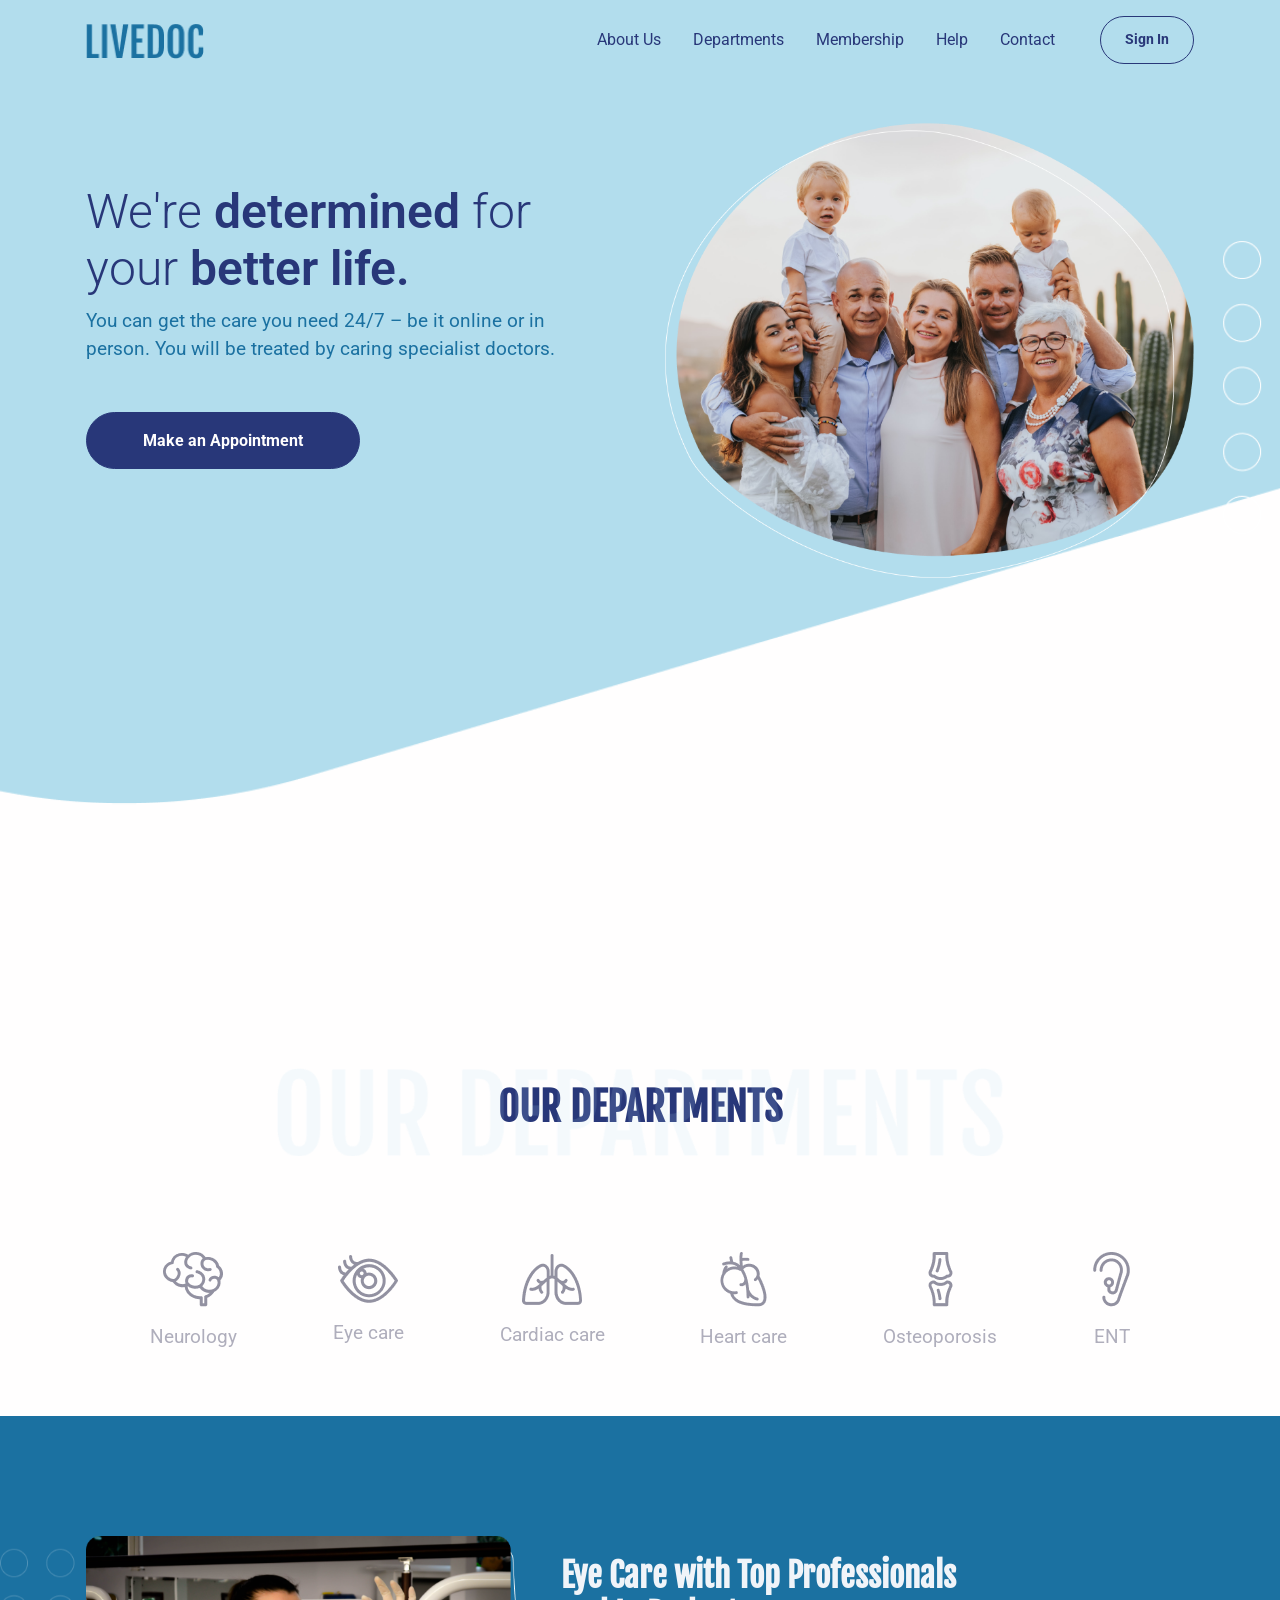
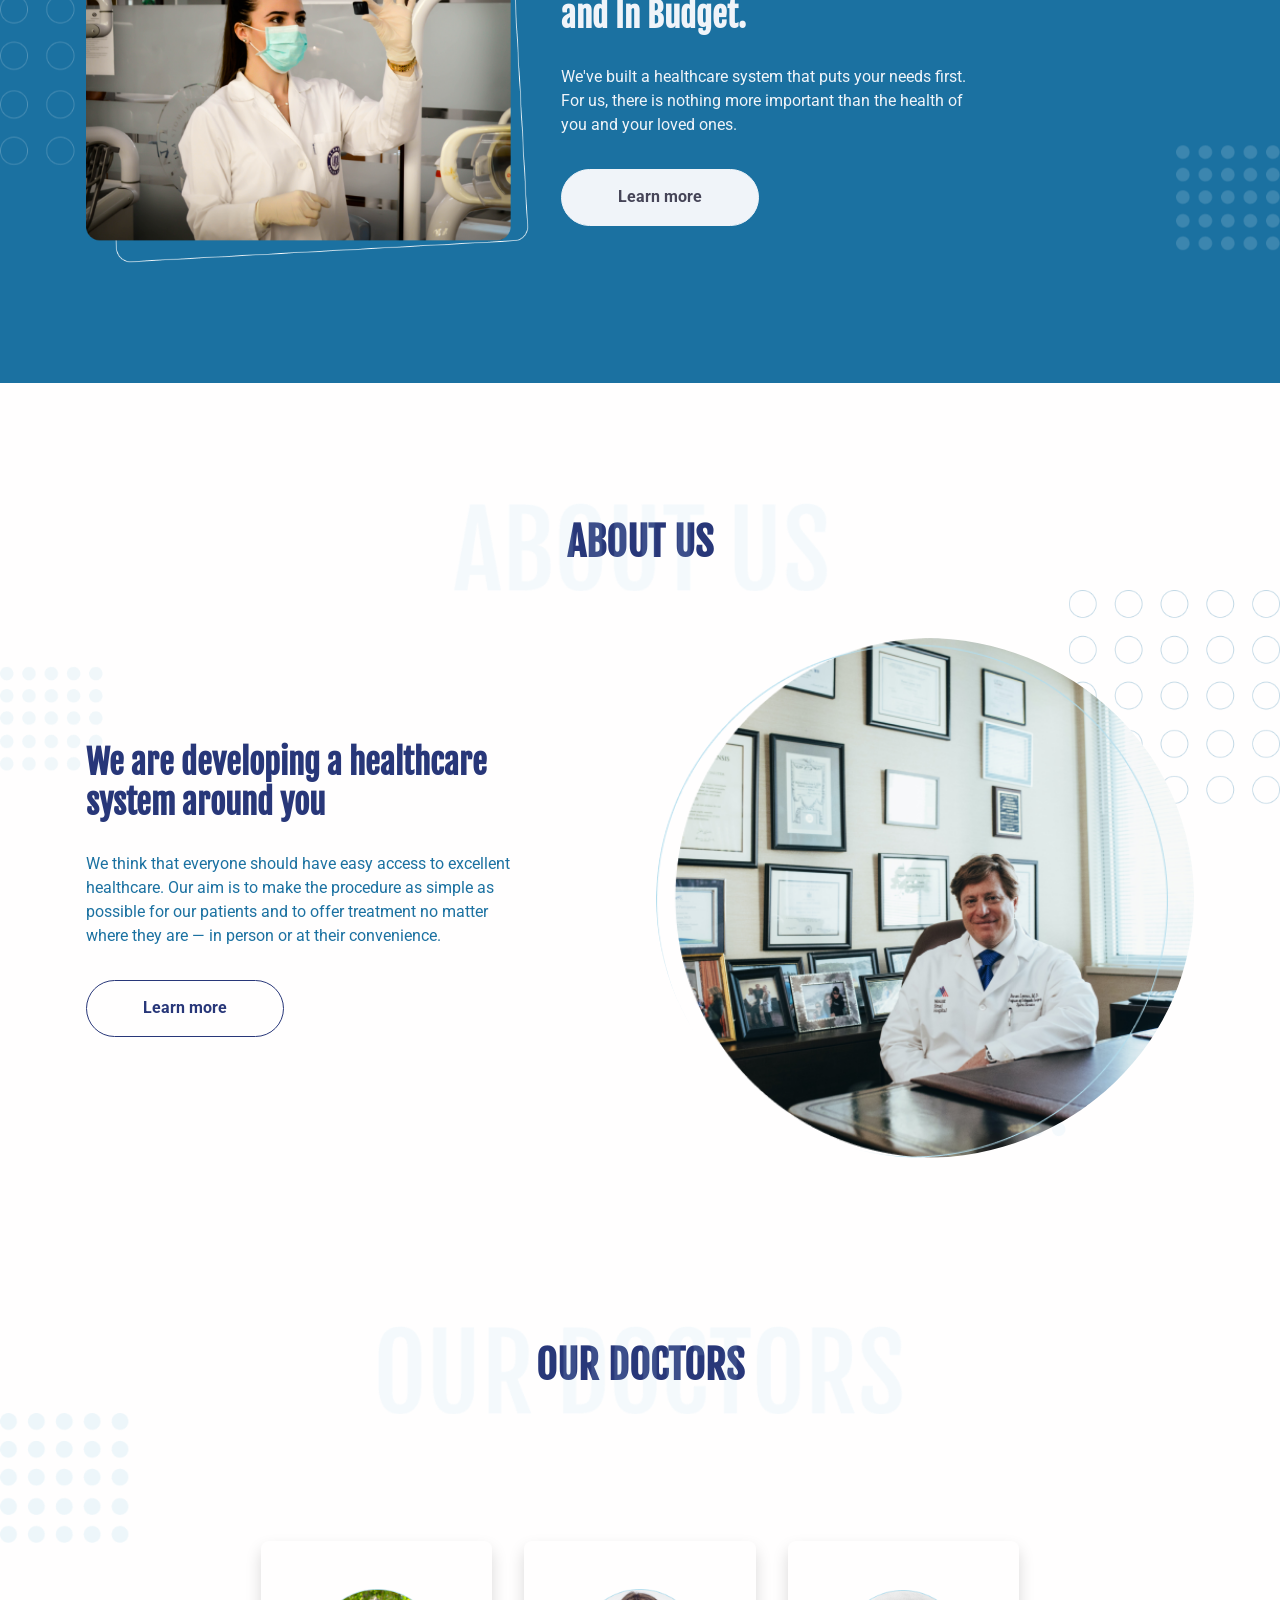
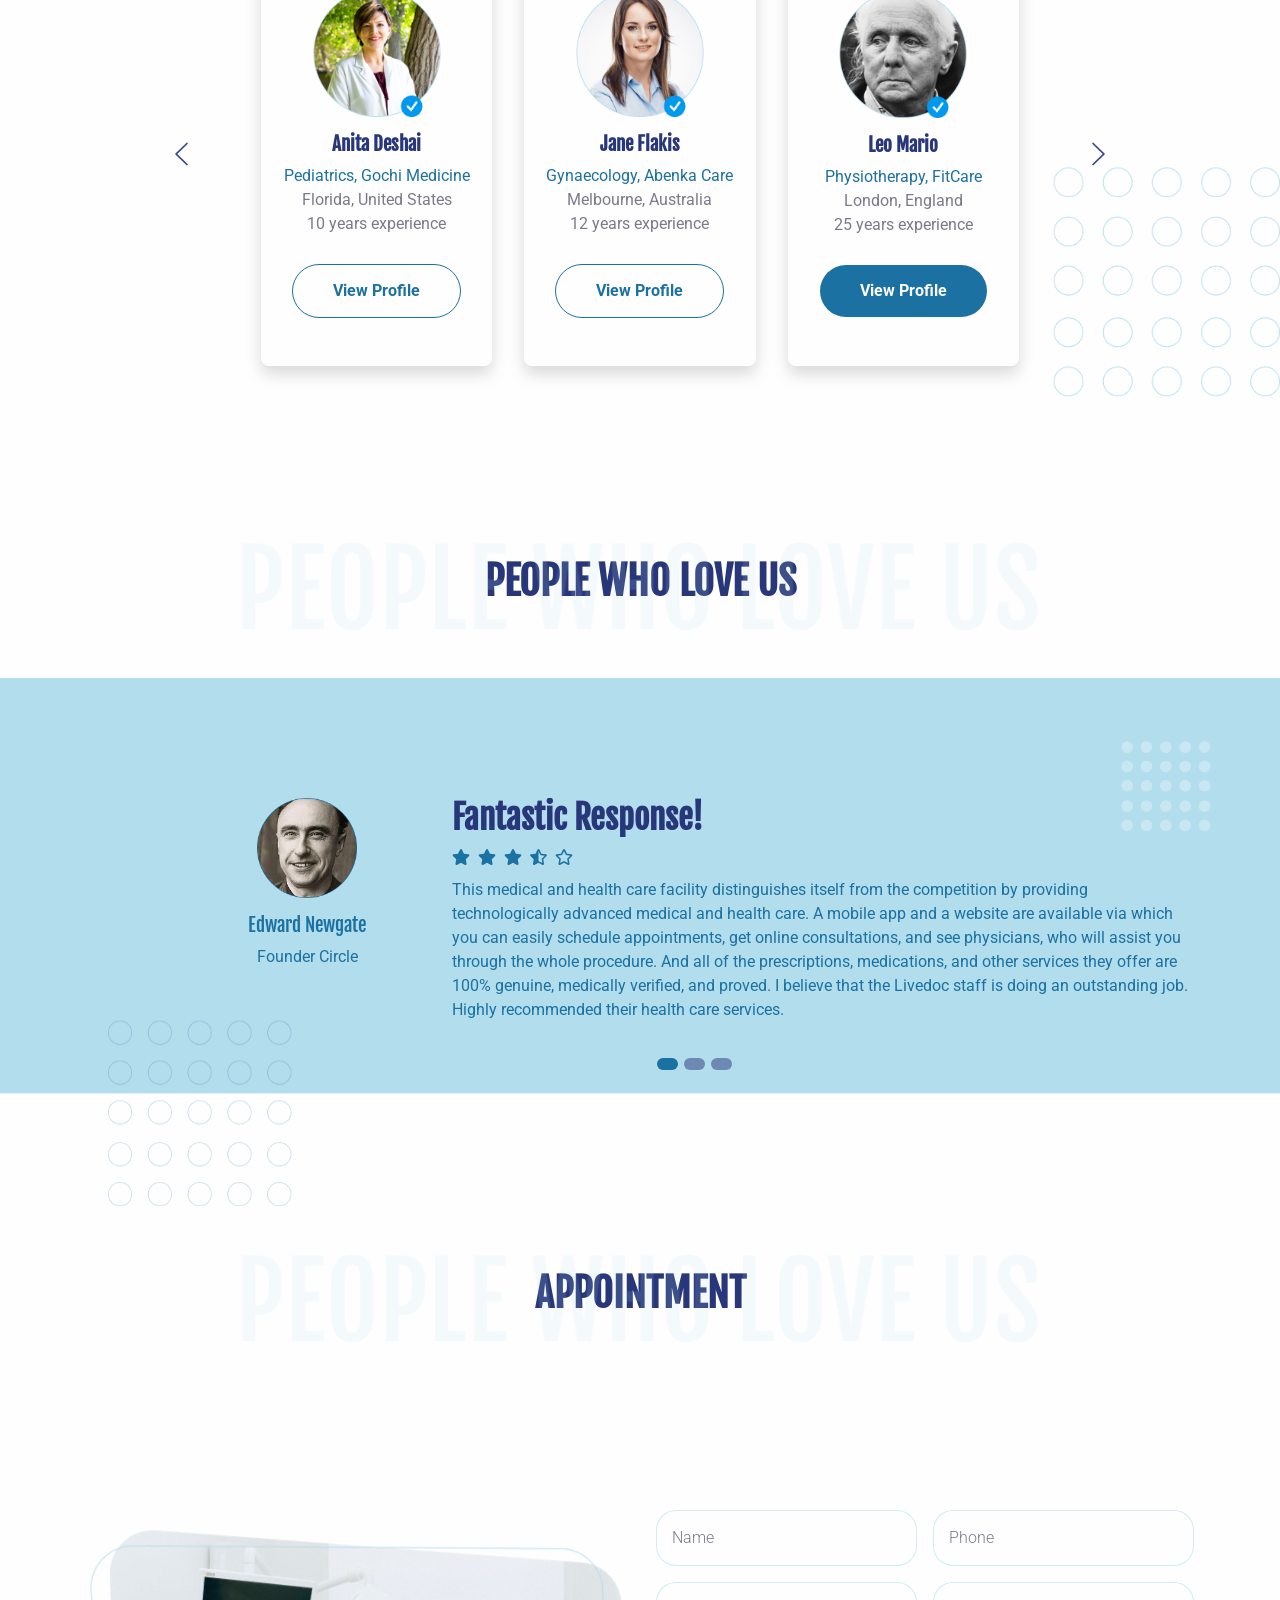
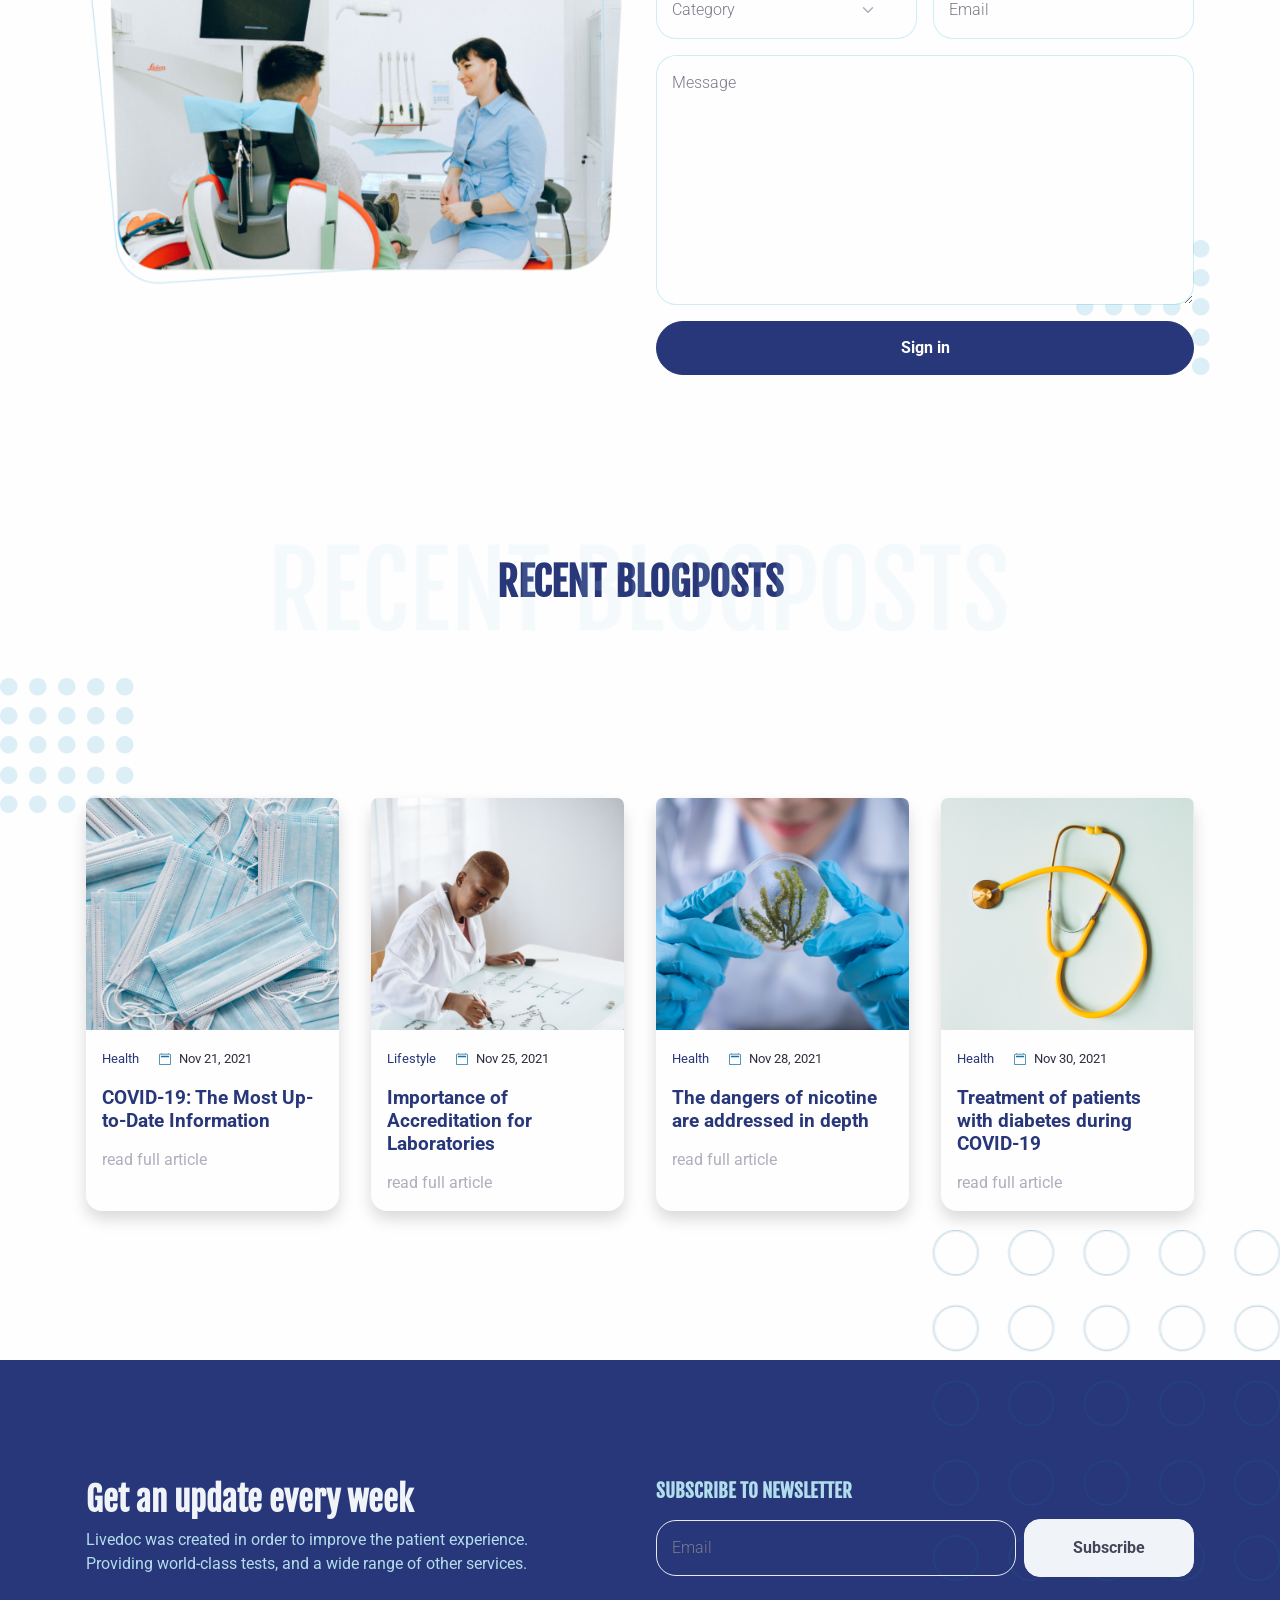
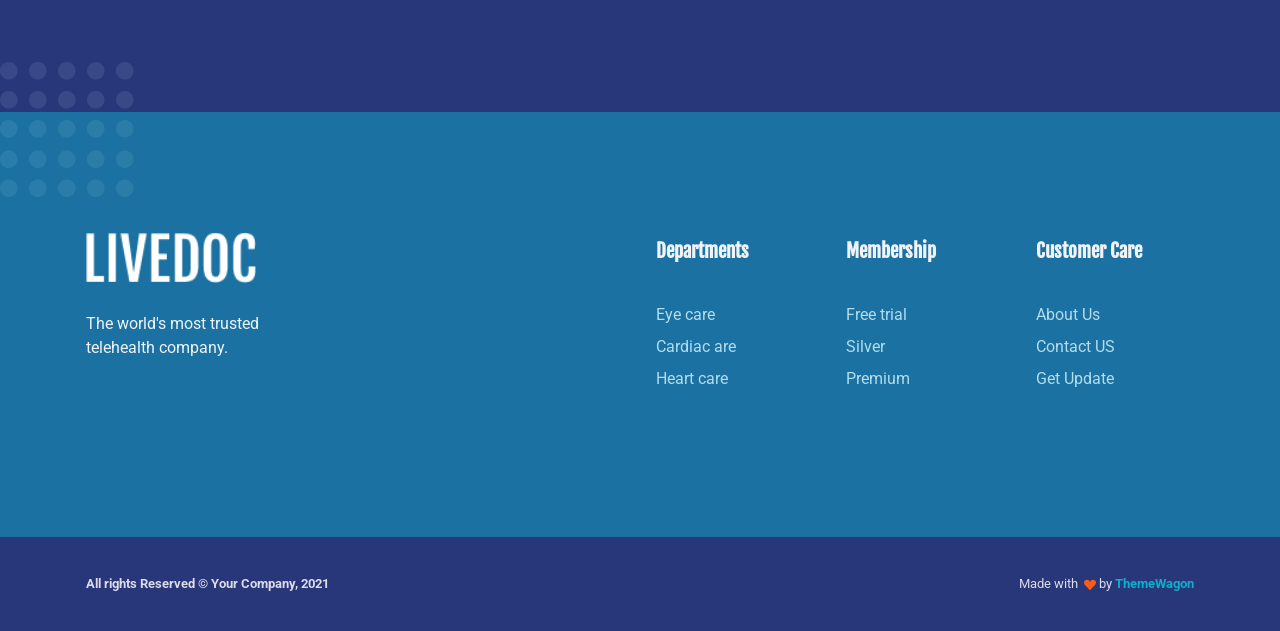
<file: frontend/public/index.html>
<!DOCTYPE html>
<html lang="en-US" dir="ltr">

  <head>
    <meta charset="utf-8">
    <meta http-equiv="X-UA-Compatible" content="IE=edge">
    <meta name="viewport" content="width=device-width, initial-scale=1">


    <!-- ===============================================-->
    <!--    Document Title-->
    <!-- ===============================================-->
    <title>Livedoc | Landing, Responsive &amp; Business Templatee</title>


    <!-- ===============================================-->
    <!--    Favicons-->
    <!-- ===============================================-->
    <link rel="apple-touch-icon" sizes="180x180" href="assets/img/favicons/apple-touch-icon.png">
    <link rel="icon" type="image/png" sizes="32x32" href="assets/img/favicons/favicon-32x32.png">
    <link rel="icon" type="image/png" sizes="16x16" href="assets/img/favicons/favicon-16x16.png">
    <link rel="shortcut icon" type="image/x-icon" href="assets/img/favicons/favicon.ico">
    <link rel="manifest" href="assets/img/favicons/manifest.json">
    <meta name="msapplication-TileImage" content="assets/img/favicons/mstile-150x150.png">
    <meta name="theme-color" content="#ffffff">


    <!-- ===============================================-->
    <!--    Stylesheets-->
    <!-- ===============================================-->
    <link href="assets/css/theme.css" rel="stylesheet" />

  </head>


  <body>

    <!-- ===============================================-->
    <!--    Main Content-->
    <!-- ===============================================-->
    <main class="main" id="top">
      <nav class="navbar navbar-expand-lg navbar-light fixed-top py-3 d-block" data-navbar-on-scroll="data-navbar-on-scroll">
        <div class="container"><a class="navbar-brand" href="index.html"><img src="assets/img/gallery/logo.png" width="118" alt="logo" /></a>
          <button class="navbar-toggler" type="button" data-bs-toggle="collapse" data-bs-target="#navbarSupportedContent" aria-controls="navbarSupportedContent" aria-expanded="false" aria-label="Toggle navigation"><span class="navbar-toggler-icon"> </span></button>
          <div class="collapse navbar-collapse border-top border-lg-0 mt-4 mt-lg-0" id="navbarSupportedContent">
            <ul class="navbar-nav ms-auto pt-2 pt-lg-0 font-base">
              <li class="nav-item px-2"><a class="nav-link" aria-current="page" href="#about">About Us</a></li>
              <li class="nav-item px-2"><a class="nav-link" href="#departments">Departments</a></li>
              <li class="nav-item px-2"><a class="nav-link" href="#findUs">Membership</a></li>
              <li class="nav-item px-2"><a class="nav-link" href="#findUs">Help </a></li>
              <li class="nav-item px-2"><a class="nav-link" href="#findUs">Contact</a></li>
            </ul><a class="btn btn-sm btn-outline-primary rounded-pill order-1 order-lg-0 ms-lg-4" href="#!">Sign In</a>
          </div>
        </div>
      </nav>
      <section class="py-xxl-10 pb-0" id="home">
        <div class="bg-holder bg-size" style="background-image:url(assets/img/gallery/hero-bg.png);background-position:top center;background-size:cover;">
        </div>
        <!--/.bg-holder-->

        <div class="container">
          <div class="row min-vh-xl-100 min-vh-xxl-25">
            <div class="col-md-5 col-xl-6 col-xxl-7 order-0 order-md-1 text-end"><img class="pt-7 pt-md-0 w-100" src="assets/img/gallery/hero.png" alt="hero-header" /></div>
            <div class="col-md-75 col-xl-6 col-xxl-5 text-md-start text-center py-6">
              <h1 class="fw-light font-base fs-6 fs-xxl-7">We're <strong>determined </strong>for<br />your&nbsp;<strong>better life.</strong></h1>
              <p class="fs-1 mb-5">You can get the care you need 24/7 – be it online or in <br />person. You will be treated by caring specialist doctors. </p><a class="btn btn-lg btn-primary rounded-pill" href="#!" role="button">Make an Appointment</a>
            </div>
          </div>
        </div>
      </section>
<!-- changes -->

      <!-- ============================================-->
      <!-- <section> begin ============================-->
      <section class="py-5" id="departments">

        <div class="container">
          <div class="row">
            <div class="col-12 py-3">
              <div class="bg-holder bg-size" style="background-image:url(assets/img/gallery/bg-departments.png);background-position:top center;background-size:contain;">
              </div>
              <!--/.bg-holder-->

              <h1 class="text-center">OUR DEPARTMENTS</h1>
            </div>
          </div>
        </div>
        <!-- end of .container-->

      </section>
      <!-- <section> close ============================-->
      <!-- ============================================-->




      <!-- ============================================-->
      <!-- <section> begin ============================-->
      <section class="py-0">

        <div class="container">
          <div class="row py-5 align-items-center justify-content-center justify-content-lg-evenly">
            <div class="col-auto col-md-4 col-lg-auto text-xl-start">
              <div class="d-flex flex-column align-items-center">
                <div class="icon-box text-center"><a class="text-decoration-none" href="#!"><img class="mb-3 deparment-icon" src="assets/img/icons/neurology.png" alt="..." /><img class="mb-3 deparment-icon-hover" src="assets/img/icons/neurology.svg" alt="..." />
                    <p class="fs-1 fs-xxl-2 text-center">Neurology</p>
                  </a></div>
              </div>
            </div>
            <div class="col-auto col-md-4 col-lg-auto text-xl-start">
              <div class="d-flex flex-column align-items-center">
                <div class="icon-box text-center"><a class="text-decoration-none" href="#!"><img class="mb-3 deparment-icon" src="assets/img/icons/eye-care.png" alt="..." /><img class="mb-3 deparment-icon-hover" src="assets/img/icons/eye-care.svg" alt="..." />
                    <p class="fs-1 fs-xxl-2 text-center">Eye care</p>
                  </a></div>
              </div>
            </div>
            <div class="col-auto col-md-4 col-lg-auto text-xl-start">
              <div class="d-flex flex-column align-items-center">
                <div class="icon-box text-center"><a class="text-decoration-none" href="#!"><img class="mb-3 deparment-icon" src="assets/img/icons/cardiac.png" alt="..." /><img class="mb-3 deparment-icon-hover" src="assets/img/icons/cardiac.svg" alt="..." />
                    <p class="fs-1 fs-xxl-2 text-center">Cardiac care</p>
                  </a></div>
              </div>
            </div>
            <div class="col-auto col-md-4 col-lg-auto text-xl-start">
              <div class="d-flex flex-column align-items-center">
                <div class="icon-box text-center"><a class="text-decoration-none" href="#!"><img class="mb-3 deparment-icon" src="assets/img/icons/heart.png" alt="..." /><img class="mb-3 deparment-icon-hover" src="assets/img/icons/heart.svg" alt="..." />
                    <p class="fs-1 fs-xxl-2 text-center">Heart care</p>
                  </a></div>
              </div>
            </div>
            <div class="col-auto col-md-4 col-lg-auto text-xl-start">
              <div class="d-flex flex-column align-items-center">
                <div class="icon-box text-center"><a class="text-decoration-none" href="#!"><img class="mb-3 deparment-icon" src="assets/img/icons/osteoporosis.png" alt="..." /><img class="mb-3 deparment-icon-hover" src="assets/img/icons/osteoporosis.svg" alt="..." />
                    <p class="fs-1 fs-xxl-2 text-center">Osteoporosis</p>
                  </a></div>
              </div>
            </div>
            <div class="col-auto col-md-4 col-lg-auto text-xl-start">
              <div class="d-flex flex-column align-items-center">
                <div class="icon-box text-center"><a class="text-decoration-none" href="#!"><img class="mb-3 deparment-icon" src="assets/img/icons/ent.png" alt="..." /><img class="mb-3 deparment-icon-hover" src="assets/img/icons/ent.svg" alt="..." />
                    <p class="fs-1 fs-xxl-2 text-center">ENT</p>
                  </a></div>
              </div>
            </div>
          </div>
        </div>
        <!-- end of .container-->

      </section>
      <!-- <section> close ============================-->
      <!-- ============================================-->


      <section class="bg-secondary">
        <div class="bg-holder" style="background-image:url(assets/img/gallery/bg-eye-care.png);background-position:center;background-size:contain;">
        </div>
        <!--/.bg-holder-->

        <div class="container">
          <div class="row align-items-center">
            <div class="col-md-5 col-xxl-6"><img class="img-fluid" src="assets/img/gallery/eye-care.png" alt="..." /></div>
            <div class="col-md-7 col-xxl-6 text-center text-md-start">
              <h2 class="fw-bold text-light mb-4 mt-4 mt-lg-0">Eye Care with Top Professionals<br class="d-none d-sm-block" />and In Budget.</h2>
              <p class="text-light">We've built a healthcare system that puts your needs first.<br class="d-none d-sm-block" />For us, there is nothing more important than the health of <br class="d-none d-sm-block" />you and your loved ones. </p>
              <div class="py-3"><a class="btn btn-lg btn-light rounded-pill" href="#!" role="button">Learn more </a></div>
            </div>
          </div>
        </div>
      </section>


      <!-- ============================================-->
      <!-- <section> begin ============================-->
      <section class="pb-0" id="about">

        <div class="container">
          <div class="row">
            <div class="col-12 py-3">
              <div class="bg-holder bg-size" style="background-image:url(assets/img/gallery/about-us.png);background-position:top center;background-size:contain;">
              </div>
              <!--/.bg-holder-->

              <h1 class="text-center">ABOUT US</h1>
            </div>
          </div>
        </div>
        <!-- end of .container-->

      </section>
      <!-- <section> close ============================-->
      <!-- ============================================-->


      <section class="py-5">
        <div class="bg-holder bg-size" style="background-image:url(assets/img/gallery/about-bg.png);background-position:top center;background-size:contain;">
        </div>
        <!--/.bg-holder-->

        <div class="container">
          <div class="row align-items-center">
            <div class="col-md-6 order-lg-1 mb-5 mb-lg-0"><img class="fit-cover rounded-circle w-100" src="assets/img/gallery/health-care.png" alt="..." /></div>
            <div class="col-md-6 text-center text-md-start">
              <h2 class="fw-bold mb-4">We are developing a healthcare <br class="d-none d-sm-block" />system around you</h2>
              <p>We think that everyone should have easy access to excellent <br class="d-none d-sm-block" />healthcare. Our aim is to make the procedure as simple as <br class="d-none d-sm-block" />possible for our patients and to offer treatment no matter<br class="d-none d-sm-block" />where they are — in person or at their convenience. </p>
              <div class="py-3">
                <button class="btn btn-lg btn-outline-primary rounded-pill" type="submit">Learn more </button>
              </div>
            </div>
          </div>
        </div>
      </section>


      <!-- ============================================-->
      <!-- <section> begin ============================-->
      <section class="pb-0">

        <div class="container">
          <div class="row">
            <div class="col-12 py-3">
              <div class="bg-holder bg-size" style="background-image:url(assets/img/gallery/doctors-us.png);background-position:top center;background-size:contain;">
              </div>
              <!--/.bg-holder-->

              <h1 class="text-center">OUR DOCTORS</h1>
            </div>
          </div>
        </div>
        <!-- end of .container-->

      </section>
      <!-- <section> close ============================-->
      <!-- ============================================-->


      <section class="py-5">
        <div class="bg-holder bg-size" style="background-image:url(assets/img/gallery/doctors-bg.png);background-position:top center;background-size:contain;">
        </div>
        <!--/.bg-holder-->

        <div class="container">
          <div class="row flex-center">
            <div class="col-xl-10 px-0">
              <div class="carousel slide" id="carouselExampleDark" data-bs-ride="carousel"><a class="carousel-control-prev carousel-icon z-index-2" href="#carouselExampleDark" role="button" data-bs-slide="prev"><span class="carousel-control-prev-icon" aria-hidden="true"></span><span class="visually-hidden">Previous</span></a><a class="carousel-control-next carousel-icon z-index-2" href="#carouselExampleDark" role="button" data-bs-slide="next"><span class="carousel-control-next-icon" aria-hidden="true"></span><span class="visually-hidden">Next</span></a>
                <div class="carousel-inner">
                  <div class="carousel-item active" data-bs-interval="10000">
                    <div class="row h-100 m-lg-7 mx-3 mt-6 mx-md-4 my-md-7">
                      <div class="col-md-4 mb-8 mb-md-0">
                        <div class="card card-span h-100 shadow">
                          <div class="card-body d-flex flex-column flex-center py-5"><img src="assets/img/gallery/anita.png" width="128" alt="..." />
                            <h5 class="mt-3">Anita Deshai</h5>
                            <p class="mb-0 fs-xxl-1">Pediatrics, Gochi Medicine</p>
                            <p class="text-600 mb-0">Florida, United States</p>
                            <p class="text-600 mb-4">10 years experience</p>
                            <div class="text-center">
                              <button class="btn btn-outline-secondary rounded-pill" type="submit">View Profile</button>
                            </div>
                          </div>
                        </div>
                      </div>
                      <div class="col-md-4 mb-8 mb-md-0">
                        <div class="card card-span h-100 shadow">
                          <div class="card-body d-flex flex-column flex-center py-5"><img src="assets/img/gallery/jane.png" width="128" alt="..." />
                            <h5 class="mt-3">Jane Flakis</h5>
                            <p class="mb-0 fs-xxl-1">Gynaecology, Abenka Care</p>
                            <p class="text-600 mb-0">Melbourne, Australia</p>
                            <p class="text-600 mb-4">12 years experience</p>
                            <div class="text-center">
                              <button class="btn btn-outline-secondary rounded-pill" type="submit">View Profile</button>
                            </div>
                          </div>
                        </div>
                      </div>
                      <div class="col-md-4 mb-8 mb-md-0">
                        <div class="card card-span h-100 shadow">
                          <div class="card-body d-flex flex-column flex-center py-5"><img src="assets/img/gallery/leo-mario.png" width="128" alt="..." />
                            <h5 class="mt-3">Leo Mario</h5>
                            <p class="mb-0 fs-xxl-1">Physiotherapy, FitCare</p>
                            <p class="text-600 mb-0">London, England</p>
                            <p class="text-600 mb-4">25 years experience</p>
                            <div class="text-center">
                              <button class="btn btn-secondary hover-top rounded-pill border-0" type="submit">View Profile</button>
                            </div>
                          </div>
                        </div>
                      </div>
                    </div>
                  </div>
                  <div class="carousel-item" data-bs-interval="2000">
                    <div class="row h-100 m-lg-7 mx-3 mt-6 mx-md-4 my-md-7">
                      <div class="col-md-4 mb-8 mb-md-0">
                        <div class="card card-span h-100 shadow">
                          <div class="card-body d-flex flex-column flex-center py-5"><img src="assets/img/gallery/anita.png" width="128" alt="..." />
                            <h5 class="mt-3">Anita Deshai</h5>
                            <p class="mb-0 fs-xxl-1">Pediatrics, Gochi Medicine</p>
                            <p class="text-600 mb-0">Florida, United States</p>
                            <p class="text-600 mb-4">10 years experience</p>
                            <div class="text-center">
                              <button class="btn btn-outline-secondary rounded-pill" type="submit">View Profile</button>
                            </div>
                          </div>
                        </div>
                      </div>
                      <div class="col-md-4 mb-8 mb-md-0">
                        <div class="card card-span h-100 shadow">
                          <div class="card-body d-flex flex-column flex-center py-5"><img src="assets/img/gallery/jane.png" width="128" alt="..." />
                            <h5 class="mt-3">Jane Flakis</h5>
                            <p class="mb-0 fs-xxl-1">Gynaecology, Abenka Care</p>
                            <p class="text-600 mb-0">Melbourne, Australia</p>
                            <p class="text-600 mb-4">12 years experience</p>
                            <div class="text-center">
                              <button class="btn btn-outline-secondary rounded-pill" type="submit">View Profile</button>
                            </div>
                          </div>
                        </div>
                      </div>
                      <div class="col-md-4 mb-8 mb-md-0">
                        <div class="card card-span h-100 shadow">
                          <div class="card-body d-flex flex-column flex-center py-5"><img src="assets/img/gallery/leo-mario.png" width="128" alt="..." />
                            <h5 class="mt-3">Leo Mario</h5>
                            <p class="mb-0 fs-xxl-1">Physiotherapy, FitCare</p>
                            <p class="text-600 mb-0">London, England</p>
                            <p class="text-600 mb-4">25 years experience</p>
                            <div class="text-center">
                              <button class="btn btn-secondary hover-top rounded-pill border-0" type="submit">View Profile</button>
                            </div>
                          </div>
                        </div>
                      </div>
                    </div>
                  </div>
                  <div class="carousel-item">
                    <div class="row h-100 m-lg-7 mx-3 mt-6 mx-md-4 my-md-7">
                      <div class="col-md-4 mb-8 mb-md-0">
                        <div class="card card-span h-100 shadow">
                          <div class="card-body d-flex flex-column flex-center py-5"><img src="assets/img/gallery/anita.png" width="128" alt="..." />
                            <h5 class="mt-3">Anita Deshai</h5>
                            <p class="mb-0 fs-xxl-1">Pediatrics, Gochi Medicine</p>
                            <p class="text-600 mb-0">Florida, United States</p>
                            <p class="text-600 mb-4">10 years experience</p>
                            <div class="text-center">
                              <button class="btn btn-outline-secondary rounded-pill" type="submit">View Profile</button>
                            </div>
                          </div>
                        </div>
                      </div>
                      <div class="col-md-4 mb-8 mb-md-0">
                        <div class="card card-span h-100 shadow">
                          <div class="card-body d-flex flex-column flex-center py-5"><img src="assets/img/gallery/jane.png" width="128" alt="..." />
                            <h5 class="mt-3">Jane Flakis</h5>
                            <p class="mb-0 fs-xxl-1">Gynaecology, Abenka Care</p>
                            <p class="text-600 mb-0">Melbourne, Australia</p>
                            <p class="text-600 mb-4">12 years experience</p>
                            <div class="text-center">
                              <button class="btn btn-outline-secondary rounded-pill" type="submit">View Profile</button>
                            </div>
                          </div>
                        </div>
                      </div>
                      <div class="col-md-4 mb-8 mb-md-0">
                        <div class="card card-span h-100 shadow">
                          <div class="card-body d-flex flex-column flex-center py-5"><img src="assets/img/gallery/leo-mario.png" width="128" alt="..." />
                            <h5 class="mt-3">Leo Mario</h5>
                            <p class="mb-0 fs-xxl-1">Physiotherapy, FitCare</p>
                            <p class="text-600 mb-0">London, England</p>
                            <p class="text-600 mb-4">25 years experience</p>
                            <div class="text-center">
                              <button class="btn btn-secondary hover-top rounded-pill border-0" type="submit">View Profile</button>
                            </div>
                          </div>
                        </div>
                      </div>
                    </div>
                  </div>
                </div>
              </div>
            </div>
          </div>
        </div>
      </section>


      <!-- ============================================-->
      <!-- <section> begin ============================-->
      <section class="py-5">

        <div class="container">
          <div class="row">
            <div class="col-12 py-3">
              <div class="bg-holder bg-size" style="background-image:url(assets/img/gallery/people.png);background-position:top center;background-size:contain;">
              </div>
              <!--/.bg-holder-->

              <h1 class="text-center">PEOPLE WHO LOVE US</h1>
            </div>
          </div>
        </div>
        <!-- end of .container-->

      </section>
      <!-- <section> close ============================-->
      <!-- ============================================-->


      <section class="py-8">
        <div class="bg-holder bg-size" style="background-image:url(assets/img/gallery/people-bg-1.png);background-position:center;background-size:cover;">
        </div>
        <!--/.bg-holder-->

        <div class="container">
          <div class="row align-items-center offset-sm-1">
            <div class="carousel slide" id="carouselPeople" data-bs-ride="carousel">
              <div class="carousel-inner">
                <div class="carousel-item active" data-bs-interval="10000">
                  <div class="row h-100">
                    <div class="col-sm-3 text-center"><img src="assets/img/gallery/people-who-loves.png" width="100" alt="" />
                      <h5 class="mt-3 fw-medium text-secondary">Edward Newgate</h5>
                      <p class="fw-normal mb-0">Founder Circle</p>
                    </div>
                    <div class="col-sm-9 text-center text-sm-start pt-3 pt-sm-0">
                      <h2>Fantastic Response!</h2>
                      <div class="my-2"><i class="fas fa-star me-2"></i><i class="fas fa-star me-2"></i><i class="fas fa-star me-2"></i><i class="fas fa-star-half-alt me-2"></i><i class="far fa-star"></i></div>
                      <p>This medical and health care facility distinguishes itself from the competition by providing technologically advanced medical and health care. A mobile app and a website are available via which you can easily schedule appointments, get online consultations, and see physicians, who will assist you through the whole procedure. And all of the prescriptions, medications, and other services they offer are 100% genuine, medically verified, and proved. I believe that the Livedoc staff is doing an outstanding job. Highly recommended their health care services.</p>
                    </div>
                  </div>
                </div>
                <div class="carousel-item" data-bs-interval="2000">
                  <div class="row h-100">
                    <div class="col-sm-3 text-center"><img src="assets/img/gallery/people-who-loves.png" width="100" alt="" />
                      <h5 class="mt-3 fw-medium text-secondary">Jhon Doe</h5>
                      <p class="fw-normal mb-0">UI/UX Designer</p>
                    </div>
                    <div class="col-sm-9 text-center text-sm-start pt-3 pt-sm-0">
                      <h2>Fantastic Response!</h2>
                      <div class="my-2"><i class="fas fa-star me-2"></i><i class="fas fa-star me-2"></i><i class="fas fa-star me-2"></i><i class="fas fa-star-half-alt me-2"></i><i class="far fa-star"></i></div>
                      <p>This medical and health care facility distinguishes itself from the competition by providing technologically advanced medical and health care. A mobile app and a website are available via which you can easily schedule appointments, get online consultations, and see physicians, who will assist you through the whole procedure. And all of the prescriptions, medications, and other services they offer are 100% genuine, medically verified, and proved. I believe that the Livedoc staff is doing an outstanding job. Highly recommended their health care services.</p>
                    </div>
                  </div>
                </div>
                <div class="carousel-item">
                  <div class="row h-100">
                    <div class="col-sm-3 text-center"><img src="assets/img/gallery/people-who-loves.png" width="100" alt="" />
                      <h5 class="mt-3 fw-medium text-secondary">Jeny Doe</h5>
                      <p class="fw-normal mb-0">Web Designer</p>
                    </div>
                    <div class="col-sm-9 text-center text-sm-start pt-3 pt-sm-0">
                      <h2>Fantastic Response!</h2>
                      <div class="my-2"><i class="fas fa-star me-2"></i><i class="fas fa-star me-2"></i><i class="fas fa-star me-2"></i><i class="fas fa-star-half-alt me-2"></i><i class="far fa-star"></i></div>
                      <p>This medical and health care facility distinguishes itself from the competition by providing technologically advanced medical and health care. A mobile app and a website are available via which you can easily schedule appointments, get online consultations, and see physicians, who will assist you through the whole procedure. And all of the prescriptions, medications, and other services they offer are 100% genuine, medically verified, and proved. I believe that the Livedoc staff is doing an outstanding job. Highly recommended their health care services.</p>
                    </div>
                  </div>
                </div>
              </div>
              <div class="row">
                <div class="position-relative z-index-2 mt-5">
                  <ol class="carousel-indicators">
                    <li class="active" data-bs-target="#carouselPeople" data-bs-slide-to="0"></li>
                    <li data-bs-target="#carouselPeople" data-bs-slide-to="1"></li>
                    <li data-bs-target="#carouselPeople" data-bs-slide-to="2"> </li>
                  </ol>
                </div>
              </div>
            </div>
          </div>
        </div>
      </section>


      <!-- ============================================-->
      <!-- <section> begin ============================-->
      <section class="py-5">

        <div class="container">
          <div class="row">
            <div class="col-12 py-3">
              <div class="bg-holder bg-size" style="background-image:url(assets/img/gallery/people.png);background-position:top center;background-size:contain;">
              </div>
              <!--/.bg-holder-->

              <h1 class="text-center">APPOINTMENT</h1>
            </div>
          </div>
        </div>
        <!-- end of .container-->

      </section>
      <!-- <section> close ============================-->
      <!-- ============================================-->


      <section class="py-8">
        <div class="container">
          <div class="row">
            <div class="bg-holder bg-size" style="background-image:url(assets/img/gallery/dot-bg.png);background-position:bottom right;background-size:auto;">
            </div>
            <!--/.bg-holder-->

            <div class="col-lg-6 z-index-2 mb-5"><img class="w-100" src="assets/img/gallery/appointment.png" alt="..." /></div>
            <div class="col-lg-6 z-index-2">
              <form class="row g-3">
                <div class="col-md-6">
                  <label class="visually-hidden" for="inputName">Name</label>
                  <input class="form-control form-livedoc-control" id="inputName" type="text" placeholder="Name" />
                </div>
                <div class="col-md-6">
                  <label class="visually-hidden" for="inputPhone">Phone</label>
                  <input class="form-control form-livedoc-control" id="inputPhone" type="text" placeholder="Phone" />
                </div>
                <div class="col-md-6">
                  <label class="form-label visually-hidden" for="inputCategory">Category</label>
                  <select class="form-select" id="inputCategory">
                    <option selected="selected">Category</option>
                    <option> Category One</option>
                    <option> Category Two</option>
                    <option> Category Three</option>
                  </select>
                </div>
                <div class="col-md-6">
                  <label class="form-label visually-hidden" for="inputEmail">Email</label>
                  <input class="form-control form-livedoc-control" id="inputEmail" type="email" placeholder="Email" />
                </div>
                <div class="col-md-12">
                  <label class="form-label visually-hidden" for="validationTextarea">Message</label>
                  <textarea class="form-control form-livedoc-control" id="validationTextarea" placeholder="Message" style="height: 250px;" required="required"></textarea>
                </div>
                <div class="col-12">
                  <div class="d-grid">
                    <button class="btn btn-primary rounded-pill" type="submit">Sign in</button>
                  </div>
                </div>
              </form>
            </div>
          </div>
        </div>
      </section>


      <!-- ============================================-->
      <!-- <section> begin ============================-->
      <section class="py-5">

        <div class="container">
          <div class="row">
            <div class="col-12 py-3">
              <div class="bg-holder bg-size" style="background-image:url(assets/img/gallery/blog-post.png);background-position:top center;background-size:contain;">
              </div>
              <!--/.bg-holder-->

              <h1 class="text-center">RECENT BLOGPOSTS</h1>
            </div>
          </div>
        </div>
        <!-- end of .container-->

      </section>
      <!-- <section> close ============================-->
      <!-- ============================================-->


      <section>
        <div class="bg-holder bg-size" style="background-image:url(assets/img/gallery/dot-bg.png);background-position:top left;background-size:auto;">
        </div>
        <!--/.bg-holder-->

        <div class="container">
          <div class="row">
            <div class="col-sm-6 col-lg-3 mb-4">
              <div class="card h-100 shadow card-span rounded-3"><img class="card-img-top rounded-top-3" src="assets/img/gallery/covid-19.png" alt="news" />
                <div class="card-body"><span class="fs--1 text-primary me-3">Health</span>
                  <svg class="bi bi-calendar2 me-2" xmlns="http://www.w3.org/2000/svg" width="12" height="12" fill="currentColor" viewBox="0 0 16 16">
                    <path d="M3.5 0a.5.5 0 0 1 .5.5V1h8V.5a.5.5 0 0 1 1 0V1h1a2 2 0 0 1 2 2v11a2 2 0 0 1-2 2H2a2 2 0 0 1-2-2V3a2 2 0 0 1 2-2h1V.5a.5.5 0 0 1 .5-.5zM2 2a1 1 0 0 0-1 1v11a1 1 0 0 0 1 1h12a1 1 0 0 0 1-1V3a1 1 0 0 0-1-1H2z"></path>
                    <path d="M2.5 4a.5.5 0 0 1 .5-.5h10a.5.5 0 0 1 .5.5v1a.5.5 0 0 1-.5.5H3a.5.5 0 0 1-.5-.5V4z"> </path>
                  </svg><span class="fs--1 text-900">Nov 21, 2021</span><span class="fs--1"></span>
                  <h5 class="font-base fs-lg-0 fs-xl-1 my-3">COVID-19: The Most Up-to-Date Information</h5><a class="stretched-link" href="#!">read full article</a>
                </div>
              </div>
            </div>
            <div class="col-sm-6 col-lg-3 mb-4">
              <div class="card h-100 shadow card-span rounded-3"><img class="card-img-top rounded-top-3" src="assets/img/gallery/laboratories.png" alt="news" />
                <div class="card-body"><span class="fs--1 text-primary me-3">Lifestyle</span>
                  <svg class="bi bi-calendar2 me-2" xmlns="http://www.w3.org/2000/svg" width="12" height="12" fill="currentColor" viewBox="0 0 16 16">
                    <path d="M3.5 0a.5.5 0 0 1 .5.5V1h8V.5a.5.5 0 0 1 1 0V1h1a2 2 0 0 1 2 2v11a2 2 0 0 1-2 2H2a2 2 0 0 1-2-2V3a2 2 0 0 1 2-2h1V.5a.5.5 0 0 1 .5-.5zM2 2a1 1 0 0 0-1 1v11a1 1 0 0 0 1 1h12a1 1 0 0 0 1-1V3a1 1 0 0 0-1-1H2z"></path>
                    <path d="M2.5 4a.5.5 0 0 1 .5-.5h10a.5.5 0 0 1 .5.5v1a.5.5 0 0 1-.5.5H3a.5.5 0 0 1-.5-.5V4z"> </path>
                  </svg><span class="fs--1 text-900">Nov 25, 2021</span><span class="fs--1"></span>
                  <h5 class="font-base fs-lg-0 fs-xl-1 my-3">Importance of Accreditation for Laboratories</h5><a class="stretched-link" href="#!">read full article</a>
                </div>
              </div>
            </div>
            <div class="col-sm-6 col-lg-3 mb-4">
              <div class="card h-100 shadow card-span rounded-3"><img class="card-img-top rounded-top-3" src="assets/img/gallery/nicotine.png" alt="news" />
                <div class="card-body"><span class="fs--1 text-primary me-3">Health</span>
                  <svg class="bi bi-calendar2 me-2" xmlns="http://www.w3.org/2000/svg" width="12" height="12" fill="currentColor" viewBox="0 0 16 16">
                    <path d="M3.5 0a.5.5 0 0 1 .5.5V1h8V.5a.5.5 0 0 1 1 0V1h1a2 2 0 0 1 2 2v11a2 2 0 0 1-2 2H2a2 2 0 0 1-2-2V3a2 2 0 0 1 2-2h1V.5a.5.5 0 0 1 .5-.5zM2 2a1 1 0 0 0-1 1v11a1 1 0 0 0 1 1h12a1 1 0 0 0 1-1V3a1 1 0 0 0-1-1H2z"></path>
                    <path d="M2.5 4a.5.5 0 0 1 .5-.5h10a.5.5 0 0 1 .5.5v1a.5.5 0 0 1-.5.5H3a.5.5 0 0 1-.5-.5V4z"> </path>
                  </svg><span class="fs--1 text-900">Nov 28, 2021</span><span class="fs--1"></span>
                  <h5 class="font-base fs-lg-0 fs-xl-1 my-3">The dangers of nicotine are addressed in depth</h5><a class="stretched-link" href="#!">read full article</a>
                </div>
              </div>
            </div>
            <div class="col-sm-6 col-lg-3 mb-4">
              <div class="card h-100 shadow card-span rounded-3"><img class="card-img-top rounded-top-3" src="assets/img/gallery/treatment.png" alt="news" />
                <div class="card-body"><span class="fs--1 text-primary me-3">Health</span>
                  <svg class="bi bi-calendar2 me-2" xmlns="http://www.w3.org/2000/svg" width="12" height="12" fill="currentColor" viewBox="0 0 16 16">
                    <path d="M3.5 0a.5.5 0 0 1 .5.5V1h8V.5a.5.5 0 0 1 1 0V1h1a2 2 0 0 1 2 2v11a2 2 0 0 1-2 2H2a2 2 0 0 1-2-2V3a2 2 0 0 1 2-2h1V.5a.5.5 0 0 1 .5-.5zM2 2a1 1 0 0 0-1 1v11a1 1 0 0 0 1 1h12a1 1 0 0 0 1-1V3a1 1 0 0 0-1-1H2z"></path>
                    <path d="M2.5 4a.5.5 0 0 1 .5-.5h10a.5.5 0 0 1 .5.5v1a.5.5 0 0 1-.5.5H3a.5.5 0 0 1-.5-.5V4z"> </path>
                  </svg><span class="fs--1 text-900">Nov 30, 2021</span><span class="fs--1"></span>
                  <h5 class="font-base fs-lg-0 fs-xl-1 my-3">Treatment of patients with diabetes during COVID-19</h5><a class="stretched-link" href="#!">read full article</a>
                </div>
              </div>
            </div>
          </div>
        </div>
      </section>
      <section class="bg-primary">
        <div class="bg-holder bg-size" style="background-image:url(assets/img/gallery/cta-bg.png);background-position:center right;margin-top:-8.125rem;background-size:contain;">
        </div>
        <!--/.bg-holder-->

        <div class="container">
          <div class="row">
            <div class="col-lg-6">
              <h2 class="fw-bold text-light">Get an update every week</h2>
              <p class="text-soft-primary">Livedoc was created in order to improve the patient experience. <br />Providing world-class tests, and a wide range of other services.</p>
            </div>
            <div class="col-lg-6">
              <h5 class="mb-3 text-soft-primary">SUBSCRIBE TO NEWSLETTER </h5>
              <form class="row gx-2 gy-2 align-items-center">
                <div class="col">
                  <div class="input-group-icon">
                    <label class="visually-hidden" for="inputEmailCta">Address</label>
                    <input class="form-control form-livedoc-control form-cta-control text-soft-primary" id="inputEmailCta" type="email" placeholder="Email" />
                  </div>
                </div>
                <div class="d-grid gap-3 col-sm-auto">
                  <button class="btn btn-lg btn-light rounded-3 px-5 py-3" type="submit">Subscribe</button>
                </div>
              </form>
            </div>
          </div>
        </div>
      </section>
      <section class="py-0 bg-secondary">
        <div class="bg-holder opacity-25" style="background-image:url(assets/img/gallery/dot-bg.png);background-position:top left;margin-top:-3.125rem;background-size:auto;">
        </div>
        <!--/.bg-holder-->

        <div class="container">
          <div class="row py-8">
            <div class="col-12 col-sm-12 col-lg-6 mb-4 order-0 order-sm-0"><a class="text-decoration-none" href="#"><img src="assets/img/gallery/footer-logo.png" height="51" alt="" /></a>
              <p class="text-light my-4">The world's most trusted <br />telehealth company.</p>
            </div>
            <div class="col-6 col-sm-4 col-lg-2 mb-3 order-2 order-sm-1">
              <h5 class="lh-lg fw-bold mb-4 text-light font-sans-serif">Departments</h5>
              <ul class="list-unstyled mb-md-4 mb-lg-0">
                <li class="lh-lg"><a class="footer-link" href="#!">Eye care</a></li>
                <li class="lh-lg"><a class="footer-link" href="#!">Cardiac are</a></li>
                <li class="lh-lg"><a class="footer-link" href="#!">Heart care</a></li>
              </ul>
            </div>
            <div class="col-6 col-sm-4 col-lg-2 mb-3 order-3 order-sm-2">
              <h5 class="lh-lg fw-bold text-light mb-4 font-sans-serif">Membership</h5>
              <ul class="list-unstyled mb-md-4 mb-lg-0">
                <li class="lh-lg"><a class="footer-link" href="#!">Free trial</a></li>
                <li class="lh-lg"><a class="footer-link" href="#!">Silver</a></li>
                <li class="lh-lg"><a class="footer-link" href="#!">Premium</a></li>
              </ul>
            </div>
            <div class="col-6 col-sm-4 col-lg-2 mb-3 order-3 order-sm-2">
              <h5 class="lh-lg fw-bold text-light mb-4 font-sans-serif"> Customer Care</h5>
              <ul class="list-unstyled mb-md-4 mb-lg-0">
                <li class="lh-lg"><a class="footer-link" href="#!">About Us</a></li>
                <li class="lh-lg"><a class="footer-link" href="#!">Contact US</a></li>
                <li class="lh-lg"><a class="footer-link" href="#!">Get Update</a></li>
              </ul>
            </div>
          </div>
        </div>


        <!-- ============================================-->
        <!-- <section> begin ============================-->
        <section class="py-0 bg-primary">

          <div class="container">
            <div class="row justify-content-md-between justify-content-evenly py-4">
              <div class="col-12 col-sm-8 col-md-6 col-lg-auto text-center text-md-start">
                <p class="fs--1 my-2 fw-bold text-200">All rights Reserved &copy; Your Company, 2021</p>
              </div>
              <div class="col-12 col-sm-8 col-md-6">
                <p class="fs--1 my-2 text-center text-md-end text-200"> Made with&nbsp;
                  <svg class="bi bi-suit-heart-fill" xmlns="http://www.w3.org/2000/svg" width="12" height="12" fill="#F95C19" viewBox="0 0 16 16">
                    <path d="M4 1c2.21 0 4 1.755 4 3.92C8 2.755 9.79 1 12 1s4 1.755 4 3.92c0 3.263-3.234 4.414-7.608 9.608a.513.513 0 0 1-.784 0C3.234 9.334 0 8.183 0 4.92 0 2.755 1.79 1 4 1z"></path>
                  </svg>&nbsp;by&nbsp;<a class="fw-bold text-info" href="https://themewagon.com/" target="_blank">ThemeWagon </a>
                </p>
              </div>
            </div>
          </div>
          <!-- end of .container-->

        </section>
        <!-- <section> close ============================-->
        <!-- ============================================-->


      </section>
    </main>
    <!-- ===============================================-->
    <!--    End of Main Content-->
    <!-- ===============================================-->




    <!-- ===============================================-->
    <!--    JavaScripts-->
    <!-- ===============================================-->
    <script src="vendors/@popperjs/popper.min.js"></script>
    <script src="vendors/bootstrap/bootstrap.min.js"></script>
    <script src="vendors/is/is.min.js"></script>
    <script src="https://scripts.sirv.com/sirvjs/v3/sirv.js"></script>
    <script src="https://polyfill.io/v3/polyfill.min.js?features=window.scroll"></script>
    <script src="vendors/fontawesome/all.min.js"></script>
    <script src="assets/js/theme.js"></script>

    <link rel="preconnect" href="https://fonts.googleapis.com">
    <link rel="preconnect" href="https://fonts.gstatic.com" crossorigin>
    <link href="https://fonts.googleapis.com/css2?family=Fjalla+One&amp;family=Roboto:ital,wght@0,100;0,300;0,400;0,500;0,700;0,900;1,100&amp;display=swap" rel="stylesheet">
  </body>

</html>
</file>
<file: frontend/public/assets/css/theme.css>
/* -------------------------------------------------------------------------- */
/*                                 Theme                                      */
/* -------------------------------------------------------------------------- */
/* prettier-ignore */
/* -------------------------------------------------------------------------- */
/*                                  Utilities                                 */
/* -------------------------------------------------------------------------- */
/*-----------------------------------------------
|   Bootstrap Styles
-----------------------------------------------*/
/*!
 * Bootstrap v5.0.0-alpha1 (https://getbootstrap.com/)
 * Copyright 2011-2020 The Bootstrap Authors
 * Copyright 2011-2020 Twitter, Inc.
 * Licensed under MIT (https://github.com/twbs/bootstrap/blob/main/LICENSE)
 */
:root {
  --bs-blue: #283779;
  --bs-indigo: #1B71A1;
  --bs-purple: #A1B0FC;
  --bs-pink: #D42DA3;
  --bs-red: #DA3849;
  --bs-orange: #F17228;
  --bs-yellow: #FEC02F;
  --bs-green: #30A64A;
  --bs-teal: #53F283;
  --bs-cyan: #0DAFCA;
  --bs-white: #FFFEFE;
  --bs-gray: #7B7A8B;
  --bs-gray-dark: #464558;
  --bs-primary: #283779;
  --bs-secondary: #1B71A1;
  --bs-success: #30A64A;
  --bs-info: #0DAFCA;
  --bs-warning: #FEC02F;
  --bs-danger: #DA3849;
  --bs-light: #F0F4F9;
  --bs-dark: #222132;
  --bs-font-sans-serif: "Fjalla One", "Open Sans", -apple-system, BlinkMacSystemFont, "Segoe UI", "Helvetica Neue", Arial, sans-serif, "Apple Color Emoji", "Segoe UI Emoji", "Segoe UI Symbol";
  --bs-font-monospace: "SFMono-Regular", Menlo, Monaco, Consolas, "Liberation Mono", "Courier New", monospace;
  --bs-gradient: linear-gradient(180deg, rgba(255, 254, 254, 0.15), rgba(255, 254, 254, 0));
}

*,
*::before,
*::after {
  -webkit-box-sizing: border-box;
  box-sizing: border-box;
}

@media (prefers-reduced-motion: no-preference) {
  :root {
    scroll-behavior: smooth;
  }
}

body {
  margin: 0;
  font-family: "Roboto", -apple-system, BlinkMacSystemFont, "Segoe UI", "Helvetica Neue", Arial, sans-serif, "Apple Color Emoji", "Segoe UI Emoji", "Segoe UI Symbol";
  font-size: 1rem;
  font-weight: 400;
  line-height: 1.5;
  color: #1B71A1;
  background-color: #FFFEFE;
  -webkit-text-size-adjust: 100%;
  -webkit-tap-highlight-color: rgba(0, 0, 0, 0);
}

hr {
  margin: 1rem 0;
  color: #C5C5D2;
  background-color: currentColor;
  border: 0;
  opacity: 1;
}

hr:not([size]) {
  height: 1px;
}

h1, .h1, h2, .h2, h3, .h3, h4, .h4, h5, .h5, h6, .h6 {
  margin-top: 0;
  margin-bottom: 0.5rem;
  font-family: "Fjalla One", "Open Sans", -apple-system, BlinkMacSystemFont, "Segoe UI", "Helvetica Neue", Arial, sans-serif, "Apple Color Emoji", "Segoe UI Emoji", "Segoe UI Symbol";
  font-weight: 700;
  line-height: 1.2;
  color: #283779;
}

h1, .h1 {
  font-size: calc(1.37383rem + 1.48598vw);
}

@media (min-width: 1200px) {
  h1, .h1 {
    font-size: 2.48832rem;
  }
}

h2, .h2 {
  font-size: calc(1.33236rem + 0.98832vw);
}

@media (min-width: 1200px) {
  h2, .h2 {
    font-size: 2.0736rem;
  }
}

h3, .h3 {
  font-size: calc(1.2978rem + 0.5736vw);
}

@media (min-width: 1200px) {
  h3, .h3 {
    font-size: 1.728rem;
  }
}

h4, .h4 {
  font-size: calc(1.269rem + 0.228vw);
}

@media (min-width: 1200px) {
  h4, .h4 {
    font-size: 1.44rem;
  }
}

h5, .h5 {
  font-size: 1.2rem;
}

h6, .h6 {
  font-size: 0.83333rem;
}

p {
  margin-top: 0;
  margin-bottom: 1rem;
}

abbr[title],
abbr[data-bs-original-title] {
  -webkit-text-decoration: underline dotted;
  text-decoration: underline dotted;
  cursor: help;
  -webkit-text-decoration-skip-ink: none;
  text-decoration-skip-ink: none;
}

address {
  margin-bottom: 1rem;
  font-style: normal;
  line-height: inherit;
}

ol,
ul {
  padding-left: 2rem;
}

ol,
ul,
dl {
  margin-top: 0;
  margin-bottom: 1rem;
}

ol ol,
ul ul,
ol ul,
ul ol {
  margin-bottom: 0;
}

dt {
  font-weight: 700;
}

dd {
  margin-bottom: .5rem;
  margin-left: 0;
}

blockquote {
  margin: 0 0 1rem;
}

b,
strong {
  font-weight: 800;
}

small, .small {
  font-size: 75%;
}

mark, .mark {
  padding: 0.2em;
  background-color: #fcf8e3;
}

sub,
sup {
  position: relative;
  font-size: 0.75em;
  line-height: 0;
  vertical-align: baseline;
}

sub {
  bottom: -.25em;
}

sup {
  top: -.5em;
}

a {
  color: #AFAEBC;
  text-decoration: none;
}

a:hover {
  color: #1B71A1;
  text-decoration: underline;
}

a:not([href]):not([class]), a:not([href]):not([class]):hover {
  color: inherit;
  text-decoration: none;
}

pre,
code,
kbd,
samp {
  font-family: var(--bs-font-monospace);
  font-size: 1em;
  direction: ltr /* rtl:ignore */;
  unicode-bidi: bidi-override;
}

pre {
  display: block;
  margin-top: 0;
  margin-bottom: 1rem;
  overflow: auto;
  font-size: 75%;
}

pre code {
  font-size: inherit;
  color: inherit;
  word-break: normal;
}

code {
  font-size: 75%;
  color: #D42DA3;
  word-wrap: break-word;
}

a > code {
  color: inherit;
}

kbd {
  padding: 0.2rem 0.4rem;
  font-size: 75%;
  color: #FFFEFE;
  background-color: #2F2E41;
  border-radius: 0.25rem;
}

kbd kbd {
  padding: 0;
  font-size: 1em;
  font-weight: 700;
}

figure {
  margin: 0 0 1rem;
}

img,
svg {
  vertical-align: middle;
}

table {
  caption-side: bottom;
  border-collapse: collapse;
}

caption {
  padding-top: 0.5rem;
  padding-bottom: 0.5rem;
  color: #9291A1;
  text-align: left;
}

th {
  text-align: inherit;
  text-align: -webkit-match-parent;
}

thead,
tbody,
tfoot,
tr,
td,
th {
  border-color: inherit;
  border-style: solid;
  border-width: 0;
}

label {
  display: inline-block;
}

button {
  border-radius: 0;
}

button:focus:not(:focus-visible) {
  outline: 0;
}

input,
button,
select,
optgroup,
textarea {
  margin: 0;
  font-family: inherit;
  font-size: inherit;
  line-height: inherit;
}

button,
select {
  text-transform: none;
}

[role="button"] {
  cursor: pointer;
}

select {
  word-wrap: normal;
}

select:disabled {
  opacity: 1;
}

[list]::-webkit-calendar-picker-indicator {
  display: none;
}

button,
[type="button"],
[type="reset"],
[type="submit"] {
  -webkit-appearance: button;
}

button:not(:disabled),
[type="button"]:not(:disabled),
[type="reset"]:not(:disabled),
[type="submit"]:not(:disabled) {
  cursor: pointer;
}

::-moz-focus-inner {
  padding: 0;
  border-style: none;
}

textarea {
  resize: vertical;
}

fieldset {
  min-width: 0;
  padding: 0;
  margin: 0;
  border: 0;
}

legend {
  float: left;
  width: 100%;
  padding: 0;
  margin-bottom: 0.5rem;
  font-size: calc(1.275rem + 0.3vw);
  line-height: inherit;
}

@media (min-width: 1200px) {
  legend {
    font-size: 1.5rem;
  }
}

legend + * {
  clear: left;
}

::-webkit-datetime-edit-fields-wrapper,
::-webkit-datetime-edit-text,
::-webkit-datetime-edit-minute,
::-webkit-datetime-edit-hour-field,
::-webkit-datetime-edit-day-field,
::-webkit-datetime-edit-month-field,
::-webkit-datetime-edit-year-field {
  padding: 0;
}

::-webkit-inner-spin-button {
  height: auto;
}

[type="search"] {
  outline-offset: -2px;
  -webkit-appearance: textfield;
}

/* rtl:raw:
[type="tel"],
[type="url"],
[type="email"],
[type="number"] {
  direction: ltr;
}
*/
::-webkit-search-decoration {
  -webkit-appearance: none;
}

::-webkit-color-swatch-wrapper {
  padding: 0;
}

::file-selector-button {
  font: inherit;
}

::-webkit-file-upload-button {
  font: inherit;
  -webkit-appearance: button;
}

output {
  display: inline-block;
}

iframe {
  border: 0;
}

summary {
  display: list-item;
  cursor: pointer;
}

progress {
  vertical-align: baseline;
}

[hidden] {
  display: none !important;
}

.lead {
  font-size: 1.2rem;
  font-weight: 400;
}

.display-1 {
  font-size: calc(1.55498rem + 3.65978vw);
  font-weight: 900;
  line-height: 1;
}

@media (min-width: 1200px) {
  .display-1 {
    font-size: 4.29982rem;
  }
}

.display-2 {
  font-size: calc(1.48332rem + 2.79982vw);
  font-weight: 900;
  line-height: 1;
}

@media (min-width: 1200px) {
  .display-2 {
    font-size: 3.58318rem;
  }
}

.display-3 {
  font-size: calc(1.4236rem + 2.08318vw);
  font-weight: 900;
  line-height: 1;
}

@media (min-width: 1200px) {
  .display-3 {
    font-size: 2.98598rem;
  }
}

.display-4 {
  font-size: calc(1.37383rem + 1.48598vw);
  font-weight: 900;
  line-height: 1;
}

@media (min-width: 1200px) {
  .display-4 {
    font-size: 2.48832rem;
  }
}

.display-5 {
  font-size: calc(1.33236rem + 0.98832vw);
  font-weight: 900;
  line-height: 1;
}

@media (min-width: 1200px) {
  .display-5 {
    font-size: 2.0736rem;
  }
}

.display-6 {
  font-size: calc(1.2978rem + 0.5736vw);
  font-weight: 900;
  line-height: 1;
}

@media (min-width: 1200px) {
  .display-6 {
    font-size: 1.728rem;
  }
}

.list-unstyled {
  padding-left: 0;
  list-style: none;
}

.list-inline {
  padding-left: 0;
  list-style: none;
}

.list-inline-item {
  display: inline-block;
}

.list-inline-item:not(:last-child) {
  margin-right: 0.5rem;
}

.initialism {
  font-size: 75%;
  text-transform: uppercase;
}

.blockquote {
  margin-bottom: 1rem;
  font-size: 1.2rem;
}

.blockquote > :last-child {
  margin-bottom: 0;
}

.blockquote-footer {
  margin-top: -1rem;
  margin-bottom: 1rem;
  font-size: 75%;
  color: #7B7A8B;
}

.blockquote-footer::before {
  content: "\2014\00A0";
}

.img-fluid {
  max-width: 100%;
  height: auto;
}

.img-thumbnail {
  padding: 0.25rem;
  background-color: #FFFEFE;
  border: 1px solid #C5C5D2;
  border-radius: 0.5rem;
  max-width: 100%;
  height: auto;
}

.figure {
  display: inline-block;
}

.figure-img {
  margin-bottom: 0.5rem;
  line-height: 1;
}

.figure-caption {
  font-size: 75%;
  color: #7B7A8B;
}

.container,
.container-fluid,
.container-sm,
.container-md,
.container-lg,
.container-xl,
.container-xxl {
  width: 100%;
  padding-right: var(--bs-gutter-x, 1rem);
  padding-left: var(--bs-gutter-x, 1rem);
  margin-right: auto;
  margin-left: auto;
}

@media (min-width: 576px) {
  .container, .container-sm {
    max-width: 540px;
  }
}

@media (min-width: 768px) {
  .container, .container-sm, .container-md {
    max-width: 720px;
  }
}

@media (min-width: 992px) {
  .container, .container-sm, .container-md, .container-lg {
    max-width: 960px;
  }
}

@media (min-width: 1200px) {
  .container, .container-sm, .container-md, .container-lg, .container-xl {
    max-width: 1140px;
  }
}

@media (min-width: 1540px) {
  .container, .container-sm, .container-md, .container-lg, .container-xl, .container-xxl {
    max-width: 1480px;
  }
}

.row {
  --bs-gutter-x: 2rem;
  --bs-gutter-y: 0;
  display: -webkit-box;
  display: -ms-flexbox;
  display: flex;
  -ms-flex-wrap: wrap;
  flex-wrap: wrap;
  margin-top: calc(var(--bs-gutter-y) * -1);
  margin-right: calc(var(--bs-gutter-x) / -2);
  margin-left: calc(var(--bs-gutter-x) / -2);
}

.row > * {
  -ms-flex-negative: 0;
  flex-shrink: 0;
  width: 100%;
  max-width: 100%;
  padding-right: calc(var(--bs-gutter-x) / 2);
  padding-left: calc(var(--bs-gutter-x) / 2);
  margin-top: var(--bs-gutter-y);
}

.col {
  -webkit-box-flex: 1;
  -ms-flex: 1 0 0%;
  flex: 1 0 0%;
}

.row-cols-auto > * {
  -webkit-box-flex: 0;
  -ms-flex: 0 0 auto;
  flex: 0 0 auto;
  width: auto;
}

.row-cols-1 > * {
  -webkit-box-flex: 0;
  -ms-flex: 0 0 auto;
  flex: 0 0 auto;
  width: 100%;
}

.row-cols-2 > * {
  -webkit-box-flex: 0;
  -ms-flex: 0 0 auto;
  flex: 0 0 auto;
  width: 50%;
}

.row-cols-3 > * {
  -webkit-box-flex: 0;
  -ms-flex: 0 0 auto;
  flex: 0 0 auto;
  width: 33.33333%;
}

.row-cols-4 > * {
  -webkit-box-flex: 0;
  -ms-flex: 0 0 auto;
  flex: 0 0 auto;
  width: 25%;
}

.row-cols-5 > * {
  -webkit-box-flex: 0;
  -ms-flex: 0 0 auto;
  flex: 0 0 auto;
  width: 20%;
}

.row-cols-6 > * {
  -webkit-box-flex: 0;
  -ms-flex: 0 0 auto;
  flex: 0 0 auto;
  width: 16.66667%;
}

.col-auto {
  -webkit-box-flex: 0;
  -ms-flex: 0 0 auto;
  flex: 0 0 auto;
  width: auto;
}

.col-1 {
  -webkit-box-flex: 0;
  -ms-flex: 0 0 auto;
  flex: 0 0 auto;
  width: 8.33333%;
}

.col-2 {
  -webkit-box-flex: 0;
  -ms-flex: 0 0 auto;
  flex: 0 0 auto;
  width: 16.66667%;
}

.col-3 {
  -webkit-box-flex: 0;
  -ms-flex: 0 0 auto;
  flex: 0 0 auto;
  width: 25%;
}

.col-4 {
  -webkit-box-flex: 0;
  -ms-flex: 0 0 auto;
  flex: 0 0 auto;
  width: 33.33333%;
}

.col-5 {
  -webkit-box-flex: 0;
  -ms-flex: 0 0 auto;
  flex: 0 0 auto;
  width: 41.66667%;
}

.col-6 {
  -webkit-box-flex: 0;
  -ms-flex: 0 0 auto;
  flex: 0 0 auto;
  width: 50%;
}

.col-7 {
  -webkit-box-flex: 0;
  -ms-flex: 0 0 auto;
  flex: 0 0 auto;
  width: 58.33333%;
}

.col-8 {
  -webkit-box-flex: 0;
  -ms-flex: 0 0 auto;
  flex: 0 0 auto;
  width: 66.66667%;
}

.col-9 {
  -webkit-box-flex: 0;
  -ms-flex: 0 0 auto;
  flex: 0 0 auto;
  width: 75%;
}

.col-10 {
  -webkit-box-flex: 0;
  -ms-flex: 0 0 auto;
  flex: 0 0 auto;
  width: 83.33333%;
}

.col-11 {
  -webkit-box-flex: 0;
  -ms-flex: 0 0 auto;
  flex: 0 0 auto;
  width: 91.66667%;
}

.col-12 {
  -webkit-box-flex: 0;
  -ms-flex: 0 0 auto;
  flex: 0 0 auto;
  width: 100%;
}

.offset-1 {
  margin-left: 8.33333%;
}

.offset-2 {
  margin-left: 16.66667%;
}

.offset-3 {
  margin-left: 25%;
}

.offset-4 {
  margin-left: 33.33333%;
}

.offset-5 {
  margin-left: 41.66667%;
}

.offset-6 {
  margin-left: 50%;
}

.offset-7 {
  margin-left: 58.33333%;
}

.offset-8 {
  margin-left: 66.66667%;
}

.offset-9 {
  margin-left: 75%;
}

.offset-10 {
  margin-left: 83.33333%;
}

.offset-11 {
  margin-left: 91.66667%;
}

.g-0,
.gx-0 {
  --bs-gutter-x: 0;
}

.g-0,
.gy-0 {
  --bs-gutter-y: 0;
}

.g-1,
.gx-1 {
  --bs-gutter-x: 0.25rem;
}

.g-1,
.gy-1 {
  --bs-gutter-y: 0.25rem;
}

.g-2,
.gx-2 {
  --bs-gutter-x: 0.5rem;
}

.g-2,
.gy-2 {
  --bs-gutter-y: 0.5rem;
}

.g-3,
.gx-3 {
  --bs-gutter-x: 1rem;
}

.g-3,
.gy-3 {
  --bs-gutter-y: 1rem;
}

.g-4,
.gx-4 {
  --bs-gutter-x: 1.8rem;
}

.g-4,
.gy-4 {
  --bs-gutter-y: 1.8rem;
}

.g-5,
.gx-5 {
  --bs-gutter-x: 3rem;
}

.g-5,
.gy-5 {
  --bs-gutter-y: 3rem;
}

.g-6,
.gx-6 {
  --bs-gutter-x: 4rem;
}

.g-6,
.gy-6 {
  --bs-gutter-y: 4rem;
}

.g-7,
.gx-7 {
  --bs-gutter-x: 5rem;
}

.g-7,
.gy-7 {
  --bs-gutter-y: 5rem;
}

.g-8,
.gx-8 {
  --bs-gutter-x: 7.5rem;
}

.g-8,
.gy-8 {
  --bs-gutter-y: 7.5rem;
}

.g-9,
.gx-9 {
  --bs-gutter-x: 10rem;
}

.g-9,
.gy-9 {
  --bs-gutter-y: 10rem;
}

.g-10,
.gx-10 {
  --bs-gutter-x: 12.5rem;
}

.g-10,
.gy-10 {
  --bs-gutter-y: 12.5rem;
}

.g-11,
.gx-11 {
  --bs-gutter-x: 15rem;
}

.g-11,
.gy-11 {
  --bs-gutter-y: 15rem;
}

@media (min-width: 576px) {
  .col-sm {
    -webkit-box-flex: 1;
    -ms-flex: 1 0 0%;
    flex: 1 0 0%;
  }
  .row-cols-sm-auto > * {
    -webkit-box-flex: 0;
    -ms-flex: 0 0 auto;
    flex: 0 0 auto;
    width: auto;
  }
  .row-cols-sm-1 > * {
    -webkit-box-flex: 0;
    -ms-flex: 0 0 auto;
    flex: 0 0 auto;
    width: 100%;
  }
  .row-cols-sm-2 > * {
    -webkit-box-flex: 0;
    -ms-flex: 0 0 auto;
    flex: 0 0 auto;
    width: 50%;
  }
  .row-cols-sm-3 > * {
    -webkit-box-flex: 0;
    -ms-flex: 0 0 auto;
    flex: 0 0 auto;
    width: 33.33333%;
  }
  .row-cols-sm-4 > * {
    -webkit-box-flex: 0;
    -ms-flex: 0 0 auto;
    flex: 0 0 auto;
    width: 25%;
  }
  .row-cols-sm-5 > * {
    -webkit-box-flex: 0;
    -ms-flex: 0 0 auto;
    flex: 0 0 auto;
    width: 20%;
  }
  .row-cols-sm-6 > * {
    -webkit-box-flex: 0;
    -ms-flex: 0 0 auto;
    flex: 0 0 auto;
    width: 16.66667%;
  }
  .col-sm-auto {
    -webkit-box-flex: 0;
    -ms-flex: 0 0 auto;
    flex: 0 0 auto;
    width: auto;
  }
  .col-sm-1 {
    -webkit-box-flex: 0;
    -ms-flex: 0 0 auto;
    flex: 0 0 auto;
    width: 8.33333%;
  }
  .col-sm-2 {
    -webkit-box-flex: 0;
    -ms-flex: 0 0 auto;
    flex: 0 0 auto;
    width: 16.66667%;
  }
  .col-sm-3 {
    -webkit-box-flex: 0;
    -ms-flex: 0 0 auto;
    flex: 0 0 auto;
    width: 25%;
  }
  .col-sm-4 {
    -webkit-box-flex: 0;
    -ms-flex: 0 0 auto;
    flex: 0 0 auto;
    width: 33.33333%;
  }
  .col-sm-5 {
    -webkit-box-flex: 0;
    -ms-flex: 0 0 auto;
    flex: 0 0 auto;
    width: 41.66667%;
  }
  .col-sm-6 {
    -webkit-box-flex: 0;
    -ms-flex: 0 0 auto;
    flex: 0 0 auto;
    width: 50%;
  }
  .col-sm-7 {
    -webkit-box-flex: 0;
    -ms-flex: 0 0 auto;
    flex: 0 0 auto;
    width: 58.33333%;
  }
  .col-sm-8 {
    -webkit-box-flex: 0;
    -ms-flex: 0 0 auto;
    flex: 0 0 auto;
    width: 66.66667%;
  }
  .col-sm-9 {
    -webkit-box-flex: 0;
    -ms-flex: 0 0 auto;
    flex: 0 0 auto;
    width: 75%;
  }
  .col-sm-10 {
    -webkit-box-flex: 0;
    -ms-flex: 0 0 auto;
    flex: 0 0 auto;
    width: 83.33333%;
  }
  .col-sm-11 {
    -webkit-box-flex: 0;
    -ms-flex: 0 0 auto;
    flex: 0 0 auto;
    width: 91.66667%;
  }
  .col-sm-12 {
    -webkit-box-flex: 0;
    -ms-flex: 0 0 auto;
    flex: 0 0 auto;
    width: 100%;
  }
  .offset-sm-0 {
    margin-left: 0;
  }
  .offset-sm-1 {
    margin-left: 8.33333%;
  }
  .offset-sm-2 {
    margin-left: 16.66667%;
  }
  .offset-sm-3 {
    margin-left: 25%;
  }
  .offset-sm-4 {
    margin-left: 33.33333%;
  }
  .offset-sm-5 {
    margin-left: 41.66667%;
  }
  .offset-sm-6 {
    margin-left: 50%;
  }
  .offset-sm-7 {
    margin-left: 58.33333%;
  }
  .offset-sm-8 {
    margin-left: 66.66667%;
  }
  .offset-sm-9 {
    margin-left: 75%;
  }
  .offset-sm-10 {
    margin-left: 83.33333%;
  }
  .offset-sm-11 {
    margin-left: 91.66667%;
  }
  .g-sm-0,
  .gx-sm-0 {
    --bs-gutter-x: 0;
  }
  .g-sm-0,
  .gy-sm-0 {
    --bs-gutter-y: 0;
  }
  .g-sm-1,
  .gx-sm-1 {
    --bs-gutter-x: 0.25rem;
  }
  .g-sm-1,
  .gy-sm-1 {
    --bs-gutter-y: 0.25rem;
  }
  .g-sm-2,
  .gx-sm-2 {
    --bs-gutter-x: 0.5rem;
  }
  .g-sm-2,
  .gy-sm-2 {
    --bs-gutter-y: 0.5rem;
  }
  .g-sm-3,
  .gx-sm-3 {
    --bs-gutter-x: 1rem;
  }
  .g-sm-3,
  .gy-sm-3 {
    --bs-gutter-y: 1rem;
  }
  .g-sm-4,
  .gx-sm-4 {
    --bs-gutter-x: 1.8rem;
  }
  .g-sm-4,
  .gy-sm-4 {
    --bs-gutter-y: 1.8rem;
  }
  .g-sm-5,
  .gx-sm-5 {
    --bs-gutter-x: 3rem;
  }
  .g-sm-5,
  .gy-sm-5 {
    --bs-gutter-y: 3rem;
  }
  .g-sm-6,
  .gx-sm-6 {
    --bs-gutter-x: 4rem;
  }
  .g-sm-6,
  .gy-sm-6 {
    --bs-gutter-y: 4rem;
  }
  .g-sm-7,
  .gx-sm-7 {
    --bs-gutter-x: 5rem;
  }
  .g-sm-7,
  .gy-sm-7 {
    --bs-gutter-y: 5rem;
  }
  .g-sm-8,
  .gx-sm-8 {
    --bs-gutter-x: 7.5rem;
  }
  .g-sm-8,
  .gy-sm-8 {
    --bs-gutter-y: 7.5rem;
  }
  .g-sm-9,
  .gx-sm-9 {
    --bs-gutter-x: 10rem;
  }
  .g-sm-9,
  .gy-sm-9 {
    --bs-gutter-y: 10rem;
  }
  .g-sm-10,
  .gx-sm-10 {
    --bs-gutter-x: 12.5rem;
  }
  .g-sm-10,
  .gy-sm-10 {
    --bs-gutter-y: 12.5rem;
  }
  .g-sm-11,
  .gx-sm-11 {
    --bs-gutter-x: 15rem;
  }
  .g-sm-11,
  .gy-sm-11 {
    --bs-gutter-y: 15rem;
  }
}

@media (min-width: 768px) {
  .col-md {
    -webkit-box-flex: 1;
    -ms-flex: 1 0 0%;
    flex: 1 0 0%;
  }
  .row-cols-md-auto > * {
    -webkit-box-flex: 0;
    -ms-flex: 0 0 auto;
    flex: 0 0 auto;
    width: auto;
  }
  .row-cols-md-1 > * {
    -webkit-box-flex: 0;
    -ms-flex: 0 0 auto;
    flex: 0 0 auto;
    width: 100%;
  }
  .row-cols-md-2 > * {
    -webkit-box-flex: 0;
    -ms-flex: 0 0 auto;
    flex: 0 0 auto;
    width: 50%;
  }
  .row-cols-md-3 > * {
    -webkit-box-flex: 0;
    -ms-flex: 0 0 auto;
    flex: 0 0 auto;
    width: 33.33333%;
  }
  .row-cols-md-4 > * {
    -webkit-box-flex: 0;
    -ms-flex: 0 0 auto;
    flex: 0 0 auto;
    width: 25%;
  }
  .row-cols-md-5 > * {
    -webkit-box-flex: 0;
    -ms-flex: 0 0 auto;
    flex: 0 0 auto;
    width: 20%;
  }
  .row-cols-md-6 > * {
    -webkit-box-flex: 0;
    -ms-flex: 0 0 auto;
    flex: 0 0 auto;
    width: 16.66667%;
  }
  .col-md-auto {
    -webkit-box-flex: 0;
    -ms-flex: 0 0 auto;
    flex: 0 0 auto;
    width: auto;
  }
  .col-md-1 {
    -webkit-box-flex: 0;
    -ms-flex: 0 0 auto;
    flex: 0 0 auto;
    width: 8.33333%;
  }
  .col-md-2 {
    -webkit-box-flex: 0;
    -ms-flex: 0 0 auto;
    flex: 0 0 auto;
    width: 16.66667%;
  }
  .col-md-3 {
    -webkit-box-flex: 0;
    -ms-flex: 0 0 auto;
    flex: 0 0 auto;
    width: 25%;
  }
  .col-md-4 {
    -webkit-box-flex: 0;
    -ms-flex: 0 0 auto;
    flex: 0 0 auto;
    width: 33.33333%;
  }
  .col-md-5 {
    -webkit-box-flex: 0;
    -ms-flex: 0 0 auto;
    flex: 0 0 auto;
    width: 41.66667%;
  }
  .col-md-6 {
    -webkit-box-flex: 0;
    -ms-flex: 0 0 auto;
    flex: 0 0 auto;
    width: 50%;
  }
  .col-md-7 {
    -webkit-box-flex: 0;
    -ms-flex: 0 0 auto;
    flex: 0 0 auto;
    width: 58.33333%;
  }
  .col-md-8 {
    -webkit-box-flex: 0;
    -ms-flex: 0 0 auto;
    flex: 0 0 auto;
    width: 66.66667%;
  }
  .col-md-9 {
    -webkit-box-flex: 0;
    -ms-flex: 0 0 auto;
    flex: 0 0 auto;
    width: 75%;
  }
  .col-md-10 {
    -webkit-box-flex: 0;
    -ms-flex: 0 0 auto;
    flex: 0 0 auto;
    width: 83.33333%;
  }
  .col-md-11 {
    -webkit-box-flex: 0;
    -ms-flex: 0 0 auto;
    flex: 0 0 auto;
    width: 91.66667%;
  }
  .col-md-12 {
    -webkit-box-flex: 0;
    -ms-flex: 0 0 auto;
    flex: 0 0 auto;
    width: 100%;
  }
  .offset-md-0 {
    margin-left: 0;
  }
  .offset-md-1 {
    margin-left: 8.33333%;
  }
  .offset-md-2 {
    margin-left: 16.66667%;
  }
  .offset-md-3 {
    margin-left: 25%;
  }
  .offset-md-4 {
    margin-left: 33.33333%;
  }
  .offset-md-5 {
    margin-left: 41.66667%;
  }
  .offset-md-6 {
    margin-left: 50%;
  }
  .offset-md-7 {
    margin-left: 58.33333%;
  }
  .offset-md-8 {
    margin-left: 66.66667%;
  }
  .offset-md-9 {
    margin-left: 75%;
  }
  .offset-md-10 {
    margin-left: 83.33333%;
  }
  .offset-md-11 {
    margin-left: 91.66667%;
  }
  .g-md-0,
  .gx-md-0 {
    --bs-gutter-x: 0;
  }
  .g-md-0,
  .gy-md-0 {
    --bs-gutter-y: 0;
  }
  .g-md-1,
  .gx-md-1 {
    --bs-gutter-x: 0.25rem;
  }
  .g-md-1,
  .gy-md-1 {
    --bs-gutter-y: 0.25rem;
  }
  .g-md-2,
  .gx-md-2 {
    --bs-gutter-x: 0.5rem;
  }
  .g-md-2,
  .gy-md-2 {
    --bs-gutter-y: 0.5rem;
  }
  .g-md-3,
  .gx-md-3 {
    --bs-gutter-x: 1rem;
  }
  .g-md-3,
  .gy-md-3 {
    --bs-gutter-y: 1rem;
  }
  .g-md-4,
  .gx-md-4 {
    --bs-gutter-x: 1.8rem;
  }
  .g-md-4,
  .gy-md-4 {
    --bs-gutter-y: 1.8rem;
  }
  .g-md-5,
  .gx-md-5 {
    --bs-gutter-x: 3rem;
  }
  .g-md-5,
  .gy-md-5 {
    --bs-gutter-y: 3rem;
  }
  .g-md-6,
  .gx-md-6 {
    --bs-gutter-x: 4rem;
  }
  .g-md-6,
  .gy-md-6 {
    --bs-gutter-y: 4rem;
  }
  .g-md-7,
  .gx-md-7 {
    --bs-gutter-x: 5rem;
  }
  .g-md-7,
  .gy-md-7 {
    --bs-gutter-y: 5rem;
  }
  .g-md-8,
  .gx-md-8 {
    --bs-gutter-x: 7.5rem;
  }
  .g-md-8,
  .gy-md-8 {
    --bs-gutter-y: 7.5rem;
  }
  .g-md-9,
  .gx-md-9 {
    --bs-gutter-x: 10rem;
  }
  .g-md-9,
  .gy-md-9 {
    --bs-gutter-y: 10rem;
  }
  .g-md-10,
  .gx-md-10 {
    --bs-gutter-x: 12.5rem;
  }
  .g-md-10,
  .gy-md-10 {
    --bs-gutter-y: 12.5rem;
  }
  .g-md-11,
  .gx-md-11 {
    --bs-gutter-x: 15rem;
  }
  .g-md-11,
  .gy-md-11 {
    --bs-gutter-y: 15rem;
  }
}

@media (min-width: 992px) {
  .col-lg {
    -webkit-box-flex: 1;
    -ms-flex: 1 0 0%;
    flex: 1 0 0%;
  }
  .row-cols-lg-auto > * {
    -webkit-box-flex: 0;
    -ms-flex: 0 0 auto;
    flex: 0 0 auto;
    width: auto;
  }
  .row-cols-lg-1 > * {
    -webkit-box-flex: 0;
    -ms-flex: 0 0 auto;
    flex: 0 0 auto;
    width: 100%;
  }
  .row-cols-lg-2 > * {
    -webkit-box-flex: 0;
    -ms-flex: 0 0 auto;
    flex: 0 0 auto;
    width: 50%;
  }
  .row-cols-lg-3 > * {
    -webkit-box-flex: 0;
    -ms-flex: 0 0 auto;
    flex: 0 0 auto;
    width: 33.33333%;
  }
  .row-cols-lg-4 > * {
    -webkit-box-flex: 0;
    -ms-flex: 0 0 auto;
    flex: 0 0 auto;
    width: 25%;
  }
  .row-cols-lg-5 > * {
    -webkit-box-flex: 0;
    -ms-flex: 0 0 auto;
    flex: 0 0 auto;
    width: 20%;
  }
  .row-cols-lg-6 > * {
    -webkit-box-flex: 0;
    -ms-flex: 0 0 auto;
    flex: 0 0 auto;
    width: 16.66667%;
  }
  .col-lg-auto {
    -webkit-box-flex: 0;
    -ms-flex: 0 0 auto;
    flex: 0 0 auto;
    width: auto;
  }
  .col-lg-1 {
    -webkit-box-flex: 0;
    -ms-flex: 0 0 auto;
    flex: 0 0 auto;
    width: 8.33333%;
  }
  .col-lg-2 {
    -webkit-box-flex: 0;
    -ms-flex: 0 0 auto;
    flex: 0 0 auto;
    width: 16.66667%;
  }
  .col-lg-3 {
    -webkit-box-flex: 0;
    -ms-flex: 0 0 auto;
    flex: 0 0 auto;
    width: 25%;
  }
  .col-lg-4 {
    -webkit-box-flex: 0;
    -ms-flex: 0 0 auto;
    flex: 0 0 auto;
    width: 33.33333%;
  }
  .col-lg-5 {
    -webkit-box-flex: 0;
    -ms-flex: 0 0 auto;
    flex: 0 0 auto;
    width: 41.66667%;
  }
  .col-lg-6 {
    -webkit-box-flex: 0;
    -ms-flex: 0 0 auto;
    flex: 0 0 auto;
    width: 50%;
  }
  .col-lg-7 {
    -webkit-box-flex: 0;
    -ms-flex: 0 0 auto;
    flex: 0 0 auto;
    width: 58.33333%;
  }
  .col-lg-8 {
    -webkit-box-flex: 0;
    -ms-flex: 0 0 auto;
    flex: 0 0 auto;
    width: 66.66667%;
  }
  .col-lg-9 {
    -webkit-box-flex: 0;
    -ms-flex: 0 0 auto;
    flex: 0 0 auto;
    width: 75%;
  }
  .col-lg-10 {
    -webkit-box-flex: 0;
    -ms-flex: 0 0 auto;
    flex: 0 0 auto;
    width: 83.33333%;
  }
  .col-lg-11 {
    -webkit-box-flex: 0;
    -ms-flex: 0 0 auto;
    flex: 0 0 auto;
    width: 91.66667%;
  }
  .col-lg-12 {
    -webkit-box-flex: 0;
    -ms-flex: 0 0 auto;
    flex: 0 0 auto;
    width: 100%;
  }
  .offset-lg-0 {
    margin-left: 0;
  }
  .offset-lg-1 {
    margin-left: 8.33333%;
  }
  .offset-lg-2 {
    margin-left: 16.66667%;
  }
  .offset-lg-3 {
    margin-left: 25%;
  }
  .offset-lg-4 {
    margin-left: 33.33333%;
  }
  .offset-lg-5 {
    margin-left: 41.66667%;
  }
  .offset-lg-6 {
    margin-left: 50%;
  }
  .offset-lg-7 {
    margin-left: 58.33333%;
  }
  .offset-lg-8 {
    margin-left: 66.66667%;
  }
  .offset-lg-9 {
    margin-left: 75%;
  }
  .offset-lg-10 {
    margin-left: 83.33333%;
  }
  .offset-lg-11 {
    margin-left: 91.66667%;
  }
  .g-lg-0,
  .gx-lg-0 {
    --bs-gutter-x: 0;
  }
  .g-lg-0,
  .gy-lg-0 {
    --bs-gutter-y: 0;
  }
  .g-lg-1,
  .gx-lg-1 {
    --bs-gutter-x: 0.25rem;
  }
  .g-lg-1,
  .gy-lg-1 {
    --bs-gutter-y: 0.25rem;
  }
  .g-lg-2,
  .gx-lg-2 {
    --bs-gutter-x: 0.5rem;
  }
  .g-lg-2,
  .gy-lg-2 {
    --bs-gutter-y: 0.5rem;
  }
  .g-lg-3,
  .gx-lg-3 {
    --bs-gutter-x: 1rem;
  }
  .g-lg-3,
  .gy-lg-3 {
    --bs-gutter-y: 1rem;
  }
  .g-lg-4,
  .gx-lg-4 {
    --bs-gutter-x: 1.8rem;
  }
  .g-lg-4,
  .gy-lg-4 {
    --bs-gutter-y: 1.8rem;
  }
  .g-lg-5,
  .gx-lg-5 {
    --bs-gutter-x: 3rem;
  }
  .g-lg-5,
  .gy-lg-5 {
    --bs-gutter-y: 3rem;
  }
  .g-lg-6,
  .gx-lg-6 {
    --bs-gutter-x: 4rem;
  }
  .g-lg-6,
  .gy-lg-6 {
    --bs-gutter-y: 4rem;
  }
  .g-lg-7,
  .gx-lg-7 {
    --bs-gutter-x: 5rem;
  }
  .g-lg-7,
  .gy-lg-7 {
    --bs-gutter-y: 5rem;
  }
  .g-lg-8,
  .gx-lg-8 {
    --bs-gutter-x: 7.5rem;
  }
  .g-lg-8,
  .gy-lg-8 {
    --bs-gutter-y: 7.5rem;
  }
  .g-lg-9,
  .gx-lg-9 {
    --bs-gutter-x: 10rem;
  }
  .g-lg-9,
  .gy-lg-9 {
    --bs-gutter-y: 10rem;
  }
  .g-lg-10,
  .gx-lg-10 {
    --bs-gutter-x: 12.5rem;
  }
  .g-lg-10,
  .gy-lg-10 {
    --bs-gutter-y: 12.5rem;
  }
  .g-lg-11,
  .gx-lg-11 {
    --bs-gutter-x: 15rem;
  }
  .g-lg-11,
  .gy-lg-11 {
    --bs-gutter-y: 15rem;
  }
}

@media (min-width: 1200px) {
  .col-xl {
    -webkit-box-flex: 1;
    -ms-flex: 1 0 0%;
    flex: 1 0 0%;
  }
  .row-cols-xl-auto > * {
    -webkit-box-flex: 0;
    -ms-flex: 0 0 auto;
    flex: 0 0 auto;
    width: auto;
  }
  .row-cols-xl-1 > * {
    -webkit-box-flex: 0;
    -ms-flex: 0 0 auto;
    flex: 0 0 auto;
    width: 100%;
  }
  .row-cols-xl-2 > * {
    -webkit-box-flex: 0;
    -ms-flex: 0 0 auto;
    flex: 0 0 auto;
    width: 50%;
  }
  .row-cols-xl-3 > * {
    -webkit-box-flex: 0;
    -ms-flex: 0 0 auto;
    flex: 0 0 auto;
    width: 33.33333%;
  }
  .row-cols-xl-4 > * {
    -webkit-box-flex: 0;
    -ms-flex: 0 0 auto;
    flex: 0 0 auto;
    width: 25%;
  }
  .row-cols-xl-5 > * {
    -webkit-box-flex: 0;
    -ms-flex: 0 0 auto;
    flex: 0 0 auto;
    width: 20%;
  }
  .row-cols-xl-6 > * {
    -webkit-box-flex: 0;
    -ms-flex: 0 0 auto;
    flex: 0 0 auto;
    width: 16.66667%;
  }
  .col-xl-auto {
    -webkit-box-flex: 0;
    -ms-flex: 0 0 auto;
    flex: 0 0 auto;
    width: auto;
  }
  .col-xl-1 {
    -webkit-box-flex: 0;
    -ms-flex: 0 0 auto;
    flex: 0 0 auto;
    width: 8.33333%;
  }
  .col-xl-2 {
    -webkit-box-flex: 0;
    -ms-flex: 0 0 auto;
    flex: 0 0 auto;
    width: 16.66667%;
  }
  .col-xl-3 {
    -webkit-box-flex: 0;
    -ms-flex: 0 0 auto;
    flex: 0 0 auto;
    width: 25%;
  }
  .col-xl-4 {
    -webkit-box-flex: 0;
    -ms-flex: 0 0 auto;
    flex: 0 0 auto;
    width: 33.33333%;
  }
  .col-xl-5 {
    -webkit-box-flex: 0;
    -ms-flex: 0 0 auto;
    flex: 0 0 auto;
    width: 41.66667%;
  }
  .col-xl-6 {
    -webkit-box-flex: 0;
    -ms-flex: 0 0 auto;
    flex: 0 0 auto;
    width: 50%;
  }
  .col-xl-7 {
    -webkit-box-flex: 0;
    -ms-flex: 0 0 auto;
    flex: 0 0 auto;
    width: 58.33333%;
  }
  .col-xl-8 {
    -webkit-box-flex: 0;
    -ms-flex: 0 0 auto;
    flex: 0 0 auto;
    width: 66.66667%;
  }
  .col-xl-9 {
    -webkit-box-flex: 0;
    -ms-flex: 0 0 auto;
    flex: 0 0 auto;
    width: 75%;
  }
  .col-xl-10 {
    -webkit-box-flex: 0;
    -ms-flex: 0 0 auto;
    flex: 0 0 auto;
    width: 83.33333%;
  }
  .col-xl-11 {
    -webkit-box-flex: 0;
    -ms-flex: 0 0 auto;
    flex: 0 0 auto;
    width: 91.66667%;
  }
  .col-xl-12 {
    -webkit-box-flex: 0;
    -ms-flex: 0 0 auto;
    flex: 0 0 auto;
    width: 100%;
  }
  .offset-xl-0 {
    margin-left: 0;
  }
  .offset-xl-1 {
    margin-left: 8.33333%;
  }
  .offset-xl-2 {
    margin-left: 16.66667%;
  }
  .offset-xl-3 {
    margin-left: 25%;
  }
  .offset-xl-4 {
    margin-left: 33.33333%;
  }
  .offset-xl-5 {
    margin-left: 41.66667%;
  }
  .offset-xl-6 {
    margin-left: 50%;
  }
  .offset-xl-7 {
    margin-left: 58.33333%;
  }
  .offset-xl-8 {
    margin-left: 66.66667%;
  }
  .offset-xl-9 {
    margin-left: 75%;
  }
  .offset-xl-10 {
    margin-left: 83.33333%;
  }
  .offset-xl-11 {
    margin-left: 91.66667%;
  }
  .g-xl-0,
  .gx-xl-0 {
    --bs-gutter-x: 0;
  }
  .g-xl-0,
  .gy-xl-0 {
    --bs-gutter-y: 0;
  }
  .g-xl-1,
  .gx-xl-1 {
    --bs-gutter-x: 0.25rem;
  }
  .g-xl-1,
  .gy-xl-1 {
    --bs-gutter-y: 0.25rem;
  }
  .g-xl-2,
  .gx-xl-2 {
    --bs-gutter-x: 0.5rem;
  }
  .g-xl-2,
  .gy-xl-2 {
    --bs-gutter-y: 0.5rem;
  }
  .g-xl-3,
  .gx-xl-3 {
    --bs-gutter-x: 1rem;
  }
  .g-xl-3,
  .gy-xl-3 {
    --bs-gutter-y: 1rem;
  }
  .g-xl-4,
  .gx-xl-4 {
    --bs-gutter-x: 1.8rem;
  }
  .g-xl-4,
  .gy-xl-4 {
    --bs-gutter-y: 1.8rem;
  }
  .g-xl-5,
  .gx-xl-5 {
    --bs-gutter-x: 3rem;
  }
  .g-xl-5,
  .gy-xl-5 {
    --bs-gutter-y: 3rem;
  }
  .g-xl-6,
  .gx-xl-6 {
    --bs-gutter-x: 4rem;
  }
  .g-xl-6,
  .gy-xl-6 {
    --bs-gutter-y: 4rem;
  }
  .g-xl-7,
  .gx-xl-7 {
    --bs-gutter-x: 5rem;
  }
  .g-xl-7,
  .gy-xl-7 {
    --bs-gutter-y: 5rem;
  }
  .g-xl-8,
  .gx-xl-8 {
    --bs-gutter-x: 7.5rem;
  }
  .g-xl-8,
  .gy-xl-8 {
    --bs-gutter-y: 7.5rem;
  }
  .g-xl-9,
  .gx-xl-9 {
    --bs-gutter-x: 10rem;
  }
  .g-xl-9,
  .gy-xl-9 {
    --bs-gutter-y: 10rem;
  }
  .g-xl-10,
  .gx-xl-10 {
    --bs-gutter-x: 12.5rem;
  }
  .g-xl-10,
  .gy-xl-10 {
    --bs-gutter-y: 12.5rem;
  }
  .g-xl-11,
  .gx-xl-11 {
    --bs-gutter-x: 15rem;
  }
  .g-xl-11,
  .gy-xl-11 {
    --bs-gutter-y: 15rem;
  }
}

@media (min-width: 1540px) {
  .col-xxl {
    -webkit-box-flex: 1;
    -ms-flex: 1 0 0%;
    flex: 1 0 0%;
  }
  .row-cols-xxl-auto > * {
    -webkit-box-flex: 0;
    -ms-flex: 0 0 auto;
    flex: 0 0 auto;
    width: auto;
  }
  .row-cols-xxl-1 > * {
    -webkit-box-flex: 0;
    -ms-flex: 0 0 auto;
    flex: 0 0 auto;
    width: 100%;
  }
  .row-cols-xxl-2 > * {
    -webkit-box-flex: 0;
    -ms-flex: 0 0 auto;
    flex: 0 0 auto;
    width: 50%;
  }
  .row-cols-xxl-3 > * {
    -webkit-box-flex: 0;
    -ms-flex: 0 0 auto;
    flex: 0 0 auto;
    width: 33.33333%;
  }
  .row-cols-xxl-4 > * {
    -webkit-box-flex: 0;
    -ms-flex: 0 0 auto;
    flex: 0 0 auto;
    width: 25%;
  }
  .row-cols-xxl-5 > * {
    -webkit-box-flex: 0;
    -ms-flex: 0 0 auto;
    flex: 0 0 auto;
    width: 20%;
  }
  .row-cols-xxl-6 > * {
    -webkit-box-flex: 0;
    -ms-flex: 0 0 auto;
    flex: 0 0 auto;
    width: 16.66667%;
  }
  .col-xxl-auto {
    -webkit-box-flex: 0;
    -ms-flex: 0 0 auto;
    flex: 0 0 auto;
    width: auto;
  }
  .col-xxl-1 {
    -webkit-box-flex: 0;
    -ms-flex: 0 0 auto;
    flex: 0 0 auto;
    width: 8.33333%;
  }
  .col-xxl-2 {
    -webkit-box-flex: 0;
    -ms-flex: 0 0 auto;
    flex: 0 0 auto;
    width: 16.66667%;
  }
  .col-xxl-3 {
    -webkit-box-flex: 0;
    -ms-flex: 0 0 auto;
    flex: 0 0 auto;
    width: 25%;
  }
  .col-xxl-4 {
    -webkit-box-flex: 0;
    -ms-flex: 0 0 auto;
    flex: 0 0 auto;
    width: 33.33333%;
  }
  .col-xxl-5 {
    -webkit-box-flex: 0;
    -ms-flex: 0 0 auto;
    flex: 0 0 auto;
    width: 41.66667%;
  }
  .col-xxl-6 {
    -webkit-box-flex: 0;
    -ms-flex: 0 0 auto;
    flex: 0 0 auto;
    width: 50%;
  }
  .col-xxl-7 {
    -webkit-box-flex: 0;
    -ms-flex: 0 0 auto;
    flex: 0 0 auto;
    width: 58.33333%;
  }
  .col-xxl-8 {
    -webkit-box-flex: 0;
    -ms-flex: 0 0 auto;
    flex: 0 0 auto;
    width: 66.66667%;
  }
  .col-xxl-9 {
    -webkit-box-flex: 0;
    -ms-flex: 0 0 auto;
    flex: 0 0 auto;
    width: 75%;
  }
  .col-xxl-10 {
    -webkit-box-flex: 0;
    -ms-flex: 0 0 auto;
    flex: 0 0 auto;
    width: 83.33333%;
  }
  .col-xxl-11 {
    -webkit-box-flex: 0;
    -ms-flex: 0 0 auto;
    flex: 0 0 auto;
    width: 91.66667%;
  }
  .col-xxl-12 {
    -webkit-box-flex: 0;
    -ms-flex: 0 0 auto;
    flex: 0 0 auto;
    width: 100%;
  }
  .offset-xxl-0 {
    margin-left: 0;
  }
  .offset-xxl-1 {
    margin-left: 8.33333%;
  }
  .offset-xxl-2 {
    margin-left: 16.66667%;
  }
  .offset-xxl-3 {
    margin-left: 25%;
  }
  .offset-xxl-4 {
    margin-left: 33.33333%;
  }
  .offset-xxl-5 {
    margin-left: 41.66667%;
  }
  .offset-xxl-6 {
    margin-left: 50%;
  }
  .offset-xxl-7 {
    margin-left: 58.33333%;
  }
  .offset-xxl-8 {
    margin-left: 66.66667%;
  }
  .offset-xxl-9 {
    margin-left: 75%;
  }
  .offset-xxl-10 {
    margin-left: 83.33333%;
  }
  .offset-xxl-11 {
    margin-left: 91.66667%;
  }
  .g-xxl-0,
  .gx-xxl-0 {
    --bs-gutter-x: 0;
  }
  .g-xxl-0,
  .gy-xxl-0 {
    --bs-gutter-y: 0;
  }
  .g-xxl-1,
  .gx-xxl-1 {
    --bs-gutter-x: 0.25rem;
  }
  .g-xxl-1,
  .gy-xxl-1 {
    --bs-gutter-y: 0.25rem;
  }
  .g-xxl-2,
  .gx-xxl-2 {
    --bs-gutter-x: 0.5rem;
  }
  .g-xxl-2,
  .gy-xxl-2 {
    --bs-gutter-y: 0.5rem;
  }
  .g-xxl-3,
  .gx-xxl-3 {
    --bs-gutter-x: 1rem;
  }
  .g-xxl-3,
  .gy-xxl-3 {
    --bs-gutter-y: 1rem;
  }
  .g-xxl-4,
  .gx-xxl-4 {
    --bs-gutter-x: 1.8rem;
  }
  .g-xxl-4,
  .gy-xxl-4 {
    --bs-gutter-y: 1.8rem;
  }
  .g-xxl-5,
  .gx-xxl-5 {
    --bs-gutter-x: 3rem;
  }
  .g-xxl-5,
  .gy-xxl-5 {
    --bs-gutter-y: 3rem;
  }
  .g-xxl-6,
  .gx-xxl-6 {
    --bs-gutter-x: 4rem;
  }
  .g-xxl-6,
  .gy-xxl-6 {
    --bs-gutter-y: 4rem;
  }
  .g-xxl-7,
  .gx-xxl-7 {
    --bs-gutter-x: 5rem;
  }
  .g-xxl-7,
  .gy-xxl-7 {
    --bs-gutter-y: 5rem;
  }
  .g-xxl-8,
  .gx-xxl-8 {
    --bs-gutter-x: 7.5rem;
  }
  .g-xxl-8,
  .gy-xxl-8 {
    --bs-gutter-y: 7.5rem;
  }
  .g-xxl-9,
  .gx-xxl-9 {
    --bs-gutter-x: 10rem;
  }
  .g-xxl-9,
  .gy-xxl-9 {
    --bs-gutter-y: 10rem;
  }
  .g-xxl-10,
  .gx-xxl-10 {
    --bs-gutter-x: 12.5rem;
  }
  .g-xxl-10,
  .gy-xxl-10 {
    --bs-gutter-y: 12.5rem;
  }
  .g-xxl-11,
  .gx-xxl-11 {
    --bs-gutter-x: 15rem;
  }
  .g-xxl-11,
  .gy-xxl-11 {
    --bs-gutter-y: 15rem;
  }
}

.table {
  --bs-table-bg: transparent;
  --bs-table-accent-bg: transparent;
  --bs-table-striped-color: #1B71A1;
  --bs-table-striped-bg: rgba(0, 0, 0, 0.05);
  --bs-table-active-color: #1B71A1;
  --bs-table-active-bg: rgba(0, 0, 0, 0.1);
  --bs-table-hover-color: #1B71A1;
  --bs-table-hover-bg: rgba(0, 0, 0, 0.075);
  width: 100%;
  margin-bottom: 1rem;
  color: #1B71A1;
  vertical-align: top;
  border-color: #C5C5D2;
}

.table > :not(caption) > * > * {
  padding: 0.5rem 0.5rem;
  background-color: var(--bs-table-bg);
  border-bottom-width: 1px;
  -webkit-box-shadow: inset 0 0 0 9999px var(--bs-table-accent-bg);
  box-shadow: inset 0 0 0 9999px var(--bs-table-accent-bg);
}

.table > tbody {
  vertical-align: inherit;
}

.table > thead {
  vertical-align: bottom;
}

.table > :not(:last-child) > :last-child > * {
  border-bottom-color: currentColor;
}

.caption-top {
  caption-side: top;
}

.table-sm > :not(caption) > * > * {
  padding: 0.25rem 0.25rem;
}

.table-bordered > :not(caption) > * {
  border-width: 1px 0;
}

.table-bordered > :not(caption) > * > * {
  border-width: 0 1px;
}

.table-borderless > :not(caption) > * > * {
  border-bottom-width: 0;
}

.table-striped > tbody > tr:nth-of-type(odd) {
  --bs-table-accent-bg: var(--bs-table-striped-bg);
  color: var(--bs-table-striped-color);
}

.table-active {
  --bs-table-accent-bg: var(--bs-table-active-bg);
  color: var(--bs-table-active-color);
}

.table-hover > tbody > tr:hover {
  --bs-table-accent-bg: var(--bs-table-hover-bg);
  color: var(--bs-table-hover-color);
}

.table-primary {
  --bs-table-bg: #d4d7e4;
  --bs-table-striped-bg: #cdd0dd;
  --bs-table-striped-color: #464558;
  --bs-table-active-bg: #c6c8d6;
  --bs-table-active-color: #464558;
  --bs-table-hover-bg: #c9ccda;
  --bs-table-hover-color: #464558;
  color: #464558;
  border-color: #c6c8d6;
}

.table-secondary {
  --bs-table-bg: #d1e3ec;
  --bs-table-striped-bg: #cadbe5;
  --bs-table-striped-color: #464558;
  --bs-table-active-bg: #c3d3dd;
  --bs-table-active-color: #464558;
  --bs-table-hover-bg: #c7d7e1;
  --bs-table-hover-color: #464558;
  color: #464558;
  border-color: #c3d3dd;
}

.table-success {
  --bs-table-bg: #d6eddb;
  --bs-table-striped-bg: #cfe5d4;
  --bs-table-striped-color: #464558;
  --bs-table-active-bg: #c8dcce;
  --bs-table-active-color: #464558;
  --bs-table-hover-bg: #cbe0d1;
  --bs-table-hover-color: #464558;
  color: #464558;
  border-color: #c8dcce;
}

.table-info {
  --bs-table-bg: #cfeff4;
  --bs-table-striped-bg: #c8e7ec;
  --bs-table-striped-color: #464558;
  --bs-table-active-bg: #c1dee4;
  --bs-table-active-color: #464558;
  --bs-table-hover-bg: #c5e2e8;
  --bs-table-hover-color: #464558;
  color: #464558;
  border-color: #c1dee4;
}

.table-warning {
  --bs-table-bg: #fff2d5;
  --bs-table-striped-bg: #f6e9cf;
  --bs-table-striped-color: #464558;
  --bs-table-active-bg: #ede1c9;
  --bs-table-active-color: #464558;
  --bs-table-hover-bg: #f1e5cc;
  --bs-table-hover-color: #464558;
  color: #464558;
  border-color: #ede1c9;
}

.table-danger {
  --bs-table-bg: #f8d7db;
  --bs-table-striped-bg: #efd0d4;
  --bs-table-striped-color: #464558;
  --bs-table-active-bg: #e6c8ce;
  --bs-table-active-color: #464558;
  --bs-table-hover-bg: #ebccd1;
  --bs-table-hover-color: #464558;
  color: #464558;
  border-color: #e6c8ce;
}

.table-light {
  --bs-table-bg: #F0F4F9;
  --bs-table-striped-bg: #e8ebf1;
  --bs-table-striped-color: #464558;
  --bs-table-active-bg: #dfe3e9;
  --bs-table-active-color: #464558;
  --bs-table-hover-bg: #e3e7ed;
  --bs-table-hover-color: #464558;
  color: #464558;
  border-color: #dfe3e9;
}

.table-dark {
  --bs-table-bg: #222132;
  --bs-table-striped-bg: #2d2c3c;
  --bs-table-striped-color: #FFFEFE;
  --bs-table-active-bg: #383746;
  --bs-table-active-color: #FFFEFE;
  --bs-table-hover-bg: #333241;
  --bs-table-hover-color: #FFFEFE;
  color: #FFFEFE;
  border-color: #383746;
}

.table-responsive {
  overflow-x: auto;
  -webkit-overflow-scrolling: touch;
}

@media (max-width: 575.98px) {
  .table-responsive-sm {
    overflow-x: auto;
    -webkit-overflow-scrolling: touch;
  }
}

@media (max-width: 767.98px) {
  .table-responsive-md {
    overflow-x: auto;
    -webkit-overflow-scrolling: touch;
  }
}

@media (max-width: 991.98px) {
  .table-responsive-lg {
    overflow-x: auto;
    -webkit-overflow-scrolling: touch;
  }
}

@media (max-width: 1199.98px) {
  .table-responsive-xl {
    overflow-x: auto;
    -webkit-overflow-scrolling: touch;
  }
}

@media (max-width: 1539.98px) {
  .table-responsive-xxl {
    overflow-x: auto;
    -webkit-overflow-scrolling: touch;
  }
}

.form-label {
  margin-bottom: 0.5rem;
}

.col-form-label {
  padding-top: calc(0.875rem + 1px);
  padding-bottom: calc(0.875rem + 1px);
  margin-bottom: 0;
  font-size: inherit;
  line-height: 1.5;
}

.col-form-label-lg {
  padding-top: calc(0.975rem + 1px);
  padding-bottom: calc(0.975rem + 1px);
  font-size: 1rem;
}

.col-form-label-sm {
  padding-top: calc(0.775rem + 1px);
  padding-bottom: calc(0.775rem + 1px);
  font-size: 0.875rem;
}

.form-text {
  margin-top: 0.25rem;
  font-size: 75%;
  color: #9291A1;
}

.form-control {
  display: block;
  width: 100%;
  padding: 0.875rem 2.5rem;
  font-size: 1rem;
  font-weight: 400;
  line-height: 1.5;
  color: #1B71A1;
  background-color: #DBDBE9;
  background-clip: padding-box;
  border: 1px solid #AFAEBC;
  -webkit-appearance: none;
  -moz-appearance: none;
  appearance: none;
  border-radius: 0.5rem;
  -webkit-transition: border-color 0.15s ease-in-out, -webkit-box-shadow 0.15s ease-in-out;
  transition: border-color 0.15s ease-in-out, -webkit-box-shadow 0.15s ease-in-out;
  -o-transition: border-color 0.15s ease-in-out, box-shadow 0.15s ease-in-out;
  transition: border-color 0.15s ease-in-out, box-shadow 0.15s ease-in-out;
  transition: border-color 0.15s ease-in-out, box-shadow 0.15s ease-in-out, -webkit-box-shadow 0.15s ease-in-out;
}

@media (prefers-reduced-motion: reduce) {
  .form-control {
    -webkit-transition: none;
    -o-transition: none;
    transition: none;
  }
}

.form-control[type="file"] {
  overflow: hidden;
}

.form-control[type="file"]:not(:disabled):not([readonly]) {
  cursor: pointer;
}

.form-control:focus {
  color: #1B71A1;
  background-color: #DBDBE9;
  border-color: rgba(40, 55, 121, 0.8);
  outline: 0;
  -webkit-box-shadow: none;
  box-shadow: none;
}

.form-control::-webkit-date-and-time-value {
  height: 1.5em;
}

.form-control::-webkit-input-placeholder {
  color: #7B7A8B !important;
  opacity: 1;
}

.form-control::-moz-placeholder {
  color: #7B7A8B !important;
  opacity: 1;
}

.form-control:-ms-input-placeholder {
  color: #7B7A8B !important;
  opacity: 1;
}

.form-control::-ms-input-placeholder {
  color: #7B7A8B !important;
  opacity: 1;
}

.form-control::placeholder {
  color: #7B7A8B !important;
  opacity: 1;
}

.form-control:disabled, .form-control[readonly] {
  background-color: #DBDBE9;
  opacity: 1;
}

.form-control::file-selector-button {
  padding: 0.875rem 2.5rem;
  margin: -0.875rem -2.5rem;
  -webkit-margin-end: 2.5rem;
  margin-inline-end: 2.5rem;
  color: #1B71A1;
  background-color: #DBDBE9;
  pointer-events: none;
  border-color: inherit;
  border-style: solid;
  border-width: 0;
  border-inline-end-width: 1px;
  border-radius: 0;
  -webkit-transition: color 0.15s ease-in-out, background-color 0.15s ease-in-out, border-color 0.15s ease-in-out, -webkit-box-shadow 0.15s ease-in-out;
  transition: color 0.15s ease-in-out, background-color 0.15s ease-in-out, border-color 0.15s ease-in-out, -webkit-box-shadow 0.15s ease-in-out;
  -o-transition: color 0.15s ease-in-out, background-color 0.15s ease-in-out, border-color 0.15s ease-in-out, box-shadow 0.15s ease-in-out;
  transition: color 0.15s ease-in-out, background-color 0.15s ease-in-out, border-color 0.15s ease-in-out, box-shadow 0.15s ease-in-out;
  transition: color 0.15s ease-in-out, background-color 0.15s ease-in-out, border-color 0.15s ease-in-out, box-shadow 0.15s ease-in-out, -webkit-box-shadow 0.15s ease-in-out;
}

@media (prefers-reduced-motion: reduce) {
  .form-control::file-selector-button {
    -webkit-transition: none;
    -o-transition: none;
    transition: none;
  }
}

.form-control:hover:not(:disabled):not([readonly])::file-selector-button {
  background-color: #d0d0dd;
}

.form-control::-webkit-file-upload-button {
  padding: 0.875rem 2.5rem;
  margin: -0.875rem -2.5rem;
  -webkit-margin-end: 2.5rem;
  margin-inline-end: 2.5rem;
  color: #1B71A1;
  background-color: #DBDBE9;
  pointer-events: none;
  border-color: inherit;
  border-style: solid;
  border-width: 0;
  border-inline-end-width: 1px;
  border-radius: 0;
  -webkit-transition: color 0.15s ease-in-out, background-color 0.15s ease-in-out, border-color 0.15s ease-in-out, -webkit-box-shadow 0.15s ease-in-out;
  transition: color 0.15s ease-in-out, background-color 0.15s ease-in-out, border-color 0.15s ease-in-out, -webkit-box-shadow 0.15s ease-in-out;
  transition: color 0.15s ease-in-out, background-color 0.15s ease-in-out, border-color 0.15s ease-in-out, box-shadow 0.15s ease-in-out;
  transition: color 0.15s ease-in-out, background-color 0.15s ease-in-out, border-color 0.15s ease-in-out, box-shadow 0.15s ease-in-out, -webkit-box-shadow 0.15s ease-in-out;
}

@media (prefers-reduced-motion: reduce) {
  .form-control::-webkit-file-upload-button {
    -webkit-transition: none;
    transition: none;
  }
}

.form-control:hover:not(:disabled):not([readonly])::-webkit-file-upload-button {
  background-color: #d0d0dd;
}

.form-control-plaintext {
  display: block;
  width: 100%;
  padding: 0.875rem 0;
  margin-bottom: 0;
  line-height: 1.5;
  color: #1B71A1;
  background-color: transparent;
  border: solid transparent;
  border-width: 1px 0;
}

.form-control-plaintext.form-control-sm, .form-control-plaintext.form-control-lg {
  padding-right: 0;
  padding-left: 0;
}

.form-control-sm {
  min-height: calc(1.5em + 1.55rem + 2px);
  padding: 0.775rem 1.5rem;
  font-size: 0.875rem;
  border-radius: 0.25rem;
}

.form-control-sm::file-selector-button {
  padding: 0.775rem 1.5rem;
  margin: -0.775rem -1.5rem;
  -webkit-margin-end: 1.5rem;
  margin-inline-end: 1.5rem;
}

.form-control-sm::-webkit-file-upload-button {
  padding: 0.775rem 1.5rem;
  margin: -0.775rem -1.5rem;
  -webkit-margin-end: 1.5rem;
  margin-inline-end: 1.5rem;
}

.form-control-lg {
  min-height: calc(1.5em + 1.95rem + 2px);
  padding: 0.975rem 3.5rem;
  font-size: 1rem;
  border-radius: 1rem;
}

.form-control-lg::file-selector-button {
  padding: 0.975rem 3.5rem;
  margin: -0.975rem -3.5rem;
  -webkit-margin-end: 3.5rem;
  margin-inline-end: 3.5rem;
}

.form-control-lg::-webkit-file-upload-button {
  padding: 0.975rem 3.5rem;
  margin: -0.975rem -3.5rem;
  -webkit-margin-end: 3.5rem;
  margin-inline-end: 3.5rem;
}

textarea.form-control {
  min-height: calc(1.5em + 1.75rem + 2px);
}

textarea.form-control-sm {
  min-height: calc(1.5em + 1.55rem + 2px);
}

textarea.form-control-lg {
  min-height: calc(1.5em + 1.95rem + 2px);
}

.form-control-color {
  max-width: 3rem;
  height: auto;
  padding: 0.875rem;
}

.form-control-color:not(:disabled):not([readonly]) {
  cursor: pointer;
}

.form-control-color::-moz-color-swatch {
  height: 1.5em;
  border-radius: 0.5rem;
}

.form-control-color::-webkit-color-swatch {
  height: 1.5em;
  border-radius: 0.5rem;
}

.form-select {
  display: block;
  width: 100%;
  padding: 0.875rem 7.5rem 0.875rem 2.5rem;
  font-size: 1rem;
  font-weight: 400;
  line-height: 1.5;
  color: #1B71A1;
  background-color: #DBDBE9;
  background-image: url("data:image/svg+xml,%3csvg xmlns='http://www.w3.org/2000/svg' viewBox='0 0 16 16'%3e%3cpath fill='none' stroke='%23AFAEBC' stroke-linecap='round' stroke-linejoin='round' stroke-width='2' d='M2 5l6 6 6-6'/%3e%3c/svg%3e");
  background-repeat: no-repeat;
  background-position: right 2.5rem center;
  background-size: 16px 12px;
  border: 1px solid #AFAEBC;
  border-radius: 0.5rem;
  -webkit-appearance: none;
  -moz-appearance: none;
  appearance: none;
}

.form-select:focus {
  border-color: rgba(40, 55, 121, 0.8);
  outline: 0;
  -webkit-box-shadow: 0 0 0 0.25rem none;
  box-shadow: 0 0 0 0.25rem none;
}

.form-select[multiple], .form-select[size]:not([size="1"]) {
  padding-right: 2.5rem;
  background-image: none;
}

.form-select:disabled {
  background-color: #DBDBE9;
}

.form-select:-moz-focusring {
  color: transparent;
  text-shadow: 0 0 0 #1B71A1;
}

.form-select-sm {
  padding-top: 0.775rem;
  padding-bottom: 0.775rem;
  padding-left: 1.5rem;
  font-size: 0.875rem;
}

.form-select-lg {
  padding-top: 0.975rem;
  padding-bottom: 0.975rem;
  padding-left: 3.5rem;
  font-size: 1rem;
}

.form-check {
  display: block;
  min-height: 1.5rem;
  padding-left: 1.5em;
  margin-bottom: 0.125rem;
}

.form-check .form-check-input {
  float: left;
  margin-left: -1.5em;
}

.form-check-input {
  width: 1em;
  height: 1em;
  margin-top: 0.25em;
  vertical-align: top;
  background-color: #DBDBE9;
  background-repeat: no-repeat;
  background-position: center;
  background-size: contain;
  border: 1px solid rgba(0, 0, 0, 0.25);
  -webkit-appearance: none;
  -moz-appearance: none;
  appearance: none;
  -webkit-print-color-adjust: exact;
  color-adjust: exact;
}

.form-check-input[type="checkbox"] {
  border-radius: 0.25em;
}

.form-check-input[type="radio"] {
  border-radius: 50%;
}

.form-check-input:active {
  -webkit-filter: brightness(90%);
  filter: brightness(90%);
}

.form-check-input:focus {
  border-color: rgba(40, 55, 121, 0.8);
  outline: 0;
  -webkit-box-shadow: none;
  box-shadow: none;
}

.form-check-input:checked {
  background-color: #283779;
  border-color: #283779;
}

.form-check-input:checked[type="checkbox"] {
  background-image: url("data:image/svg+xml,%3csvg xmlns='http://www.w3.org/2000/svg' viewBox='0 0 20 20'%3e%3cpath fill='none' stroke='%23FFFEFE' stroke-linecap='round' stroke-linejoin='round' stroke-width='3' d='M6 10l3 3l6-6'/%3e%3c/svg%3e");
}

.form-check-input:checked[type="radio"] {
  background-image: url("data:image/svg+xml,%3csvg xmlns='http://www.w3.org/2000/svg' viewBox='-4 -4 8 8'%3e%3ccircle r='2' fill='%23FFFEFE'/%3e%3c/svg%3e");
}

.form-check-input[type="checkbox"]:indeterminate {
  background-color: #283779;
  border-color: #283779;
  background-image: url("data:image/svg+xml,%3csvg xmlns='http://www.w3.org/2000/svg' viewBox='0 0 20 20'%3e%3cpath fill='none' stroke='%23FFFEFE' stroke-linecap='round' stroke-linejoin='round' stroke-width='3' d='M6 10h8'/%3e%3c/svg%3e");
}

.form-check-input:disabled {
  pointer-events: none;
  -webkit-filter: none;
  filter: none;
  opacity: 0.5;
}

.form-check-input[disabled] ~ .form-check-label, .form-check-input:disabled ~ .form-check-label {
  opacity: 0.5;
}

.form-switch {
  padding-left: 2.5em;
}

.form-switch .form-check-input {
  width: 2em;
  margin-left: -2.5em;
  background-image: url("data:image/svg+xml,%3csvg xmlns='http://www.w3.org/2000/svg' viewBox='-4 -4 8 8'%3e%3ccircle r='3' fill='rgba%280, 0, 0, 0.25%29'/%3e%3c/svg%3e");
  background-position: left center;
  border-radius: 2em;
  -webkit-transition: background-position 0.15s ease-in-out;
  -o-transition: background-position 0.15s ease-in-out;
  transition: background-position 0.15s ease-in-out;
}

@media (prefers-reduced-motion: reduce) {
  .form-switch .form-check-input {
    -webkit-transition: none;
    -o-transition: none;
    transition: none;
  }
}

.form-switch .form-check-input:focus {
  background-image: url("data:image/svg+xml,%3csvg xmlns='http://www.w3.org/2000/svg' viewBox='-4 -4 8 8'%3e%3ccircle r='3' fill='rgba%2840, 55, 121, 0.8%29'/%3e%3c/svg%3e");
}

.form-switch .form-check-input:checked {
  background-position: right center;
  background-image: url("data:image/svg+xml,%3csvg xmlns='http://www.w3.org/2000/svg' viewBox='-4 -4 8 8'%3e%3ccircle r='3' fill='%23FFFEFE'/%3e%3c/svg%3e");
}

.form-check-inline {
  display: inline-block;
  margin-right: 1rem;
}

.btn-check {
  position: absolute;
  clip: rect(0, 0, 0, 0);
  pointer-events: none;
}

.btn-check[disabled] + .btn, .btn-check:disabled + .btn {
  pointer-events: none;
  -webkit-filter: none;
  filter: none;
  opacity: 0.65;
}

.form-range {
  width: 100%;
  height: 1.5rem;
  padding: 0;
  background-color: transparent;
  -webkit-appearance: none;
  -moz-appearance: none;
  appearance: none;
}

.form-range:focus {
  outline: 0;
}

.form-range:focus::-webkit-slider-thumb {
  -webkit-box-shadow: 0 0 0 1px #FFFEFE, none;
  box-shadow: 0 0 0 1px #FFFEFE, none;
}

.form-range:focus::-moz-range-thumb {
  box-shadow: 0 0 0 1px #FFFEFE, none;
}

.form-range::-moz-focus-outer {
  border: 0;
}

.form-range::-webkit-slider-thumb {
  width: 1rem;
  height: 1rem;
  margin-top: -0.25rem;
  background-color: #283779;
  border: 0;
  border-radius: 1rem;
  -webkit-transition: background-color 0.15s ease-in-out, border-color 0.15s ease-in-out, -webkit-box-shadow 0.15s ease-in-out;
  transition: background-color 0.15s ease-in-out, border-color 0.15s ease-in-out, -webkit-box-shadow 0.15s ease-in-out;
  transition: background-color 0.15s ease-in-out, border-color 0.15s ease-in-out, box-shadow 0.15s ease-in-out;
  transition: background-color 0.15s ease-in-out, border-color 0.15s ease-in-out, box-shadow 0.15s ease-in-out, -webkit-box-shadow 0.15s ease-in-out;
  -webkit-appearance: none;
  appearance: none;
}

@media (prefers-reduced-motion: reduce) {
  .form-range::-webkit-slider-thumb {
    -webkit-transition: none;
    transition: none;
  }
}

.form-range::-webkit-slider-thumb:active {
  background-color: #bfc3d7;
}

.form-range::-webkit-slider-runnable-track {
  width: 100%;
  height: 0.5rem;
  color: transparent;
  cursor: pointer;
  background-color: #C5C5D2;
  border-color: transparent;
  border-radius: 1rem;
}

.form-range::-moz-range-thumb {
  width: 1rem;
  height: 1rem;
  background-color: #283779;
  border: 0;
  border-radius: 1rem;
  -moz-transition: background-color 0.15s ease-in-out, border-color 0.15s ease-in-out, box-shadow 0.15s ease-in-out;
  transition: background-color 0.15s ease-in-out, border-color 0.15s ease-in-out, box-shadow 0.15s ease-in-out;
  -moz-appearance: none;
  appearance: none;
}

@media (prefers-reduced-motion: reduce) {
  .form-range::-moz-range-thumb {
    -moz-transition: none;
    transition: none;
  }
}

.form-range::-moz-range-thumb:active {
  background-color: #bfc3d7;
}

.form-range::-moz-range-track {
  width: 100%;
  height: 0.5rem;
  color: transparent;
  cursor: pointer;
  background-color: #C5C5D2;
  border-color: transparent;
  border-radius: 1rem;
}

.form-range:disabled {
  pointer-events: none;
}

.form-range:disabled::-webkit-slider-thumb {
  background-color: #9291A1;
}

.form-range:disabled::-moz-range-thumb {
  background-color: #9291A1;
}

.form-floating {
  position: relative;
}

.form-floating > .form-control,
.form-floating > .form-select {
  height: calc(3.5rem + 2px);
  padding: 1rem 2.5rem;
}

.form-floating > label {
  position: absolute;
  top: 0;
  left: 0;
  height: 100%;
  padding: 1rem 2.5rem;
  pointer-events: none;
  border: 1px solid transparent;
  -webkit-transform-origin: 0 0;
  -ms-transform-origin: 0 0;
  transform-origin: 0 0;
  -webkit-transition: opacity 0.1s ease-in-out, -webkit-transform 0.1s ease-in-out;
  transition: opacity 0.1s ease-in-out, -webkit-transform 0.1s ease-in-out;
  -o-transition: opacity 0.1s ease-in-out, transform 0.1s ease-in-out;
  transition: opacity 0.1s ease-in-out, transform 0.1s ease-in-out;
  transition: opacity 0.1s ease-in-out, transform 0.1s ease-in-out, -webkit-transform 0.1s ease-in-out;
}

@media (prefers-reduced-motion: reduce) {
  .form-floating > label {
    -webkit-transition: none;
    -o-transition: none;
    transition: none;
  }
}

.form-floating > .form-control::-webkit-input-placeholder {
  color: transparent;
}

.form-floating > .form-control::-moz-placeholder {
  color: transparent;
}

.form-floating > .form-control:-ms-input-placeholder {
  color: transparent;
}

.form-floating > .form-control::-ms-input-placeholder {
  color: transparent;
}

.form-floating > .form-control::placeholder {
  color: transparent;
}

.form-floating > .form-control:not(:-moz-placeholder-shown) {
  padding-top: 1.625rem;
  padding-bottom: 0.625rem;
}

.form-floating > .form-control:not(:-ms-input-placeholder) {
  padding-top: 1.625rem;
  padding-bottom: 0.625rem;
}

.form-floating > .form-control:focus, .form-floating > .form-control:not(:placeholder-shown) {
  padding-top: 1.625rem;
  padding-bottom: 0.625rem;
}

.form-floating > .form-control:-webkit-autofill {
  padding-top: 1.625rem;
  padding-bottom: 0.625rem;
}

.form-floating > .form-select {
  padding-top: 1.625rem;
  padding-bottom: 0.625rem;
}

.form-floating > .form-control:not(:-moz-placeholder-shown) ~ label {
  opacity: 0.65;
  transform: scale(0.85) translateY(-0.5rem) translateX(0.15rem);
}

.form-floating > .form-control:not(:-ms-input-placeholder) ~ label {
  opacity: 0.65;
  -ms-transform: scale(0.85) translateY(-0.5rem) translateX(0.15rem);
  transform: scale(0.85) translateY(-0.5rem) translateX(0.15rem);
}

.form-floating > .form-control:focus ~ label,
.form-floating > .form-control:not(:placeholder-shown) ~ label,
.form-floating > .form-select ~ label {
  opacity: 0.65;
  -webkit-transform: scale(0.85) translateY(-0.5rem) translateX(0.15rem);
  -ms-transform: scale(0.85) translateY(-0.5rem) translateX(0.15rem);
  transform: scale(0.85) translateY(-0.5rem) translateX(0.15rem);
}

.form-floating > .form-control:-webkit-autofill ~ label {
  opacity: 0.65;
  -webkit-transform: scale(0.85) translateY(-0.5rem) translateX(0.15rem);
  transform: scale(0.85) translateY(-0.5rem) translateX(0.15rem);
}

.input-group {
  position: relative;
  display: -webkit-box;
  display: -ms-flexbox;
  display: flex;
  -ms-flex-wrap: wrap;
  flex-wrap: wrap;
  -webkit-box-align: stretch;
  -ms-flex-align: stretch;
  align-items: stretch;
  width: 100%;
}

.input-group > .form-control,
.input-group > .form-select {
  position: relative;
  -webkit-box-flex: 1;
  -ms-flex: 1 1 auto;
  flex: 1 1 auto;
  width: 1%;
  min-width: 0;
}

.input-group > .form-control:focus,
.input-group > .form-select:focus {
  z-index: 3;
}

.input-group .btn {
  position: relative;
  z-index: 2;
}

.input-group .btn:focus {
  z-index: 3;
}

.input-group-text {
  display: -webkit-box;
  display: -ms-flexbox;
  display: flex;
  -webkit-box-align: center;
  -ms-flex-align: center;
  align-items: center;
  padding: 0.875rem 2.5rem;
  font-size: 1rem;
  font-weight: 400;
  line-height: 1.5;
  color: #1B71A1;
  text-align: center;
  white-space: nowrap;
  background-color: #DBDBE9;
  border: 1px solid #AFAEBC;
  border-radius: 0.5rem;
}

.input-group-lg > .form-control,
.input-group-lg > .form-select,
.input-group-lg > .input-group-text,
.input-group-lg > .btn {
  padding: 0.975rem 3.5rem;
  font-size: 1rem;
  border-radius: 1rem;
}

.input-group-sm > .form-control,
.input-group-sm > .form-select,
.input-group-sm > .input-group-text,
.input-group-sm > .btn {
  padding: 0.775rem 1.5rem;
  font-size: 0.875rem;
  border-radius: 0.25rem;
}

.input-group-lg > .form-select,
.input-group-sm > .form-select {
  padding-right: 10rem;
}

.input-group:not(.has-validation) > :not(:last-child):not(.dropdown-toggle):not(.dropdown-menu),
.input-group:not(.has-validation) > .dropdown-toggle:nth-last-child(n + 3) {
  border-top-right-radius: 0;
  border-bottom-right-radius: 0;
}

.input-group.has-validation > :nth-last-child(n + 3):not(.dropdown-toggle):not(.dropdown-menu),
.input-group.has-validation > .dropdown-toggle:nth-last-child(n + 4) {
  border-top-right-radius: 0;
  border-bottom-right-radius: 0;
}

.input-group > :not(:first-child):not(.dropdown-menu):not(.valid-tooltip):not(.valid-feedback):not(.invalid-tooltip):not(.invalid-feedback) {
  margin-left: -1px;
  border-top-left-radius: 0;
  border-bottom-left-radius: 0;
}

.valid-feedback {
  display: none;
  width: 100%;
  margin-top: 0.25rem;
  font-size: 75%;
  color: #30A64A;
}

.valid-tooltip {
  position: absolute;
  top: 100%;
  z-index: 5;
  display: none;
  max-width: 100%;
  padding: 0.25rem 0.5rem;
  margin-top: .1rem;
  font-size: 0.875rem;
  color: #FFFEFE;
  background-color: rgba(48, 166, 74, 0.9);
  border-radius: 0.5rem;
}

.was-validated :valid ~ .valid-feedback,
.was-validated :valid ~ .valid-tooltip,
.is-valid ~ .valid-feedback,
.is-valid ~ .valid-tooltip {
  display: block;
}

.was-validated .form-control:valid, .form-control.is-valid {
  border-color: #30A64A;
  padding-right: calc(1.5em + 1.75rem);
  background-image: url("data:image/svg+xml,%3csvg xmlns='http://www.w3.org/2000/svg' viewBox='0 0 8 8'%3e%3cpath fill='%2330A64A' d='M2.3 6.73L.6 4.53c-.4-1.04.46-1.4 1.1-.8l1.1 1.4 3.4-3.8c.6-.63 1.6-.27 1.2.7l-4 4.6c-.43.5-.8.4-1.1.1z'/%3e%3c/svg%3e");
  background-repeat: no-repeat;
  background-position: right calc(0.375em + 0.4375rem) center;
  background-size: calc(0.75em + 0.875rem) calc(0.75em + 0.875rem);
}

.was-validated .form-control:valid:focus, .form-control.is-valid:focus {
  border-color: #30A64A;
  -webkit-box-shadow: 0 0 0 0.25rem rgba(48, 166, 74, 0.25);
  box-shadow: 0 0 0 0.25rem rgba(48, 166, 74, 0.25);
}

.was-validated textarea.form-control:valid, textarea.form-control.is-valid {
  padding-right: calc(1.5em + 1.75rem);
  background-position: top calc(0.375em + 0.4375rem) right calc(0.375em + 0.4375rem);
}

.was-validated .form-select:valid, .form-select.is-valid {
  border-color: #30A64A;
}

.was-validated .form-select:valid:not([multiple]):not([size]), .was-validated .form-select:valid:not([multiple])[size="1"], .form-select.is-valid:not([multiple]):not([size]), .form-select.is-valid:not([multiple])[size="1"] {
  padding-right: 13.75rem;
  background-image: url("data:image/svg+xml,%3csvg xmlns='http://www.w3.org/2000/svg' viewBox='0 0 16 16'%3e%3cpath fill='none' stroke='%23AFAEBC' stroke-linecap='round' stroke-linejoin='round' stroke-width='2' d='M2 5l6 6 6-6'/%3e%3c/svg%3e"), url("data:image/svg+xml,%3csvg xmlns='http://www.w3.org/2000/svg' viewBox='0 0 8 8'%3e%3cpath fill='%2330A64A' d='M2.3 6.73L.6 4.53c-.4-1.04.46-1.4 1.1-.8l1.1 1.4 3.4-3.8c.6-.63 1.6-.27 1.2.7l-4 4.6c-.43.5-.8.4-1.1.1z'/%3e%3c/svg%3e");
  background-position: right 2.5rem center, center right 7.5rem;
  background-size: 16px 12px, calc(0.75em + 0.875rem) calc(0.75em + 0.875rem);
}

.was-validated .form-select:valid:focus, .form-select.is-valid:focus {
  border-color: #30A64A;
  -webkit-box-shadow: 0 0 0 0.25rem rgba(48, 166, 74, 0.25);
  box-shadow: 0 0 0 0.25rem rgba(48, 166, 74, 0.25);
}

.was-validated .form-check-input:valid, .form-check-input.is-valid {
  border-color: #30A64A;
}

.was-validated .form-check-input:valid:checked, .form-check-input.is-valid:checked {
  background-color: #30A64A;
}

.was-validated .form-check-input:valid:focus, .form-check-input.is-valid:focus {
  -webkit-box-shadow: 0 0 0 0.25rem rgba(48, 166, 74, 0.25);
  box-shadow: 0 0 0 0.25rem rgba(48, 166, 74, 0.25);
}

.was-validated .form-check-input:valid ~ .form-check-label, .form-check-input.is-valid ~ .form-check-label {
  color: #30A64A;
}

.form-check-inline .form-check-input ~ .valid-feedback {
  margin-left: .5em;
}

.was-validated .input-group .form-control:valid, .input-group .form-control.is-valid, .was-validated
.input-group .form-select:valid,
.input-group .form-select.is-valid {
  z-index: 1;
}

.was-validated .input-group .form-control:valid:focus, .input-group .form-control.is-valid:focus, .was-validated
.input-group .form-select:valid:focus,
.input-group .form-select.is-valid:focus {
  z-index: 3;
}

.invalid-feedback {
  display: none;
  width: 100%;
  margin-top: 0.25rem;
  font-size: 75%;
  color: rgba(13, 175, 202, 0.2);
}

.invalid-tooltip {
  position: absolute;
  top: 100%;
  z-index: 5;
  display: none;
  max-width: 100%;
  padding: 0.25rem 0.5rem;
  margin-top: .1rem;
  font-size: 0.875rem;
  color: #FFFEFE;
  background-color: rgba(13, 175, 202, 0.9);
  border-radius: 0.5rem;
}

.was-validated :invalid ~ .invalid-feedback,
.was-validated :invalid ~ .invalid-tooltip,
.is-invalid ~ .invalid-feedback,
.is-invalid ~ .invalid-tooltip {
  display: block;
}

.was-validated .form-control:invalid, .form-control.is-invalid {
  border-color: rgba(13, 175, 202, 0.2);
  padding-right: calc(1.5em + 1.75rem);
  background-image: url("data:image/svg+xml,%3csvg xmlns='http://www.w3.org/2000/svg' viewBox='0 0 12 12' width='12' height='12' fill='none' stroke='rgba%2813, 175, 202, 0.2%29'%3e%3ccircle cx='6' cy='6' r='4.5'/%3e%3cpath stroke-linejoin='round' d='M5.8 3.6h.4L6 6.5z'/%3e%3ccircle cx='6' cy='8.2' r='.6' fill='rgba%2813, 175, 202, 0.2%29' stroke='none'/%3e%3c/svg%3e");
  background-repeat: no-repeat;
  background-position: right calc(0.375em + 0.4375rem) center;
  background-size: calc(0.75em + 0.875rem) calc(0.75em + 0.875rem);
}

.was-validated .form-control:invalid:focus, .form-control.is-invalid:focus {
  border-color: rgba(13, 175, 202, 0.2);
  -webkit-box-shadow: 0 0 0 0.25rem rgba(13, 175, 202, 0.25);
  box-shadow: 0 0 0 0.25rem rgba(13, 175, 202, 0.25);
}

.was-validated textarea.form-control:invalid, textarea.form-control.is-invalid {
  padding-right: calc(1.5em + 1.75rem);
  background-position: top calc(0.375em + 0.4375rem) right calc(0.375em + 0.4375rem);
}

.was-validated .form-select:invalid, .form-select.is-invalid {
  border-color: rgba(13, 175, 202, 0.2);
}

.was-validated .form-select:invalid:not([multiple]):not([size]), .was-validated .form-select:invalid:not([multiple])[size="1"], .form-select.is-invalid:not([multiple]):not([size]), .form-select.is-invalid:not([multiple])[size="1"] {
  padding-right: 13.75rem;
  background-image: url("data:image/svg+xml,%3csvg xmlns='http://www.w3.org/2000/svg' viewBox='0 0 16 16'%3e%3cpath fill='none' stroke='%23AFAEBC' stroke-linecap='round' stroke-linejoin='round' stroke-width='2' d='M2 5l6 6 6-6'/%3e%3c/svg%3e"), url("data:image/svg+xml,%3csvg xmlns='http://www.w3.org/2000/svg' viewBox='0 0 12 12' width='12' height='12' fill='none' stroke='rgba%2813, 175, 202, 0.2%29'%3e%3ccircle cx='6' cy='6' r='4.5'/%3e%3cpath stroke-linejoin='round' d='M5.8 3.6h.4L6 6.5z'/%3e%3ccircle cx='6' cy='8.2' r='.6' fill='rgba%2813, 175, 202, 0.2%29' stroke='none'/%3e%3c/svg%3e");
  background-position: right 2.5rem center, center right 7.5rem;
  background-size: 16px 12px, calc(0.75em + 0.875rem) calc(0.75em + 0.875rem);
}

.was-validated .form-select:invalid:focus, .form-select.is-invalid:focus {
  border-color: rgba(13, 175, 202, 0.2);
  -webkit-box-shadow: 0 0 0 0.25rem rgba(13, 175, 202, 0.25);
  box-shadow: 0 0 0 0.25rem rgba(13, 175, 202, 0.25);
}

.was-validated .form-check-input:invalid, .form-check-input.is-invalid {
  border-color: rgba(13, 175, 202, 0.2);
}

.was-validated .form-check-input:invalid:checked, .form-check-input.is-invalid:checked {
  background-color: rgba(13, 175, 202, 0.2);
}

.was-validated .form-check-input:invalid:focus, .form-check-input.is-invalid:focus {
  -webkit-box-shadow: 0 0 0 0.25rem rgba(13, 175, 202, 0.25);
  box-shadow: 0 0 0 0.25rem rgba(13, 175, 202, 0.25);
}

.was-validated .form-check-input:invalid ~ .form-check-label, .form-check-input.is-invalid ~ .form-check-label {
  color: rgba(13, 175, 202, 0.2);
}

.form-check-inline .form-check-input ~ .invalid-feedback {
  margin-left: .5em;
}

.was-validated .input-group .form-control:invalid, .input-group .form-control.is-invalid, .was-validated
.input-group .form-select:invalid,
.input-group .form-select.is-invalid {
  z-index: 2;
}

.was-validated .input-group .form-control:invalid:focus, .input-group .form-control.is-invalid:focus, .was-validated
.input-group .form-select:invalid:focus,
.input-group .form-select.is-invalid:focus {
  z-index: 3;
}

.btn {
  display: inline-block;
  font-weight: 400;
  line-height: 1.5;
  color: #1B71A1;
  text-align: center;
  vertical-align: middle;
  cursor: pointer;
  -webkit-user-select: none;
  -moz-user-select: none;
  -ms-user-select: none;
  user-select: none;
  background-color: transparent;
  border: 1px solid transparent;
  padding: 0.875rem 2.5rem;
  font-size: 1rem;
  border-radius: 0.2rem;
  -webkit-transition: color 0.15s ease-in-out, background-color 0.15s ease-in-out, border-color 0.15s ease-in-out, -webkit-box-shadow 0.15s ease-in-out;
  transition: color 0.15s ease-in-out, background-color 0.15s ease-in-out, border-color 0.15s ease-in-out, -webkit-box-shadow 0.15s ease-in-out;
  -o-transition: color 0.15s ease-in-out, background-color 0.15s ease-in-out, border-color 0.15s ease-in-out, box-shadow 0.15s ease-in-out;
  transition: color 0.15s ease-in-out, background-color 0.15s ease-in-out, border-color 0.15s ease-in-out, box-shadow 0.15s ease-in-out;
  transition: color 0.15s ease-in-out, background-color 0.15s ease-in-out, border-color 0.15s ease-in-out, box-shadow 0.15s ease-in-out, -webkit-box-shadow 0.15s ease-in-out;
}

@media (prefers-reduced-motion: reduce) {
  .btn {
    -webkit-transition: none;
    -o-transition: none;
    transition: none;
  }
}

.btn:hover {
  color: #1B71A1;
  text-decoration: none;
}

.btn-check:focus + .btn, .btn:focus {
  outline: 0;
  -webkit-box-shadow: none;
  box-shadow: none;
}

.btn:disabled, .btn.disabled,
fieldset:disabled .btn {
  pointer-events: none;
  opacity: 0.65;
}

.btn-primary {
  color: #FFFEFE;
  background-color: #283779;
  border-color: #283779;
}

.btn-primary:hover {
  color: #FFFEFE;
  background-color: #222f67;
  border-color: #202c61;
}

.btn-check:focus + .btn-primary, .btn-primary:focus {
  color: #FFFEFE;
  background-color: #222f67;
  border-color: #202c61;
  -webkit-box-shadow: 0 0 0 0 rgba(72, 85, 141, 0.5);
  box-shadow: 0 0 0 0 rgba(72, 85, 141, 0.5);
}

.btn-check:checked + .btn-primary,
.btn-check:active + .btn-primary, .btn-primary:active, .btn-primary.active,
.show > .btn-primary.dropdown-toggle {
  color: #FFFEFE;
  background-color: #202c61;
  border-color: #1e295b;
}

.btn-check:checked + .btn-primary:focus,
.btn-check:active + .btn-primary:focus, .btn-primary:active:focus, .btn-primary.active:focus,
.show > .btn-primary.dropdown-toggle:focus {
  -webkit-box-shadow: 0 0 0 0 rgba(72, 85, 141, 0.5);
  box-shadow: 0 0 0 0 rgba(72, 85, 141, 0.5);
}

.btn-primary:disabled, .btn-primary.disabled {
  color: #FFFEFE;
  background-color: #283779;
  border-color: #283779;
}

.btn-secondary {
  color: #FFFEFE;
  background-color: #1B71A1;
  border-color: #1B71A1;
}

.btn-secondary:hover {
  color: #FFFEFE;
  background-color: #176089;
  border-color: #165a81;
}

.btn-check:focus + .btn-secondary, .btn-secondary:focus {
  color: #FFFEFE;
  background-color: #176089;
  border-color: #165a81;
  -webkit-box-shadow: 0 0 0 0 rgba(61, 134, 175, 0.5);
  box-shadow: 0 0 0 0 rgba(61, 134, 175, 0.5);
}

.btn-check:checked + .btn-secondary,
.btn-check:active + .btn-secondary, .btn-secondary:active, .btn-secondary.active,
.show > .btn-secondary.dropdown-toggle {
  color: #FFFEFE;
  background-color: #165a81;
  border-color: #145579;
}

.btn-check:checked + .btn-secondary:focus,
.btn-check:active + .btn-secondary:focus, .btn-secondary:active:focus, .btn-secondary.active:focus,
.show > .btn-secondary.dropdown-toggle:focus {
  -webkit-box-shadow: 0 0 0 0 rgba(61, 134, 175, 0.5);
  box-shadow: 0 0 0 0 rgba(61, 134, 175, 0.5);
}

.btn-secondary:disabled, .btn-secondary.disabled {
  color: #FFFEFE;
  background-color: #1B71A1;
  border-color: #1B71A1;
}

.btn-success {
  color: #FFFEFE;
  background-color: #30A64A;
  border-color: #30A64A;
}

.btn-success:hover {
  color: #FFFEFE;
  background-color: #298d3f;
  border-color: #26853b;
}

.btn-check:focus + .btn-success, .btn-success:focus {
  color: #FFFEFE;
  background-color: #298d3f;
  border-color: #26853b;
  -webkit-box-shadow: 0 0 0 0 rgba(79, 179, 101, 0.5);
  box-shadow: 0 0 0 0 rgba(79, 179, 101, 0.5);
}

.btn-check:checked + .btn-success,
.btn-check:active + .btn-success, .btn-success:active, .btn-success.active,
.show > .btn-success.dropdown-toggle {
  color: #FFFEFE;
  background-color: #26853b;
  border-color: #247d38;
}

.btn-check:checked + .btn-success:focus,
.btn-check:active + .btn-success:focus, .btn-success:active:focus, .btn-success.active:focus,
.show > .btn-success.dropdown-toggle:focus {
  -webkit-box-shadow: 0 0 0 0 rgba(79, 179, 101, 0.5);
  box-shadow: 0 0 0 0 rgba(79, 179, 101, 0.5);
}

.btn-success:disabled, .btn-success.disabled {
  color: #FFFEFE;
  background-color: #30A64A;
  border-color: #30A64A;
}

.btn-info {
  color: #FFFEFE;
  background-color: #0DAFCA;
  border-color: #0DAFCA;
}

.btn-info:hover {
  color: #FFFEFE;
  background-color: #0b95ac;
  border-color: #0a8ca2;
}

.btn-check:focus + .btn-info, .btn-info:focus {
  color: #FFFEFE;
  background-color: #0b95ac;
  border-color: #0a8ca2;
  -webkit-box-shadow: 0 0 0 0 rgba(49, 187, 210, 0.5);
  box-shadow: 0 0 0 0 rgba(49, 187, 210, 0.5);
}

.btn-check:checked + .btn-info,
.btn-check:active + .btn-info, .btn-info:active, .btn-info.active,
.show > .btn-info.dropdown-toggle {
  color: #FFFEFE;
  background-color: #0a8ca2;
  border-color: #0a8398;
}

.btn-check:checked + .btn-info:focus,
.btn-check:active + .btn-info:focus, .btn-info:active:focus, .btn-info.active:focus,
.show > .btn-info.dropdown-toggle:focus {
  -webkit-box-shadow: 0 0 0 0 rgba(49, 187, 210, 0.5);
  box-shadow: 0 0 0 0 rgba(49, 187, 210, 0.5);
}

.btn-info:disabled, .btn-info.disabled {
  color: #FFFEFE;
  background-color: #0DAFCA;
  border-color: #0DAFCA;
}

.btn-warning {
  color: #464558;
  background-color: #FEC02F;
  border-color: #FEC02F;
}

.btn-warning:hover {
  color: #464558;
  background-color: #fec94e;
  border-color: #fec644;
}

.btn-check:focus + .btn-warning, .btn-warning:focus {
  color: #464558;
  background-color: #fec94e;
  border-color: #fec644;
  -webkit-box-shadow: 0 0 0 0 rgba(226, 174, 53, 0.5);
  box-shadow: 0 0 0 0 rgba(226, 174, 53, 0.5);
}

.btn-check:checked + .btn-warning,
.btn-check:active + .btn-warning, .btn-warning:active, .btn-warning.active,
.show > .btn-warning.dropdown-toggle {
  color: #464558;
  background-color: #fecd59;
  border-color: #fec644;
}

.btn-check:checked + .btn-warning:focus,
.btn-check:active + .btn-warning:focus, .btn-warning:active:focus, .btn-warning.active:focus,
.show > .btn-warning.dropdown-toggle:focus {
  -webkit-box-shadow: 0 0 0 0 rgba(226, 174, 53, 0.5);
  box-shadow: 0 0 0 0 rgba(226, 174, 53, 0.5);
}

.btn-warning:disabled, .btn-warning.disabled {
  color: #464558;
  background-color: #FEC02F;
  border-color: #FEC02F;
}

.btn-danger {
  color: #FFFEFE;
  background-color: #DA3849;
  border-color: #DA3849;
}

.btn-danger:hover {
  color: #FFFEFE;
  background-color: #b9303e;
  border-color: #ae2d3a;
}

.btn-check:focus + .btn-danger, .btn-danger:focus {
  color: #FFFEFE;
  background-color: #b9303e;
  border-color: #ae2d3a;
  -webkit-box-shadow: 0 0 0 0 rgba(224, 86, 100, 0.5);
  box-shadow: 0 0 0 0 rgba(224, 86, 100, 0.5);
}

.btn-check:checked + .btn-danger,
.btn-check:active + .btn-danger, .btn-danger:active, .btn-danger.active,
.show > .btn-danger.dropdown-toggle {
  color: #FFFEFE;
  background-color: #ae2d3a;
  border-color: #a42a37;
}

.btn-check:checked + .btn-danger:focus,
.btn-check:active + .btn-danger:focus, .btn-danger:active:focus, .btn-danger.active:focus,
.show > .btn-danger.dropdown-toggle:focus {
  -webkit-box-shadow: 0 0 0 0 rgba(224, 86, 100, 0.5);
  box-shadow: 0 0 0 0 rgba(224, 86, 100, 0.5);
}

.btn-danger:disabled, .btn-danger.disabled {
  color: #FFFEFE;
  background-color: #DA3849;
  border-color: #DA3849;
}

.btn-light {
  color: #464558;
  background-color: #F0F4F9;
  border-color: #F0F4F9;
}

.btn-light:hover {
  color: #464558;
  background-color: #f2f6fa;
  border-color: #f2f5fa;
}

.btn-check:focus + .btn-light, .btn-light:focus {
  color: #464558;
  background-color: #f2f6fa;
  border-color: #f2f5fa;
  -webkit-box-shadow: 0 0 0 0 rgba(215, 218, 225, 0.5);
  box-shadow: 0 0 0 0 rgba(215, 218, 225, 0.5);
}

.btn-check:checked + .btn-light,
.btn-check:active + .btn-light, .btn-light:active, .btn-light.active,
.show > .btn-light.dropdown-toggle {
  color: #464558;
  background-color: #f3f6fa;
  border-color: #f2f5fa;
}

.btn-check:checked + .btn-light:focus,
.btn-check:active + .btn-light:focus, .btn-light:active:focus, .btn-light.active:focus,
.show > .btn-light.dropdown-toggle:focus {
  -webkit-box-shadow: 0 0 0 0 rgba(215, 218, 225, 0.5);
  box-shadow: 0 0 0 0 rgba(215, 218, 225, 0.5);
}

.btn-light:disabled, .btn-light.disabled {
  color: #464558;
  background-color: #F0F4F9;
  border-color: #F0F4F9;
}

.btn-dark {
  color: #FFFEFE;
  background-color: #222132;
  border-color: #222132;
}

.btn-dark:hover {
  color: #FFFEFE;
  background-color: #1d1c2b;
  border-color: #1b1a28;
}

.btn-check:focus + .btn-dark, .btn-dark:focus {
  color: #FFFEFE;
  background-color: #1d1c2b;
  border-color: #1b1a28;
  -webkit-box-shadow: 0 0 0 0 rgba(67, 66, 81, 0.5);
  box-shadow: 0 0 0 0 rgba(67, 66, 81, 0.5);
}

.btn-check:checked + .btn-dark,
.btn-check:active + .btn-dark, .btn-dark:active, .btn-dark.active,
.show > .btn-dark.dropdown-toggle {
  color: #FFFEFE;
  background-color: #1b1a28;
  border-color: #1a1926;
}

.btn-check:checked + .btn-dark:focus,
.btn-check:active + .btn-dark:focus, .btn-dark:active:focus, .btn-dark.active:focus,
.show > .btn-dark.dropdown-toggle:focus {
  -webkit-box-shadow: 0 0 0 0 rgba(67, 66, 81, 0.5);
  box-shadow: 0 0 0 0 rgba(67, 66, 81, 0.5);
}

.btn-dark:disabled, .btn-dark.disabled {
  color: #FFFEFE;
  background-color: #222132;
  border-color: #222132;
}

.btn-outline-primary {
  color: #283779;
  border-color: #283779;
}

.btn-outline-primary:hover {
  color: #FFFEFE;
  background-color: #283779;
  border-color: #283779;
}

.btn-check:focus + .btn-outline-primary, .btn-outline-primary:focus {
  -webkit-box-shadow: 0 0 0 0 rgba(40, 55, 121, 0.5);
  box-shadow: 0 0 0 0 rgba(40, 55, 121, 0.5);
}

.btn-check:checked + .btn-outline-primary,
.btn-check:active + .btn-outline-primary, .btn-outline-primary:active, .btn-outline-primary.active, .btn-outline-primary.dropdown-toggle.show {
  color: #FFFEFE;
  background-color: #283779;
  border-color: #283779;
}

.btn-check:checked + .btn-outline-primary:focus,
.btn-check:active + .btn-outline-primary:focus, .btn-outline-primary:active:focus, .btn-outline-primary.active:focus, .btn-outline-primary.dropdown-toggle.show:focus {
  -webkit-box-shadow: 0 0 0 0 rgba(40, 55, 121, 0.5);
  box-shadow: 0 0 0 0 rgba(40, 55, 121, 0.5);
}

.btn-outline-primary:disabled, .btn-outline-primary.disabled {
  color: #283779;
  background-color: transparent;
}

.btn-outline-secondary {
  color: #1B71A1;
  border-color: #1B71A1;
}

.btn-outline-secondary:hover {
  color: #FFFEFE;
  background-color: #1B71A1;
  border-color: #1B71A1;
}

.btn-check:focus + .btn-outline-secondary, .btn-outline-secondary:focus {
  -webkit-box-shadow: 0 0 0 0 rgba(27, 113, 161, 0.5);
  box-shadow: 0 0 0 0 rgba(27, 113, 161, 0.5);
}

.btn-check:checked + .btn-outline-secondary,
.btn-check:active + .btn-outline-secondary, .btn-outline-secondary:active, .btn-outline-secondary.active, .btn-outline-secondary.dropdown-toggle.show {
  color: #FFFEFE;
  background-color: #1B71A1;
  border-color: #1B71A1;
}

.btn-check:checked + .btn-outline-secondary:focus,
.btn-check:active + .btn-outline-secondary:focus, .btn-outline-secondary:active:focus, .btn-outline-secondary.active:focus, .btn-outline-secondary.dropdown-toggle.show:focus {
  -webkit-box-shadow: 0 0 0 0 rgba(27, 113, 161, 0.5);
  box-shadow: 0 0 0 0 rgba(27, 113, 161, 0.5);
}

.btn-outline-secondary:disabled, .btn-outline-secondary.disabled {
  color: #1B71A1;
  background-color: transparent;
}

.btn-outline-success {
  color: #30A64A;
  border-color: #30A64A;
}

.btn-outline-success:hover {
  color: #FFFEFE;
  background-color: #30A64A;
  border-color: #30A64A;
}

.btn-check:focus + .btn-outline-success, .btn-outline-success:focus {
  -webkit-box-shadow: 0 0 0 0 rgba(48, 166, 74, 0.5);
  box-shadow: 0 0 0 0 rgba(48, 166, 74, 0.5);
}

.btn-check:checked + .btn-outline-success,
.btn-check:active + .btn-outline-success, .btn-outline-success:active, .btn-outline-success.active, .btn-outline-success.dropdown-toggle.show {
  color: #FFFEFE;
  background-color: #30A64A;
  border-color: #30A64A;
}

.btn-check:checked + .btn-outline-success:focus,
.btn-check:active + .btn-outline-success:focus, .btn-outline-success:active:focus, .btn-outline-success.active:focus, .btn-outline-success.dropdown-toggle.show:focus {
  -webkit-box-shadow: 0 0 0 0 rgba(48, 166, 74, 0.5);
  box-shadow: 0 0 0 0 rgba(48, 166, 74, 0.5);
}

.btn-outline-success:disabled, .btn-outline-success.disabled {
  color: #30A64A;
  background-color: transparent;
}

.btn-outline-info {
  color: #0DAFCA;
  border-color: #0DAFCA;
}

.btn-outline-info:hover {
  color: #FFFEFE;
  background-color: #0DAFCA;
  border-color: #0DAFCA;
}

.btn-check:focus + .btn-outline-info, .btn-outline-info:focus {
  -webkit-box-shadow: 0 0 0 0 rgba(13, 175, 202, 0.5);
  box-shadow: 0 0 0 0 rgba(13, 175, 202, 0.5);
}

.btn-check:checked + .btn-outline-info,
.btn-check:active + .btn-outline-info, .btn-outline-info:active, .btn-outline-info.active, .btn-outline-info.dropdown-toggle.show {
  color: #FFFEFE;
  background-color: #0DAFCA;
  border-color: #0DAFCA;
}

.btn-check:checked + .btn-outline-info:focus,
.btn-check:active + .btn-outline-info:focus, .btn-outline-info:active:focus, .btn-outline-info.active:focus, .btn-outline-info.dropdown-toggle.show:focus {
  -webkit-box-shadow: 0 0 0 0 rgba(13, 175, 202, 0.5);
  box-shadow: 0 0 0 0 rgba(13, 175, 202, 0.5);
}

.btn-outline-info:disabled, .btn-outline-info.disabled {
  color: #0DAFCA;
  background-color: transparent;
}

.btn-outline-warning {
  color: #FEC02F;
  border-color: #FEC02F;
}

.btn-outline-warning:hover {
  color: #464558;
  background-color: #FEC02F;
  border-color: #FEC02F;
}

.btn-check:focus + .btn-outline-warning, .btn-outline-warning:focus {
  -webkit-box-shadow: 0 0 0 0 rgba(254, 192, 47, 0.5);
  box-shadow: 0 0 0 0 rgba(254, 192, 47, 0.5);
}

.btn-check:checked + .btn-outline-warning,
.btn-check:active + .btn-outline-warning, .btn-outline-warning:active, .btn-outline-warning.active, .btn-outline-warning.dropdown-toggle.show {
  color: #464558;
  background-color: #FEC02F;
  border-color: #FEC02F;
}

.btn-check:checked + .btn-outline-warning:focus,
.btn-check:active + .btn-outline-warning:focus, .btn-outline-warning:active:focus, .btn-outline-warning.active:focus, .btn-outline-warning.dropdown-toggle.show:focus {
  -webkit-box-shadow: 0 0 0 0 rgba(254, 192, 47, 0.5);
  box-shadow: 0 0 0 0 rgba(254, 192, 47, 0.5);
}

.btn-outline-warning:disabled, .btn-outline-warning.disabled {
  color: #FEC02F;
  background-color: transparent;
}

.btn-outline-danger {
  color: #DA3849;
  border-color: #DA3849;
}

.btn-outline-danger:hover {
  color: #FFFEFE;
  background-color: #DA3849;
  border-color: #DA3849;
}

.btn-check:focus + .btn-outline-danger, .btn-outline-danger:focus {
  -webkit-box-shadow: 0 0 0 0 rgba(218, 56, 73, 0.5);
  box-shadow: 0 0 0 0 rgba(218, 56, 73, 0.5);
}

.btn-check:checked + .btn-outline-danger,
.btn-check:active + .btn-outline-danger, .btn-outline-danger:active, .btn-outline-danger.active, .btn-outline-danger.dropdown-toggle.show {
  color: #FFFEFE;
  background-color: #DA3849;
  border-color: #DA3849;
}

.btn-check:checked + .btn-outline-danger:focus,
.btn-check:active + .btn-outline-danger:focus, .btn-outline-danger:active:focus, .btn-outline-danger.active:focus, .btn-outline-danger.dropdown-toggle.show:focus {
  -webkit-box-shadow: 0 0 0 0 rgba(218, 56, 73, 0.5);
  box-shadow: 0 0 0 0 rgba(218, 56, 73, 0.5);
}

.btn-outline-danger:disabled, .btn-outline-danger.disabled {
  color: #DA3849;
  background-color: transparent;
}

.btn-outline-light {
  color: #F0F4F9;
  border-color: #F0F4F9;
}

.btn-outline-light:hover {
  color: #464558;
  background-color: #F0F4F9;
  border-color: #F0F4F9;
}

.btn-check:focus + .btn-outline-light, .btn-outline-light:focus {
  -webkit-box-shadow: 0 0 0 0 rgba(240, 244, 249, 0.5);
  box-shadow: 0 0 0 0 rgba(240, 244, 249, 0.5);
}

.btn-check:checked + .btn-outline-light,
.btn-check:active + .btn-outline-light, .btn-outline-light:active, .btn-outline-light.active, .btn-outline-light.dropdown-toggle.show {
  color: #464558;
  background-color: #F0F4F9;
  border-color: #F0F4F9;
}

.btn-check:checked + .btn-outline-light:focus,
.btn-check:active + .btn-outline-light:focus, .btn-outline-light:active:focus, .btn-outline-light.active:focus, .btn-outline-light.dropdown-toggle.show:focus {
  -webkit-box-shadow: 0 0 0 0 rgba(240, 244, 249, 0.5);
  box-shadow: 0 0 0 0 rgba(240, 244, 249, 0.5);
}

.btn-outline-light:disabled, .btn-outline-light.disabled {
  color: #F0F4F9;
  background-color: transparent;
}

.btn-outline-dark {
  color: #222132;
  border-color: #222132;
}

.btn-outline-dark:hover {
  color: #FFFEFE;
  background-color: #222132;
  border-color: #222132;
}

.btn-check:focus + .btn-outline-dark, .btn-outline-dark:focus {
  -webkit-box-shadow: 0 0 0 0 rgba(34, 33, 50, 0.5);
  box-shadow: 0 0 0 0 rgba(34, 33, 50, 0.5);
}

.btn-check:checked + .btn-outline-dark,
.btn-check:active + .btn-outline-dark, .btn-outline-dark:active, .btn-outline-dark.active, .btn-outline-dark.dropdown-toggle.show {
  color: #FFFEFE;
  background-color: #222132;
  border-color: #222132;
}

.btn-check:checked + .btn-outline-dark:focus,
.btn-check:active + .btn-outline-dark:focus, .btn-outline-dark:active:focus, .btn-outline-dark.active:focus, .btn-outline-dark.dropdown-toggle.show:focus {
  -webkit-box-shadow: 0 0 0 0 rgba(34, 33, 50, 0.5);
  box-shadow: 0 0 0 0 rgba(34, 33, 50, 0.5);
}

.btn-outline-dark:disabled, .btn-outline-dark.disabled {
  color: #222132;
  background-color: transparent;
}

.btn-link {
  font-weight: 400;
  color: #AFAEBC;
  text-decoration: none;
}

.btn-link:hover {
  color: #1B71A1;
  text-decoration: underline;
}

.btn-link:focus {
  text-decoration: underline;
}

.btn-link:disabled, .btn-link.disabled {
  color: #7B7A8B;
}

.btn-lg, .btn-group-lg > .btn {
  padding: 0.975rem 3.5rem;
  font-size: 1rem;
  border-radius: 0.35rem;
}

.btn-sm, .btn-group-sm > .btn {
  padding: 0.775rem 1.5rem;
  font-size: 0.875rem;
  border-radius: 0.25rem;
}

.fade {
  -webkit-transition: opacity 0.15s linear;
  -o-transition: opacity 0.15s linear;
  transition: opacity 0.15s linear;
}

@media (prefers-reduced-motion: reduce) {
  .fade {
    -webkit-transition: none;
    -o-transition: none;
    transition: none;
  }
}

.fade:not(.show) {
  opacity: 0;
}

.collapse:not(.show) {
  display: none;
}

.collapsing {
  height: 0;
  overflow: hidden;
  -webkit-transition: height 0.35s ease;
  -o-transition: height 0.35s ease;
  transition: height 0.35s ease;
}

@media (prefers-reduced-motion: reduce) {
  .collapsing {
    -webkit-transition: none;
    -o-transition: none;
    transition: none;
  }
}

.dropup,
.dropend,
.dropdown,
.dropstart {
  position: relative;
}

.dropdown-toggle {
  white-space: nowrap;
}

.dropdown-toggle::after {
  display: inline-block;
  margin-left: 0.255em;
  vertical-align: 0.255em;
  content: "";
  border-top: 0.3em solid;
  border-right: 0.3em solid transparent;
  border-bottom: 0;
  border-left: 0.3em solid transparent;
}

.dropdown-toggle:empty::after {
  margin-left: 0;
}

.dropdown-menu {
  position: absolute;
  z-index: 1000;
  display: none;
  min-width: 10rem;
  padding: 0.5rem 0;
  margin: 0;
  font-size: 1rem;
  color: #1B71A1;
  text-align: left;
  list-style: none;
  background-color: #FFFEFE;
  background-clip: padding-box;
  border: 1px solid rgba(0, 0, 0, 0.15);
  border-radius: 0.5rem;
}

.dropdown-menu[data-bs-popper] {
  top: 100%;
  left: 0;
  margin-top: 0.125rem;
}

.dropdown-menu-start {
  --bs-position: start;
}

.dropdown-menu-start[data-bs-popper] {
  right: auto /* rtl:ignore */;
  left: 0 /* rtl:ignore */;
}

.dropdown-menu-end {
  --bs-position: end;
}

.dropdown-menu-end[data-bs-popper] {
  right: 0 /* rtl:ignore */;
  left: auto /* rtl:ignore */;
}

@media (min-width: 576px) {
  .dropdown-menu-sm-start {
    --bs-position: start;
  }
  .dropdown-menu-sm-start[data-bs-popper] {
    right: auto /* rtl:ignore */;
    left: 0 /* rtl:ignore */;
  }
  .dropdown-menu-sm-end {
    --bs-position: end;
  }
  .dropdown-menu-sm-end[data-bs-popper] {
    right: 0 /* rtl:ignore */;
    left: auto /* rtl:ignore */;
  }
}

@media (min-width: 768px) {
  .dropdown-menu-md-start {
    --bs-position: start;
  }
  .dropdown-menu-md-start[data-bs-popper] {
    right: auto /* rtl:ignore */;
    left: 0 /* rtl:ignore */;
  }
  .dropdown-menu-md-end {
    --bs-position: end;
  }
  .dropdown-menu-md-end[data-bs-popper] {
    right: 0 /* rtl:ignore */;
    left: auto /* rtl:ignore */;
  }
}

@media (min-width: 992px) {
  .dropdown-menu-lg-start {
    --bs-position: start;
  }
  .dropdown-menu-lg-start[data-bs-popper] {
    right: auto /* rtl:ignore */;
    left: 0 /* rtl:ignore */;
  }
  .dropdown-menu-lg-end {
    --bs-position: end;
  }
  .dropdown-menu-lg-end[data-bs-popper] {
    right: 0 /* rtl:ignore */;
    left: auto /* rtl:ignore */;
  }
}

@media (min-width: 1200px) {
  .dropdown-menu-xl-start {
    --bs-position: start;
  }
  .dropdown-menu-xl-start[data-bs-popper] {
    right: auto /* rtl:ignore */;
    left: 0 /* rtl:ignore */;
  }
  .dropdown-menu-xl-end {
    --bs-position: end;
  }
  .dropdown-menu-xl-end[data-bs-popper] {
    right: 0 /* rtl:ignore */;
    left: auto /* rtl:ignore */;
  }
}

@media (min-width: 1540px) {
  .dropdown-menu-xxl-start {
    --bs-position: start;
  }
  .dropdown-menu-xxl-start[data-bs-popper] {
    right: auto /* rtl:ignore */;
    left: 0 /* rtl:ignore */;
  }
  .dropdown-menu-xxl-end {
    --bs-position: end;
  }
  .dropdown-menu-xxl-end[data-bs-popper] {
    right: 0 /* rtl:ignore */;
    left: auto /* rtl:ignore */;
  }
}

.dropup .dropdown-menu[data-bs-popper] {
  top: auto;
  bottom: 100%;
  margin-top: 0;
  margin-bottom: 0.125rem;
}

.dropup .dropdown-toggle::after {
  display: inline-block;
  margin-left: 0.255em;
  vertical-align: 0.255em;
  content: "";
  border-top: 0;
  border-right: 0.3em solid transparent;
  border-bottom: 0.3em solid;
  border-left: 0.3em solid transparent;
}

.dropup .dropdown-toggle:empty::after {
  margin-left: 0;
}

.dropend .dropdown-menu[data-bs-popper] {
  top: 0;
  right: auto;
  left: 100%;
  margin-top: 0;
  margin-left: 0.125rem;
}

.dropend .dropdown-toggle::after {
  display: inline-block;
  margin-left: 0.255em;
  vertical-align: 0.255em;
  content: "";
  border-top: 0.3em solid transparent;
  border-right: 0;
  border-bottom: 0.3em solid transparent;
  border-left: 0.3em solid;
}

.dropend .dropdown-toggle:empty::after {
  margin-left: 0;
}

.dropend .dropdown-toggle::after {
  vertical-align: 0;
}

.dropstart .dropdown-menu[data-bs-popper] {
  top: 0;
  right: 100%;
  left: auto;
  margin-top: 0;
  margin-right: 0.125rem;
}

.dropstart .dropdown-toggle::after {
  display: inline-block;
  margin-left: 0.255em;
  vertical-align: 0.255em;
  content: "";
}

.dropstart .dropdown-toggle::after {
  display: none;
}

.dropstart .dropdown-toggle::before {
  display: inline-block;
  margin-right: 0.255em;
  vertical-align: 0.255em;
  content: "";
  border-top: 0.3em solid transparent;
  border-right: 0.3em solid;
  border-bottom: 0.3em solid transparent;
}

.dropstart .dropdown-toggle:empty::after {
  margin-left: 0;
}

.dropstart .dropdown-toggle::before {
  vertical-align: 0;
}

.dropdown-divider {
  height: 0;
  margin: 0.5rem 0;
  overflow: hidden;
  border-top: 1px solid rgba(0, 0, 0, 0.15);
}

.dropdown-item {
  display: block;
  width: 100%;
  padding: 0.25rem 1rem;
  clear: both;
  font-weight: 400;
  color: #2F2E41;
  text-align: inherit;
  white-space: nowrap;
  background-color: transparent;
  border: 0;
}

.dropdown-item:hover, .dropdown-item:focus {
  color: #2a293b;
  text-decoration: none;
  background-color: #DBDBE9;
}

.dropdown-item.active, .dropdown-item:active {
  color: #FFFEFE;
  text-decoration: none;
  background-color: #283779;
}

.dropdown-item.disabled, .dropdown-item:disabled {
  color: #9291A1;
  pointer-events: none;
  background-color: transparent;
}

.dropdown-menu.show {
  display: block;
}

.dropdown-header {
  display: block;
  padding: 0.5rem 1rem;
  margin-bottom: 0;
  font-size: 0.875rem;
  color: #7B7A8B;
  white-space: nowrap;
}

.dropdown-item-text {
  display: block;
  padding: 0.25rem 1rem;
  color: #2F2E41;
}

.dropdown-menu-dark {
  color: #C5C5D2;
  background-color: #464558;
  border-color: rgba(0, 0, 0, 0.15);
}

.dropdown-menu-dark .dropdown-item {
  color: #C5C5D2;
}

.dropdown-menu-dark .dropdown-item:hover, .dropdown-menu-dark .dropdown-item:focus {
  color: #FFFEFE;
  background-color: rgba(255, 254, 254, 0.15);
}

.dropdown-menu-dark .dropdown-item.active, .dropdown-menu-dark .dropdown-item:active {
  color: #FFFEFE;
  background-color: #283779;
}

.dropdown-menu-dark .dropdown-item.disabled, .dropdown-menu-dark .dropdown-item:disabled {
  color: #9291A1;
}

.dropdown-menu-dark .dropdown-divider {
  border-color: rgba(0, 0, 0, 0.15);
}

.dropdown-menu-dark .dropdown-item-text {
  color: #C5C5D2;
}

.dropdown-menu-dark .dropdown-header {
  color: #9291A1;
}

.btn-group,
.btn-group-vertical {
  position: relative;
  display: -webkit-inline-box;
  display: -ms-inline-flexbox;
  display: inline-flex;
  vertical-align: middle;
}

.btn-group > .btn,
.btn-group-vertical > .btn {
  position: relative;
  -webkit-box-flex: 1;
  -ms-flex: 1 1 auto;
  flex: 1 1 auto;
}

.btn-group > .btn-check:checked + .btn,
.btn-group > .btn-check:focus + .btn,
.btn-group > .btn:hover,
.btn-group > .btn:focus,
.btn-group > .btn:active,
.btn-group > .btn.active,
.btn-group-vertical > .btn-check:checked + .btn,
.btn-group-vertical > .btn-check:focus + .btn,
.btn-group-vertical > .btn:hover,
.btn-group-vertical > .btn:focus,
.btn-group-vertical > .btn:active,
.btn-group-vertical > .btn.active {
  z-index: 1;
}

.btn-toolbar {
  display: -webkit-box;
  display: -ms-flexbox;
  display: flex;
  -ms-flex-wrap: wrap;
  flex-wrap: wrap;
  -webkit-box-pack: start;
  -ms-flex-pack: start;
  justify-content: flex-start;
}

.btn-toolbar .input-group {
  width: auto;
}

.btn-group > .btn:not(:first-child),
.btn-group > .btn-group:not(:first-child) {
  margin-left: -1px;
}

.btn-group > .btn:not(:last-child):not(.dropdown-toggle),
.btn-group > .btn-group:not(:last-child) > .btn {
  border-top-right-radius: 0;
  border-bottom-right-radius: 0;
}

.btn-group > .btn:nth-child(n + 3),
.btn-group > :not(.btn-check) + .btn,
.btn-group > .btn-group:not(:first-child) > .btn {
  border-top-left-radius: 0;
  border-bottom-left-radius: 0;
}

.dropdown-toggle-split {
  padding-right: 1.875rem;
  padding-left: 1.875rem;
}

.dropdown-toggle-split::after,
.dropup .dropdown-toggle-split::after,
.dropend .dropdown-toggle-split::after {
  margin-left: 0;
}

.dropstart .dropdown-toggle-split::before {
  margin-right: 0;
}

.btn-sm + .dropdown-toggle-split, .btn-group-sm > .btn + .dropdown-toggle-split {
  padding-right: 1.125rem;
  padding-left: 1.125rem;
}

.btn-lg + .dropdown-toggle-split, .btn-group-lg > .btn + .dropdown-toggle-split {
  padding-right: 2.625rem;
  padding-left: 2.625rem;
}

.btn-group-vertical {
  -webkit-box-orient: vertical;
  -webkit-box-direction: normal;
  -ms-flex-direction: column;
  flex-direction: column;
  -webkit-box-align: start;
  -ms-flex-align: start;
  align-items: flex-start;
  -webkit-box-pack: center;
  -ms-flex-pack: center;
  justify-content: center;
}

.btn-group-vertical > .btn,
.btn-group-vertical > .btn-group {
  width: 100%;
}

.btn-group-vertical > .btn:not(:first-child),
.btn-group-vertical > .btn-group:not(:first-child) {
  margin-top: -1px;
}

.btn-group-vertical > .btn:not(:last-child):not(.dropdown-toggle),
.btn-group-vertical > .btn-group:not(:last-child) > .btn {
  border-bottom-right-radius: 0;
  border-bottom-left-radius: 0;
}

.btn-group-vertical > .btn ~ .btn,
.btn-group-vertical > .btn-group:not(:first-child) > .btn {
  border-top-left-radius: 0;
  border-top-right-radius: 0;
}

.nav {
  display: -webkit-box;
  display: -ms-flexbox;
  display: flex;
  -ms-flex-wrap: wrap;
  flex-wrap: wrap;
  padding-left: 0;
  margin-bottom: 0;
  list-style: none;
}

.nav-link {
  display: block;
  padding: 0.5rem 1rem;
  color: #AFAEBC;
  -webkit-transition: color 0.15s ease-in-out, background-color 0.15s ease-in-out, border-color 0.15s ease-in-out;
  -o-transition: color 0.15s ease-in-out, background-color 0.15s ease-in-out, border-color 0.15s ease-in-out;
  transition: color 0.15s ease-in-out, background-color 0.15s ease-in-out, border-color 0.15s ease-in-out;
}

@media (prefers-reduced-motion: reduce) {
  .nav-link {
    -webkit-transition: none;
    -o-transition: none;
    transition: none;
  }
}

.nav-link:hover, .nav-link:focus {
  color: #1B71A1;
  text-decoration: none;
}

.nav-link.disabled {
  color: #7B7A8B;
  pointer-events: none;
  cursor: default;
}

.nav-tabs {
  border-bottom: 1px solid #C5C5D2;
}

.nav-tabs .nav-link {
  margin-bottom: -1px;
  background: none;
  border: 1px solid transparent;
  border-top-left-radius: 0.5rem;
  border-top-right-radius: 0.5rem;
}

.nav-tabs .nav-link:hover, .nav-tabs .nav-link:focus {
  border-color: #DBDBE9 #DBDBE9 #C5C5D2;
  isolation: isolate;
}

.nav-tabs .nav-link.disabled {
  color: #7B7A8B;
  background-color: transparent;
  border-color: transparent;
}

.nav-tabs .nav-link.active,
.nav-tabs .nav-item.show .nav-link {
  color: #F17228;
  background-color: rgba(241, 114, 40, 0.15);
  border-color: transparent;
}

.nav-tabs .dropdown-menu {
  margin-top: -1px;
  border-top-left-radius: 0;
  border-top-right-radius: 0;
}

.nav-pills .nav-link {
  background: none;
  border: 0;
  border-radius: 0.5rem;
}

.nav-pills .nav-link.active,
.nav-pills .show > .nav-link {
  color: #FFFEFE;
  background-color: #283779;
}

.nav-fill > .nav-link,
.nav-fill .nav-item {
  -webkit-box-flex: 1;
  -ms-flex: 1 1 auto;
  flex: 1 1 auto;
  text-align: center;
}

.nav-justified > .nav-link,
.nav-justified .nav-item {
  -ms-flex-preferred-size: 0;
  flex-basis: 0;
  -webkit-box-flex: 1;
  -ms-flex-positive: 1;
  flex-grow: 1;
  text-align: center;
}

.nav-fill .nav-item .nav-link,
.nav-justified .nav-item .nav-link {
  width: 100%;
}

.tab-content > .tab-pane {
  display: none;
}

.tab-content > .active {
  display: block;
}

.navbar {
  position: relative;
  display: -webkit-box;
  display: -ms-flexbox;
  display: flex;
  -ms-flex-wrap: wrap;
  flex-wrap: wrap;
  -webkit-box-align: center;
  -ms-flex-align: center;
  align-items: center;
  -webkit-box-pack: justify;
  -ms-flex-pack: justify;
  justify-content: space-between;
  padding-top: 0.5rem;
  padding-right: 1rem;
  padding-bottom: 0.5rem;
  padding-left: 1rem;
}

.navbar > .container,
.navbar > .container-fluid, .navbar > .container-sm, .navbar > .container-md, .navbar > .container-lg, .navbar > .container-xl, .navbar > .container-xxl {
  display: -webkit-box;
  display: -ms-flexbox;
  display: flex;
  -ms-flex-wrap: inherit;
  flex-wrap: inherit;
  -webkit-box-align: center;
  -ms-flex-align: center;
  align-items: center;
  -webkit-box-pack: justify;
  -ms-flex-pack: justify;
  justify-content: space-between;
}

.navbar-brand {
  padding-top: -0.046rem;
  padding-bottom: -0.046rem;
  margin-right: 1rem;
  font-size: calc(1.2978rem + 0.5736vw);
  white-space: nowrap;
}

@media (min-width: 1200px) {
  .navbar-brand {
    font-size: 1.728rem;
  }
}

.navbar-brand:hover, .navbar-brand:focus {
  text-decoration: none;
}

.navbar-nav {
  display: -webkit-box;
  display: -ms-flexbox;
  display: flex;
  -webkit-box-orient: vertical;
  -webkit-box-direction: normal;
  -ms-flex-direction: column;
  flex-direction: column;
  padding-left: 0;
  margin-bottom: 0;
  list-style: none;
}

.navbar-nav .nav-link {
  padding-right: 0;
  padding-left: 0;
}

.navbar-nav .dropdown-menu {
  position: static;
}

.navbar-text {
  padding-top: 0.5rem;
  padding-bottom: 0.5rem;
}

.navbar-collapse {
  -ms-flex-preferred-size: 100%;
  flex-basis: 100%;
  -webkit-box-flex: 1;
  -ms-flex-positive: 1;
  flex-grow: 1;
  -webkit-box-align: center;
  -ms-flex-align: center;
  align-items: center;
}

.navbar-toggler {
  padding: 0.25rem 0.75rem;
  font-size: 1.2rem;
  line-height: 1;
  background-color: transparent;
  border: 1px solid transparent;
  border-radius: 0.2rem;
  -webkit-transition: -webkit-box-shadow 0.15s ease-in-out;
  transition: -webkit-box-shadow 0.15s ease-in-out;
  -o-transition: box-shadow 0.15s ease-in-out;
  transition: box-shadow 0.15s ease-in-out;
  transition: box-shadow 0.15s ease-in-out, -webkit-box-shadow 0.15s ease-in-out;
}

@media (prefers-reduced-motion: reduce) {
  .navbar-toggler {
    -webkit-transition: none;
    -o-transition: none;
    transition: none;
  }
}

.navbar-toggler:hover {
  text-decoration: none;
}

.navbar-toggler:focus {
  text-decoration: none;
  outline: 0;
  -webkit-box-shadow: 0 0 0 0;
  box-shadow: 0 0 0 0;
}

.navbar-toggler-icon {
  display: inline-block;
  width: 1.5em;
  height: 1.5em;
  vertical-align: middle;
  background-repeat: no-repeat;
  background-position: center;
  background-size: 100%;
}

.navbar-nav-scroll {
  max-height: var(--bs-scroll-height, 75vh);
  overflow-y: auto;
}

@media (min-width: 576px) {
  .navbar-expand-sm {
    -ms-flex-wrap: nowrap;
    flex-wrap: nowrap;
    -webkit-box-pack: start;
    -ms-flex-pack: start;
    justify-content: flex-start;
  }
  .navbar-expand-sm .navbar-nav {
    -webkit-box-orient: horizontal;
    -webkit-box-direction: normal;
    -ms-flex-direction: row;
    flex-direction: row;
  }
  .navbar-expand-sm .navbar-nav .dropdown-menu {
    position: absolute;
  }
  .navbar-expand-sm .navbar-nav .nav-link {
    padding-right: 0.5rem;
    padding-left: 0.5rem;
  }
  .navbar-expand-sm .navbar-nav-scroll {
    overflow: visible;
  }
  .navbar-expand-sm .navbar-collapse {
    display: -webkit-box !important;
    display: -ms-flexbox !important;
    display: flex !important;
    -ms-flex-preferred-size: auto;
    flex-basis: auto;
  }
  .navbar-expand-sm .navbar-toggler {
    display: none;
  }
}

@media (min-width: 768px) {
  .navbar-expand-md {
    -ms-flex-wrap: nowrap;
    flex-wrap: nowrap;
    -webkit-box-pack: start;
    -ms-flex-pack: start;
    justify-content: flex-start;
  }
  .navbar-expand-md .navbar-nav {
    -webkit-box-orient: horizontal;
    -webkit-box-direction: normal;
    -ms-flex-direction: row;
    flex-direction: row;
  }
  .navbar-expand-md .navbar-nav .dropdown-menu {
    position: absolute;
  }
  .navbar-expand-md .navbar-nav .nav-link {
    padding-right: 0.5rem;
    padding-left: 0.5rem;
  }
  .navbar-expand-md .navbar-nav-scroll {
    overflow: visible;
  }
  .navbar-expand-md .navbar-collapse {
    display: -webkit-box !important;
    display: -ms-flexbox !important;
    display: flex !important;
    -ms-flex-preferred-size: auto;
    flex-basis: auto;
  }
  .navbar-expand-md .navbar-toggler {
    display: none;
  }
}

@media (min-width: 992px) {
  .navbar-expand-lg {
    -ms-flex-wrap: nowrap;
    flex-wrap: nowrap;
    -webkit-box-pack: start;
    -ms-flex-pack: start;
    justify-content: flex-start;
  }
  .navbar-expand-lg .navbar-nav {
    -webkit-box-orient: horizontal;
    -webkit-box-direction: normal;
    -ms-flex-direction: row;
    flex-direction: row;
  }
  .navbar-expand-lg .navbar-nav .dropdown-menu {
    position: absolute;
  }
  .navbar-expand-lg .navbar-nav .nav-link {
    padding-right: 0.5rem;
    padding-left: 0.5rem;
  }
  .navbar-expand-lg .navbar-nav-scroll {
    overflow: visible;
  }
  .navbar-expand-lg .navbar-collapse {
    display: -webkit-box !important;
    display: -ms-flexbox !important;
    display: flex !important;
    -ms-flex-preferred-size: auto;
    flex-basis: auto;
  }
  .navbar-expand-lg .navbar-toggler {
    display: none;
  }
}

@media (min-width: 1200px) {
  .navbar-expand-xl {
    -ms-flex-wrap: nowrap;
    flex-wrap: nowrap;
    -webkit-box-pack: start;
    -ms-flex-pack: start;
    justify-content: flex-start;
  }
  .navbar-expand-xl .navbar-nav {
    -webkit-box-orient: horizontal;
    -webkit-box-direction: normal;
    -ms-flex-direction: row;
    flex-direction: row;
  }
  .navbar-expand-xl .navbar-nav .dropdown-menu {
    position: absolute;
  }
  .navbar-expand-xl .navbar-nav .nav-link {
    padding-right: 0.5rem;
    padding-left: 0.5rem;
  }
  .navbar-expand-xl .navbar-nav-scroll {
    overflow: visible;
  }
  .navbar-expand-xl .navbar-collapse {
    display: -webkit-box !important;
    display: -ms-flexbox !important;
    display: flex !important;
    -ms-flex-preferred-size: auto;
    flex-basis: auto;
  }
  .navbar-expand-xl .navbar-toggler {
    display: none;
  }
}

@media (min-width: 1540px) {
  .navbar-expand-xxl {
    -ms-flex-wrap: nowrap;
    flex-wrap: nowrap;
    -webkit-box-pack: start;
    -ms-flex-pack: start;
    justify-content: flex-start;
  }
  .navbar-expand-xxl .navbar-nav {
    -webkit-box-orient: horizontal;
    -webkit-box-direction: normal;
    -ms-flex-direction: row;
    flex-direction: row;
  }
  .navbar-expand-xxl .navbar-nav .dropdown-menu {
    position: absolute;
  }
  .navbar-expand-xxl .navbar-nav .nav-link {
    padding-right: 0.5rem;
    padding-left: 0.5rem;
  }
  .navbar-expand-xxl .navbar-nav-scroll {
    overflow: visible;
  }
  .navbar-expand-xxl .navbar-collapse {
    display: -webkit-box !important;
    display: -ms-flexbox !important;
    display: flex !important;
    -ms-flex-preferred-size: auto;
    flex-basis: auto;
  }
  .navbar-expand-xxl .navbar-toggler {
    display: none;
  }
}

.navbar-expand {
  -ms-flex-wrap: nowrap;
  flex-wrap: nowrap;
  -webkit-box-pack: start;
  -ms-flex-pack: start;
  justify-content: flex-start;
}

.navbar-expand .navbar-nav {
  -webkit-box-orient: horizontal;
  -webkit-box-direction: normal;
  -ms-flex-direction: row;
  flex-direction: row;
}

.navbar-expand .navbar-nav .dropdown-menu {
  position: absolute;
}

.navbar-expand .navbar-nav .nav-link {
  padding-right: 0.5rem;
  padding-left: 0.5rem;
}

.navbar-expand .navbar-nav-scroll {
  overflow: visible;
}

.navbar-expand .navbar-collapse {
  display: -webkit-box !important;
  display: -ms-flexbox !important;
  display: flex !important;
  -ms-flex-preferred-size: auto;
  flex-basis: auto;
}

.navbar-expand .navbar-toggler {
  display: none;
}

.navbar-light .navbar-nav .nav-link {
  color: #283779;
}

.navbar-light .navbar-nav .nav-link:hover, .navbar-light .navbar-nav .nav-link:focus {
  color: #1b71a1;
}

.navbar-light .navbar-nav .nav-link.disabled {
  color: rgba(0, 0, 0, 0.25);
}

.navbar-light .navbar-nav .show > .nav-link,
.navbar-light .navbar-nav .nav-link.active {
  color: #1b71a1;
}

.navbar-light .navbar-toggler {
  color: #283779;
  border-color: rgba(0, 0, 0, 0.1);
}

.navbar-light .navbar-toggler-icon {
  background-image: url("data:image/svg+xml;charset=utf8,%3Csvg viewBox='0 0 30 30' xmlns='http://www.w3.org/2000/svg'%3E%3Cpath stroke='%23283779' stroke-width='2' stroke-linecap='round' stroke-miterlimit='10' d='M0 6h30M0 14h30M0 22h30'/%3E%3C/svg%3E");
}

.navbar-light .navbar-text {
  color: #283779;
}

.navbar-light .navbar-text a,
.navbar-light .navbar-text a:hover,
.navbar-light .navbar-text a:focus {
  color: #1b71a1;
}

.navbar-dark .navbar-brand {
  color: #FFFEFE;
}

.navbar-dark .navbar-brand:hover, .navbar-dark .navbar-brand:focus {
  color: #FFFEFE;
}

.navbar-dark .navbar-nav .nav-link {
  color: rgba(255, 254, 254, 0.55);
}

.navbar-dark .navbar-nav .nav-link:hover, .navbar-dark .navbar-nav .nav-link:focus {
  color: rgba(255, 254, 254, 0.75);
}

.navbar-dark .navbar-nav .nav-link.disabled {
  color: rgba(255, 254, 254, 0.25);
}

.navbar-dark .navbar-nav .show > .nav-link,
.navbar-dark .navbar-nav .nav-link.active {
  color: #FFFEFE;
}

.navbar-dark .navbar-toggler {
  color: rgba(255, 254, 254, 0.55);
  border-color: rgba(255, 254, 254, 0.1);
}

.navbar-dark .navbar-toggler-icon {
  background-image: url("data:image/svg+xml,%3csvg xmlns='http://www.w3.org/2000/svg' viewBox='0 0 30 30'%3e%3cpath stroke='rgba%28255, 254, 254, 0.55%29' stroke-linecap='round' stroke-miterlimit='10' stroke-width='2' d='M4 7h22M4 15h22M4 23h22'/%3e%3c/svg%3e");
}

.navbar-dark .navbar-text {
  color: rgba(255, 254, 254, 0.55);
}

.navbar-dark .navbar-text a,
.navbar-dark .navbar-text a:hover,
.navbar-dark .navbar-text a:focus {
  color: #FFFEFE;
}

.card {
  position: relative;
  display: -webkit-box;
  display: -ms-flexbox;
  display: flex;
  -webkit-box-orient: vertical;
  -webkit-box-direction: normal;
  -ms-flex-direction: column;
  flex-direction: column;
  min-width: 0;
  word-wrap: break-word;
  background-color: #FFFEFE;
  background-clip: border-box;
  border: 1px solid rgba(0, 0, 0, 0.125);
  border-radius: 0.5rem;
}

.card > hr {
  margin-right: 0;
  margin-left: 0;
}

.card > .list-group {
  border-top: inherit;
  border-bottom: inherit;
}

.card > .list-group:first-child {
  border-top-width: 0;
  border-top-left-radius: calc(0.5rem - 1px);
  border-top-right-radius: calc(0.5rem - 1px);
}

.card > .list-group:last-child {
  border-bottom-width: 0;
  border-bottom-right-radius: calc(0.5rem - 1px);
  border-bottom-left-radius: calc(0.5rem - 1px);
}

.card > .card-header + .list-group,
.card > .list-group + .card-footer {
  border-top: 0;
}

.card-body {
  -webkit-box-flex: 1;
  -ms-flex: 1 1 auto;
  flex: 1 1 auto;
  padding: 1rem 1rem;
}

.card-title {
  margin-bottom: 0.5rem;
}

.card-subtitle {
  margin-top: -0.25rem;
  margin-bottom: 0;
}

.card-text:last-child {
  margin-bottom: 0;
}

.card-link:hover {
  text-decoration: none;
}

.card-link + .card-link {
  margin-left: 1rem;
}

.card-header {
  padding: 0.5rem 1rem;
  margin-bottom: 0;
  background-color: #f4f4f6;
  border-bottom: 1px solid rgba(0, 0, 0, 0.125);
}

.card-header:first-child {
  border-radius: calc(0.5rem - 1px) calc(0.5rem - 1px) 0 0;
}

.card-footer {
  padding: 0.5rem 1rem;
  background-color: #f4f4f6;
  border-top: 1px solid rgba(0, 0, 0, 0.125);
}

.card-footer:last-child {
  border-radius: 0 0 calc(0.5rem - 1px) calc(0.5rem - 1px);
}

.card-header-tabs {
  margin-right: -0.5rem;
  margin-bottom: -0.5rem;
  margin-left: -0.5rem;
  border-bottom: 0;
}

.card-header-tabs .nav-link.active {
  background-color: #FFFEFE;
  border-bottom-color: #FFFEFE;
}

.card-header-pills {
  margin-right: -0.5rem;
  margin-left: -0.5rem;
}

.card-img-overlay {
  position: absolute;
  top: 0;
  right: 0;
  bottom: 0;
  left: 0;
  padding: 1rem;
  border-radius: calc(0.5rem - 1px);
}

.card-img,
.card-img-top,
.card-img-bottom {
  width: 100%;
}

.card-img,
.card-img-top {
  border-top-left-radius: calc(0.5rem - 1px);
  border-top-right-radius: calc(0.5rem - 1px);
}

.card-img,
.card-img-bottom {
  border-bottom-right-radius: calc(0.5rem - 1px);
  border-bottom-left-radius: calc(0.5rem - 1px);
}

.card-group > .card {
  margin-bottom: 1rem;
}

@media (min-width: 576px) {
  .card-group {
    display: -webkit-box;
    display: -ms-flexbox;
    display: flex;
    -webkit-box-orient: horizontal;
    -webkit-box-direction: normal;
    -ms-flex-flow: row wrap;
    flex-flow: row wrap;
  }
  .card-group > .card {
    -webkit-box-flex: 1;
    -ms-flex: 1 0 0%;
    flex: 1 0 0%;
    margin-bottom: 0;
  }
  .card-group > .card + .card {
    margin-left: 0;
    border-left: 0;
  }
  .card-group > .card:not(:last-child) {
    border-top-right-radius: 0;
    border-bottom-right-radius: 0;
  }
  .card-group > .card:not(:last-child) .card-img-top,
  .card-group > .card:not(:last-child) .card-header {
    border-top-right-radius: 0;
  }
  .card-group > .card:not(:last-child) .card-img-bottom,
  .card-group > .card:not(:last-child) .card-footer {
    border-bottom-right-radius: 0;
  }
  .card-group > .card:not(:first-child) {
    border-top-left-radius: 0;
    border-bottom-left-radius: 0;
  }
  .card-group > .card:not(:first-child) .card-img-top,
  .card-group > .card:not(:first-child) .card-header {
    border-top-left-radius: 0;
  }
  .card-group > .card:not(:first-child) .card-img-bottom,
  .card-group > .card:not(:first-child) .card-footer {
    border-bottom-left-radius: 0;
  }
}

.breadcrumb {
  display: -webkit-box;
  display: -ms-flexbox;
  display: flex;
  -ms-flex-wrap: wrap;
  flex-wrap: wrap;
  padding: 0 0;
  margin-bottom: 1rem;
  list-style: none;
}

.breadcrumb-item + .breadcrumb-item {
  padding-left: 0.5rem;
}

.breadcrumb-item + .breadcrumb-item::before {
  float: left;
  padding-right: 0.5rem;
  color: #7B7A8B;
  content: var(--bs-breadcrumb-divider, "/") /* rtl: var(--bs-breadcrumb-divider, "/") */;
}

.breadcrumb-item.active {
  color: #7B7A8B;
}

.pagination {
  display: -webkit-box;
  display: -ms-flexbox;
  display: flex;
  padding-left: 0;
  list-style: none;
}

.page-link {
  position: relative;
  display: block;
  color: #AFAEBC;
  background-color: #FFFEFE;
  border: 1px solid #C5C5D2;
  -webkit-transition: color 0.15s ease-in-out, background-color 0.15s ease-in-out, border-color 0.15s ease-in-out, -webkit-box-shadow 0.15s ease-in-out;
  transition: color 0.15s ease-in-out, background-color 0.15s ease-in-out, border-color 0.15s ease-in-out, -webkit-box-shadow 0.15s ease-in-out;
  -o-transition: color 0.15s ease-in-out, background-color 0.15s ease-in-out, border-color 0.15s ease-in-out, box-shadow 0.15s ease-in-out;
  transition: color 0.15s ease-in-out, background-color 0.15s ease-in-out, border-color 0.15s ease-in-out, box-shadow 0.15s ease-in-out;
  transition: color 0.15s ease-in-out, background-color 0.15s ease-in-out, border-color 0.15s ease-in-out, box-shadow 0.15s ease-in-out, -webkit-box-shadow 0.15s ease-in-out;
}

@media (prefers-reduced-motion: reduce) {
  .page-link {
    -webkit-transition: none;
    -o-transition: none;
    transition: none;
  }
}

.page-link:hover {
  z-index: 2;
  color: #1B71A1;
  text-decoration: none;
  background-color: #DBDBE9;
  border-color: #C5C5D2;
}

.page-link:focus {
  z-index: 3;
  color: #1B71A1;
  background-color: #DBDBE9;
  outline: 0;
  -webkit-box-shadow: none;
  box-shadow: none;
}

.page-item:not(:first-child) .page-link {
  margin-left: -1px;
}

.page-item.active .page-link {
  z-index: 3;
  color: #FFFEFE;
  background-color: #283779;
  border-color: #283779;
}

.page-item.disabled .page-link {
  color: #7B7A8B;
  pointer-events: none;
  background-color: #FFFEFE;
  border-color: #C5C5D2;
}

.page-link {
  padding: 0.375rem 0.75rem;
}

.page-item:first-child .page-link {
  border-top-left-radius: 0.5rem;
  border-bottom-left-radius: 0.5rem;
}

.page-item:last-child .page-link {
  border-top-right-radius: 0.5rem;
  border-bottom-right-radius: 0.5rem;
}

.pagination-lg .page-link {
  padding: 0.75rem 1.5rem;
  font-size: 1.2rem;
}

.pagination-lg .page-item:first-child .page-link {
  border-top-left-radius: 1rem;
  border-bottom-left-radius: 1rem;
}

.pagination-lg .page-item:last-child .page-link {
  border-top-right-radius: 1rem;
  border-bottom-right-radius: 1rem;
}

.pagination-sm .page-link {
  padding: 0.25rem 0.5rem;
  font-size: 0.875rem;
}

.pagination-sm .page-item:first-child .page-link {
  border-top-left-radius: 0.25rem;
  border-bottom-left-radius: 0.25rem;
}

.pagination-sm .page-item:last-child .page-link {
  border-top-right-radius: 0.25rem;
  border-bottom-right-radius: 0.25rem;
}

.badge {
  display: inline-block;
  padding: 0.35em 0.65em;
  font-size: 0.75em;
  font-weight: 700;
  line-height: 1;
  color: #FFFEFE;
  text-align: center;
  white-space: nowrap;
  vertical-align: baseline;
  border-radius: 0.5rem;
}

.badge:empty {
  display: none;
}

.btn .badge {
  position: relative;
  top: -1px;
}

.alert {
  position: relative;
  padding: 1rem 1rem;
  margin-bottom: 1rem;
  border: 1px solid transparent;
  border-radius: 0.5rem;
}

.alert-heading {
  color: inherit;
}

.alert-link {
  font-weight: 700;
}

.alert-dismissible {
  padding-right: 3rem;
}

.alert-dismissible .btn-close {
  position: absolute;
  top: 0;
  right: 0;
  z-index: 2;
  padding: 1.25rem 1rem;
}

.alert-primary {
  color: #182149;
  background-color: #d4d7e4;
  border-color: #bfc3d7;
}

.alert-primary .alert-link {
  color: #131a3a;
}

.alert-secondary {
  color: #104461;
  background-color: #d1e3ec;
  border-color: #bbd4e3;
}

.alert-secondary .alert-link {
  color: #0d364e;
}

.alert-success {
  color: #1d642c;
  background-color: #d6eddb;
  border-color: #c1e4c9;
}

.alert-success .alert-link {
  color: #175023;
}

.alert-info {
  color: #086979;
  background-color: #cfeff4;
  border-color: #b6e7ef;
}

.alert-info .alert-link {
  color: #065461;
}

.alert-warning {
  color: #98731c;
  background-color: #fff2d5;
  border-color: #ffecc1;
}

.alert-warning .alert-link {
  color: #7a5c16;
}

.alert-danger {
  color: #83222c;
  background-color: #f8d7db;
  border-color: #f4c3c8;
}

.alert-danger .alert-link {
  color: #691b23;
}

.alert-light {
  color: #909295;
  background-color: #fcfdfe;
  border-color: #fbfcfd;
}

.alert-light .alert-link {
  color: #737577;
}

.alert-dark {
  color: #14141e;
  background-color: #d3d3d6;
  border-color: #bdbcc2;
}

.alert-dark .alert-link {
  color: #101018;
}

@-webkit-keyframes progress-bar-stripes {
  0% {
    background-position-x: 1rem;
  }
}

@keyframes progress-bar-stripes {
  0% {
    background-position-x: 1rem;
  }
}

.progress {
  display: -webkit-box;
  display: -ms-flexbox;
  display: flex;
  height: 1rem;
  overflow: hidden;
  font-size: 0.75rem;
  background-color: #DBDBE9;
  border-radius: 0.5rem;
}

.progress-bar {
  display: -webkit-box;
  display: -ms-flexbox;
  display: flex;
  -webkit-box-orient: vertical;
  -webkit-box-direction: normal;
  -ms-flex-direction: column;
  flex-direction: column;
  -webkit-box-pack: center;
  -ms-flex-pack: center;
  justify-content: center;
  overflow: hidden;
  color: #FFFEFE;
  text-align: center;
  white-space: nowrap;
  background-color: #283779;
  -webkit-transition: width 0.6s ease;
  -o-transition: width 0.6s ease;
  transition: width 0.6s ease;
}

@media (prefers-reduced-motion: reduce) {
  .progress-bar {
    -webkit-transition: none;
    -o-transition: none;
    transition: none;
  }
}

.progress-bar-striped {
  background-image: -o-linear-gradient(45deg, rgba(255, 254, 254, 0.15) 25%, transparent 25%, transparent 50%, rgba(255, 254, 254, 0.15) 50%, rgba(255, 254, 254, 0.15) 75%, transparent 75%, transparent);
  background-image: linear-gradient(45deg, rgba(255, 254, 254, 0.15) 25%, transparent 25%, transparent 50%, rgba(255, 254, 254, 0.15) 50%, rgba(255, 254, 254, 0.15) 75%, transparent 75%, transparent);
  background-size: 1rem 1rem;
}

.progress-bar-animated {
  -webkit-animation: 1s linear infinite progress-bar-stripes;
  animation: 1s linear infinite progress-bar-stripes;
}

@media (prefers-reduced-motion: reduce) {
  .progress-bar-animated {
    -webkit-animation: none;
    animation: none;
  }
}

.list-group {
  display: -webkit-box;
  display: -ms-flexbox;
  display: flex;
  -webkit-box-orient: vertical;
  -webkit-box-direction: normal;
  -ms-flex-direction: column;
  flex-direction: column;
  padding-left: 0;
  margin-bottom: 0;
  border-radius: 0.5rem;
}

.list-group-numbered {
  list-style-type: none;
  counter-reset: section;
}

.list-group-numbered > li::before {
  content: counters(section, ".") ". ";
  counter-increment: section;
}

.list-group-item-action {
  width: 100%;
  color: #5C5B6C;
  text-align: inherit;
}

.list-group-item-action:hover, .list-group-item-action:focus {
  z-index: 1;
  color: #5C5B6C;
  text-decoration: none;
  background-color: #EBEBF5;
}

.list-group-item-action:active {
  color: #1B71A1;
  background-color: #DBDBE9;
}

.list-group-item {
  position: relative;
  display: block;
  padding: 0.5rem 1rem;
  color: #2F2E41;
  background-color: #FFFEFE;
  border: 1px solid rgba(0, 0, 0, 0.125);
}

.list-group-item:first-child {
  border-top-left-radius: inherit;
  border-top-right-radius: inherit;
}

.list-group-item:last-child {
  border-bottom-right-radius: inherit;
  border-bottom-left-radius: inherit;
}

.list-group-item.disabled, .list-group-item:disabled {
  color: #7B7A8B;
  pointer-events: none;
  background-color: #FFFEFE;
}

.list-group-item.active {
  z-index: 2;
  color: #FFFEFE;
  background-color: #283779;
  border-color: #283779;
}

.list-group-item + .list-group-item {
  border-top-width: 0;
}

.list-group-item + .list-group-item.active {
  margin-top: -1px;
  border-top-width: 1px;
}

.list-group-horizontal {
  -webkit-box-orient: horizontal;
  -webkit-box-direction: normal;
  -ms-flex-direction: row;
  flex-direction: row;
}

.list-group-horizontal > .list-group-item:first-child {
  border-bottom-left-radius: 0.5rem;
  border-top-right-radius: 0;
}

.list-group-horizontal > .list-group-item:last-child {
  border-top-right-radius: 0.5rem;
  border-bottom-left-radius: 0;
}

.list-group-horizontal > .list-group-item.active {
  margin-top: 0;
}

.list-group-horizontal > .list-group-item + .list-group-item {
  border-top-width: 1px;
  border-left-width: 0;
}

.list-group-horizontal > .list-group-item + .list-group-item.active {
  margin-left: -1px;
  border-left-width: 1px;
}

@media (min-width: 576px) {
  .list-group-horizontal-sm {
    -webkit-box-orient: horizontal;
    -webkit-box-direction: normal;
    -ms-flex-direction: row;
    flex-direction: row;
  }
  .list-group-horizontal-sm > .list-group-item:first-child {
    border-bottom-left-radius: 0.5rem;
    border-top-right-radius: 0;
  }
  .list-group-horizontal-sm > .list-group-item:last-child {
    border-top-right-radius: 0.5rem;
    border-bottom-left-radius: 0;
  }
  .list-group-horizontal-sm > .list-group-item.active {
    margin-top: 0;
  }
  .list-group-horizontal-sm > .list-group-item + .list-group-item {
    border-top-width: 1px;
    border-left-width: 0;
  }
  .list-group-horizontal-sm > .list-group-item + .list-group-item.active {
    margin-left: -1px;
    border-left-width: 1px;
  }
}

@media (min-width: 768px) {
  .list-group-horizontal-md {
    -webkit-box-orient: horizontal;
    -webkit-box-direction: normal;
    -ms-flex-direction: row;
    flex-direction: row;
  }
  .list-group-horizontal-md > .list-group-item:first-child {
    border-bottom-left-radius: 0.5rem;
    border-top-right-radius: 0;
  }
  .list-group-horizontal-md > .list-group-item:last-child {
    border-top-right-radius: 0.5rem;
    border-bottom-left-radius: 0;
  }
  .list-group-horizontal-md > .list-group-item.active {
    margin-top: 0;
  }
  .list-group-horizontal-md > .list-group-item + .list-group-item {
    border-top-width: 1px;
    border-left-width: 0;
  }
  .list-group-horizontal-md > .list-group-item + .list-group-item.active {
    margin-left: -1px;
    border-left-width: 1px;
  }
}

@media (min-width: 992px) {
  .list-group-horizontal-lg {
    -webkit-box-orient: horizontal;
    -webkit-box-direction: normal;
    -ms-flex-direction: row;
    flex-direction: row;
  }
  .list-group-horizontal-lg > .list-group-item:first-child {
    border-bottom-left-radius: 0.5rem;
    border-top-right-radius: 0;
  }
  .list-group-horizontal-lg > .list-group-item:last-child {
    border-top-right-radius: 0.5rem;
    border-bottom-left-radius: 0;
  }
  .list-group-horizontal-lg > .list-group-item.active {
    margin-top: 0;
  }
  .list-group-horizontal-lg > .list-group-item + .list-group-item {
    border-top-width: 1px;
    border-left-width: 0;
  }
  .list-group-horizontal-lg > .list-group-item + .list-group-item.active {
    margin-left: -1px;
    border-left-width: 1px;
  }
}

@media (min-width: 1200px) {
  .list-group-horizontal-xl {
    -webkit-box-orient: horizontal;
    -webkit-box-direction: normal;
    -ms-flex-direction: row;
    flex-direction: row;
  }
  .list-group-horizontal-xl > .list-group-item:first-child {
    border-bottom-left-radius: 0.5rem;
    border-top-right-radius: 0;
  }
  .list-group-horizontal-xl > .list-group-item:last-child {
    border-top-right-radius: 0.5rem;
    border-bottom-left-radius: 0;
  }
  .list-group-horizontal-xl > .list-group-item.active {
    margin-top: 0;
  }
  .list-group-horizontal-xl > .list-group-item + .list-group-item {
    border-top-width: 1px;
    border-left-width: 0;
  }
  .list-group-horizontal-xl > .list-group-item + .list-group-item.active {
    margin-left: -1px;
    border-left-width: 1px;
  }
}

@media (min-width: 1540px) {
  .list-group-horizontal-xxl {
    -webkit-box-orient: horizontal;
    -webkit-box-direction: normal;
    -ms-flex-direction: row;
    flex-direction: row;
  }
  .list-group-horizontal-xxl > .list-group-item:first-child {
    border-bottom-left-radius: 0.5rem;
    border-top-right-radius: 0;
  }
  .list-group-horizontal-xxl > .list-group-item:last-child {
    border-top-right-radius: 0.5rem;
    border-bottom-left-radius: 0;
  }
  .list-group-horizontal-xxl > .list-group-item.active {
    margin-top: 0;
  }
  .list-group-horizontal-xxl > .list-group-item + .list-group-item {
    border-top-width: 1px;
    border-left-width: 0;
  }
  .list-group-horizontal-xxl > .list-group-item + .list-group-item.active {
    margin-left: -1px;
    border-left-width: 1px;
  }
}

.list-group-flush {
  border-radius: 0;
}

.list-group-flush > .list-group-item {
  border-width: 0 0 1px;
}

.list-group-flush > .list-group-item:last-child {
  border-bottom-width: 0;
}

.list-group-item-primary {
  color: #182149;
  background-color: #d4d7e4;
}

.list-group-item-primary.list-group-item-action:hover, .list-group-item-primary.list-group-item-action:focus {
  color: #182149;
  background-color: #bfc2cd;
}

.list-group-item-primary.list-group-item-action.active {
  color: #FFFEFE;
  background-color: #182149;
  border-color: #182149;
}

.list-group-item-secondary {
  color: #104461;
  background-color: #d1e3ec;
}

.list-group-item-secondary.list-group-item-action:hover, .list-group-item-secondary.list-group-item-action:focus {
  color: #104461;
  background-color: #bcccd4;
}

.list-group-item-secondary.list-group-item-action.active {
  color: #FFFEFE;
  background-color: #104461;
  border-color: #104461;
}

.list-group-item-success {
  color: #1d642c;
  background-color: #d6eddb;
}

.list-group-item-success.list-group-item-action:hover, .list-group-item-success.list-group-item-action:focus {
  color: #1d642c;
  background-color: #c1d5c5;
}

.list-group-item-success.list-group-item-action.active {
  color: #FFFEFE;
  background-color: #1d642c;
  border-color: #1d642c;
}

.list-group-item-info {
  color: #086979;
  background-color: #cfeff4;
}

.list-group-item-info.list-group-item-action:hover, .list-group-item-info.list-group-item-action:focus {
  color: #086979;
  background-color: #bad7dc;
}

.list-group-item-info.list-group-item-action.active {
  color: #FFFEFE;
  background-color: #086979;
  border-color: #086979;
}

.list-group-item-warning {
  color: #98731c;
  background-color: #fff2d5;
}

.list-group-item-warning.list-group-item-action:hover, .list-group-item-warning.list-group-item-action:focus {
  color: #98731c;
  background-color: #e6dac0;
}

.list-group-item-warning.list-group-item-action.active {
  color: #FFFEFE;
  background-color: #98731c;
  border-color: #98731c;
}

.list-group-item-danger {
  color: #83222c;
  background-color: #f8d7db;
}

.list-group-item-danger.list-group-item-action:hover, .list-group-item-danger.list-group-item-action:focus {
  color: #83222c;
  background-color: #dfc2c5;
}

.list-group-item-danger.list-group-item-action.active {
  color: #FFFEFE;
  background-color: #83222c;
  border-color: #83222c;
}

.list-group-item-light {
  color: #909295;
  background-color: #fcfdfe;
}

.list-group-item-light.list-group-item-action:hover, .list-group-item-light.list-group-item-action:focus {
  color: #909295;
  background-color: #e3e4e5;
}

.list-group-item-light.list-group-item-action.active {
  color: #FFFEFE;
  background-color: #909295;
  border-color: #909295;
}

.list-group-item-dark {
  color: #14141e;
  background-color: #d3d3d6;
}

.list-group-item-dark.list-group-item-action:hover, .list-group-item-dark.list-group-item-action:focus {
  color: #14141e;
  background-color: #bebec1;
}

.list-group-item-dark.list-group-item-action.active {
  color: #FFFEFE;
  background-color: #14141e;
  border-color: #14141e;
}

.btn-close {
  -webkit-box-sizing: content-box;
  box-sizing: content-box;
  width: 1em;
  height: 1em;
  padding: 0.25em 0.25em;
  color: #000;
  background: transparent url("data:image/svg+xml,%3csvg xmlns='http://www.w3.org/2000/svg' viewBox='0 0 16 16' fill='%23000'%3e%3cpath d='M.293.293a1 1 0 011.414 0L8 6.586 14.293.293a1 1 0 111.414 1.414L9.414 8l6.293 6.293a1 1 0 01-1.414 1.414L8 9.414l-6.293 6.293a1 1 0 01-1.414-1.414L6.586 8 .293 1.707a1 1 0 010-1.414z'/%3e%3c/svg%3e") center/1em auto no-repeat;
  border: 0;
  border-radius: 0.5rem;
  opacity: 0.5;
}

.btn-close:hover {
  color: #000;
  text-decoration: none;
  opacity: 0.75;
}

.btn-close:focus {
  outline: 0;
  -webkit-box-shadow: none;
  box-shadow: none;
  opacity: 1;
}

.btn-close:disabled, .btn-close.disabled {
  pointer-events: none;
  -webkit-user-select: none;
  -moz-user-select: none;
  -ms-user-select: none;
  user-select: none;
  opacity: 0.25;
}

.btn-close-white {
  -webkit-filter: invert(1) grayscale(100%) brightness(200%);
  filter: invert(1) grayscale(100%) brightness(200%);
}

.toast {
  width: 350px;
  max-width: 100%;
  font-size: 0.875rem;
  pointer-events: auto;
  background-color: rgba(255, 254, 254, 0.85);
  background-clip: padding-box;
  border: 1px solid rgba(0, 0, 0, 0.1);
  -webkit-box-shadow: 0 0.5rem 1rem rgba(0, 0, 0, 0.15);
  box-shadow: 0 0.5rem 1rem rgba(0, 0, 0, 0.15);
  border-radius: 0.5rem;
}

.toast:not(.showing):not(.show) {
  opacity: 0;
}

.toast.hide {
  display: none;
}

.toast-container {
  width: -webkit-max-content;
  width: -moz-max-content;
  width: max-content;
  max-width: 100%;
  pointer-events: none;
}

.toast-container > :not(:last-child) {
  margin-bottom: 1rem;
}

.toast-header {
  display: -webkit-box;
  display: -ms-flexbox;
  display: flex;
  -webkit-box-align: center;
  -ms-flex-align: center;
  align-items: center;
  padding: 0.5rem 0.75rem;
  color: #7B7A8B;
  background-color: rgba(255, 254, 254, 0.85);
  background-clip: padding-box;
  border-bottom: 1px solid rgba(0, 0, 0, 0.05);
  border-top-left-radius: calc(0.5rem - 1px);
  border-top-right-radius: calc(0.5rem - 1px);
}

.toast-header .btn-close {
  margin-right: -0.375rem;
  margin-left: 0.75rem;
}

.toast-body {
  padding: 0.75rem;
  word-wrap: break-word;
}

.modal {
  position: fixed;
  top: 0;
  left: 0;
  z-index: 1060;
  display: none;
  width: 100%;
  height: 100%;
  overflow-x: hidden;
  overflow-y: auto;
  outline: 0;
}

.modal-dialog {
  position: relative;
  width: auto;
  margin: 0.5rem;
  pointer-events: none;
}

.modal.fade .modal-dialog {
  -webkit-transition: -webkit-transform 0.3s ease-out;
  transition: -webkit-transform 0.3s ease-out;
  -o-transition: transform 0.3s ease-out;
  transition: transform 0.3s ease-out;
  transition: transform 0.3s ease-out, -webkit-transform 0.3s ease-out;
  -webkit-transform: translate(0, -50px);
  -ms-transform: translate(0, -50px);
  transform: translate(0, -50px);
}

@media (prefers-reduced-motion: reduce) {
  .modal.fade .modal-dialog {
    -webkit-transition: none;
    -o-transition: none;
    transition: none;
  }
}

.modal.show .modal-dialog {
  -webkit-transform: none;
  -ms-transform: none;
  transform: none;
}

.modal.modal-static .modal-dialog {
  -webkit-transform: scale(1.02);
  -ms-transform: scale(1.02);
  transform: scale(1.02);
}

.modal-dialog-scrollable {
  height: calc(100% - 1rem);
}

.modal-dialog-scrollable .modal-content {
  max-height: 100%;
  overflow: hidden;
}

.modal-dialog-scrollable .modal-body {
  overflow-y: auto;
}

.modal-dialog-centered {
  display: -webkit-box;
  display: -ms-flexbox;
  display: flex;
  -webkit-box-align: center;
  -ms-flex-align: center;
  align-items: center;
  min-height: calc(100% - 1rem);
}

.modal-content {
  position: relative;
  display: -webkit-box;
  display: -ms-flexbox;
  display: flex;
  -webkit-box-orient: vertical;
  -webkit-box-direction: normal;
  -ms-flex-direction: column;
  flex-direction: column;
  width: 100%;
  pointer-events: auto;
  background-color: #FFFEFE;
  background-clip: padding-box;
  border: 1px solid rgba(0, 0, 0, 0.2);
  border-radius: 1rem;
  outline: 0;
}

.modal-backdrop {
  position: fixed;
  top: 0;
  left: 0;
  z-index: 1040;
  width: 100vw;
  height: 100vh;
  background-color: #000;
}

.modal-backdrop.fade {
  opacity: 0;
}

.modal-backdrop.show {
  opacity: 0.5;
}

.modal-header {
  display: -webkit-box;
  display: -ms-flexbox;
  display: flex;
  -ms-flex-negative: 0;
  flex-shrink: 0;
  -webkit-box-align: center;
  -ms-flex-align: center;
  align-items: center;
  -webkit-box-pack: justify;
  -ms-flex-pack: justify;
  justify-content: space-between;
  padding: 1rem 1rem;
  border-bottom: 1px solid #C5C5D2;
  border-top-left-radius: calc(1rem - 1px);
  border-top-right-radius: calc(1rem - 1px);
}

.modal-header .btn-close {
  padding: 0.5rem 0.5rem;
  margin: -0.5rem -0.5rem -0.5rem auto;
}

.modal-title {
  margin-bottom: 0;
  line-height: 1.5;
}

.modal-body {
  position: relative;
  -webkit-box-flex: 1;
  -ms-flex: 1 1 auto;
  flex: 1 1 auto;
  padding: 1rem;
}

.modal-footer {
  display: -webkit-box;
  display: -ms-flexbox;
  display: flex;
  -ms-flex-wrap: wrap;
  flex-wrap: wrap;
  -ms-flex-negative: 0;
  flex-shrink: 0;
  -webkit-box-align: center;
  -ms-flex-align: center;
  align-items: center;
  -webkit-box-pack: end;
  -ms-flex-pack: end;
  justify-content: flex-end;
  padding: 0.75rem;
  border-top: 1px solid #C5C5D2;
  border-bottom-right-radius: calc(1rem - 1px);
  border-bottom-left-radius: calc(1rem - 1px);
}

.modal-footer > * {
  margin: 0.25rem;
}

@media (min-width: 576px) {
  .modal-dialog {
    max-width: 500px;
    margin: 1.75rem auto;
  }
  .modal-dialog-scrollable {
    height: calc(100% - 3.5rem);
  }
  .modal-dialog-centered {
    min-height: calc(100% - 3.5rem);
  }
  .modal-sm {
    max-width: 300px;
  }
}

@media (min-width: 992px) {
  .modal-lg,
  .modal-xl {
    max-width: 800px;
  }
}

@media (min-width: 1200px) {
  .modal-xl {
    max-width: 1140px;
  }
}

.modal-fullscreen {
  width: 100vw;
  max-width: none;
  height: 100%;
  margin: 0;
}

.modal-fullscreen .modal-content {
  height: 100%;
  border: 0;
  border-radius: 0;
}

.modal-fullscreen .modal-header {
  border-radius: 0;
}

.modal-fullscreen .modal-body {
  overflow-y: auto;
}

.modal-fullscreen .modal-footer {
  border-radius: 0;
}

@media (max-width: 575.98px) {
  .modal-fullscreen-sm-down {
    width: 100vw;
    max-width: none;
    height: 100%;
    margin: 0;
  }
  .modal-fullscreen-sm-down .modal-content {
    height: 100%;
    border: 0;
    border-radius: 0;
  }
  .modal-fullscreen-sm-down .modal-header {
    border-radius: 0;
  }
  .modal-fullscreen-sm-down .modal-body {
    overflow-y: auto;
  }
  .modal-fullscreen-sm-down .modal-footer {
    border-radius: 0;
  }
}

@media (max-width: 767.98px) {
  .modal-fullscreen-md-down {
    width: 100vw;
    max-width: none;
    height: 100%;
    margin: 0;
  }
  .modal-fullscreen-md-down .modal-content {
    height: 100%;
    border: 0;
    border-radius: 0;
  }
  .modal-fullscreen-md-down .modal-header {
    border-radius: 0;
  }
  .modal-fullscreen-md-down .modal-body {
    overflow-y: auto;
  }
  .modal-fullscreen-md-down .modal-footer {
    border-radius: 0;
  }
}

@media (max-width: 991.98px) {
  .modal-fullscreen-lg-down {
    width: 100vw;
    max-width: none;
    height: 100%;
    margin: 0;
  }
  .modal-fullscreen-lg-down .modal-content {
    height: 100%;
    border: 0;
    border-radius: 0;
  }
  .modal-fullscreen-lg-down .modal-header {
    border-radius: 0;
  }
  .modal-fullscreen-lg-down .modal-body {
    overflow-y: auto;
  }
  .modal-fullscreen-lg-down .modal-footer {
    border-radius: 0;
  }
}

@media (max-width: 1199.98px) {
  .modal-fullscreen-xl-down {
    width: 100vw;
    max-width: none;
    height: 100%;
    margin: 0;
  }
  .modal-fullscreen-xl-down .modal-content {
    height: 100%;
    border: 0;
    border-radius: 0;
  }
  .modal-fullscreen-xl-down .modal-header {
    border-radius: 0;
  }
  .modal-fullscreen-xl-down .modal-body {
    overflow-y: auto;
  }
  .modal-fullscreen-xl-down .modal-footer {
    border-radius: 0;
  }
}

@media (max-width: 1539.98px) {
  .modal-fullscreen-xxl-down {
    width: 100vw;
    max-width: none;
    height: 100%;
    margin: 0;
  }
  .modal-fullscreen-xxl-down .modal-content {
    height: 100%;
    border: 0;
    border-radius: 0;
  }
  .modal-fullscreen-xxl-down .modal-header {
    border-radius: 0;
  }
  .modal-fullscreen-xxl-down .modal-body {
    overflow-y: auto;
  }
  .modal-fullscreen-xxl-down .modal-footer {
    border-radius: 0;
  }
}

.tooltip {
  position: absolute;
  z-index: 1080;
  display: block;
  margin: 0;
  font-family: "Roboto", -apple-system, BlinkMacSystemFont, "Segoe UI", "Helvetica Neue", Arial, sans-serif, "Apple Color Emoji", "Segoe UI Emoji", "Segoe UI Symbol";
  font-style: normal;
  font-weight: 400;
  line-height: 1.5;
  text-align: left;
  text-align: start;
  text-decoration: none;
  text-shadow: none;
  text-transform: none;
  letter-spacing: normal;
  word-break: normal;
  word-spacing: normal;
  white-space: normal;
  line-break: auto;
  font-size: 0.875rem;
  word-wrap: break-word;
  opacity: 0;
}

.tooltip.show {
  opacity: 0.9;
}

.tooltip .tooltip-arrow {
  position: absolute;
  display: block;
  width: 0.8rem;
  height: 0.4rem;
}

.tooltip .tooltip-arrow::before {
  position: absolute;
  content: "";
  border-color: transparent;
  border-style: solid;
}

.bs-tooltip-top, .bs-tooltip-auto[data-popper-placement^="top"] {
  padding: 0.4rem 0;
}

.bs-tooltip-top .tooltip-arrow, .bs-tooltip-auto[data-popper-placement^="top"] .tooltip-arrow {
  bottom: 0;
}

.bs-tooltip-top .tooltip-arrow::before, .bs-tooltip-auto[data-popper-placement^="top"] .tooltip-arrow::before {
  top: -1px;
  border-width: 0.4rem 0.4rem 0;
  border-top-color: #000;
}

.bs-tooltip-end, .bs-tooltip-auto[data-popper-placement^="right"] {
  padding: 0 0.4rem;
}

.bs-tooltip-end .tooltip-arrow, .bs-tooltip-auto[data-popper-placement^="right"] .tooltip-arrow {
  left: 0;
  width: 0.4rem;
  height: 0.8rem;
}

.bs-tooltip-end .tooltip-arrow::before, .bs-tooltip-auto[data-popper-placement^="right"] .tooltip-arrow::before {
  right: -1px;
  border-width: 0.4rem 0.4rem 0.4rem 0;
  border-right-color: #000;
}

.bs-tooltip-bottom, .bs-tooltip-auto[data-popper-placement^="bottom"] {
  padding: 0.4rem 0;
}

.bs-tooltip-bottom .tooltip-arrow, .bs-tooltip-auto[data-popper-placement^="bottom"] .tooltip-arrow {
  top: 0;
}

.bs-tooltip-bottom .tooltip-arrow::before, .bs-tooltip-auto[data-popper-placement^="bottom"] .tooltip-arrow::before {
  bottom: -1px;
  border-width: 0 0.4rem 0.4rem;
  border-bottom-color: #000;
}

.bs-tooltip-start, .bs-tooltip-auto[data-popper-placement^="left"] {
  padding: 0 0.4rem;
}

.bs-tooltip-start .tooltip-arrow, .bs-tooltip-auto[data-popper-placement^="left"] .tooltip-arrow {
  right: 0;
  width: 0.4rem;
  height: 0.8rem;
}

.bs-tooltip-start .tooltip-arrow::before, .bs-tooltip-auto[data-popper-placement^="left"] .tooltip-arrow::before {
  left: -1px;
  border-width: 0.4rem 0 0.4rem 0.4rem;
  border-left-color: #000;
}

.tooltip-inner {
  max-width: 200px;
  padding: 0.25rem 0.5rem;
  color: #FFFEFE;
  text-align: center;
  background-color: #000;
  border-radius: 0.5rem;
}

.popover {
  position: absolute;
  top: 0;
  left: 0 /* rtl:ignore */;
  z-index: 1070;
  display: block;
  max-width: 276px;
  font-family: "Roboto", -apple-system, BlinkMacSystemFont, "Segoe UI", "Helvetica Neue", Arial, sans-serif, "Apple Color Emoji", "Segoe UI Emoji", "Segoe UI Symbol";
  font-style: normal;
  font-weight: 400;
  line-height: 1.5;
  text-align: left;
  text-align: start;
  text-decoration: none;
  text-shadow: none;
  text-transform: none;
  letter-spacing: normal;
  word-break: normal;
  word-spacing: normal;
  white-space: normal;
  line-break: auto;
  font-size: 0.875rem;
  word-wrap: break-word;
  background-color: #FFFEFE;
  background-clip: padding-box;
  border: 1px solid rgba(0, 0, 0, 0.2);
  border-radius: 1rem;
}

.popover .popover-arrow {
  position: absolute;
  display: block;
  width: 1rem;
  height: 0.5rem;
}

.popover .popover-arrow::before, .popover .popover-arrow::after {
  position: absolute;
  display: block;
  content: "";
  border-color: transparent;
  border-style: solid;
}

.bs-popover-top > .popover-arrow, .bs-popover-auto[data-popper-placement^="top"] > .popover-arrow {
  bottom: calc(-0.5rem - 1px);
}

.bs-popover-top > .popover-arrow::before, .bs-popover-auto[data-popper-placement^="top"] > .popover-arrow::before {
  bottom: 0;
  border-width: 0.5rem 0.5rem 0;
  border-top-color: rgba(0, 0, 0, 0.25);
}

.bs-popover-top > .popover-arrow::after, .bs-popover-auto[data-popper-placement^="top"] > .popover-arrow::after {
  bottom: 1px;
  border-width: 0.5rem 0.5rem 0;
  border-top-color: #FFFEFE;
}

.bs-popover-end > .popover-arrow, .bs-popover-auto[data-popper-placement^="right"] > .popover-arrow {
  left: calc(-0.5rem - 1px);
  width: 0.5rem;
  height: 1rem;
}

.bs-popover-end > .popover-arrow::before, .bs-popover-auto[data-popper-placement^="right"] > .popover-arrow::before {
  left: 0;
  border-width: 0.5rem 0.5rem 0.5rem 0;
  border-right-color: rgba(0, 0, 0, 0.25);
}

.bs-popover-end > .popover-arrow::after, .bs-popover-auto[data-popper-placement^="right"] > .popover-arrow::after {
  left: 1px;
  border-width: 0.5rem 0.5rem 0.5rem 0;
  border-right-color: #FFFEFE;
}

.bs-popover-bottom > .popover-arrow, .bs-popover-auto[data-popper-placement^="bottom"] > .popover-arrow {
  top: calc(-0.5rem - 1px);
}

.bs-popover-bottom > .popover-arrow::before, .bs-popover-auto[data-popper-placement^="bottom"] > .popover-arrow::before {
  top: 0;
  border-width: 0 0.5rem 0.5rem 0.5rem;
  border-bottom-color: rgba(0, 0, 0, 0.25);
}

.bs-popover-bottom > .popover-arrow::after, .bs-popover-auto[data-popper-placement^="bottom"] > .popover-arrow::after {
  top: 1px;
  border-width: 0 0.5rem 0.5rem 0.5rem;
  border-bottom-color: #FFFEFE;
}

.bs-popover-bottom .popover-header::before, .bs-popover-auto[data-popper-placement^="bottom"] .popover-header::before {
  position: absolute;
  top: 0;
  left: 50%;
  display: block;
  width: 1rem;
  margin-left: -0.5rem;
  content: "";
  border-bottom: 1px solid #f0efef;
}

.bs-popover-start > .popover-arrow, .bs-popover-auto[data-popper-placement^="left"] > .popover-arrow {
  right: calc(-0.5rem - 1px);
  width: 0.5rem;
  height: 1rem;
}

.bs-popover-start > .popover-arrow::before, .bs-popover-auto[data-popper-placement^="left"] > .popover-arrow::before {
  right: 0;
  border-width: 0.5rem 0 0.5rem 0.5rem;
  border-left-color: rgba(0, 0, 0, 0.25);
}

.bs-popover-start > .popover-arrow::after, .bs-popover-auto[data-popper-placement^="left"] > .popover-arrow::after {
  right: 1px;
  border-width: 0.5rem 0 0.5rem 0.5rem;
  border-left-color: #FFFEFE;
}

.popover-header {
  padding: 0.5rem 1rem;
  margin-bottom: 0;
  font-size: 1rem;
  color: #283779;
  background-color: #f0efef;
  border-bottom: 1px solid #d8d7d7;
  border-top-left-radius: calc(1rem - 1px);
  border-top-right-radius: calc(1rem - 1px);
}

.popover-header:empty {
  display: none;
}

.popover-body {
  padding: 1rem 1rem;
  color: #1B71A1;
}

.carousel {
  position: relative;
}

.carousel.pointer-event {
  -ms-touch-action: pan-y;
  touch-action: pan-y;
}

.carousel-inner {
  position: relative;
  width: 100%;
  overflow: hidden;
}

.carousel-inner::after {
  display: block;
  clear: both;
  content: "";
}

.carousel-item {
  position: relative;
  display: none;
  float: left;
  width: 100%;
  margin-right: -100%;
  -webkit-backface-visibility: hidden;
  backface-visibility: hidden;
  -webkit-transition: -webkit-transform 0.6s ease-in-out;
  transition: -webkit-transform 0.6s ease-in-out;
  -o-transition: transform 0.6s ease-in-out;
  transition: transform 0.6s ease-in-out;
  transition: transform 0.6s ease-in-out, -webkit-transform 0.6s ease-in-out;
}

@media (prefers-reduced-motion: reduce) {
  .carousel-item {
    -webkit-transition: none;
    -o-transition: none;
    transition: none;
  }
}

.carousel-item.active,
.carousel-item-next,
.carousel-item-prev {
  display: block;
}

/* rtl:begin:ignore */
.carousel-item-next:not(.carousel-item-start),
.active.carousel-item-end {
  -webkit-transform: translateX(100%);
  -ms-transform: translateX(100%);
  transform: translateX(100%);
}

.carousel-item-prev:not(.carousel-item-end),
.active.carousel-item-start {
  -webkit-transform: translateX(-100%);
  -ms-transform: translateX(-100%);
  transform: translateX(-100%);
}

/* rtl:end:ignore */
.carousel-fade .carousel-item {
  opacity: 0;
  -webkit-transition-property: opacity;
  -o-transition-property: opacity;
  transition-property: opacity;
  -webkit-transform: none;
  -ms-transform: none;
  transform: none;
}

.carousel-fade .carousel-item.active,
.carousel-fade .carousel-item-next.carousel-item-start,
.carousel-fade .carousel-item-prev.carousel-item-end {
  z-index: 1;
  opacity: 1;
}

.carousel-fade .active.carousel-item-start,
.carousel-fade .active.carousel-item-end {
  z-index: 0;
  opacity: 0;
  -webkit-transition: opacity 0s 0.6s;
  -o-transition: opacity 0s 0.6s;
  transition: opacity 0s 0.6s;
}

@media (prefers-reduced-motion: reduce) {
  .carousel-fade .active.carousel-item-start,
  .carousel-fade .active.carousel-item-end {
    -webkit-transition: none;
    -o-transition: none;
    transition: none;
  }
}

.carousel-control-prev,
.carousel-control-next {
  position: absolute;
  top: 0;
  bottom: 0;
  z-index: 1;
  display: -webkit-box;
  display: -ms-flexbox;
  display: flex;
  -webkit-box-align: center;
  -ms-flex-align: center;
  align-items: center;
  -webkit-box-pack: center;
  -ms-flex-pack: center;
  justify-content: center;
  width: 15%;
  padding: 0;
  color: #283779;
  text-align: center;
  background: none;
  border: 0;
  opacity: 0.9;
  -webkit-transition: opacity 0.15s ease;
  -o-transition: opacity 0.15s ease;
  transition: opacity 0.15s ease;
}

@media (prefers-reduced-motion: reduce) {
  .carousel-control-prev,
  .carousel-control-next {
    -webkit-transition: none;
    -o-transition: none;
    transition: none;
  }
}

.carousel-control-prev:hover, .carousel-control-prev:focus,
.carousel-control-next:hover,
.carousel-control-next:focus {
  color: #283779;
  text-decoration: none;
  outline: 0;
  opacity: 0.9;
}

.carousel-control-prev {
  left: 0;
}

.carousel-control-next {
  right: 0;
}

.carousel-control-prev-icon,
.carousel-control-next-icon {
  display: inline-block;
  width: 1.8rem;
  height: 1.8rem;
  background-repeat: no-repeat;
  background-position: 50%;
  background-size: 100% 100%;
}

/* rtl:options: {
  "autoRename": true,
  "stringMap":[ {
    "name"    : "prev-next",
    "search"  : "prev",
    "replace" : "next"
  } ]
} */
.carousel-control-prev-icon {
  background-image: url("data:image/svg+xml,%3csvg xmlns='http://www.w3.org/2000/svg' viewBox='0 0 16 16' fill='%23283779'%3e%3cpath d='M11.354 1.646a.5.5 0 0 1 0 .708L5.707 8l5.647 5.646a.5.5 0 0 1-.708.708l-6-6a.5.5 0 0 1 0-.708l6-6a.5.5 0 0 1 .708 0z'/%3e%3c/svg%3e");
}

.carousel-control-next-icon {
  background-image: url("data:image/svg+xml,%3csvg xmlns='http://www.w3.org/2000/svg' viewBox='0 0 16 16' fill='%23283779'%3e%3cpath d='M4.646 1.646a.5.5 0 0 1 .708 0l6 6a.5.5 0 0 1 0 .708l-6 6a.5.5 0 0 1-.708-.708L10.293 8 4.646 2.354a.5.5 0 0 1 0-.708z'/%3e%3c/svg%3e");
}

.carousel-indicators {
  position: absolute;
  right: 0;
  bottom: 0;
  left: 0;
  z-index: 2;
  display: -webkit-box;
  display: -ms-flexbox;
  display: flex;
  -webkit-box-pack: center;
  -ms-flex-pack: center;
  justify-content: center;
  padding: 0;
  margin-right: 15%;
  margin-bottom: 1rem;
  margin-left: 15%;
  list-style: none;
}

.carousel-indicators [data-bs-target] {
  -webkit-box-sizing: content-box;
  box-sizing: content-box;
  -webkit-box-flex: 0;
  -ms-flex: 0 1 auto;
  flex: 0 1 auto;
  width: 21px;
  height: 12px;
  padding: 0;
  margin-right: 3px;
  margin-left: 3px;
  text-indent: -999px;
  cursor: pointer;
  background-color: #283779;
  background-clip: padding-box;
  border: 0;
  border-top: 0 solid transparent;
  border-bottom: 0 solid transparent;
  opacity: 0.5;
  -webkit-transition: opacity 0.6s ease;
  -o-transition: opacity 0.6s ease;
  transition: opacity 0.6s ease;
}

@media (prefers-reduced-motion: reduce) {
  .carousel-indicators [data-bs-target] {
    -webkit-transition: none;
    -o-transition: none;
    transition: none;
  }
}

.carousel-indicators .active {
  opacity: 1;
}

.carousel-caption {
  position: absolute;
  right: 15%;
  bottom: 1.25rem;
  left: 15%;
  padding-top: 1.25rem;
  padding-bottom: 1.25rem;
  color: #FFFEFE;
  text-align: center;
}

.carousel-dark .carousel-control-prev-icon,
.carousel-dark .carousel-control-next-icon {
  -webkit-filter: invert(1) grayscale(100);
  filter: invert(1) grayscale(100);
}

.carousel-dark .carousel-indicators [data-bs-target] {
  background-color: #000;
}

.carousel-dark .carousel-caption {
  color: #000;
}

@-webkit-keyframes spinner-border {
  to {
    -webkit-transform: rotate(360deg) /* rtl:ignore */;
    transform: rotate(360deg) /* rtl:ignore */;
  }
}

@keyframes spinner-border {
  to {
    -webkit-transform: rotate(360deg) /* rtl:ignore */;
    transform: rotate(360deg) /* rtl:ignore */;
  }
}

.spinner-border {
  display: inline-block;
  width: 2rem;
  height: 2rem;
  vertical-align: -0.125em;
  border: 0.25em solid currentColor;
  border-right-color: transparent;
  border-radius: 50%;
  -webkit-animation: 0.75s linear infinite spinner-border;
  animation: 0.75s linear infinite spinner-border;
}

.spinner-border-sm {
  width: 1rem;
  height: 1rem;
  border-width: 0.2em;
}

@-webkit-keyframes spinner-grow {
  0% {
    -webkit-transform: scale(0);
    transform: scale(0);
  }
  50% {
    opacity: 1;
    -webkit-transform: none;
    transform: none;
  }
}

@keyframes spinner-grow {
  0% {
    -webkit-transform: scale(0);
    transform: scale(0);
  }
  50% {
    opacity: 1;
    -webkit-transform: none;
    transform: none;
  }
}

.spinner-grow {
  display: inline-block;
  width: 2rem;
  height: 2rem;
  vertical-align: -0.125em;
  background-color: currentColor;
  border-radius: 50%;
  opacity: 0;
  -webkit-animation: 0.75s linear infinite spinner-grow;
  animation: 0.75s linear infinite spinner-grow;
}

.spinner-grow-sm {
  width: 1rem;
  height: 1rem;
}

@media (prefers-reduced-motion: reduce) {
  .spinner-border,
  .spinner-grow {
    -webkit-animation-duration: 1.5s;
    animation-duration: 1.5s;
  }
}

.accordion-button {
  position: relative;
  display: -webkit-box;
  display: -ms-flexbox;
  display: flex;
  -webkit-box-align: center;
  -ms-flex-align: center;
  align-items: center;
  width: 100%;
  padding: 1.5rem 2.6rem;
  font-size: 1rem;
  color: #1B71A1;
  text-align: left;
  background-color: #EBEBF5;
  border: 0;
  border-radius: 0;
  overflow-anchor: none;
  -webkit-transition: color 0.15s ease-in-out, background-color 0.15s ease-in-out, border-color 0.15s ease-in-out, border-radius 0.15s ease, -webkit-box-shadow 0.15s ease-in-out;
  transition: color 0.15s ease-in-out, background-color 0.15s ease-in-out, border-color 0.15s ease-in-out, border-radius 0.15s ease, -webkit-box-shadow 0.15s ease-in-out;
  -o-transition: color 0.15s ease-in-out, background-color 0.15s ease-in-out, border-color 0.15s ease-in-out, box-shadow 0.15s ease-in-out, border-radius 0.15s ease;
  transition: color 0.15s ease-in-out, background-color 0.15s ease-in-out, border-color 0.15s ease-in-out, box-shadow 0.15s ease-in-out, border-radius 0.15s ease;
  transition: color 0.15s ease-in-out, background-color 0.15s ease-in-out, border-color 0.15s ease-in-out, box-shadow 0.15s ease-in-out, border-radius 0.15s ease, -webkit-box-shadow 0.15s ease-in-out;
}

@media (prefers-reduced-motion: reduce) {
  .accordion-button {
    -webkit-transition: none;
    -o-transition: none;
    transition: none;
  }
}

.accordion-button:not(.collapsed) {
  color: #222132;
  background-color: #EBEBF5;
  -webkit-box-shadow: inset 0 -1px 0 rgba(255, 254, 254, 0.125);
  box-shadow: inset 0 -1px 0 rgba(255, 254, 254, 0.125);
}

.accordion-button:not(.collapsed)::after {
  background-image: url("data:image/svg+xml,%3Csvg xmlns='http://www.w3.org/2000/svg' width='16' height='16' fill='%23EE4D47' class='bi bi-dash' viewBox='0 0 16 16'%3E%3Cpath d='M4 8a.5.5 0 0 1 .5-.5h7a.5.5 0 0 1 0 1h-7A.5.5 0 0 1 4 8z'/%3E%3C/svg%3E");
  -webkit-transform: rotate(-180deg);
  -ms-transform: rotate(-180deg);
  transform: rotate(-180deg);
}

.accordion-button::after {
  -ms-flex-negative: 0;
  flex-shrink: 0;
  width: 1.8rem;
  height: 1.8rem;
  margin-left: auto;
  content: "";
  background-image: url("data:image/svg+xml,%3Csvg xmlns='http://www.w3.org/2000/svg' width='16' height='16' fill='%23EE4D47' class='bi bi-plus' viewBox='0 0 16 16'%3E%3Cpath d='M8 4a.5.5 0 0 1 .5.5v3h3a.5.5 0 0 1 0 1h-3v3a.5.5 0 0 1-1 0v-3h-3a.5.5 0 0 1 0-1h3v-3A.5.5 0 0 1 8 4z'/%3E%3C/svg%3E");
  background-repeat: no-repeat;
  background-size: 1.8rem;
  -webkit-transition: -webkit-transform 0.2s ease-in-out;
  transition: -webkit-transform 0.2s ease-in-out;
  -o-transition: transform 0.2s ease-in-out;
  transition: transform 0.2s ease-in-out;
  transition: transform 0.2s ease-in-out, -webkit-transform 0.2s ease-in-out;
}

@media (prefers-reduced-motion: reduce) {
  .accordion-button::after {
    -webkit-transition: none;
    -o-transition: none;
    transition: none;
  }
}

.accordion-button:hover {
  z-index: 2;
}

.accordion-button:focus {
  z-index: 3;
  border-color: #FFFEFE;
  outline: 0;
  -webkit-box-shadow: #F0F4F9;
  box-shadow: #F0F4F9;
}

.accordion-header {
  margin-bottom: 0;
}

.accordion-item {
  background-color: #EBEBF5;
  border: 1px solid rgba(255, 254, 254, 0.125);
}

.accordion-item:first-of-type {
  border-top-left-radius: 0;
  border-top-right-radius: 0;
}

.accordion-item:first-of-type .accordion-button {
  border-top-left-radius: 0;
  border-top-right-radius: 0;
}

.accordion-item:not(:first-of-type) {
  border-top: 0;
}

.accordion-item:last-of-type {
  border-bottom-right-radius: 0;
  border-bottom-left-radius: 0;
}

.accordion-item:last-of-type .accordion-button.collapsed {
  border-bottom-right-radius: 0;
  border-bottom-left-radius: 0;
}

.accordion-item:last-of-type .accordion-collapse {
  border-bottom-right-radius: 0;
  border-bottom-left-radius: 0;
}

.accordion-body {
  padding: 1.5rem 2.6rem;
}

.accordion-flush .accordion-collapse {
  border-width: 0;
}

.accordion-flush .accordion-item {
  border-right: 0;
  border-left: 0;
  border-radius: 0;
}

.accordion-flush .accordion-item:first-child {
  border-top: 0;
}

.accordion-flush .accordion-item:last-child {
  border-bottom: 0;
}

.accordion-flush .accordion-item .accordion-button {
  border-radius: 0;
}

.clearfix::after {
  display: block;
  clear: both;
  content: "";
}

.link-primary {
  color: #283779;
}

.link-primary:hover, .link-primary:focus {
  color: #202c61;
}

.link-secondary {
  color: #1B71A1;
}

.link-secondary:hover, .link-secondary:focus {
  color: #165a81;
}

.link-success {
  color: #30A64A;
}

.link-success:hover, .link-success:focus {
  color: #26853b;
}

.link-info {
  color: #0DAFCA;
}

.link-info:hover, .link-info:focus {
  color: #0a8ca2;
}

.link-warning {
  color: #FEC02F;
}

.link-warning:hover, .link-warning:focus {
  color: #fecd59;
}

.link-danger {
  color: #DA3849;
}

.link-danger:hover, .link-danger:focus {
  color: #ae2d3a;
}

.link-light {
  color: #F0F4F9;
}

.link-light:hover, .link-light:focus {
  color: #f3f6fa;
}

.link-dark {
  color: #222132;
}

.link-dark:hover, .link-dark:focus {
  color: #1b1a28;
}

.ratio {
  position: relative;
  width: 100%;
}

.ratio::before {
  display: block;
  padding-top: var(--bs-aspect-ratio);
  content: "";
}

.ratio > * {
  position: absolute;
  top: 0;
  left: 0;
  width: 100%;
  height: 100%;
}

.ratio-1x1 {
  --bs-aspect-ratio: 100%;
}

.ratio-4x3 {
  --bs-aspect-ratio: calc(3 / 4 * 100%);
}

.ratio-16x9 {
  --bs-aspect-ratio: calc(9 / 16 * 100%);
}

.ratio-21x9 {
  --bs-aspect-ratio: calc(9 / 21 * 100%);
}

.fixed-top {
  position: fixed;
  top: 0;
  right: 0;
  left: 0;
  z-index: 1030;
}

.fixed-bottom {
  position: fixed;
  right: 0;
  bottom: 0;
  left: 0;
  z-index: 1030;
}

.sticky-top {
  position: sticky;
  top: 0;
  z-index: 1020;
}

@media (min-width: 576px) {
  .sticky-sm-top {
    position: sticky;
    top: 0;
    z-index: 1020;
  }
}

@media (min-width: 768px) {
  .sticky-md-top {
    position: sticky;
    top: 0;
    z-index: 1020;
  }
}

@media (min-width: 992px) {
  .sticky-lg-top {
    position: sticky;
    top: 0;
    z-index: 1020;
  }
}

@media (min-width: 1200px) {
  .sticky-xl-top {
    position: sticky;
    top: 0;
    z-index: 1020;
  }
}

@media (min-width: 1540px) {
  .sticky-xxl-top {
    position: sticky;
    top: 0;
    z-index: 1020;
  }
}

.visually-hidden,
.visually-hidden-focusable:not(:focus):not(:focus-within) {
  position: absolute !important;
  width: 1px !important;
  height: 1px !important;
  padding: 0 !important;
  margin: -1px !important;
  overflow: hidden !important;
  clip: rect(0, 0, 0, 0) !important;
  white-space: nowrap !important;
  border: 0 !important;
}

.stretched-link::after {
  position: absolute;
  top: 0;
  right: 0;
  bottom: 0;
  left: 0;
  z-index: 1;
  content: "";
}

.text-truncate {
  overflow: hidden;
  -o-text-overflow: ellipsis;
  text-overflow: ellipsis;
  white-space: nowrap;
}

.align-baseline {
  vertical-align: baseline !important;
}

.align-top {
  vertical-align: top !important;
}

.align-middle {
  vertical-align: middle !important;
}

.align-bottom {
  vertical-align: bottom !important;
}

.align-text-bottom {
  vertical-align: text-bottom !important;
}

.align-text-top {
  vertical-align: text-top !important;
}

.float-start {
  float: left !important;
}

.float-end {
  float: right !important;
}

.float-none {
  float: none !important;
}

.overflow-auto {
  overflow: auto !important;
}

.overflow-hidden {
  overflow: hidden !important;
}

.overflow-visible {
  overflow: visible !important;
}

.overflow-scroll {
  overflow: scroll !important;
}

.d-inline {
  display: inline !important;
}

.d-inline-block {
  display: inline-block !important;
}

.d-block {
  display: block !important;
}

.d-grid {
  display: grid !important;
}

.d-table {
  display: table !important;
}

.d-table-row {
  display: table-row !important;
}

.d-table-cell {
  display: table-cell !important;
}

.d-flex {
  display: -webkit-box !important;
  display: -ms-flexbox !important;
  display: flex !important;
}

.d-inline-flex {
  display: -webkit-inline-box !important;
  display: -ms-inline-flexbox !important;
  display: inline-flex !important;
}

.d-none {
  display: none !important;
}

.shadow {
  -webkit-box-shadow: 0 0.5rem 1rem rgba(0, 0, 0, 0.15) !important;
  box-shadow: 0 0.5rem 1rem rgba(0, 0, 0, 0.15) !important;
}

.shadow-sm {
  -webkit-box-shadow: 0 1.5625rem 2.8125rem rgba(40, 55, 121, 0.15) !important;
  box-shadow: 0 1.5625rem 2.8125rem rgba(40, 55, 121, 0.15) !important;
}

.shadow-lg {
  -webkit-box-shadow: 0 1rem 4rem rgba(0, 0, 0, 0.175) !important;
  box-shadow: 0 1rem 4rem rgba(0, 0, 0, 0.175) !important;
}

.shadow-none {
  -webkit-box-shadow: none !important;
  box-shadow: none !important;
}

.position-static {
  position: static !important;
}

.position-absolute {
  position: absolute !important;
}

.position-relative {
  position: relative !important;
}

.position-fixed {
  position: fixed !important;
}

.position-sticky {
  position: sticky !important;
}

.top-0 {
  top: 0 !important;
}

.top-50 {
  top: 50% !important;
}

.top-100 {
  top: 100% !important;
}

.bottom-0 {
  bottom: 0 !important;
}

.bottom-50 {
  bottom: 50% !important;
}

.bottom-100 {
  bottom: 100% !important;
}

.start-0 {
  left: 0 !important;
}

.start-50 {
  left: 50% !important;
}

.start-100 {
  left: 100% !important;
}

.end-0 {
  right: 0 !important;
}

.end-50 {
  right: 50% !important;
}

.end-100 {
  right: 100% !important;
}

.translate-middle {
  -webkit-transform: translateX(-50%) translateY(-50%) !important;
  -ms-transform: translateX(-50%) translateY(-50%) !important;
  transform: translateX(-50%) translateY(-50%) !important;
}

.translate-middle-x {
  -webkit-transform: translateX(-50%) !important;
  -ms-transform: translateX(-50%) !important;
  transform: translateX(-50%) !important;
}

.translate-middle-y {
  -webkit-transform: translateY(-50%) !important;
  -ms-transform: translateY(-50%) !important;
  transform: translateY(-50%) !important;
}

.border {
  border: 1px solid #C5C5D2 !important;
}

.border-0 {
  border: 0 !important;
}

.border-top {
  border-top: 1px solid #C5C5D2 !important;
}

.border-top-0 {
  border-top: 0 !important;
}

.border-end {
  border-right: 1px solid #C5C5D2 !important;
}

.border-end-0 {
  border-right: 0 !important;
}

.border-bottom {
  border-bottom: 1px solid #C5C5D2 !important;
}

.border-bottom-0 {
  border-bottom: 0 !important;
}

.border-start {
  border-left: 1px solid #C5C5D2 !important;
}

.border-start-0 {
  border-left: 0 !important;
}

.border-facebook {
  border-color: #3c5a99 !important;
}

.border-google-plus {
  border-color: #dd4b39 !important;
}

.border-twitter {
  border-color: #1da1f2 !important;
}

.border-linkedin {
  border-color: #0077b5 !important;
}

.border-youtube {
  border-color: #ff0000 !important;
}

.border-github {
  border-color: #333 !important;
}

.border-black {
  border-color: #000 !important;
}

.border-100 {
  border-color: #EBEBF5 !important;
}

.border-200 {
  border-color: #DBDBE9 !important;
}

.border-300 {
  border-color: #C5C5D2 !important;
}

.border-400 {
  border-color: #AFAEBC !important;
}

.border-500 {
  border-color: #9291A1 !important;
}

.border-600 {
  border-color: #7B7A8B !important;
}

.border-700 {
  border-color: #5C5B6C !important;
}

.border-800 {
  border-color: #464558 !important;
}

.border-900 {
  border-color: #2F2E41 !important;
}

.border-1000 {
  border-color: #222132 !important;
}

.border-white {
  border-color: #FFFEFE !important;
}

.border-primary {
  border-color: #283779 !important;
}

.border-secondary {
  border-color: #1B71A1 !important;
}

.border-success {
  border-color: #30A64A !important;
}

.border-info {
  border-color: #0DAFCA !important;
}

.border-warning {
  border-color: #FEC02F !important;
}

.border-danger {
  border-color: #DA3849 !important;
}

.border-light {
  border-color: #F0F4F9 !important;
}

.border-dark {
  border-color: #222132 !important;
}

.border-1 {
  border-width: 1px !important;
}

.border-2 {
  border-width: 2px !important;
}

.border-3 {
  border-width: 3px !important;
}

.border-4 {
  border-width: 4px !important;
}

.border-5 {
  border-width: 5px !important;
}

.w-25 {
  width: 25% !important;
}

.w-50 {
  width: 50% !important;
}

.w-75 {
  width: 75% !important;
}

.w-100 {
  width: 100% !important;
}

.w-auto {
  width: auto !important;
}

.mw-100 {
  max-width: 100% !important;
}

.vw-25 {
  width: 25vw !important;
}

.vw-50 {
  width: 50vw !important;
}

.vw-75 {
  width: 75vw !important;
}

.vw-100 {
  width: 100vw !important;
}

.min-vw-100 {
  min-width: 100vw !important;
}

.h-25 {
  height: 25% !important;
}

.h-50 {
  height: 50% !important;
}

.h-75 {
  height: 75% !important;
}

.h-100 {
  height: 100% !important;
}

.h-auto {
  height: auto !important;
}

.mh-100 {
  max-height: 100% !important;
}

.vh-25 {
  height: 25vh !important;
}

.vh-50 {
  height: 50vh !important;
}

.vh-75 {
  height: 75vh !important;
}

.vh-100 {
  height: 100vh !important;
}

.min-vh-25 {
  min-height: 25vh !important;
}

.min-vh-50 {
  min-height: 50vh !important;
}

.min-vh-75 {
  min-height: 75vh !important;
}

.min-vh-100 {
  min-height: 100vh !important;
}

.flex-fill {
  -webkit-box-flex: 1 !important;
  -ms-flex: 1 1 auto !important;
  flex: 1 1 auto !important;
}

.flex-row {
  -webkit-box-orient: horizontal !important;
  -webkit-box-direction: normal !important;
  -ms-flex-direction: row !important;
  flex-direction: row !important;
}

.flex-column {
  -webkit-box-orient: vertical !important;
  -webkit-box-direction: normal !important;
  -ms-flex-direction: column !important;
  flex-direction: column !important;
}

.flex-row-reverse {
  -webkit-box-orient: horizontal !important;
  -webkit-box-direction: reverse !important;
  -ms-flex-direction: row-reverse !important;
  flex-direction: row-reverse !important;
}

.flex-column-reverse {
  -webkit-box-orient: vertical !important;
  -webkit-box-direction: reverse !important;
  -ms-flex-direction: column-reverse !important;
  flex-direction: column-reverse !important;
}

.flex-grow-0 {
  -webkit-box-flex: 0 !important;
  -ms-flex-positive: 0 !important;
  flex-grow: 0 !important;
}

.flex-grow-1 {
  -webkit-box-flex: 1 !important;
  -ms-flex-positive: 1 !important;
  flex-grow: 1 !important;
}

.flex-shrink-0 {
  -ms-flex-negative: 0 !important;
  flex-shrink: 0 !important;
}

.flex-shrink-1 {
  -ms-flex-negative: 1 !important;
  flex-shrink: 1 !important;
}

.flex-wrap {
  -ms-flex-wrap: wrap !important;
  flex-wrap: wrap !important;
}

.flex-nowrap {
  -ms-flex-wrap: nowrap !important;
  flex-wrap: nowrap !important;
}

.flex-wrap-reverse {
  -ms-flex-wrap: wrap-reverse !important;
  flex-wrap: wrap-reverse !important;
}

.gap-0 {
  gap: 0 !important;
}

.gap-1 {
  gap: 0.25rem !important;
}

.gap-2 {
  gap: 0.5rem !important;
}

.gap-3 {
  gap: 1rem !important;
}

.gap-4 {
  gap: 1.8rem !important;
}

.gap-5 {
  gap: 3rem !important;
}

.gap-6 {
  gap: 4rem !important;
}

.gap-7 {
  gap: 5rem !important;
}

.gap-8 {
  gap: 7.5rem !important;
}

.gap-9 {
  gap: 10rem !important;
}

.gap-10 {
  gap: 12.5rem !important;
}

.gap-11 {
  gap: 15rem !important;
}

.justify-content-start {
  -webkit-box-pack: start !important;
  -ms-flex-pack: start !important;
  justify-content: flex-start !important;
}

.justify-content-end {
  -webkit-box-pack: end !important;
  -ms-flex-pack: end !important;
  justify-content: flex-end !important;
}

.justify-content-center {
  -webkit-box-pack: center !important;
  -ms-flex-pack: center !important;
  justify-content: center !important;
}

.justify-content-between {
  -webkit-box-pack: justify !important;
  -ms-flex-pack: justify !important;
  justify-content: space-between !important;
}

.justify-content-around {
  -ms-flex-pack: distribute !important;
  justify-content: space-around !important;
}

.justify-content-evenly {
  -webkit-box-pack: space-evenly !important;
  -ms-flex-pack: space-evenly !important;
  justify-content: space-evenly !important;
}

.align-items-start {
  -webkit-box-align: start !important;
  -ms-flex-align: start !important;
  align-items: flex-start !important;
}

.align-items-end {
  -webkit-box-align: end !important;
  -ms-flex-align: end !important;
  align-items: flex-end !important;
}

.align-items-center {
  -webkit-box-align: center !important;
  -ms-flex-align: center !important;
  align-items: center !important;
}

.align-items-baseline {
  -webkit-box-align: baseline !important;
  -ms-flex-align: baseline !important;
  align-items: baseline !important;
}

.align-items-stretch {
  -webkit-box-align: stretch !important;
  -ms-flex-align: stretch !important;
  align-items: stretch !important;
}

.align-content-start {
  -ms-flex-line-pack: start !important;
  align-content: flex-start !important;
}

.align-content-end {
  -ms-flex-line-pack: end !important;
  align-content: flex-end !important;
}

.align-content-center {
  -ms-flex-line-pack: center !important;
  align-content: center !important;
}

.align-content-between {
  -ms-flex-line-pack: justify !important;
  align-content: space-between !important;
}

.align-content-around {
  -ms-flex-line-pack: distribute !important;
  align-content: space-around !important;
}

.align-content-stretch {
  -ms-flex-line-pack: stretch !important;
  align-content: stretch !important;
}

.align-self-auto {
  -ms-flex-item-align: auto !important;
  align-self: auto !important;
}

.align-self-start {
  -ms-flex-item-align: start !important;
  align-self: flex-start !important;
}

.align-self-end {
  -ms-flex-item-align: end !important;
  align-self: flex-end !important;
}

.align-self-center {
  -ms-flex-item-align: center !important;
  align-self: center !important;
}

.align-self-baseline {
  -ms-flex-item-align: baseline !important;
  align-self: baseline !important;
}

.align-self-stretch {
  -ms-flex-item-align: stretch !important;
  align-self: stretch !important;
}

.order-first {
  -webkit-box-ordinal-group: 0 !important;
  -ms-flex-order: -1 !important;
  order: -1 !important;
}

.order-0 {
  -webkit-box-ordinal-group: 1 !important;
  -ms-flex-order: 0 !important;
  order: 0 !important;
}

.order-1 {
  -webkit-box-ordinal-group: 2 !important;
  -ms-flex-order: 1 !important;
  order: 1 !important;
}

.order-2 {
  -webkit-box-ordinal-group: 3 !important;
  -ms-flex-order: 2 !important;
  order: 2 !important;
}

.order-3 {
  -webkit-box-ordinal-group: 4 !important;
  -ms-flex-order: 3 !important;
  order: 3 !important;
}

.order-4 {
  -webkit-box-ordinal-group: 5 !important;
  -ms-flex-order: 4 !important;
  order: 4 !important;
}

.order-5 {
  -webkit-box-ordinal-group: 6 !important;
  -ms-flex-order: 5 !important;
  order: 5 !important;
}

.order-last {
  -webkit-box-ordinal-group: 7 !important;
  -ms-flex-order: 6 !important;
  order: 6 !important;
}

.m-0 {
  margin: 0 !important;
}

.m-1 {
  margin: 0.25rem !important;
}

.m-2 {
  margin: 0.5rem !important;
}

.m-3 {
  margin: 1rem !important;
}

.m-4 {
  margin: 1.8rem !important;
}

.m-5 {
  margin: 3rem !important;
}

.m-6 {
  margin: 4rem !important;
}

.m-7 {
  margin: 5rem !important;
}

.m-8 {
  margin: 7.5rem !important;
}

.m-9 {
  margin: 10rem !important;
}

.m-10 {
  margin: 12.5rem !important;
}

.m-11 {
  margin: 15rem !important;
}

.m-auto {
  margin: auto !important;
}

.mx-0 {
  margin-right: 0 !important;
  margin-left: 0 !important;
}

.mx-1 {
  margin-right: 0.25rem !important;
  margin-left: 0.25rem !important;
}

.mx-2 {
  margin-right: 0.5rem !important;
  margin-left: 0.5rem !important;
}

.mx-3 {
  margin-right: 1rem !important;
  margin-left: 1rem !important;
}

.mx-4 {
  margin-right: 1.8rem !important;
  margin-left: 1.8rem !important;
}

.mx-5 {
  margin-right: 3rem !important;
  margin-left: 3rem !important;
}

.mx-6 {
  margin-right: 4rem !important;
  margin-left: 4rem !important;
}

.mx-7 {
  margin-right: 5rem !important;
  margin-left: 5rem !important;
}

.mx-8 {
  margin-right: 7.5rem !important;
  margin-left: 7.5rem !important;
}

.mx-9 {
  margin-right: 10rem !important;
  margin-left: 10rem !important;
}

.mx-10 {
  margin-right: 12.5rem !important;
  margin-left: 12.5rem !important;
}

.mx-11 {
  margin-right: 15rem !important;
  margin-left: 15rem !important;
}

.mx-auto {
  margin-right: auto !important;
  margin-left: auto !important;
}

.my-0 {
  margin-top: 0 !important;
  margin-bottom: 0 !important;
}

.my-1 {
  margin-top: 0.25rem !important;
  margin-bottom: 0.25rem !important;
}

.my-2 {
  margin-top: 0.5rem !important;
  margin-bottom: 0.5rem !important;
}

.my-3 {
  margin-top: 1rem !important;
  margin-bottom: 1rem !important;
}

.my-4 {
  margin-top: 1.8rem !important;
  margin-bottom: 1.8rem !important;
}

.my-5 {
  margin-top: 3rem !important;
  margin-bottom: 3rem !important;
}

.my-6 {
  margin-top: 4rem !important;
  margin-bottom: 4rem !important;
}

.my-7 {
  margin-top: 5rem !important;
  margin-bottom: 5rem !important;
}

.my-8 {
  margin-top: 7.5rem !important;
  margin-bottom: 7.5rem !important;
}

.my-9 {
  margin-top: 10rem !important;
  margin-bottom: 10rem !important;
}

.my-10 {
  margin-top: 12.5rem !important;
  margin-bottom: 12.5rem !important;
}

.my-11 {
  margin-top: 15rem !important;
  margin-bottom: 15rem !important;
}

.my-auto {
  margin-top: auto !important;
  margin-bottom: auto !important;
}

.mt-0 {
  margin-top: 0 !important;
}

.mt-1 {
  margin-top: 0.25rem !important;
}

.mt-2 {
  margin-top: 0.5rem !important;
}

.mt-3 {
  margin-top: 1rem !important;
}

.mt-4 {
  margin-top: 1.8rem !important;
}

.mt-5 {
  margin-top: 3rem !important;
}

.mt-6 {
  margin-top: 4rem !important;
}

.mt-7 {
  margin-top: 5rem !important;
}

.mt-8 {
  margin-top: 7.5rem !important;
}

.mt-9 {
  margin-top: 10rem !important;
}

.mt-10 {
  margin-top: 12.5rem !important;
}

.mt-11 {
  margin-top: 15rem !important;
}

.mt-auto {
  margin-top: auto !important;
}

.me-0 {
  margin-right: 0 !important;
}

.me-1 {
  margin-right: 0.25rem !important;
}

.me-2 {
  margin-right: 0.5rem !important;
}

.me-3 {
  margin-right: 1rem !important;
}

.me-4 {
  margin-right: 1.8rem !important;
}

.me-5 {
  margin-right: 3rem !important;
}

.me-6 {
  margin-right: 4rem !important;
}

.me-7 {
  margin-right: 5rem !important;
}

.me-8 {
  margin-right: 7.5rem !important;
}

.me-9 {
  margin-right: 10rem !important;
}

.me-10 {
  margin-right: 12.5rem !important;
}

.me-11 {
  margin-right: 15rem !important;
}

.me-auto {
  margin-right: auto !important;
}

.mb-0 {
  margin-bottom: 0 !important;
}

.mb-1 {
  margin-bottom: 0.25rem !important;
}

.mb-2 {
  margin-bottom: 0.5rem !important;
}

.mb-3 {
  margin-bottom: 1rem !important;
}

.mb-4 {
  margin-bottom: 1.8rem !important;
}

.mb-5 {
  margin-bottom: 3rem !important;
}

.mb-6 {
  margin-bottom: 4rem !important;
}

.mb-7 {
  margin-bottom: 5rem !important;
}

.mb-8 {
  margin-bottom: 7.5rem !important;
}

.mb-9 {
  margin-bottom: 10rem !important;
}

.mb-10 {
  margin-bottom: 12.5rem !important;
}

.mb-11 {
  margin-bottom: 15rem !important;
}

.mb-auto {
  margin-bottom: auto !important;
}

.ms-0 {
  margin-left: 0 !important;
}

.ms-1 {
  margin-left: 0.25rem !important;
}

.ms-2 {
  margin-left: 0.5rem !important;
}

.ms-3 {
  margin-left: 1rem !important;
}

.ms-4 {
  margin-left: 1.8rem !important;
}

.ms-5 {
  margin-left: 3rem !important;
}

.ms-6 {
  margin-left: 4rem !important;
}

.ms-7 {
  margin-left: 5rem !important;
}

.ms-8 {
  margin-left: 7.5rem !important;
}

.ms-9 {
  margin-left: 10rem !important;
}

.ms-10 {
  margin-left: 12.5rem !important;
}

.ms-11 {
  margin-left: 15rem !important;
}

.ms-auto {
  margin-left: auto !important;
}

.m-n1 {
  margin: -0.25rem !important;
}

.m-n2 {
  margin: -0.5rem !important;
}

.m-n3 {
  margin: -1rem !important;
}

.m-n4 {
  margin: -1.8rem !important;
}

.m-n5 {
  margin: -3rem !important;
}

.m-n6 {
  margin: -4rem !important;
}

.m-n7 {
  margin: -5rem !important;
}

.m-n8 {
  margin: -7.5rem !important;
}

.m-n9 {
  margin: -10rem !important;
}

.m-n10 {
  margin: -12.5rem !important;
}

.m-n11 {
  margin: -15rem !important;
}

.mx-n1 {
  margin-right: -0.25rem !important;
  margin-left: -0.25rem !important;
}

.mx-n2 {
  margin-right: -0.5rem !important;
  margin-left: -0.5rem !important;
}

.mx-n3 {
  margin-right: -1rem !important;
  margin-left: -1rem !important;
}

.mx-n4 {
  margin-right: -1.8rem !important;
  margin-left: -1.8rem !important;
}

.mx-n5 {
  margin-right: -3rem !important;
  margin-left: -3rem !important;
}

.mx-n6 {
  margin-right: -4rem !important;
  margin-left: -4rem !important;
}

.mx-n7 {
  margin-right: -5rem !important;
  margin-left: -5rem !important;
}

.mx-n8 {
  margin-right: -7.5rem !important;
  margin-left: -7.5rem !important;
}

.mx-n9 {
  margin-right: -10rem !important;
  margin-left: -10rem !important;
}

.mx-n10 {
  margin-right: -12.5rem !important;
  margin-left: -12.5rem !important;
}

.mx-n11 {
  margin-right: -15rem !important;
  margin-left: -15rem !important;
}

.my-n1 {
  margin-top: -0.25rem !important;
  margin-bottom: -0.25rem !important;
}

.my-n2 {
  margin-top: -0.5rem !important;
  margin-bottom: -0.5rem !important;
}

.my-n3 {
  margin-top: -1rem !important;
  margin-bottom: -1rem !important;
}

.my-n4 {
  margin-top: -1.8rem !important;
  margin-bottom: -1.8rem !important;
}

.my-n5 {
  margin-top: -3rem !important;
  margin-bottom: -3rem !important;
}

.my-n6 {
  margin-top: -4rem !important;
  margin-bottom: -4rem !important;
}

.my-n7 {
  margin-top: -5rem !important;
  margin-bottom: -5rem !important;
}

.my-n8 {
  margin-top: -7.5rem !important;
  margin-bottom: -7.5rem !important;
}

.my-n9 {
  margin-top: -10rem !important;
  margin-bottom: -10rem !important;
}

.my-n10 {
  margin-top: -12.5rem !important;
  margin-bottom: -12.5rem !important;
}

.my-n11 {
  margin-top: -15rem !important;
  margin-bottom: -15rem !important;
}

.mt-n1 {
  margin-top: -0.25rem !important;
}

.mt-n2 {
  margin-top: -0.5rem !important;
}

.mt-n3 {
  margin-top: -1rem !important;
}

.mt-n4 {
  margin-top: -1.8rem !important;
}

.mt-n5 {
  margin-top: -3rem !important;
}

.mt-n6 {
  margin-top: -4rem !important;
}

.mt-n7 {
  margin-top: -5rem !important;
}

.mt-n8 {
  margin-top: -7.5rem !important;
}

.mt-n9 {
  margin-top: -10rem !important;
}

.mt-n10 {
  margin-top: -12.5rem !important;
}

.mt-n11 {
  margin-top: -15rem !important;
}

.me-n1 {
  margin-right: -0.25rem !important;
}

.me-n2 {
  margin-right: -0.5rem !important;
}

.me-n3 {
  margin-right: -1rem !important;
}

.me-n4 {
  margin-right: -1.8rem !important;
}

.me-n5 {
  margin-right: -3rem !important;
}

.me-n6 {
  margin-right: -4rem !important;
}

.me-n7 {
  margin-right: -5rem !important;
}

.me-n8 {
  margin-right: -7.5rem !important;
}

.me-n9 {
  margin-right: -10rem !important;
}

.me-n10 {
  margin-right: -12.5rem !important;
}

.me-n11 {
  margin-right: -15rem !important;
}

.mb-n1 {
  margin-bottom: -0.25rem !important;
}

.mb-n2 {
  margin-bottom: -0.5rem !important;
}

.mb-n3 {
  margin-bottom: -1rem !important;
}

.mb-n4 {
  margin-bottom: -1.8rem !important;
}

.mb-n5 {
  margin-bottom: -3rem !important;
}

.mb-n6 {
  margin-bottom: -4rem !important;
}

.mb-n7 {
  margin-bottom: -5rem !important;
}

.mb-n8 {
  margin-bottom: -7.5rem !important;
}

.mb-n9 {
  margin-bottom: -10rem !important;
}

.mb-n10 {
  margin-bottom: -12.5rem !important;
}

.mb-n11 {
  margin-bottom: -15rem !important;
}

.ms-n1 {
  margin-left: -0.25rem !important;
}

.ms-n2 {
  margin-left: -0.5rem !important;
}

.ms-n3 {
  margin-left: -1rem !important;
}

.ms-n4 {
  margin-left: -1.8rem !important;
}

.ms-n5 {
  margin-left: -3rem !important;
}

.ms-n6 {
  margin-left: -4rem !important;
}

.ms-n7 {
  margin-left: -5rem !important;
}

.ms-n8 {
  margin-left: -7.5rem !important;
}

.ms-n9 {
  margin-left: -10rem !important;
}

.ms-n10 {
  margin-left: -12.5rem !important;
}

.ms-n11 {
  margin-left: -15rem !important;
}

.p-0 {
  padding: 0 !important;
}

.p-1 {
  padding: 0.25rem !important;
}

.p-2 {
  padding: 0.5rem !important;
}

.p-3 {
  padding: 1rem !important;
}

.p-4 {
  padding: 1.8rem !important;
}

.p-5 {
  padding: 3rem !important;
}

.p-6 {
  padding: 4rem !important;
}

.p-7 {
  padding: 5rem !important;
}

.p-8 {
  padding: 7.5rem !important;
}

.p-9 {
  padding: 10rem !important;
}

.p-10 {
  padding: 12.5rem !important;
}

.p-11 {
  padding: 15rem !important;
}

.px-0 {
  padding-right: 0 !important;
  padding-left: 0 !important;
}

.px-1 {
  padding-right: 0.25rem !important;
  padding-left: 0.25rem !important;
}

.px-2 {
  padding-right: 0.5rem !important;
  padding-left: 0.5rem !important;
}

.px-3 {
  padding-right: 1rem !important;
  padding-left: 1rem !important;
}

.px-4 {
  padding-right: 1.8rem !important;
  padding-left: 1.8rem !important;
}

.px-5 {
  padding-right: 3rem !important;
  padding-left: 3rem !important;
}

.px-6 {
  padding-right: 4rem !important;
  padding-left: 4rem !important;
}

.px-7 {
  padding-right: 5rem !important;
  padding-left: 5rem !important;
}

.px-8 {
  padding-right: 7.5rem !important;
  padding-left: 7.5rem !important;
}

.px-9 {
  padding-right: 10rem !important;
  padding-left: 10rem !important;
}

.px-10 {
  padding-right: 12.5rem !important;
  padding-left: 12.5rem !important;
}

.px-11 {
  padding-right: 15rem !important;
  padding-left: 15rem !important;
}

.py-0 {
  padding-top: 0 !important;
  padding-bottom: 0 !important;
}

.py-1 {
  padding-top: 0.25rem !important;
  padding-bottom: 0.25rem !important;
}

.py-2 {
  padding-top: 0.5rem !important;
  padding-bottom: 0.5rem !important;
}

.py-3 {
  padding-top: 1rem !important;
  padding-bottom: 1rem !important;
}

.py-4 {
  padding-top: 1.8rem !important;
  padding-bottom: 1.8rem !important;
}

.py-5 {
  padding-top: 3rem !important;
  padding-bottom: 3rem !important;
}

.py-6 {
  padding-top: 4rem !important;
  padding-bottom: 4rem !important;
}

.py-7 {
  padding-top: 5rem !important;
  padding-bottom: 5rem !important;
}

.py-8 {
  padding-top: 7.5rem !important;
  padding-bottom: 7.5rem !important;
}

.py-9 {
  padding-top: 10rem !important;
  padding-bottom: 10rem !important;
}

.py-10 {
  padding-top: 12.5rem !important;
  padding-bottom: 12.5rem !important;
}

.py-11 {
  padding-top: 15rem !important;
  padding-bottom: 15rem !important;
}

.pt-0 {
  padding-top: 0 !important;
}

.pt-1 {
  padding-top: 0.25rem !important;
}

.pt-2 {
  padding-top: 0.5rem !important;
}

.pt-3 {
  padding-top: 1rem !important;
}

.pt-4 {
  padding-top: 1.8rem !important;
}

.pt-5 {
  padding-top: 3rem !important;
}

.pt-6 {
  padding-top: 4rem !important;
}

.pt-7 {
  padding-top: 5rem !important;
}

.pt-8 {
  padding-top: 7.5rem !important;
}

.pt-9 {
  padding-top: 10rem !important;
}

.pt-10 {
  padding-top: 12.5rem !important;
}

.pt-11 {
  padding-top: 15rem !important;
}

.pe-0 {
  padding-right: 0 !important;
}

.pe-1 {
  padding-right: 0.25rem !important;
}

.pe-2 {
  padding-right: 0.5rem !important;
}

.pe-3 {
  padding-right: 1rem !important;
}

.pe-4 {
  padding-right: 1.8rem !important;
}

.pe-5 {
  padding-right: 3rem !important;
}

.pe-6 {
  padding-right: 4rem !important;
}

.pe-7 {
  padding-right: 5rem !important;
}

.pe-8 {
  padding-right: 7.5rem !important;
}

.pe-9 {
  padding-right: 10rem !important;
}

.pe-10 {
  padding-right: 12.5rem !important;
}

.pe-11 {
  padding-right: 15rem !important;
}

.pb-0 {
  padding-bottom: 0 !important;
}

.pb-1 {
  padding-bottom: 0.25rem !important;
}

.pb-2 {
  padding-bottom: 0.5rem !important;
}

.pb-3 {
  padding-bottom: 1rem !important;
}

.pb-4 {
  padding-bottom: 1.8rem !important;
}

.pb-5 {
  padding-bottom: 3rem !important;
}

.pb-6 {
  padding-bottom: 4rem !important;
}

.pb-7 {
  padding-bottom: 5rem !important;
}

.pb-8 {
  padding-bottom: 7.5rem !important;
}

.pb-9 {
  padding-bottom: 10rem !important;
}

.pb-10 {
  padding-bottom: 12.5rem !important;
}

.pb-11 {
  padding-bottom: 15rem !important;
}

.ps-0 {
  padding-left: 0 !important;
}

.ps-1 {
  padding-left: 0.25rem !important;
}

.ps-2 {
  padding-left: 0.5rem !important;
}

.ps-3 {
  padding-left: 1rem !important;
}

.ps-4 {
  padding-left: 1.8rem !important;
}

.ps-5 {
  padding-left: 3rem !important;
}

.ps-6 {
  padding-left: 4rem !important;
}

.ps-7 {
  padding-left: 5rem !important;
}

.ps-8 {
  padding-left: 7.5rem !important;
}

.ps-9 {
  padding-left: 10rem !important;
}

.ps-10 {
  padding-left: 12.5rem !important;
}

.ps-11 {
  padding-left: 15rem !important;
}

.font-monospace {
  font-family: var(--bs-font-monospace) !important;
}

.fs--2 {
  font-size: 0.69444rem !important;
}

.fs--1 {
  font-size: 0.83333rem !important;
}

.fs-0 {
  font-size: 1rem !important;
}

.fs-1 {
  font-size: 1.2rem !important;
}

.fs-2 {
  font-size: 1.44rem !important;
}

.fs-3 {
  font-size: 1.728rem !important;
}

.fs-4 {
  font-size: 2.0736rem !important;
}

.fs-5 {
  font-size: 2.48832rem !important;
}

.fs-6 {
  font-size: 2.98598rem !important;
}

.fs-7 {
  font-size: 3.58318rem !important;
}

.fs-8 {
  font-size: 4.29982rem !important;
}

.fst-italic {
  font-style: italic !important;
}

.fst-normal {
  font-style: normal !important;
}

.fw-thin {
  font-weight: 100 !important;
}

.fw-lighter {
  font-weight: 200 !important;
}

.fw-light {
  font-weight: 300 !important;
}

.fw-normal {
  font-weight: 400 !important;
}

.fw-medium {
  font-weight: 500 !important;
}

.fw-semi-bold {
  font-weight: 600 !important;
}

.fw-bold {
  font-weight: 700 !important;
}

.fw-bolder {
  font-weight: 800 !important;
}

.fw-black {
  font-weight: 900 !important;
}

.lh-1 {
  line-height: 1 !important;
}

.lh-sm {
  line-height: 1.25 !important;
}

.lh-base {
  line-height: 1.5 !important;
}

.lh-lg {
  line-height: 2 !important;
}

.text-start {
  text-align: left !important;
}

.text-end {
  text-align: right !important;
}

.text-center {
  text-align: center !important;
}

.text-decoration-none {
  text-decoration: none !important;
}

.text-decoration-underline {
  text-decoration: underline !important;
}

.text-decoration-line-through {
  text-decoration: line-through !important;
}

.text-lowercase {
  text-transform: lowercase !important;
}

.text-uppercase {
  text-transform: uppercase !important;
}

.text-capitalize {
  text-transform: capitalize !important;
}

.text-wrap {
  white-space: normal !important;
}

.text-nowrap {
  white-space: nowrap !important;
}

/* rtl:begin:remove */
.text-break {
  word-wrap: break-word !important;
  word-break: break-word !important;
}

/* rtl:end:remove */
.text-primary {
  color: #283779 !important;
}

.text-secondary {
  color: #1B71A1 !important;
}

.text-success {
  color: #30A64A !important;
}

.text-info {
  color: #0DAFCA !important;
}

.text-warning {
  color: #FEC02F !important;
}

.text-danger {
  color: #DA3849 !important;
}

.text-light {
  color: #F0F4F9 !important;
}

.text-dark {
  color: #222132 !important;
}

.text-white {
  color: #FFFEFE !important;
}

.text-body {
  color: #1B71A1 !important;
}

.text-muted {
  color: #9291A1 !important;
}

.text-black-50 {
  color: rgba(0, 0, 0, 0.5) !important;
}

.text-white-50 {
  color: rgba(255, 254, 254, 0.5) !important;
}

.text-reset {
  color: inherit !important;
}

.bg-facebook {
  background-color: #3c5a99 !important;
}

.bg-google-plus {
  background-color: #dd4b39 !important;
}

.bg-twitter {
  background-color: #1da1f2 !important;
}

.bg-linkedin {
  background-color: #0077b5 !important;
}

.bg-youtube {
  background-color: #ff0000 !important;
}

.bg-github {
  background-color: #333 !important;
}

.bg-black {
  background-color: #000 !important;
}

.bg-100 {
  background-color: #EBEBF5 !important;
}

.bg-200 {
  background-color: #DBDBE9 !important;
}

.bg-300 {
  background-color: #C5C5D2 !important;
}

.bg-400 {
  background-color: #AFAEBC !important;
}

.bg-500 {
  background-color: #9291A1 !important;
}

.bg-600 {
  background-color: #7B7A8B !important;
}

.bg-700 {
  background-color: #5C5B6C !important;
}

.bg-800 {
  background-color: #464558 !important;
}

.bg-900 {
  background-color: #2F2E41 !important;
}

.bg-1000 {
  background-color: #222132 !important;
}

.bg-white {
  background-color: #FFFEFE !important;
}

.bg-primary {
  background-color: #283779 !important;
}

.bg-secondary {
  background-color: #1B71A1 !important;
}

.bg-success {
  background-color: #30A64A !important;
}

.bg-info {
  background-color: #0DAFCA !important;
}

.bg-warning {
  background-color: #FEC02F !important;
}

.bg-danger {
  background-color: #DA3849 !important;
}

.bg-light {
  background-color: #F0F4F9 !important;
}

.bg-dark {
  background-color: #222132 !important;
}

.bg-body {
  background-color: "body" !important;
}

.bg-transparent {
  background-color: transparent !important;
}

.bg-gradient {
  background-image: var(--bs-gradient) !important;
}

.user-select-all {
  -webkit-user-select: all !important;
  -moz-user-select: all !important;
  -ms-user-select: all !important;
  user-select: all !important;
}

.user-select-auto {
  -webkit-user-select: auto !important;
  -moz-user-select: auto !important;
  -ms-user-select: auto !important;
  user-select: auto !important;
}

.user-select-none {
  -webkit-user-select: none !important;
  -moz-user-select: none !important;
  -ms-user-select: none !important;
  user-select: none !important;
}

.pe-none {
  pointer-events: none !important;
}

.pe-auto {
  pointer-events: auto !important;
}

.rounded {
  border-radius: 0.5rem !important;
}

.rounded-0 {
  border-radius: 0 !important;
}

.rounded-1 {
  border-radius: 0.25rem !important;
}

.rounded-2 {
  border-radius: 0.5rem !important;
}

.rounded-3 {
  border-radius: 1rem !important;
}

.rounded-circle {
  border-radius: 50% !important;
}

.rounded-pill {
  border-radius: 50rem !important;
}

.rounded-top {
  border-top-left-radius: 0.5rem !important;
  border-top-right-radius: 0.5rem !important;
}

.rounded-top-lg {
  border-top-left-radius: 1rem !important;
  border-top-right-radius: 1rem !important;
}

.rounded-top-0 {
  border-top-left-radius: 0 !important;
  border-top-right-radius: 0 !important;
}

.rounded-end {
  border-top-right-radius: 0.5rem !important;
  border-bottom-right-radius: 0.5rem !important;
}

.rounded-end-lg {
  border-top-right-radius: 1rem !important;
  border-bottom-right-radius: 1rem !important;
}

.rounded-end-0 {
  border-top-right-radius: 0 !important;
  border-bottom-right-radius: 0 !important;
}

.rounded-bottom {
  border-bottom-right-radius: 0.5rem !important;
  border-bottom-left-radius: 0.5rem !important;
}

.rounded-bottom-lg {
  border-bottom-right-radius: 1rem !important;
  border-bottom-left-radius: 1rem !important;
}

.rounded-bottom-0 {
  border-bottom-right-radius: 0 !important;
  border-bottom-left-radius: 0 !important;
}

.rounded-start {
  border-bottom-left-radius: 0.5rem !important;
  border-top-left-radius: 0.5rem !important;
}

.rounded-start-lg {
  border-bottom-left-radius: 1rem !important;
  border-top-left-radius: 1rem !important;
}

.rounded-start-0 {
  border-bottom-left-radius: 0 !important;
  border-top-left-radius: 0 !important;
}

.visible {
  visibility: visible !important;
}

.invisible {
  visibility: hidden !important;
}

.opacity-0 {
  opacity: 0 !important;
}

.opacity-25 {
  opacity: 0.25 !important;
}

.opacity-50 {
  opacity: 0.5 !important;
}

.opacity-75 {
  opacity: 0.75 !important;
}

.opacity-85 {
  opacity: 0.85 !important;
}

.opacity-100 {
  opacity: 1 !important;
}

.text-facebook {
  color: #3c5a99 !important;
}

.text-google-plus {
  color: #dd4b39 !important;
}

.text-twitter {
  color: #1da1f2 !important;
}

.text-linkedin {
  color: #0077b5 !important;
}

.text-youtube {
  color: #ff0000 !important;
}

.text-github {
  color: #333 !important;
}

.text-black {
  color: #000 !important;
}

.text-100 {
  color: #EBEBF5 !important;
}

.text-200 {
  color: #DBDBE9 !important;
}

.text-300 {
  color: #C5C5D2 !important;
}

.text-400 {
  color: #AFAEBC !important;
}

.text-500 {
  color: #9291A1 !important;
}

.text-600 {
  color: #7B7A8B !important;
}

.text-700 {
  color: #5C5B6C !important;
}

.text-800 {
  color: #464558 !important;
}

.text-900 {
  color: #2F2E41 !important;
}

.text-1000 {
  color: #222132 !important;
}

.text-white {
  color: #FFFEFE !important;
}

.max-vh-25 {
  max-height: 25vh !important;
}

.max-vh-50 {
  max-height: 50vh !important;
}

.max-vh-75 {
  max-height: 75vh !important;
}

.max-vh-100 {
  max-height: 100vh !important;
}

.border-x {
  border-left: 1px solid #C5C5D2 !important;
  border-right: 1px solid #C5C5D2 !important;
}

.border-x-0 {
  border-left: 0 !important;
  border-right: 0 !important;
}

.border-y {
  border-top: 1px solid #C5C5D2 !important;
  border-bottom: 1px solid #C5C5D2 !important;
}

.border-y-0 {
  border-top: 0 !important;
  border-bottom: 0 !important;
}

.border-dashed {
  border: 1px dashed #C5C5D2 !important;
}

.border-dashed-top {
  border-top: 1px dashed #C5C5D2 !important;
}

.border-dashed-end {
  border-right: 1px dashed #C5C5D2 !important;
}

.border-dashed-start {
  border-left: 1px dashed #C5C5D2 !important;
}

.border-dashed-bottom {
  border-bottom: 1px dashed #C5C5D2 !important;
}

.border-dashed-x {
  border-left: 1px dashed #C5C5D2 !important;
  border-right: 1px dashed #C5C5D2 !important;
}

.border-dashed-y {
  border-top: 1px dashed #C5C5D2 !important;
  border-bottom: 1px dashed #C5C5D2 !important;
}

.rounded-0 {
  border-radius: 0 !important;
}

.bg-soft-primary {
  background-color: #dfe1eb !important;
}

.bg-soft-secondary {
  background-color: #ddeaf1 !important;
}

.bg-soft-success {
  background-color: #e0f2e4 !important;
}

.bg-soft-info {
  background-color: #dbf3f7 !important;
}

.bg-soft-warning {
  background-color: #fff6e0 !important;
}

.bg-soft-danger {
  background-color: #f9e1e4 !important;
}

.bg-soft-light {
  background-color: #fdfdfe !important;
}

.bg-soft-dark {
  background-color: #dedee0 !important;
}

@media (min-width: 576px) {
  .float-sm-start {
    float: left !important;
  }
  .float-sm-end {
    float: right !important;
  }
  .float-sm-none {
    float: none !important;
  }
  .d-sm-inline {
    display: inline !important;
  }
  .d-sm-inline-block {
    display: inline-block !important;
  }
  .d-sm-block {
    display: block !important;
  }
  .d-sm-grid {
    display: grid !important;
  }
  .d-sm-table {
    display: table !important;
  }
  .d-sm-table-row {
    display: table-row !important;
  }
  .d-sm-table-cell {
    display: table-cell !important;
  }
  .d-sm-flex {
    display: -webkit-box !important;
    display: -ms-flexbox !important;
    display: flex !important;
  }
  .d-sm-inline-flex {
    display: -webkit-inline-box !important;
    display: -ms-inline-flexbox !important;
    display: inline-flex !important;
  }
  .d-sm-none {
    display: none !important;
  }
  .position-sm-static {
    position: static !important;
  }
  .position-sm-absolute {
    position: absolute !important;
  }
  .position-sm-relative {
    position: relative !important;
  }
  .position-sm-fixed {
    position: fixed !important;
  }
  .position-sm-sticky {
    position: sticky !important;
  }
  .translate-sm-middle {
    -webkit-transform: translateX(-50%) translateY(-50%) !important;
    -ms-transform: translateX(-50%) translateY(-50%) !important;
    transform: translateX(-50%) translateY(-50%) !important;
  }
  .translate-sm-middle-x {
    -webkit-transform: translateX(-50%) !important;
    -ms-transform: translateX(-50%) !important;
    transform: translateX(-50%) !important;
  }
  .translate-sm-middle-y {
    -webkit-transform: translateY(-50%) !important;
    -ms-transform: translateY(-50%) !important;
    transform: translateY(-50%) !important;
  }
  .border-sm {
    border: 1px solid #C5C5D2 !important;
  }
  .border-sm-0 {
    border: 0 !important;
  }
  .border-sm-top {
    border-top: 1px solid #C5C5D2 !important;
  }
  .border-sm-top-0 {
    border-top: 0 !important;
  }
  .border-sm-end {
    border-right: 1px solid #C5C5D2 !important;
  }
  .border-sm-end-0 {
    border-right: 0 !important;
  }
  .border-sm-bottom {
    border-bottom: 1px solid #C5C5D2 !important;
  }
  .border-sm-bottom-0 {
    border-bottom: 0 !important;
  }
  .border-sm-start {
    border-left: 1px solid #C5C5D2 !important;
  }
  .border-sm-start-0 {
    border-left: 0 !important;
  }
  .border-sm-facebook {
    border-color: #3c5a99 !important;
  }
  .border-sm-google-plus {
    border-color: #dd4b39 !important;
  }
  .border-sm-twitter {
    border-color: #1da1f2 !important;
  }
  .border-sm-linkedin {
    border-color: #0077b5 !important;
  }
  .border-sm-youtube {
    border-color: #ff0000 !important;
  }
  .border-sm-github {
    border-color: #333 !important;
  }
  .border-sm-black {
    border-color: #000 !important;
  }
  .border-sm-100 {
    border-color: #EBEBF5 !important;
  }
  .border-sm-200 {
    border-color: #DBDBE9 !important;
  }
  .border-sm-300 {
    border-color: #C5C5D2 !important;
  }
  .border-sm-400 {
    border-color: #AFAEBC !important;
  }
  .border-sm-500 {
    border-color: #9291A1 !important;
  }
  .border-sm-600 {
    border-color: #7B7A8B !important;
  }
  .border-sm-700 {
    border-color: #5C5B6C !important;
  }
  .border-sm-800 {
    border-color: #464558 !important;
  }
  .border-sm-900 {
    border-color: #2F2E41 !important;
  }
  .border-sm-1000 {
    border-color: #222132 !important;
  }
  .border-sm-white {
    border-color: #FFFEFE !important;
  }
  .border-sm-primary {
    border-color: #283779 !important;
  }
  .border-sm-secondary {
    border-color: #1B71A1 !important;
  }
  .border-sm-success {
    border-color: #30A64A !important;
  }
  .border-sm-info {
    border-color: #0DAFCA !important;
  }
  .border-sm-warning {
    border-color: #FEC02F !important;
  }
  .border-sm-danger {
    border-color: #DA3849 !important;
  }
  .border-sm-light {
    border-color: #F0F4F9 !important;
  }
  .border-sm-dark {
    border-color: #222132 !important;
  }
  .w-sm-25 {
    width: 25% !important;
  }
  .w-sm-50 {
    width: 50% !important;
  }
  .w-sm-75 {
    width: 75% !important;
  }
  .w-sm-100 {
    width: 100% !important;
  }
  .w-sm-auto {
    width: auto !important;
  }
  .vw-sm-25 {
    width: 25vw !important;
  }
  .vw-sm-50 {
    width: 50vw !important;
  }
  .vw-sm-75 {
    width: 75vw !important;
  }
  .vw-sm-100 {
    width: 100vw !important;
  }
  .h-sm-25 {
    height: 25% !important;
  }
  .h-sm-50 {
    height: 50% !important;
  }
  .h-sm-75 {
    height: 75% !important;
  }
  .h-sm-100 {
    height: 100% !important;
  }
  .h-sm-auto {
    height: auto !important;
  }
  .vh-sm-25 {
    height: 25vh !important;
  }
  .vh-sm-50 {
    height: 50vh !important;
  }
  .vh-sm-75 {
    height: 75vh !important;
  }
  .vh-sm-100 {
    height: 100vh !important;
  }
  .min-vh-sm-25 {
    min-height: 25vh !important;
  }
  .min-vh-sm-50 {
    min-height: 50vh !important;
  }
  .min-vh-sm-75 {
    min-height: 75vh !important;
  }
  .min-vh-sm-100 {
    min-height: 100vh !important;
  }
  .flex-sm-fill {
    -webkit-box-flex: 1 !important;
    -ms-flex: 1 1 auto !important;
    flex: 1 1 auto !important;
  }
  .flex-sm-row {
    -webkit-box-orient: horizontal !important;
    -webkit-box-direction: normal !important;
    -ms-flex-direction: row !important;
    flex-direction: row !important;
  }
  .flex-sm-column {
    -webkit-box-orient: vertical !important;
    -webkit-box-direction: normal !important;
    -ms-flex-direction: column !important;
    flex-direction: column !important;
  }
  .flex-sm-row-reverse {
    -webkit-box-orient: horizontal !important;
    -webkit-box-direction: reverse !important;
    -ms-flex-direction: row-reverse !important;
    flex-direction: row-reverse !important;
  }
  .flex-sm-column-reverse {
    -webkit-box-orient: vertical !important;
    -webkit-box-direction: reverse !important;
    -ms-flex-direction: column-reverse !important;
    flex-direction: column-reverse !important;
  }
  .flex-sm-grow-0 {
    -webkit-box-flex: 0 !important;
    -ms-flex-positive: 0 !important;
    flex-grow: 0 !important;
  }
  .flex-sm-grow-1 {
    -webkit-box-flex: 1 !important;
    -ms-flex-positive: 1 !important;
    flex-grow: 1 !important;
  }
  .flex-sm-shrink-0 {
    -ms-flex-negative: 0 !important;
    flex-shrink: 0 !important;
  }
  .flex-sm-shrink-1 {
    -ms-flex-negative: 1 !important;
    flex-shrink: 1 !important;
  }
  .flex-sm-wrap {
    -ms-flex-wrap: wrap !important;
    flex-wrap: wrap !important;
  }
  .flex-sm-nowrap {
    -ms-flex-wrap: nowrap !important;
    flex-wrap: nowrap !important;
  }
  .flex-sm-wrap-reverse {
    -ms-flex-wrap: wrap-reverse !important;
    flex-wrap: wrap-reverse !important;
  }
  .gap-sm-0 {
    gap: 0 !important;
  }
  .gap-sm-1 {
    gap: 0.25rem !important;
  }
  .gap-sm-2 {
    gap: 0.5rem !important;
  }
  .gap-sm-3 {
    gap: 1rem !important;
  }
  .gap-sm-4 {
    gap: 1.8rem !important;
  }
  .gap-sm-5 {
    gap: 3rem !important;
  }
  .gap-sm-6 {
    gap: 4rem !important;
  }
  .gap-sm-7 {
    gap: 5rem !important;
  }
  .gap-sm-8 {
    gap: 7.5rem !important;
  }
  .gap-sm-9 {
    gap: 10rem !important;
  }
  .gap-sm-10 {
    gap: 12.5rem !important;
  }
  .gap-sm-11 {
    gap: 15rem !important;
  }
  .justify-content-sm-start {
    -webkit-box-pack: start !important;
    -ms-flex-pack: start !important;
    justify-content: flex-start !important;
  }
  .justify-content-sm-end {
    -webkit-box-pack: end !important;
    -ms-flex-pack: end !important;
    justify-content: flex-end !important;
  }
  .justify-content-sm-center {
    -webkit-box-pack: center !important;
    -ms-flex-pack: center !important;
    justify-content: center !important;
  }
  .justify-content-sm-between {
    -webkit-box-pack: justify !important;
    -ms-flex-pack: justify !important;
    justify-content: space-between !important;
  }
  .justify-content-sm-around {
    -ms-flex-pack: distribute !important;
    justify-content: space-around !important;
  }
  .justify-content-sm-evenly {
    -webkit-box-pack: space-evenly !important;
    -ms-flex-pack: space-evenly !important;
    justify-content: space-evenly !important;
  }
  .align-items-sm-start {
    -webkit-box-align: start !important;
    -ms-flex-align: start !important;
    align-items: flex-start !important;
  }
  .align-items-sm-end {
    -webkit-box-align: end !important;
    -ms-flex-align: end !important;
    align-items: flex-end !important;
  }
  .align-items-sm-center {
    -webkit-box-align: center !important;
    -ms-flex-align: center !important;
    align-items: center !important;
  }
  .align-items-sm-baseline {
    -webkit-box-align: baseline !important;
    -ms-flex-align: baseline !important;
    align-items: baseline !important;
  }
  .align-items-sm-stretch {
    -webkit-box-align: stretch !important;
    -ms-flex-align: stretch !important;
    align-items: stretch !important;
  }
  .align-content-sm-start {
    -ms-flex-line-pack: start !important;
    align-content: flex-start !important;
  }
  .align-content-sm-end {
    -ms-flex-line-pack: end !important;
    align-content: flex-end !important;
  }
  .align-content-sm-center {
    -ms-flex-line-pack: center !important;
    align-content: center !important;
  }
  .align-content-sm-between {
    -ms-flex-line-pack: justify !important;
    align-content: space-between !important;
  }
  .align-content-sm-around {
    -ms-flex-line-pack: distribute !important;
    align-content: space-around !important;
  }
  .align-content-sm-stretch {
    -ms-flex-line-pack: stretch !important;
    align-content: stretch !important;
  }
  .align-self-sm-auto {
    -ms-flex-item-align: auto !important;
    align-self: auto !important;
  }
  .align-self-sm-start {
    -ms-flex-item-align: start !important;
    align-self: flex-start !important;
  }
  .align-self-sm-end {
    -ms-flex-item-align: end !important;
    align-self: flex-end !important;
  }
  .align-self-sm-center {
    -ms-flex-item-align: center !important;
    align-self: center !important;
  }
  .align-self-sm-baseline {
    -ms-flex-item-align: baseline !important;
    align-self: baseline !important;
  }
  .align-self-sm-stretch {
    -ms-flex-item-align: stretch !important;
    align-self: stretch !important;
  }
  .order-sm-first {
    -webkit-box-ordinal-group: 0 !important;
    -ms-flex-order: -1 !important;
    order: -1 !important;
  }
  .order-sm-0 {
    -webkit-box-ordinal-group: 1 !important;
    -ms-flex-order: 0 !important;
    order: 0 !important;
  }
  .order-sm-1 {
    -webkit-box-ordinal-group: 2 !important;
    -ms-flex-order: 1 !important;
    order: 1 !important;
  }
  .order-sm-2 {
    -webkit-box-ordinal-group: 3 !important;
    -ms-flex-order: 2 !important;
    order: 2 !important;
  }
  .order-sm-3 {
    -webkit-box-ordinal-group: 4 !important;
    -ms-flex-order: 3 !important;
    order: 3 !important;
  }
  .order-sm-4 {
    -webkit-box-ordinal-group: 5 !important;
    -ms-flex-order: 4 !important;
    order: 4 !important;
  }
  .order-sm-5 {
    -webkit-box-ordinal-group: 6 !important;
    -ms-flex-order: 5 !important;
    order: 5 !important;
  }
  .order-sm-last {
    -webkit-box-ordinal-group: 7 !important;
    -ms-flex-order: 6 !important;
    order: 6 !important;
  }
  .m-sm-0 {
    margin: 0 !important;
  }
  .m-sm-1 {
    margin: 0.25rem !important;
  }
  .m-sm-2 {
    margin: 0.5rem !important;
  }
  .m-sm-3 {
    margin: 1rem !important;
  }
  .m-sm-4 {
    margin: 1.8rem !important;
  }
  .m-sm-5 {
    margin: 3rem !important;
  }
  .m-sm-6 {
    margin: 4rem !important;
  }
  .m-sm-7 {
    margin: 5rem !important;
  }
  .m-sm-8 {
    margin: 7.5rem !important;
  }
  .m-sm-9 {
    margin: 10rem !important;
  }
  .m-sm-10 {
    margin: 12.5rem !important;
  }
  .m-sm-11 {
    margin: 15rem !important;
  }
  .m-sm-auto {
    margin: auto !important;
  }
  .mx-sm-0 {
    margin-right: 0 !important;
    margin-left: 0 !important;
  }
  .mx-sm-1 {
    margin-right: 0.25rem !important;
    margin-left: 0.25rem !important;
  }
  .mx-sm-2 {
    margin-right: 0.5rem !important;
    margin-left: 0.5rem !important;
  }
  .mx-sm-3 {
    margin-right: 1rem !important;
    margin-left: 1rem !important;
  }
  .mx-sm-4 {
    margin-right: 1.8rem !important;
    margin-left: 1.8rem !important;
  }
  .mx-sm-5 {
    margin-right: 3rem !important;
    margin-left: 3rem !important;
  }
  .mx-sm-6 {
    margin-right: 4rem !important;
    margin-left: 4rem !important;
  }
  .mx-sm-7 {
    margin-right: 5rem !important;
    margin-left: 5rem !important;
  }
  .mx-sm-8 {
    margin-right: 7.5rem !important;
    margin-left: 7.5rem !important;
  }
  .mx-sm-9 {
    margin-right: 10rem !important;
    margin-left: 10rem !important;
  }
  .mx-sm-10 {
    margin-right: 12.5rem !important;
    margin-left: 12.5rem !important;
  }
  .mx-sm-11 {
    margin-right: 15rem !important;
    margin-left: 15rem !important;
  }
  .mx-sm-auto {
    margin-right: auto !important;
    margin-left: auto !important;
  }
  .my-sm-0 {
    margin-top: 0 !important;
    margin-bottom: 0 !important;
  }
  .my-sm-1 {
    margin-top: 0.25rem !important;
    margin-bottom: 0.25rem !important;
  }
  .my-sm-2 {
    margin-top: 0.5rem !important;
    margin-bottom: 0.5rem !important;
  }
  .my-sm-3 {
    margin-top: 1rem !important;
    margin-bottom: 1rem !important;
  }
  .my-sm-4 {
    margin-top: 1.8rem !important;
    margin-bottom: 1.8rem !important;
  }
  .my-sm-5 {
    margin-top: 3rem !important;
    margin-bottom: 3rem !important;
  }
  .my-sm-6 {
    margin-top: 4rem !important;
    margin-bottom: 4rem !important;
  }
  .my-sm-7 {
    margin-top: 5rem !important;
    margin-bottom: 5rem !important;
  }
  .my-sm-8 {
    margin-top: 7.5rem !important;
    margin-bottom: 7.5rem !important;
  }
  .my-sm-9 {
    margin-top: 10rem !important;
    margin-bottom: 10rem !important;
  }
  .my-sm-10 {
    margin-top: 12.5rem !important;
    margin-bottom: 12.5rem !important;
  }
  .my-sm-11 {
    margin-top: 15rem !important;
    margin-bottom: 15rem !important;
  }
  .my-sm-auto {
    margin-top: auto !important;
    margin-bottom: auto !important;
  }
  .mt-sm-0 {
    margin-top: 0 !important;
  }
  .mt-sm-1 {
    margin-top: 0.25rem !important;
  }
  .mt-sm-2 {
    margin-top: 0.5rem !important;
  }
  .mt-sm-3 {
    margin-top: 1rem !important;
  }
  .mt-sm-4 {
    margin-top: 1.8rem !important;
  }
  .mt-sm-5 {
    margin-top: 3rem !important;
  }
  .mt-sm-6 {
    margin-top: 4rem !important;
  }
  .mt-sm-7 {
    margin-top: 5rem !important;
  }
  .mt-sm-8 {
    margin-top: 7.5rem !important;
  }
  .mt-sm-9 {
    margin-top: 10rem !important;
  }
  .mt-sm-10 {
    margin-top: 12.5rem !important;
  }
  .mt-sm-11 {
    margin-top: 15rem !important;
  }
  .mt-sm-auto {
    margin-top: auto !important;
  }
  .me-sm-0 {
    margin-right: 0 !important;
  }
  .me-sm-1 {
    margin-right: 0.25rem !important;
  }
  .me-sm-2 {
    margin-right: 0.5rem !important;
  }
  .me-sm-3 {
    margin-right: 1rem !important;
  }
  .me-sm-4 {
    margin-right: 1.8rem !important;
  }
  .me-sm-5 {
    margin-right: 3rem !important;
  }
  .me-sm-6 {
    margin-right: 4rem !important;
  }
  .me-sm-7 {
    margin-right: 5rem !important;
  }
  .me-sm-8 {
    margin-right: 7.5rem !important;
  }
  .me-sm-9 {
    margin-right: 10rem !important;
  }
  .me-sm-10 {
    margin-right: 12.5rem !important;
  }
  .me-sm-11 {
    margin-right: 15rem !important;
  }
  .me-sm-auto {
    margin-right: auto !important;
  }
  .mb-sm-0 {
    margin-bottom: 0 !important;
  }
  .mb-sm-1 {
    margin-bottom: 0.25rem !important;
  }
  .mb-sm-2 {
    margin-bottom: 0.5rem !important;
  }
  .mb-sm-3 {
    margin-bottom: 1rem !important;
  }
  .mb-sm-4 {
    margin-bottom: 1.8rem !important;
  }
  .mb-sm-5 {
    margin-bottom: 3rem !important;
  }
  .mb-sm-6 {
    margin-bottom: 4rem !important;
  }
  .mb-sm-7 {
    margin-bottom: 5rem !important;
  }
  .mb-sm-8 {
    margin-bottom: 7.5rem !important;
  }
  .mb-sm-9 {
    margin-bottom: 10rem !important;
  }
  .mb-sm-10 {
    margin-bottom: 12.5rem !important;
  }
  .mb-sm-11 {
    margin-bottom: 15rem !important;
  }
  .mb-sm-auto {
    margin-bottom: auto !important;
  }
  .ms-sm-0 {
    margin-left: 0 !important;
  }
  .ms-sm-1 {
    margin-left: 0.25rem !important;
  }
  .ms-sm-2 {
    margin-left: 0.5rem !important;
  }
  .ms-sm-3 {
    margin-left: 1rem !important;
  }
  .ms-sm-4 {
    margin-left: 1.8rem !important;
  }
  .ms-sm-5 {
    margin-left: 3rem !important;
  }
  .ms-sm-6 {
    margin-left: 4rem !important;
  }
  .ms-sm-7 {
    margin-left: 5rem !important;
  }
  .ms-sm-8 {
    margin-left: 7.5rem !important;
  }
  .ms-sm-9 {
    margin-left: 10rem !important;
  }
  .ms-sm-10 {
    margin-left: 12.5rem !important;
  }
  .ms-sm-11 {
    margin-left: 15rem !important;
  }
  .ms-sm-auto {
    margin-left: auto !important;
  }
  .m-sm-n1 {
    margin: -0.25rem !important;
  }
  .m-sm-n2 {
    margin: -0.5rem !important;
  }
  .m-sm-n3 {
    margin: -1rem !important;
  }
  .m-sm-n4 {
    margin: -1.8rem !important;
  }
  .m-sm-n5 {
    margin: -3rem !important;
  }
  .m-sm-n6 {
    margin: -4rem !important;
  }
  .m-sm-n7 {
    margin: -5rem !important;
  }
  .m-sm-n8 {
    margin: -7.5rem !important;
  }
  .m-sm-n9 {
    margin: -10rem !important;
  }
  .m-sm-n10 {
    margin: -12.5rem !important;
  }
  .m-sm-n11 {
    margin: -15rem !important;
  }
  .mx-sm-n1 {
    margin-right: -0.25rem !important;
    margin-left: -0.25rem !important;
  }
  .mx-sm-n2 {
    margin-right: -0.5rem !important;
    margin-left: -0.5rem !important;
  }
  .mx-sm-n3 {
    margin-right: -1rem !important;
    margin-left: -1rem !important;
  }
  .mx-sm-n4 {
    margin-right: -1.8rem !important;
    margin-left: -1.8rem !important;
  }
  .mx-sm-n5 {
    margin-right: -3rem !important;
    margin-left: -3rem !important;
  }
  .mx-sm-n6 {
    margin-right: -4rem !important;
    margin-left: -4rem !important;
  }
  .mx-sm-n7 {
    margin-right: -5rem !important;
    margin-left: -5rem !important;
  }
  .mx-sm-n8 {
    margin-right: -7.5rem !important;
    margin-left: -7.5rem !important;
  }
  .mx-sm-n9 {
    margin-right: -10rem !important;
    margin-left: -10rem !important;
  }
  .mx-sm-n10 {
    margin-right: -12.5rem !important;
    margin-left: -12.5rem !important;
  }
  .mx-sm-n11 {
    margin-right: -15rem !important;
    margin-left: -15rem !important;
  }
  .my-sm-n1 {
    margin-top: -0.25rem !important;
    margin-bottom: -0.25rem !important;
  }
  .my-sm-n2 {
    margin-top: -0.5rem !important;
    margin-bottom: -0.5rem !important;
  }
  .my-sm-n3 {
    margin-top: -1rem !important;
    margin-bottom: -1rem !important;
  }
  .my-sm-n4 {
    margin-top: -1.8rem !important;
    margin-bottom: -1.8rem !important;
  }
  .my-sm-n5 {
    margin-top: -3rem !important;
    margin-bottom: -3rem !important;
  }
  .my-sm-n6 {
    margin-top: -4rem !important;
    margin-bottom: -4rem !important;
  }
  .my-sm-n7 {
    margin-top: -5rem !important;
    margin-bottom: -5rem !important;
  }
  .my-sm-n8 {
    margin-top: -7.5rem !important;
    margin-bottom: -7.5rem !important;
  }
  .my-sm-n9 {
    margin-top: -10rem !important;
    margin-bottom: -10rem !important;
  }
  .my-sm-n10 {
    margin-top: -12.5rem !important;
    margin-bottom: -12.5rem !important;
  }
  .my-sm-n11 {
    margin-top: -15rem !important;
    margin-bottom: -15rem !important;
  }
  .mt-sm-n1 {
    margin-top: -0.25rem !important;
  }
  .mt-sm-n2 {
    margin-top: -0.5rem !important;
  }
  .mt-sm-n3 {
    margin-top: -1rem !important;
  }
  .mt-sm-n4 {
    margin-top: -1.8rem !important;
  }
  .mt-sm-n5 {
    margin-top: -3rem !important;
  }
  .mt-sm-n6 {
    margin-top: -4rem !important;
  }
  .mt-sm-n7 {
    margin-top: -5rem !important;
  }
  .mt-sm-n8 {
    margin-top: -7.5rem !important;
  }
  .mt-sm-n9 {
    margin-top: -10rem !important;
  }
  .mt-sm-n10 {
    margin-top: -12.5rem !important;
  }
  .mt-sm-n11 {
    margin-top: -15rem !important;
  }
  .me-sm-n1 {
    margin-right: -0.25rem !important;
  }
  .me-sm-n2 {
    margin-right: -0.5rem !important;
  }
  .me-sm-n3 {
    margin-right: -1rem !important;
  }
  .me-sm-n4 {
    margin-right: -1.8rem !important;
  }
  .me-sm-n5 {
    margin-right: -3rem !important;
  }
  .me-sm-n6 {
    margin-right: -4rem !important;
  }
  .me-sm-n7 {
    margin-right: -5rem !important;
  }
  .me-sm-n8 {
    margin-right: -7.5rem !important;
  }
  .me-sm-n9 {
    margin-right: -10rem !important;
  }
  .me-sm-n10 {
    margin-right: -12.5rem !important;
  }
  .me-sm-n11 {
    margin-right: -15rem !important;
  }
  .mb-sm-n1 {
    margin-bottom: -0.25rem !important;
  }
  .mb-sm-n2 {
    margin-bottom: -0.5rem !important;
  }
  .mb-sm-n3 {
    margin-bottom: -1rem !important;
  }
  .mb-sm-n4 {
    margin-bottom: -1.8rem !important;
  }
  .mb-sm-n5 {
    margin-bottom: -3rem !important;
  }
  .mb-sm-n6 {
    margin-bottom: -4rem !important;
  }
  .mb-sm-n7 {
    margin-bottom: -5rem !important;
  }
  .mb-sm-n8 {
    margin-bottom: -7.5rem !important;
  }
  .mb-sm-n9 {
    margin-bottom: -10rem !important;
  }
  .mb-sm-n10 {
    margin-bottom: -12.5rem !important;
  }
  .mb-sm-n11 {
    margin-bottom: -15rem !important;
  }
  .ms-sm-n1 {
    margin-left: -0.25rem !important;
  }
  .ms-sm-n2 {
    margin-left: -0.5rem !important;
  }
  .ms-sm-n3 {
    margin-left: -1rem !important;
  }
  .ms-sm-n4 {
    margin-left: -1.8rem !important;
  }
  .ms-sm-n5 {
    margin-left: -3rem !important;
  }
  .ms-sm-n6 {
    margin-left: -4rem !important;
  }
  .ms-sm-n7 {
    margin-left: -5rem !important;
  }
  .ms-sm-n8 {
    margin-left: -7.5rem !important;
  }
  .ms-sm-n9 {
    margin-left: -10rem !important;
  }
  .ms-sm-n10 {
    margin-left: -12.5rem !important;
  }
  .ms-sm-n11 {
    margin-left: -15rem !important;
  }
  .p-sm-0 {
    padding: 0 !important;
  }
  .p-sm-1 {
    padding: 0.25rem !important;
  }
  .p-sm-2 {
    padding: 0.5rem !important;
  }
  .p-sm-3 {
    padding: 1rem !important;
  }
  .p-sm-4 {
    padding: 1.8rem !important;
  }
  .p-sm-5 {
    padding: 3rem !important;
  }
  .p-sm-6 {
    padding: 4rem !important;
  }
  .p-sm-7 {
    padding: 5rem !important;
  }
  .p-sm-8 {
    padding: 7.5rem !important;
  }
  .p-sm-9 {
    padding: 10rem !important;
  }
  .p-sm-10 {
    padding: 12.5rem !important;
  }
  .p-sm-11 {
    padding: 15rem !important;
  }
  .px-sm-0 {
    padding-right: 0 !important;
    padding-left: 0 !important;
  }
  .px-sm-1 {
    padding-right: 0.25rem !important;
    padding-left: 0.25rem !important;
  }
  .px-sm-2 {
    padding-right: 0.5rem !important;
    padding-left: 0.5rem !important;
  }
  .px-sm-3 {
    padding-right: 1rem !important;
    padding-left: 1rem !important;
  }
  .px-sm-4 {
    padding-right: 1.8rem !important;
    padding-left: 1.8rem !important;
  }
  .px-sm-5 {
    padding-right: 3rem !important;
    padding-left: 3rem !important;
  }
  .px-sm-6 {
    padding-right: 4rem !important;
    padding-left: 4rem !important;
  }
  .px-sm-7 {
    padding-right: 5rem !important;
    padding-left: 5rem !important;
  }
  .px-sm-8 {
    padding-right: 7.5rem !important;
    padding-left: 7.5rem !important;
  }
  .px-sm-9 {
    padding-right: 10rem !important;
    padding-left: 10rem !important;
  }
  .px-sm-10 {
    padding-right: 12.5rem !important;
    padding-left: 12.5rem !important;
  }
  .px-sm-11 {
    padding-right: 15rem !important;
    padding-left: 15rem !important;
  }
  .py-sm-0 {
    padding-top: 0 !important;
    padding-bottom: 0 !important;
  }
  .py-sm-1 {
    padding-top: 0.25rem !important;
    padding-bottom: 0.25rem !important;
  }
  .py-sm-2 {
    padding-top: 0.5rem !important;
    padding-bottom: 0.5rem !important;
  }
  .py-sm-3 {
    padding-top: 1rem !important;
    padding-bottom: 1rem !important;
  }
  .py-sm-4 {
    padding-top: 1.8rem !important;
    padding-bottom: 1.8rem !important;
  }
  .py-sm-5 {
    padding-top: 3rem !important;
    padding-bottom: 3rem !important;
  }
  .py-sm-6 {
    padding-top: 4rem !important;
    padding-bottom: 4rem !important;
  }
  .py-sm-7 {
    padding-top: 5rem !important;
    padding-bottom: 5rem !important;
  }
  .py-sm-8 {
    padding-top: 7.5rem !important;
    padding-bottom: 7.5rem !important;
  }
  .py-sm-9 {
    padding-top: 10rem !important;
    padding-bottom: 10rem !important;
  }
  .py-sm-10 {
    padding-top: 12.5rem !important;
    padding-bottom: 12.5rem !important;
  }
  .py-sm-11 {
    padding-top: 15rem !important;
    padding-bottom: 15rem !important;
  }
  .pt-sm-0 {
    padding-top: 0 !important;
  }
  .pt-sm-1 {
    padding-top: 0.25rem !important;
  }
  .pt-sm-2 {
    padding-top: 0.5rem !important;
  }
  .pt-sm-3 {
    padding-top: 1rem !important;
  }
  .pt-sm-4 {
    padding-top: 1.8rem !important;
  }
  .pt-sm-5 {
    padding-top: 3rem !important;
  }
  .pt-sm-6 {
    padding-top: 4rem !important;
  }
  .pt-sm-7 {
    padding-top: 5rem !important;
  }
  .pt-sm-8 {
    padding-top: 7.5rem !important;
  }
  .pt-sm-9 {
    padding-top: 10rem !important;
  }
  .pt-sm-10 {
    padding-top: 12.5rem !important;
  }
  .pt-sm-11 {
    padding-top: 15rem !important;
  }
  .pe-sm-0 {
    padding-right: 0 !important;
  }
  .pe-sm-1 {
    padding-right: 0.25rem !important;
  }
  .pe-sm-2 {
    padding-right: 0.5rem !important;
  }
  .pe-sm-3 {
    padding-right: 1rem !important;
  }
  .pe-sm-4 {
    padding-right: 1.8rem !important;
  }
  .pe-sm-5 {
    padding-right: 3rem !important;
  }
  .pe-sm-6 {
    padding-right: 4rem !important;
  }
  .pe-sm-7 {
    padding-right: 5rem !important;
  }
  .pe-sm-8 {
    padding-right: 7.5rem !important;
  }
  .pe-sm-9 {
    padding-right: 10rem !important;
  }
  .pe-sm-10 {
    padding-right: 12.5rem !important;
  }
  .pe-sm-11 {
    padding-right: 15rem !important;
  }
  .pb-sm-0 {
    padding-bottom: 0 !important;
  }
  .pb-sm-1 {
    padding-bottom: 0.25rem !important;
  }
  .pb-sm-2 {
    padding-bottom: 0.5rem !important;
  }
  .pb-sm-3 {
    padding-bottom: 1rem !important;
  }
  .pb-sm-4 {
    padding-bottom: 1.8rem !important;
  }
  .pb-sm-5 {
    padding-bottom: 3rem !important;
  }
  .pb-sm-6 {
    padding-bottom: 4rem !important;
  }
  .pb-sm-7 {
    padding-bottom: 5rem !important;
  }
  .pb-sm-8 {
    padding-bottom: 7.5rem !important;
  }
  .pb-sm-9 {
    padding-bottom: 10rem !important;
  }
  .pb-sm-10 {
    padding-bottom: 12.5rem !important;
  }
  .pb-sm-11 {
    padding-bottom: 15rem !important;
  }
  .ps-sm-0 {
    padding-left: 0 !important;
  }
  .ps-sm-1 {
    padding-left: 0.25rem !important;
  }
  .ps-sm-2 {
    padding-left: 0.5rem !important;
  }
  .ps-sm-3 {
    padding-left: 1rem !important;
  }
  .ps-sm-4 {
    padding-left: 1.8rem !important;
  }
  .ps-sm-5 {
    padding-left: 3rem !important;
  }
  .ps-sm-6 {
    padding-left: 4rem !important;
  }
  .ps-sm-7 {
    padding-left: 5rem !important;
  }
  .ps-sm-8 {
    padding-left: 7.5rem !important;
  }
  .ps-sm-9 {
    padding-left: 10rem !important;
  }
  .ps-sm-10 {
    padding-left: 12.5rem !important;
  }
  .ps-sm-11 {
    padding-left: 15rem !important;
  }
  .fs-sm--2 {
    font-size: 0.69444rem !important;
  }
  .fs-sm--1 {
    font-size: 0.83333rem !important;
  }
  .fs-sm-0 {
    font-size: 1rem !important;
  }
  .fs-sm-1 {
    font-size: 1.2rem !important;
  }
  .fs-sm-2 {
    font-size: 1.44rem !important;
  }
  .fs-sm-3 {
    font-size: 1.728rem !important;
  }
  .fs-sm-4 {
    font-size: 2.0736rem !important;
  }
  .fs-sm-5 {
    font-size: 2.48832rem !important;
  }
  .fs-sm-6 {
    font-size: 2.98598rem !important;
  }
  .fs-sm-7 {
    font-size: 3.58318rem !important;
  }
  .fs-sm-8 {
    font-size: 4.29982rem !important;
  }
  .text-sm-start {
    text-align: left !important;
  }
  .text-sm-end {
    text-align: right !important;
  }
  .text-sm-center {
    text-align: center !important;
  }
  .rounded-sm-top {
    border-top-left-radius: 0.5rem !important;
    border-top-right-radius: 0.5rem !important;
  }
  .rounded-sm-top-lg {
    border-top-left-radius: 1rem !important;
    border-top-right-radius: 1rem !important;
  }
  .rounded-sm-top-0 {
    border-top-left-radius: 0 !important;
    border-top-right-radius: 0 !important;
  }
  .rounded-sm-end {
    border-top-right-radius: 0.5rem !important;
    border-bottom-right-radius: 0.5rem !important;
  }
  .rounded-sm-end-lg {
    border-top-right-radius: 1rem !important;
    border-bottom-right-radius: 1rem !important;
  }
  .rounded-sm-end-0 {
    border-top-right-radius: 0 !important;
    border-bottom-right-radius: 0 !important;
  }
  .rounded-sm-bottom {
    border-bottom-right-radius: 0.5rem !important;
    border-bottom-left-radius: 0.5rem !important;
  }
  .rounded-sm-bottom-lg {
    border-bottom-right-radius: 1rem !important;
    border-bottom-left-radius: 1rem !important;
  }
  .rounded-sm-bottom-0 {
    border-bottom-right-radius: 0 !important;
    border-bottom-left-radius: 0 !important;
  }
  .rounded-sm-start {
    border-bottom-left-radius: 0.5rem !important;
    border-top-left-radius: 0.5rem !important;
  }
  .rounded-sm-start-lg {
    border-bottom-left-radius: 1rem !important;
    border-top-left-radius: 1rem !important;
  }
  .rounded-sm-start-0 {
    border-bottom-left-radius: 0 !important;
    border-top-left-radius: 0 !important;
  }
  .opacity-sm-0 {
    opacity: 0 !important;
  }
  .opacity-sm-25 {
    opacity: 0.25 !important;
  }
  .opacity-sm-50 {
    opacity: 0.5 !important;
  }
  .opacity-sm-75 {
    opacity: 0.75 !important;
  }
  .opacity-sm-85 {
    opacity: 0.85 !important;
  }
  .opacity-sm-100 {
    opacity: 1 !important;
  }
  .max-vh-sm-25 {
    max-height: 25vh !important;
  }
  .max-vh-sm-50 {
    max-height: 50vh !important;
  }
  .max-vh-sm-75 {
    max-height: 75vh !important;
  }
  .max-vh-sm-100 {
    max-height: 100vh !important;
  }
  .border-sm-x {
    border-left: 1px solid #C5C5D2 !important;
    border-right: 1px solid #C5C5D2 !important;
  }
  .border-sm-x-0 {
    border-left: 0 !important;
    border-right: 0 !important;
  }
  .border-sm-y {
    border-top: 1px solid #C5C5D2 !important;
    border-bottom: 1px solid #C5C5D2 !important;
  }
  .border-sm-y-0 {
    border-top: 0 !important;
    border-bottom: 0 !important;
  }
  .border-sm-dashed {
    border: 1px dashed #C5C5D2 !important;
  }
  .border-sm-dashed-top {
    border-top: 1px dashed #C5C5D2 !important;
  }
  .border-sm-dashed-end {
    border-right: 1px dashed #C5C5D2 !important;
  }
  .border-sm-dashed-start {
    border-left: 1px dashed #C5C5D2 !important;
  }
  .border-sm-dashed-bottom {
    border-bottom: 1px dashed #C5C5D2 !important;
  }
  .border-sm-dashed-x {
    border-left: 1px dashed #C5C5D2 !important;
    border-right: 1px dashed #C5C5D2 !important;
  }
  .border-sm-dashed-y {
    border-top: 1px dashed #C5C5D2 !important;
    border-bottom: 1px dashed #C5C5D2 !important;
  }
  .rounded-sm-0 {
    border-radius: 0 !important;
  }
}

@media (min-width: 768px) {
  .float-md-start {
    float: left !important;
  }
  .float-md-end {
    float: right !important;
  }
  .float-md-none {
    float: none !important;
  }
  .d-md-inline {
    display: inline !important;
  }
  .d-md-inline-block {
    display: inline-block !important;
  }
  .d-md-block {
    display: block !important;
  }
  .d-md-grid {
    display: grid !important;
  }
  .d-md-table {
    display: table !important;
  }
  .d-md-table-row {
    display: table-row !important;
  }
  .d-md-table-cell {
    display: table-cell !important;
  }
  .d-md-flex {
    display: -webkit-box !important;
    display: -ms-flexbox !important;
    display: flex !important;
  }
  .d-md-inline-flex {
    display: -webkit-inline-box !important;
    display: -ms-inline-flexbox !important;
    display: inline-flex !important;
  }
  .d-md-none {
    display: none !important;
  }
  .position-md-static {
    position: static !important;
  }
  .position-md-absolute {
    position: absolute !important;
  }
  .position-md-relative {
    position: relative !important;
  }
  .position-md-fixed {
    position: fixed !important;
  }
  .position-md-sticky {
    position: sticky !important;
  }
  .translate-md-middle {
    -webkit-transform: translateX(-50%) translateY(-50%) !important;
    -ms-transform: translateX(-50%) translateY(-50%) !important;
    transform: translateX(-50%) translateY(-50%) !important;
  }
  .translate-md-middle-x {
    -webkit-transform: translateX(-50%) !important;
    -ms-transform: translateX(-50%) !important;
    transform: translateX(-50%) !important;
  }
  .translate-md-middle-y {
    -webkit-transform: translateY(-50%) !important;
    -ms-transform: translateY(-50%) !important;
    transform: translateY(-50%) !important;
  }
  .border-md {
    border: 1px solid #C5C5D2 !important;
  }
  .border-md-0 {
    border: 0 !important;
  }
  .border-md-top {
    border-top: 1px solid #C5C5D2 !important;
  }
  .border-md-top-0 {
    border-top: 0 !important;
  }
  .border-md-end {
    border-right: 1px solid #C5C5D2 !important;
  }
  .border-md-end-0 {
    border-right: 0 !important;
  }
  .border-md-bottom {
    border-bottom: 1px solid #C5C5D2 !important;
  }
  .border-md-bottom-0 {
    border-bottom: 0 !important;
  }
  .border-md-start {
    border-left: 1px solid #C5C5D2 !important;
  }
  .border-md-start-0 {
    border-left: 0 !important;
  }
  .border-md-facebook {
    border-color: #3c5a99 !important;
  }
  .border-md-google-plus {
    border-color: #dd4b39 !important;
  }
  .border-md-twitter {
    border-color: #1da1f2 !important;
  }
  .border-md-linkedin {
    border-color: #0077b5 !important;
  }
  .border-md-youtube {
    border-color: #ff0000 !important;
  }
  .border-md-github {
    border-color: #333 !important;
  }
  .border-md-black {
    border-color: #000 !important;
  }
  .border-md-100 {
    border-color: #EBEBF5 !important;
  }
  .border-md-200 {
    border-color: #DBDBE9 !important;
  }
  .border-md-300 {
    border-color: #C5C5D2 !important;
  }
  .border-md-400 {
    border-color: #AFAEBC !important;
  }
  .border-md-500 {
    border-color: #9291A1 !important;
  }
  .border-md-600 {
    border-color: #7B7A8B !important;
  }
  .border-md-700 {
    border-color: #5C5B6C !important;
  }
  .border-md-800 {
    border-color: #464558 !important;
  }
  .border-md-900 {
    border-color: #2F2E41 !important;
  }
  .border-md-1000 {
    border-color: #222132 !important;
  }
  .border-md-white {
    border-color: #FFFEFE !important;
  }
  .border-md-primary {
    border-color: #283779 !important;
  }
  .border-md-secondary {
    border-color: #1B71A1 !important;
  }
  .border-md-success {
    border-color: #30A64A !important;
  }
  .border-md-info {
    border-color: #0DAFCA !important;
  }
  .border-md-warning {
    border-color: #FEC02F !important;
  }
  .border-md-danger {
    border-color: #DA3849 !important;
  }
  .border-md-light {
    border-color: #F0F4F9 !important;
  }
  .border-md-dark {
    border-color: #222132 !important;
  }
  .w-md-25 {
    width: 25% !important;
  }
  .w-md-50 {
    width: 50% !important;
  }
  .w-md-75 {
    width: 75% !important;
  }
  .w-md-100 {
    width: 100% !important;
  }
  .w-md-auto {
    width: auto !important;
  }
  .vw-md-25 {
    width: 25vw !important;
  }
  .vw-md-50 {
    width: 50vw !important;
  }
  .vw-md-75 {
    width: 75vw !important;
  }
  .vw-md-100 {
    width: 100vw !important;
  }
  .h-md-25 {
    height: 25% !important;
  }
  .h-md-50 {
    height: 50% !important;
  }
  .h-md-75 {
    height: 75% !important;
  }
  .h-md-100 {
    height: 100% !important;
  }
  .h-md-auto {
    height: auto !important;
  }
  .vh-md-25 {
    height: 25vh !important;
  }
  .vh-md-50 {
    height: 50vh !important;
  }
  .vh-md-75 {
    height: 75vh !important;
  }
  .vh-md-100 {
    height: 100vh !important;
  }
  .min-vh-md-25 {
    min-height: 25vh !important;
  }
  .min-vh-md-50 {
    min-height: 50vh !important;
  }
  .min-vh-md-75 {
    min-height: 75vh !important;
  }
  .min-vh-md-100 {
    min-height: 100vh !important;
  }
  .flex-md-fill {
    -webkit-box-flex: 1 !important;
    -ms-flex: 1 1 auto !important;
    flex: 1 1 auto !important;
  }
  .flex-md-row {
    -webkit-box-orient: horizontal !important;
    -webkit-box-direction: normal !important;
    -ms-flex-direction: row !important;
    flex-direction: row !important;
  }
  .flex-md-column {
    -webkit-box-orient: vertical !important;
    -webkit-box-direction: normal !important;
    -ms-flex-direction: column !important;
    flex-direction: column !important;
  }
  .flex-md-row-reverse {
    -webkit-box-orient: horizontal !important;
    -webkit-box-direction: reverse !important;
    -ms-flex-direction: row-reverse !important;
    flex-direction: row-reverse !important;
  }
  .flex-md-column-reverse {
    -webkit-box-orient: vertical !important;
    -webkit-box-direction: reverse !important;
    -ms-flex-direction: column-reverse !important;
    flex-direction: column-reverse !important;
  }
  .flex-md-grow-0 {
    -webkit-box-flex: 0 !important;
    -ms-flex-positive: 0 !important;
    flex-grow: 0 !important;
  }
  .flex-md-grow-1 {
    -webkit-box-flex: 1 !important;
    -ms-flex-positive: 1 !important;
    flex-grow: 1 !important;
  }
  .flex-md-shrink-0 {
    -ms-flex-negative: 0 !important;
    flex-shrink: 0 !important;
  }
  .flex-md-shrink-1 {
    -ms-flex-negative: 1 !important;
    flex-shrink: 1 !important;
  }
  .flex-md-wrap {
    -ms-flex-wrap: wrap !important;
    flex-wrap: wrap !important;
  }
  .flex-md-nowrap {
    -ms-flex-wrap: nowrap !important;
    flex-wrap: nowrap !important;
  }
  .flex-md-wrap-reverse {
    -ms-flex-wrap: wrap-reverse !important;
    flex-wrap: wrap-reverse !important;
  }
  .gap-md-0 {
    gap: 0 !important;
  }
  .gap-md-1 {
    gap: 0.25rem !important;
  }
  .gap-md-2 {
    gap: 0.5rem !important;
  }
  .gap-md-3 {
    gap: 1rem !important;
  }
  .gap-md-4 {
    gap: 1.8rem !important;
  }
  .gap-md-5 {
    gap: 3rem !important;
  }
  .gap-md-6 {
    gap: 4rem !important;
  }
  .gap-md-7 {
    gap: 5rem !important;
  }
  .gap-md-8 {
    gap: 7.5rem !important;
  }
  .gap-md-9 {
    gap: 10rem !important;
  }
  .gap-md-10 {
    gap: 12.5rem !important;
  }
  .gap-md-11 {
    gap: 15rem !important;
  }
  .justify-content-md-start {
    -webkit-box-pack: start !important;
    -ms-flex-pack: start !important;
    justify-content: flex-start !important;
  }
  .justify-content-md-end {
    -webkit-box-pack: end !important;
    -ms-flex-pack: end !important;
    justify-content: flex-end !important;
  }
  .justify-content-md-center {
    -webkit-box-pack: center !important;
    -ms-flex-pack: center !important;
    justify-content: center !important;
  }
  .justify-content-md-between {
    -webkit-box-pack: justify !important;
    -ms-flex-pack: justify !important;
    justify-content: space-between !important;
  }
  .justify-content-md-around {
    -ms-flex-pack: distribute !important;
    justify-content: space-around !important;
  }
  .justify-content-md-evenly {
    -webkit-box-pack: space-evenly !important;
    -ms-flex-pack: space-evenly !important;
    justify-content: space-evenly !important;
  }
  .align-items-md-start {
    -webkit-box-align: start !important;
    -ms-flex-align: start !important;
    align-items: flex-start !important;
  }
  .align-items-md-end {
    -webkit-box-align: end !important;
    -ms-flex-align: end !important;
    align-items: flex-end !important;
  }
  .align-items-md-center {
    -webkit-box-align: center !important;
    -ms-flex-align: center !important;
    align-items: center !important;
  }
  .align-items-md-baseline {
    -webkit-box-align: baseline !important;
    -ms-flex-align: baseline !important;
    align-items: baseline !important;
  }
  .align-items-md-stretch {
    -webkit-box-align: stretch !important;
    -ms-flex-align: stretch !important;
    align-items: stretch !important;
  }
  .align-content-md-start {
    -ms-flex-line-pack: start !important;
    align-content: flex-start !important;
  }
  .align-content-md-end {
    -ms-flex-line-pack: end !important;
    align-content: flex-end !important;
  }
  .align-content-md-center {
    -ms-flex-line-pack: center !important;
    align-content: center !important;
  }
  .align-content-md-between {
    -ms-flex-line-pack: justify !important;
    align-content: space-between !important;
  }
  .align-content-md-around {
    -ms-flex-line-pack: distribute !important;
    align-content: space-around !important;
  }
  .align-content-md-stretch {
    -ms-flex-line-pack: stretch !important;
    align-content: stretch !important;
  }
  .align-self-md-auto {
    -ms-flex-item-align: auto !important;
    align-self: auto !important;
  }
  .align-self-md-start {
    -ms-flex-item-align: start !important;
    align-self: flex-start !important;
  }
  .align-self-md-end {
    -ms-flex-item-align: end !important;
    align-self: flex-end !important;
  }
  .align-self-md-center {
    -ms-flex-item-align: center !important;
    align-self: center !important;
  }
  .align-self-md-baseline {
    -ms-flex-item-align: baseline !important;
    align-self: baseline !important;
  }
  .align-self-md-stretch {
    -ms-flex-item-align: stretch !important;
    align-self: stretch !important;
  }
  .order-md-first {
    -webkit-box-ordinal-group: 0 !important;
    -ms-flex-order: -1 !important;
    order: -1 !important;
  }
  .order-md-0 {
    -webkit-box-ordinal-group: 1 !important;
    -ms-flex-order: 0 !important;
    order: 0 !important;
  }
  .order-md-1 {
    -webkit-box-ordinal-group: 2 !important;
    -ms-flex-order: 1 !important;
    order: 1 !important;
  }
  .order-md-2 {
    -webkit-box-ordinal-group: 3 !important;
    -ms-flex-order: 2 !important;
    order: 2 !important;
  }
  .order-md-3 {
    -webkit-box-ordinal-group: 4 !important;
    -ms-flex-order: 3 !important;
    order: 3 !important;
  }
  .order-md-4 {
    -webkit-box-ordinal-group: 5 !important;
    -ms-flex-order: 4 !important;
    order: 4 !important;
  }
  .order-md-5 {
    -webkit-box-ordinal-group: 6 !important;
    -ms-flex-order: 5 !important;
    order: 5 !important;
  }
  .order-md-last {
    -webkit-box-ordinal-group: 7 !important;
    -ms-flex-order: 6 !important;
    order: 6 !important;
  }
  .m-md-0 {
    margin: 0 !important;
  }
  .m-md-1 {
    margin: 0.25rem !important;
  }
  .m-md-2 {
    margin: 0.5rem !important;
  }
  .m-md-3 {
    margin: 1rem !important;
  }
  .m-md-4 {
    margin: 1.8rem !important;
  }
  .m-md-5 {
    margin: 3rem !important;
  }
  .m-md-6 {
    margin: 4rem !important;
  }
  .m-md-7 {
    margin: 5rem !important;
  }
  .m-md-8 {
    margin: 7.5rem !important;
  }
  .m-md-9 {
    margin: 10rem !important;
  }
  .m-md-10 {
    margin: 12.5rem !important;
  }
  .m-md-11 {
    margin: 15rem !important;
  }
  .m-md-auto {
    margin: auto !important;
  }
  .mx-md-0 {
    margin-right: 0 !important;
    margin-left: 0 !important;
  }
  .mx-md-1 {
    margin-right: 0.25rem !important;
    margin-left: 0.25rem !important;
  }
  .mx-md-2 {
    margin-right: 0.5rem !important;
    margin-left: 0.5rem !important;
  }
  .mx-md-3 {
    margin-right: 1rem !important;
    margin-left: 1rem !important;
  }
  .mx-md-4 {
    margin-right: 1.8rem !important;
    margin-left: 1.8rem !important;
  }
  .mx-md-5 {
    margin-right: 3rem !important;
    margin-left: 3rem !important;
  }
  .mx-md-6 {
    margin-right: 4rem !important;
    margin-left: 4rem !important;
  }
  .mx-md-7 {
    margin-right: 5rem !important;
    margin-left: 5rem !important;
  }
  .mx-md-8 {
    margin-right: 7.5rem !important;
    margin-left: 7.5rem !important;
  }
  .mx-md-9 {
    margin-right: 10rem !important;
    margin-left: 10rem !important;
  }
  .mx-md-10 {
    margin-right: 12.5rem !important;
    margin-left: 12.5rem !important;
  }
  .mx-md-11 {
    margin-right: 15rem !important;
    margin-left: 15rem !important;
  }
  .mx-md-auto {
    margin-right: auto !important;
    margin-left: auto !important;
  }
  .my-md-0 {
    margin-top: 0 !important;
    margin-bottom: 0 !important;
  }
  .my-md-1 {
    margin-top: 0.25rem !important;
    margin-bottom: 0.25rem !important;
  }
  .my-md-2 {
    margin-top: 0.5rem !important;
    margin-bottom: 0.5rem !important;
  }
  .my-md-3 {
    margin-top: 1rem !important;
    margin-bottom: 1rem !important;
  }
  .my-md-4 {
    margin-top: 1.8rem !important;
    margin-bottom: 1.8rem !important;
  }
  .my-md-5 {
    margin-top: 3rem !important;
    margin-bottom: 3rem !important;
  }
  .my-md-6 {
    margin-top: 4rem !important;
    margin-bottom: 4rem !important;
  }
  .my-md-7 {
    margin-top: 5rem !important;
    margin-bottom: 5rem !important;
  }
  .my-md-8 {
    margin-top: 7.5rem !important;
    margin-bottom: 7.5rem !important;
  }
  .my-md-9 {
    margin-top: 10rem !important;
    margin-bottom: 10rem !important;
  }
  .my-md-10 {
    margin-top: 12.5rem !important;
    margin-bottom: 12.5rem !important;
  }
  .my-md-11 {
    margin-top: 15rem !important;
    margin-bottom: 15rem !important;
  }
  .my-md-auto {
    margin-top: auto !important;
    margin-bottom: auto !important;
  }
  .mt-md-0 {
    margin-top: 0 !important;
  }
  .mt-md-1 {
    margin-top: 0.25rem !important;
  }
  .mt-md-2 {
    margin-top: 0.5rem !important;
  }
  .mt-md-3 {
    margin-top: 1rem !important;
  }
  .mt-md-4 {
    margin-top: 1.8rem !important;
  }
  .mt-md-5 {
    margin-top: 3rem !important;
  }
  .mt-md-6 {
    margin-top: 4rem !important;
  }
  .mt-md-7 {
    margin-top: 5rem !important;
  }
  .mt-md-8 {
    margin-top: 7.5rem !important;
  }
  .mt-md-9 {
    margin-top: 10rem !important;
  }
  .mt-md-10 {
    margin-top: 12.5rem !important;
  }
  .mt-md-11 {
    margin-top: 15rem !important;
  }
  .mt-md-auto {
    margin-top: auto !important;
  }
  .me-md-0 {
    margin-right: 0 !important;
  }
  .me-md-1 {
    margin-right: 0.25rem !important;
  }
  .me-md-2 {
    margin-right: 0.5rem !important;
  }
  .me-md-3 {
    margin-right: 1rem !important;
  }
  .me-md-4 {
    margin-right: 1.8rem !important;
  }
  .me-md-5 {
    margin-right: 3rem !important;
  }
  .me-md-6 {
    margin-right: 4rem !important;
  }
  .me-md-7 {
    margin-right: 5rem !important;
  }
  .me-md-8 {
    margin-right: 7.5rem !important;
  }
  .me-md-9 {
    margin-right: 10rem !important;
  }
  .me-md-10 {
    margin-right: 12.5rem !important;
  }
  .me-md-11 {
    margin-right: 15rem !important;
  }
  .me-md-auto {
    margin-right: auto !important;
  }
  .mb-md-0 {
    margin-bottom: 0 !important;
  }
  .mb-md-1 {
    margin-bottom: 0.25rem !important;
  }
  .mb-md-2 {
    margin-bottom: 0.5rem !important;
  }
  .mb-md-3 {
    margin-bottom: 1rem !important;
  }
  .mb-md-4 {
    margin-bottom: 1.8rem !important;
  }
  .mb-md-5 {
    margin-bottom: 3rem !important;
  }
  .mb-md-6 {
    margin-bottom: 4rem !important;
  }
  .mb-md-7 {
    margin-bottom: 5rem !important;
  }
  .mb-md-8 {
    margin-bottom: 7.5rem !important;
  }
  .mb-md-9 {
    margin-bottom: 10rem !important;
  }
  .mb-md-10 {
    margin-bottom: 12.5rem !important;
  }
  .mb-md-11 {
    margin-bottom: 15rem !important;
  }
  .mb-md-auto {
    margin-bottom: auto !important;
  }
  .ms-md-0 {
    margin-left: 0 !important;
  }
  .ms-md-1 {
    margin-left: 0.25rem !important;
  }
  .ms-md-2 {
    margin-left: 0.5rem !important;
  }
  .ms-md-3 {
    margin-left: 1rem !important;
  }
  .ms-md-4 {
    margin-left: 1.8rem !important;
  }
  .ms-md-5 {
    margin-left: 3rem !important;
  }
  .ms-md-6 {
    margin-left: 4rem !important;
  }
  .ms-md-7 {
    margin-left: 5rem !important;
  }
  .ms-md-8 {
    margin-left: 7.5rem !important;
  }
  .ms-md-9 {
    margin-left: 10rem !important;
  }
  .ms-md-10 {
    margin-left: 12.5rem !important;
  }
  .ms-md-11 {
    margin-left: 15rem !important;
  }
  .ms-md-auto {
    margin-left: auto !important;
  }
  .m-md-n1 {
    margin: -0.25rem !important;
  }
  .m-md-n2 {
    margin: -0.5rem !important;
  }
  .m-md-n3 {
    margin: -1rem !important;
  }
  .m-md-n4 {
    margin: -1.8rem !important;
  }
  .m-md-n5 {
    margin: -3rem !important;
  }
  .m-md-n6 {
    margin: -4rem !important;
  }
  .m-md-n7 {
    margin: -5rem !important;
  }
  .m-md-n8 {
    margin: -7.5rem !important;
  }
  .m-md-n9 {
    margin: -10rem !important;
  }
  .m-md-n10 {
    margin: -12.5rem !important;
  }
  .m-md-n11 {
    margin: -15rem !important;
  }
  .mx-md-n1 {
    margin-right: -0.25rem !important;
    margin-left: -0.25rem !important;
  }
  .mx-md-n2 {
    margin-right: -0.5rem !important;
    margin-left: -0.5rem !important;
  }
  .mx-md-n3 {
    margin-right: -1rem !important;
    margin-left: -1rem !important;
  }
  .mx-md-n4 {
    margin-right: -1.8rem !important;
    margin-left: -1.8rem !important;
  }
  .mx-md-n5 {
    margin-right: -3rem !important;
    margin-left: -3rem !important;
  }
  .mx-md-n6 {
    margin-right: -4rem !important;
    margin-left: -4rem !important;
  }
  .mx-md-n7 {
    margin-right: -5rem !important;
    margin-left: -5rem !important;
  }
  .mx-md-n8 {
    margin-right: -7.5rem !important;
    margin-left: -7.5rem !important;
  }
  .mx-md-n9 {
    margin-right: -10rem !important;
    margin-left: -10rem !important;
  }
  .mx-md-n10 {
    margin-right: -12.5rem !important;
    margin-left: -12.5rem !important;
  }
  .mx-md-n11 {
    margin-right: -15rem !important;
    margin-left: -15rem !important;
  }
  .my-md-n1 {
    margin-top: -0.25rem !important;
    margin-bottom: -0.25rem !important;
  }
  .my-md-n2 {
    margin-top: -0.5rem !important;
    margin-bottom: -0.5rem !important;
  }
  .my-md-n3 {
    margin-top: -1rem !important;
    margin-bottom: -1rem !important;
  }
  .my-md-n4 {
    margin-top: -1.8rem !important;
    margin-bottom: -1.8rem !important;
  }
  .my-md-n5 {
    margin-top: -3rem !important;
    margin-bottom: -3rem !important;
  }
  .my-md-n6 {
    margin-top: -4rem !important;
    margin-bottom: -4rem !important;
  }
  .my-md-n7 {
    margin-top: -5rem !important;
    margin-bottom: -5rem !important;
  }
  .my-md-n8 {
    margin-top: -7.5rem !important;
    margin-bottom: -7.5rem !important;
  }
  .my-md-n9 {
    margin-top: -10rem !important;
    margin-bottom: -10rem !important;
  }
  .my-md-n10 {
    margin-top: -12.5rem !important;
    margin-bottom: -12.5rem !important;
  }
  .my-md-n11 {
    margin-top: -15rem !important;
    margin-bottom: -15rem !important;
  }
  .mt-md-n1 {
    margin-top: -0.25rem !important;
  }
  .mt-md-n2 {
    margin-top: -0.5rem !important;
  }
  .mt-md-n3 {
    margin-top: -1rem !important;
  }
  .mt-md-n4 {
    margin-top: -1.8rem !important;
  }
  .mt-md-n5 {
    margin-top: -3rem !important;
  }
  .mt-md-n6 {
    margin-top: -4rem !important;
  }
  .mt-md-n7 {
    margin-top: -5rem !important;
  }
  .mt-md-n8 {
    margin-top: -7.5rem !important;
  }
  .mt-md-n9 {
    margin-top: -10rem !important;
  }
  .mt-md-n10 {
    margin-top: -12.5rem !important;
  }
  .mt-md-n11 {
    margin-top: -15rem !important;
  }
  .me-md-n1 {
    margin-right: -0.25rem !important;
  }
  .me-md-n2 {
    margin-right: -0.5rem !important;
  }
  .me-md-n3 {
    margin-right: -1rem !important;
  }
  .me-md-n4 {
    margin-right: -1.8rem !important;
  }
  .me-md-n5 {
    margin-right: -3rem !important;
  }
  .me-md-n6 {
    margin-right: -4rem !important;
  }
  .me-md-n7 {
    margin-right: -5rem !important;
  }
  .me-md-n8 {
    margin-right: -7.5rem !important;
  }
  .me-md-n9 {
    margin-right: -10rem !important;
  }
  .me-md-n10 {
    margin-right: -12.5rem !important;
  }
  .me-md-n11 {
    margin-right: -15rem !important;
  }
  .mb-md-n1 {
    margin-bottom: -0.25rem !important;
  }
  .mb-md-n2 {
    margin-bottom: -0.5rem !important;
  }
  .mb-md-n3 {
    margin-bottom: -1rem !important;
  }
  .mb-md-n4 {
    margin-bottom: -1.8rem !important;
  }
  .mb-md-n5 {
    margin-bottom: -3rem !important;
  }
  .mb-md-n6 {
    margin-bottom: -4rem !important;
  }
  .mb-md-n7 {
    margin-bottom: -5rem !important;
  }
  .mb-md-n8 {
    margin-bottom: -7.5rem !important;
  }
  .mb-md-n9 {
    margin-bottom: -10rem !important;
  }
  .mb-md-n10 {
    margin-bottom: -12.5rem !important;
  }
  .mb-md-n11 {
    margin-bottom: -15rem !important;
  }
  .ms-md-n1 {
    margin-left: -0.25rem !important;
  }
  .ms-md-n2 {
    margin-left: -0.5rem !important;
  }
  .ms-md-n3 {
    margin-left: -1rem !important;
  }
  .ms-md-n4 {
    margin-left: -1.8rem !important;
  }
  .ms-md-n5 {
    margin-left: -3rem !important;
  }
  .ms-md-n6 {
    margin-left: -4rem !important;
  }
  .ms-md-n7 {
    margin-left: -5rem !important;
  }
  .ms-md-n8 {
    margin-left: -7.5rem !important;
  }
  .ms-md-n9 {
    margin-left: -10rem !important;
  }
  .ms-md-n10 {
    margin-left: -12.5rem !important;
  }
  .ms-md-n11 {
    margin-left: -15rem !important;
  }
  .p-md-0 {
    padding: 0 !important;
  }
  .p-md-1 {
    padding: 0.25rem !important;
  }
  .p-md-2 {
    padding: 0.5rem !important;
  }
  .p-md-3 {
    padding: 1rem !important;
  }
  .p-md-4 {
    padding: 1.8rem !important;
  }
  .p-md-5 {
    padding: 3rem !important;
  }
  .p-md-6 {
    padding: 4rem !important;
  }
  .p-md-7 {
    padding: 5rem !important;
  }
  .p-md-8 {
    padding: 7.5rem !important;
  }
  .p-md-9 {
    padding: 10rem !important;
  }
  .p-md-10 {
    padding: 12.5rem !important;
  }
  .p-md-11 {
    padding: 15rem !important;
  }
  .px-md-0 {
    padding-right: 0 !important;
    padding-left: 0 !important;
  }
  .px-md-1 {
    padding-right: 0.25rem !important;
    padding-left: 0.25rem !important;
  }
  .px-md-2 {
    padding-right: 0.5rem !important;
    padding-left: 0.5rem !important;
  }
  .px-md-3 {
    padding-right: 1rem !important;
    padding-left: 1rem !important;
  }
  .px-md-4 {
    padding-right: 1.8rem !important;
    padding-left: 1.8rem !important;
  }
  .px-md-5 {
    padding-right: 3rem !important;
    padding-left: 3rem !important;
  }
  .px-md-6 {
    padding-right: 4rem !important;
    padding-left: 4rem !important;
  }
  .px-md-7 {
    padding-right: 5rem !important;
    padding-left: 5rem !important;
  }
  .px-md-8 {
    padding-right: 7.5rem !important;
    padding-left: 7.5rem !important;
  }
  .px-md-9 {
    padding-right: 10rem !important;
    padding-left: 10rem !important;
  }
  .px-md-10 {
    padding-right: 12.5rem !important;
    padding-left: 12.5rem !important;
  }
  .px-md-11 {
    padding-right: 15rem !important;
    padding-left: 15rem !important;
  }
  .py-md-0 {
    padding-top: 0 !important;
    padding-bottom: 0 !important;
  }
  .py-md-1 {
    padding-top: 0.25rem !important;
    padding-bottom: 0.25rem !important;
  }
  .py-md-2 {
    padding-top: 0.5rem !important;
    padding-bottom: 0.5rem !important;
  }
  .py-md-3 {
    padding-top: 1rem !important;
    padding-bottom: 1rem !important;
  }
  .py-md-4 {
    padding-top: 1.8rem !important;
    padding-bottom: 1.8rem !important;
  }
  .py-md-5 {
    padding-top: 3rem !important;
    padding-bottom: 3rem !important;
  }
  .py-md-6 {
    padding-top: 4rem !important;
    padding-bottom: 4rem !important;
  }
  .py-md-7 {
    padding-top: 5rem !important;
    padding-bottom: 5rem !important;
  }
  .py-md-8 {
    padding-top: 7.5rem !important;
    padding-bottom: 7.5rem !important;
  }
  .py-md-9 {
    padding-top: 10rem !important;
    padding-bottom: 10rem !important;
  }
  .py-md-10 {
    padding-top: 12.5rem !important;
    padding-bottom: 12.5rem !important;
  }
  .py-md-11 {
    padding-top: 15rem !important;
    padding-bottom: 15rem !important;
  }
  .pt-md-0 {
    padding-top: 0 !important;
  }
  .pt-md-1 {
    padding-top: 0.25rem !important;
  }
  .pt-md-2 {
    padding-top: 0.5rem !important;
  }
  .pt-md-3 {
    padding-top: 1rem !important;
  }
  .pt-md-4 {
    padding-top: 1.8rem !important;
  }
  .pt-md-5 {
    padding-top: 3rem !important;
  }
  .pt-md-6 {
    padding-top: 4rem !important;
  }
  .pt-md-7 {
    padding-top: 5rem !important;
  }
  .pt-md-8 {
    padding-top: 7.5rem !important;
  }
  .pt-md-9 {
    padding-top: 10rem !important;
  }
  .pt-md-10 {
    padding-top: 12.5rem !important;
  }
  .pt-md-11 {
    padding-top: 15rem !important;
  }
  .pe-md-0 {
    padding-right: 0 !important;
  }
  .pe-md-1 {
    padding-right: 0.25rem !important;
  }
  .pe-md-2 {
    padding-right: 0.5rem !important;
  }
  .pe-md-3 {
    padding-right: 1rem !important;
  }
  .pe-md-4 {
    padding-right: 1.8rem !important;
  }
  .pe-md-5 {
    padding-right: 3rem !important;
  }
  .pe-md-6 {
    padding-right: 4rem !important;
  }
  .pe-md-7 {
    padding-right: 5rem !important;
  }
  .pe-md-8 {
    padding-right: 7.5rem !important;
  }
  .pe-md-9 {
    padding-right: 10rem !important;
  }
  .pe-md-10 {
    padding-right: 12.5rem !important;
  }
  .pe-md-11 {
    padding-right: 15rem !important;
  }
  .pb-md-0 {
    padding-bottom: 0 !important;
  }
  .pb-md-1 {
    padding-bottom: 0.25rem !important;
  }
  .pb-md-2 {
    padding-bottom: 0.5rem !important;
  }
  .pb-md-3 {
    padding-bottom: 1rem !important;
  }
  .pb-md-4 {
    padding-bottom: 1.8rem !important;
  }
  .pb-md-5 {
    padding-bottom: 3rem !important;
  }
  .pb-md-6 {
    padding-bottom: 4rem !important;
  }
  .pb-md-7 {
    padding-bottom: 5rem !important;
  }
  .pb-md-8 {
    padding-bottom: 7.5rem !important;
  }
  .pb-md-9 {
    padding-bottom: 10rem !important;
  }
  .pb-md-10 {
    padding-bottom: 12.5rem !important;
  }
  .pb-md-11 {
    padding-bottom: 15rem !important;
  }
  .ps-md-0 {
    padding-left: 0 !important;
  }
  .ps-md-1 {
    padding-left: 0.25rem !important;
  }
  .ps-md-2 {
    padding-left: 0.5rem !important;
  }
  .ps-md-3 {
    padding-left: 1rem !important;
  }
  .ps-md-4 {
    padding-left: 1.8rem !important;
  }
  .ps-md-5 {
    padding-left: 3rem !important;
  }
  .ps-md-6 {
    padding-left: 4rem !important;
  }
  .ps-md-7 {
    padding-left: 5rem !important;
  }
  .ps-md-8 {
    padding-left: 7.5rem !important;
  }
  .ps-md-9 {
    padding-left: 10rem !important;
  }
  .ps-md-10 {
    padding-left: 12.5rem !important;
  }
  .ps-md-11 {
    padding-left: 15rem !important;
  }
  .fs-md--2 {
    font-size: 0.69444rem !important;
  }
  .fs-md--1 {
    font-size: 0.83333rem !important;
  }
  .fs-md-0 {
    font-size: 1rem !important;
  }
  .fs-md-1 {
    font-size: 1.2rem !important;
  }
  .fs-md-2 {
    font-size: 1.44rem !important;
  }
  .fs-md-3 {
    font-size: 1.728rem !important;
  }
  .fs-md-4 {
    font-size: 2.0736rem !important;
  }
  .fs-md-5 {
    font-size: 2.48832rem !important;
  }
  .fs-md-6 {
    font-size: 2.98598rem !important;
  }
  .fs-md-7 {
    font-size: 3.58318rem !important;
  }
  .fs-md-8 {
    font-size: 4.29982rem !important;
  }
  .text-md-start {
    text-align: left !important;
  }
  .text-md-end {
    text-align: right !important;
  }
  .text-md-center {
    text-align: center !important;
  }
  .rounded-md-top {
    border-top-left-radius: 0.5rem !important;
    border-top-right-radius: 0.5rem !important;
  }
  .rounded-md-top-lg {
    border-top-left-radius: 1rem !important;
    border-top-right-radius: 1rem !important;
  }
  .rounded-md-top-0 {
    border-top-left-radius: 0 !important;
    border-top-right-radius: 0 !important;
  }
  .rounded-md-end {
    border-top-right-radius: 0.5rem !important;
    border-bottom-right-radius: 0.5rem !important;
  }
  .rounded-md-end-lg {
    border-top-right-radius: 1rem !important;
    border-bottom-right-radius: 1rem !important;
  }
  .rounded-md-end-0 {
    border-top-right-radius: 0 !important;
    border-bottom-right-radius: 0 !important;
  }
  .rounded-md-bottom {
    border-bottom-right-radius: 0.5rem !important;
    border-bottom-left-radius: 0.5rem !important;
  }
  .rounded-md-bottom-lg {
    border-bottom-right-radius: 1rem !important;
    border-bottom-left-radius: 1rem !important;
  }
  .rounded-md-bottom-0 {
    border-bottom-right-radius: 0 !important;
    border-bottom-left-radius: 0 !important;
  }
  .rounded-md-start {
    border-bottom-left-radius: 0.5rem !important;
    border-top-left-radius: 0.5rem !important;
  }
  .rounded-md-start-lg {
    border-bottom-left-radius: 1rem !important;
    border-top-left-radius: 1rem !important;
  }
  .rounded-md-start-0 {
    border-bottom-left-radius: 0 !important;
    border-top-left-radius: 0 !important;
  }
  .opacity-md-0 {
    opacity: 0 !important;
  }
  .opacity-md-25 {
    opacity: 0.25 !important;
  }
  .opacity-md-50 {
    opacity: 0.5 !important;
  }
  .opacity-md-75 {
    opacity: 0.75 !important;
  }
  .opacity-md-85 {
    opacity: 0.85 !important;
  }
  .opacity-md-100 {
    opacity: 1 !important;
  }
  .max-vh-md-25 {
    max-height: 25vh !important;
  }
  .max-vh-md-50 {
    max-height: 50vh !important;
  }
  .max-vh-md-75 {
    max-height: 75vh !important;
  }
  .max-vh-md-100 {
    max-height: 100vh !important;
  }
  .border-md-x {
    border-left: 1px solid #C5C5D2 !important;
    border-right: 1px solid #C5C5D2 !important;
  }
  .border-md-x-0 {
    border-left: 0 !important;
    border-right: 0 !important;
  }
  .border-md-y {
    border-top: 1px solid #C5C5D2 !important;
    border-bottom: 1px solid #C5C5D2 !important;
  }
  .border-md-y-0 {
    border-top: 0 !important;
    border-bottom: 0 !important;
  }
  .border-md-dashed {
    border: 1px dashed #C5C5D2 !important;
  }
  .border-md-dashed-top {
    border-top: 1px dashed #C5C5D2 !important;
  }
  .border-md-dashed-end {
    border-right: 1px dashed #C5C5D2 !important;
  }
  .border-md-dashed-start {
    border-left: 1px dashed #C5C5D2 !important;
  }
  .border-md-dashed-bottom {
    border-bottom: 1px dashed #C5C5D2 !important;
  }
  .border-md-dashed-x {
    border-left: 1px dashed #C5C5D2 !important;
    border-right: 1px dashed #C5C5D2 !important;
  }
  .border-md-dashed-y {
    border-top: 1px dashed #C5C5D2 !important;
    border-bottom: 1px dashed #C5C5D2 !important;
  }
  .rounded-md-0 {
    border-radius: 0 !important;
  }
}

@media (min-width: 992px) {
  .float-lg-start {
    float: left !important;
  }
  .float-lg-end {
    float: right !important;
  }
  .float-lg-none {
    float: none !important;
  }
  .d-lg-inline {
    display: inline !important;
  }
  .d-lg-inline-block {
    display: inline-block !important;
  }
  .d-lg-block {
    display: block !important;
  }
  .d-lg-grid {
    display: grid !important;
  }
  .d-lg-table {
    display: table !important;
  }
  .d-lg-table-row {
    display: table-row !important;
  }
  .d-lg-table-cell {
    display: table-cell !important;
  }
  .d-lg-flex {
    display: -webkit-box !important;
    display: -ms-flexbox !important;
    display: flex !important;
  }
  .d-lg-inline-flex {
    display: -webkit-inline-box !important;
    display: -ms-inline-flexbox !important;
    display: inline-flex !important;
  }
  .d-lg-none {
    display: none !important;
  }
  .position-lg-static {
    position: static !important;
  }
  .position-lg-absolute {
    position: absolute !important;
  }
  .position-lg-relative {
    position: relative !important;
  }
  .position-lg-fixed {
    position: fixed !important;
  }
  .position-lg-sticky {
    position: sticky !important;
  }
  .translate-lg-middle {
    -webkit-transform: translateX(-50%) translateY(-50%) !important;
    -ms-transform: translateX(-50%) translateY(-50%) !important;
    transform: translateX(-50%) translateY(-50%) !important;
  }
  .translate-lg-middle-x {
    -webkit-transform: translateX(-50%) !important;
    -ms-transform: translateX(-50%) !important;
    transform: translateX(-50%) !important;
  }
  .translate-lg-middle-y {
    -webkit-transform: translateY(-50%) !important;
    -ms-transform: translateY(-50%) !important;
    transform: translateY(-50%) !important;
  }
  .border-lg {
    border: 1px solid #C5C5D2 !important;
  }
  .border-lg-0 {
    border: 0 !important;
  }
  .border-lg-top {
    border-top: 1px solid #C5C5D2 !important;
  }
  .border-lg-top-0 {
    border-top: 0 !important;
  }
  .border-lg-end {
    border-right: 1px solid #C5C5D2 !important;
  }
  .border-lg-end-0 {
    border-right: 0 !important;
  }
  .border-lg-bottom {
    border-bottom: 1px solid #C5C5D2 !important;
  }
  .border-lg-bottom-0 {
    border-bottom: 0 !important;
  }
  .border-lg-start {
    border-left: 1px solid #C5C5D2 !important;
  }
  .border-lg-start-0 {
    border-left: 0 !important;
  }
  .border-lg-facebook {
    border-color: #3c5a99 !important;
  }
  .border-lg-google-plus {
    border-color: #dd4b39 !important;
  }
  .border-lg-twitter {
    border-color: #1da1f2 !important;
  }
  .border-lg-linkedin {
    border-color: #0077b5 !important;
  }
  .border-lg-youtube {
    border-color: #ff0000 !important;
  }
  .border-lg-github {
    border-color: #333 !important;
  }
  .border-lg-black {
    border-color: #000 !important;
  }
  .border-lg-100 {
    border-color: #EBEBF5 !important;
  }
  .border-lg-200 {
    border-color: #DBDBE9 !important;
  }
  .border-lg-300 {
    border-color: #C5C5D2 !important;
  }
  .border-lg-400 {
    border-color: #AFAEBC !important;
  }
  .border-lg-500 {
    border-color: #9291A1 !important;
  }
  .border-lg-600 {
    border-color: #7B7A8B !important;
  }
  .border-lg-700 {
    border-color: #5C5B6C !important;
  }
  .border-lg-800 {
    border-color: #464558 !important;
  }
  .border-lg-900 {
    border-color: #2F2E41 !important;
  }
  .border-lg-1000 {
    border-color: #222132 !important;
  }
  .border-lg-white {
    border-color: #FFFEFE !important;
  }
  .border-lg-primary {
    border-color: #283779 !important;
  }
  .border-lg-secondary {
    border-color: #1B71A1 !important;
  }
  .border-lg-success {
    border-color: #30A64A !important;
  }
  .border-lg-info {
    border-color: #0DAFCA !important;
  }
  .border-lg-warning {
    border-color: #FEC02F !important;
  }
  .border-lg-danger {
    border-color: #DA3849 !important;
  }
  .border-lg-light {
    border-color: #F0F4F9 !important;
  }
  .border-lg-dark {
    border-color: #222132 !important;
  }
  .w-lg-25 {
    width: 25% !important;
  }
  .w-lg-50 {
    width: 50% !important;
  }
  .w-lg-75 {
    width: 75% !important;
  }
  .w-lg-100 {
    width: 100% !important;
  }
  .w-lg-auto {
    width: auto !important;
  }
  .vw-lg-25 {
    width: 25vw !important;
  }
  .vw-lg-50 {
    width: 50vw !important;
  }
  .vw-lg-75 {
    width: 75vw !important;
  }
  .vw-lg-100 {
    width: 100vw !important;
  }
  .h-lg-25 {
    height: 25% !important;
  }
  .h-lg-50 {
    height: 50% !important;
  }
  .h-lg-75 {
    height: 75% !important;
  }
  .h-lg-100 {
    height: 100% !important;
  }
  .h-lg-auto {
    height: auto !important;
  }
  .vh-lg-25 {
    height: 25vh !important;
  }
  .vh-lg-50 {
    height: 50vh !important;
  }
  .vh-lg-75 {
    height: 75vh !important;
  }
  .vh-lg-100 {
    height: 100vh !important;
  }
  .min-vh-lg-25 {
    min-height: 25vh !important;
  }
  .min-vh-lg-50 {
    min-height: 50vh !important;
  }
  .min-vh-lg-75 {
    min-height: 75vh !important;
  }
  .min-vh-lg-100 {
    min-height: 100vh !important;
  }
  .flex-lg-fill {
    -webkit-box-flex: 1 !important;
    -ms-flex: 1 1 auto !important;
    flex: 1 1 auto !important;
  }
  .flex-lg-row {
    -webkit-box-orient: horizontal !important;
    -webkit-box-direction: normal !important;
    -ms-flex-direction: row !important;
    flex-direction: row !important;
  }
  .flex-lg-column {
    -webkit-box-orient: vertical !important;
    -webkit-box-direction: normal !important;
    -ms-flex-direction: column !important;
    flex-direction: column !important;
  }
  .flex-lg-row-reverse {
    -webkit-box-orient: horizontal !important;
    -webkit-box-direction: reverse !important;
    -ms-flex-direction: row-reverse !important;
    flex-direction: row-reverse !important;
  }
  .flex-lg-column-reverse {
    -webkit-box-orient: vertical !important;
    -webkit-box-direction: reverse !important;
    -ms-flex-direction: column-reverse !important;
    flex-direction: column-reverse !important;
  }
  .flex-lg-grow-0 {
    -webkit-box-flex: 0 !important;
    -ms-flex-positive: 0 !important;
    flex-grow: 0 !important;
  }
  .flex-lg-grow-1 {
    -webkit-box-flex: 1 !important;
    -ms-flex-positive: 1 !important;
    flex-grow: 1 !important;
  }
  .flex-lg-shrink-0 {
    -ms-flex-negative: 0 !important;
    flex-shrink: 0 !important;
  }
  .flex-lg-shrink-1 {
    -ms-flex-negative: 1 !important;
    flex-shrink: 1 !important;
  }
  .flex-lg-wrap {
    -ms-flex-wrap: wrap !important;
    flex-wrap: wrap !important;
  }
  .flex-lg-nowrap {
    -ms-flex-wrap: nowrap !important;
    flex-wrap: nowrap !important;
  }
  .flex-lg-wrap-reverse {
    -ms-flex-wrap: wrap-reverse !important;
    flex-wrap: wrap-reverse !important;
  }
  .gap-lg-0 {
    gap: 0 !important;
  }
  .gap-lg-1 {
    gap: 0.25rem !important;
  }
  .gap-lg-2 {
    gap: 0.5rem !important;
  }
  .gap-lg-3 {
    gap: 1rem !important;
  }
  .gap-lg-4 {
    gap: 1.8rem !important;
  }
  .gap-lg-5 {
    gap: 3rem !important;
  }
  .gap-lg-6 {
    gap: 4rem !important;
  }
  .gap-lg-7 {
    gap: 5rem !important;
  }
  .gap-lg-8 {
    gap: 7.5rem !important;
  }
  .gap-lg-9 {
    gap: 10rem !important;
  }
  .gap-lg-10 {
    gap: 12.5rem !important;
  }
  .gap-lg-11 {
    gap: 15rem !important;
  }
  .justify-content-lg-start {
    -webkit-box-pack: start !important;
    -ms-flex-pack: start !important;
    justify-content: flex-start !important;
  }
  .justify-content-lg-end {
    -webkit-box-pack: end !important;
    -ms-flex-pack: end !important;
    justify-content: flex-end !important;
  }
  .justify-content-lg-center {
    -webkit-box-pack: center !important;
    -ms-flex-pack: center !important;
    justify-content: center !important;
  }
  .justify-content-lg-between {
    -webkit-box-pack: justify !important;
    -ms-flex-pack: justify !important;
    justify-content: space-between !important;
  }
  .justify-content-lg-around {
    -ms-flex-pack: distribute !important;
    justify-content: space-around !important;
  }
  .justify-content-lg-evenly {
    -webkit-box-pack: space-evenly !important;
    -ms-flex-pack: space-evenly !important;
    justify-content: space-evenly !important;
  }
  .align-items-lg-start {
    -webkit-box-align: start !important;
    -ms-flex-align: start !important;
    align-items: flex-start !important;
  }
  .align-items-lg-end {
    -webkit-box-align: end !important;
    -ms-flex-align: end !important;
    align-items: flex-end !important;
  }
  .align-items-lg-center {
    -webkit-box-align: center !important;
    -ms-flex-align: center !important;
    align-items: center !important;
  }
  .align-items-lg-baseline {
    -webkit-box-align: baseline !important;
    -ms-flex-align: baseline !important;
    align-items: baseline !important;
  }
  .align-items-lg-stretch {
    -webkit-box-align: stretch !important;
    -ms-flex-align: stretch !important;
    align-items: stretch !important;
  }
  .align-content-lg-start {
    -ms-flex-line-pack: start !important;
    align-content: flex-start !important;
  }
  .align-content-lg-end {
    -ms-flex-line-pack: end !important;
    align-content: flex-end !important;
  }
  .align-content-lg-center {
    -ms-flex-line-pack: center !important;
    align-content: center !important;
  }
  .align-content-lg-between {
    -ms-flex-line-pack: justify !important;
    align-content: space-between !important;
  }
  .align-content-lg-around {
    -ms-flex-line-pack: distribute !important;
    align-content: space-around !important;
  }
  .align-content-lg-stretch {
    -ms-flex-line-pack: stretch !important;
    align-content: stretch !important;
  }
  .align-self-lg-auto {
    -ms-flex-item-align: auto !important;
    align-self: auto !important;
  }
  .align-self-lg-start {
    -ms-flex-item-align: start !important;
    align-self: flex-start !important;
  }
  .align-self-lg-end {
    -ms-flex-item-align: end !important;
    align-self: flex-end !important;
  }
  .align-self-lg-center {
    -ms-flex-item-align: center !important;
    align-self: center !important;
  }
  .align-self-lg-baseline {
    -ms-flex-item-align: baseline !important;
    align-self: baseline !important;
  }
  .align-self-lg-stretch {
    -ms-flex-item-align: stretch !important;
    align-self: stretch !important;
  }
  .order-lg-first {
    -webkit-box-ordinal-group: 0 !important;
    -ms-flex-order: -1 !important;
    order: -1 !important;
  }
  .order-lg-0 {
    -webkit-box-ordinal-group: 1 !important;
    -ms-flex-order: 0 !important;
    order: 0 !important;
  }
  .order-lg-1 {
    -webkit-box-ordinal-group: 2 !important;
    -ms-flex-order: 1 !important;
    order: 1 !important;
  }
  .order-lg-2 {
    -webkit-box-ordinal-group: 3 !important;
    -ms-flex-order: 2 !important;
    order: 2 !important;
  }
  .order-lg-3 {
    -webkit-box-ordinal-group: 4 !important;
    -ms-flex-order: 3 !important;
    order: 3 !important;
  }
  .order-lg-4 {
    -webkit-box-ordinal-group: 5 !important;
    -ms-flex-order: 4 !important;
    order: 4 !important;
  }
  .order-lg-5 {
    -webkit-box-ordinal-group: 6 !important;
    -ms-flex-order: 5 !important;
    order: 5 !important;
  }
  .order-lg-last {
    -webkit-box-ordinal-group: 7 !important;
    -ms-flex-order: 6 !important;
    order: 6 !important;
  }
  .m-lg-0 {
    margin: 0 !important;
  }
  .m-lg-1 {
    margin: 0.25rem !important;
  }
  .m-lg-2 {
    margin: 0.5rem !important;
  }
  .m-lg-3 {
    margin: 1rem !important;
  }
  .m-lg-4 {
    margin: 1.8rem !important;
  }
  .m-lg-5 {
    margin: 3rem !important;
  }
  .m-lg-6 {
    margin: 4rem !important;
  }
  .m-lg-7 {
    margin: 5rem !important;
  }
  .m-lg-8 {
    margin: 7.5rem !important;
  }
  .m-lg-9 {
    margin: 10rem !important;
  }
  .m-lg-10 {
    margin: 12.5rem !important;
  }
  .m-lg-11 {
    margin: 15rem !important;
  }
  .m-lg-auto {
    margin: auto !important;
  }
  .mx-lg-0 {
    margin-right: 0 !important;
    margin-left: 0 !important;
  }
  .mx-lg-1 {
    margin-right: 0.25rem !important;
    margin-left: 0.25rem !important;
  }
  .mx-lg-2 {
    margin-right: 0.5rem !important;
    margin-left: 0.5rem !important;
  }
  .mx-lg-3 {
    margin-right: 1rem !important;
    margin-left: 1rem !important;
  }
  .mx-lg-4 {
    margin-right: 1.8rem !important;
    margin-left: 1.8rem !important;
  }
  .mx-lg-5 {
    margin-right: 3rem !important;
    margin-left: 3rem !important;
  }
  .mx-lg-6 {
    margin-right: 4rem !important;
    margin-left: 4rem !important;
  }
  .mx-lg-7 {
    margin-right: 5rem !important;
    margin-left: 5rem !important;
  }
  .mx-lg-8 {
    margin-right: 7.5rem !important;
    margin-left: 7.5rem !important;
  }
  .mx-lg-9 {
    margin-right: 10rem !important;
    margin-left: 10rem !important;
  }
  .mx-lg-10 {
    margin-right: 12.5rem !important;
    margin-left: 12.5rem !important;
  }
  .mx-lg-11 {
    margin-right: 15rem !important;
    margin-left: 15rem !important;
  }
  .mx-lg-auto {
    margin-right: auto !important;
    margin-left: auto !important;
  }
  .my-lg-0 {
    margin-top: 0 !important;
    margin-bottom: 0 !important;
  }
  .my-lg-1 {
    margin-top: 0.25rem !important;
    margin-bottom: 0.25rem !important;
  }
  .my-lg-2 {
    margin-top: 0.5rem !important;
    margin-bottom: 0.5rem !important;
  }
  .my-lg-3 {
    margin-top: 1rem !important;
    margin-bottom: 1rem !important;
  }
  .my-lg-4 {
    margin-top: 1.8rem !important;
    margin-bottom: 1.8rem !important;
  }
  .my-lg-5 {
    margin-top: 3rem !important;
    margin-bottom: 3rem !important;
  }
  .my-lg-6 {
    margin-top: 4rem !important;
    margin-bottom: 4rem !important;
  }
  .my-lg-7 {
    margin-top: 5rem !important;
    margin-bottom: 5rem !important;
  }
  .my-lg-8 {
    margin-top: 7.5rem !important;
    margin-bottom: 7.5rem !important;
  }
  .my-lg-9 {
    margin-top: 10rem !important;
    margin-bottom: 10rem !important;
  }
  .my-lg-10 {
    margin-top: 12.5rem !important;
    margin-bottom: 12.5rem !important;
  }
  .my-lg-11 {
    margin-top: 15rem !important;
    margin-bottom: 15rem !important;
  }
  .my-lg-auto {
    margin-top: auto !important;
    margin-bottom: auto !important;
  }
  .mt-lg-0 {
    margin-top: 0 !important;
  }
  .mt-lg-1 {
    margin-top: 0.25rem !important;
  }
  .mt-lg-2 {
    margin-top: 0.5rem !important;
  }
  .mt-lg-3 {
    margin-top: 1rem !important;
  }
  .mt-lg-4 {
    margin-top: 1.8rem !important;
  }
  .mt-lg-5 {
    margin-top: 3rem !important;
  }
  .mt-lg-6 {
    margin-top: 4rem !important;
  }
  .mt-lg-7 {
    margin-top: 5rem !important;
  }
  .mt-lg-8 {
    margin-top: 7.5rem !important;
  }
  .mt-lg-9 {
    margin-top: 10rem !important;
  }
  .mt-lg-10 {
    margin-top: 12.5rem !important;
  }
  .mt-lg-11 {
    margin-top: 15rem !important;
  }
  .mt-lg-auto {
    margin-top: auto !important;
  }
  .me-lg-0 {
    margin-right: 0 !important;
  }
  .me-lg-1 {
    margin-right: 0.25rem !important;
  }
  .me-lg-2 {
    margin-right: 0.5rem !important;
  }
  .me-lg-3 {
    margin-right: 1rem !important;
  }
  .me-lg-4 {
    margin-right: 1.8rem !important;
  }
  .me-lg-5 {
    margin-right: 3rem !important;
  }
  .me-lg-6 {
    margin-right: 4rem !important;
  }
  .me-lg-7 {
    margin-right: 5rem !important;
  }
  .me-lg-8 {
    margin-right: 7.5rem !important;
  }
  .me-lg-9 {
    margin-right: 10rem !important;
  }
  .me-lg-10 {
    margin-right: 12.5rem !important;
  }
  .me-lg-11 {
    margin-right: 15rem !important;
  }
  .me-lg-auto {
    margin-right: auto !important;
  }
  .mb-lg-0 {
    margin-bottom: 0 !important;
  }
  .mb-lg-1 {
    margin-bottom: 0.25rem !important;
  }
  .mb-lg-2 {
    margin-bottom: 0.5rem !important;
  }
  .mb-lg-3 {
    margin-bottom: 1rem !important;
  }
  .mb-lg-4 {
    margin-bottom: 1.8rem !important;
  }
  .mb-lg-5 {
    margin-bottom: 3rem !important;
  }
  .mb-lg-6 {
    margin-bottom: 4rem !important;
  }
  .mb-lg-7 {
    margin-bottom: 5rem !important;
  }
  .mb-lg-8 {
    margin-bottom: 7.5rem !important;
  }
  .mb-lg-9 {
    margin-bottom: 10rem !important;
  }
  .mb-lg-10 {
    margin-bottom: 12.5rem !important;
  }
  .mb-lg-11 {
    margin-bottom: 15rem !important;
  }
  .mb-lg-auto {
    margin-bottom: auto !important;
  }
  .ms-lg-0 {
    margin-left: 0 !important;
  }
  .ms-lg-1 {
    margin-left: 0.25rem !important;
  }
  .ms-lg-2 {
    margin-left: 0.5rem !important;
  }
  .ms-lg-3 {
    margin-left: 1rem !important;
  }
  .ms-lg-4 {
    margin-left: 1.8rem !important;
  }
  .ms-lg-5 {
    margin-left: 3rem !important;
  }
  .ms-lg-6 {
    margin-left: 4rem !important;
  }
  .ms-lg-7 {
    margin-left: 5rem !important;
  }
  .ms-lg-8 {
    margin-left: 7.5rem !important;
  }
  .ms-lg-9 {
    margin-left: 10rem !important;
  }
  .ms-lg-10 {
    margin-left: 12.5rem !important;
  }
  .ms-lg-11 {
    margin-left: 15rem !important;
  }
  .ms-lg-auto {
    margin-left: auto !important;
  }
  .m-lg-n1 {
    margin: -0.25rem !important;
  }
  .m-lg-n2 {
    margin: -0.5rem !important;
  }
  .m-lg-n3 {
    margin: -1rem !important;
  }
  .m-lg-n4 {
    margin: -1.8rem !important;
  }
  .m-lg-n5 {
    margin: -3rem !important;
  }
  .m-lg-n6 {
    margin: -4rem !important;
  }
  .m-lg-n7 {
    margin: -5rem !important;
  }
  .m-lg-n8 {
    margin: -7.5rem !important;
  }
  .m-lg-n9 {
    margin: -10rem !important;
  }
  .m-lg-n10 {
    margin: -12.5rem !important;
  }
  .m-lg-n11 {
    margin: -15rem !important;
  }
  .mx-lg-n1 {
    margin-right: -0.25rem !important;
    margin-left: -0.25rem !important;
  }
  .mx-lg-n2 {
    margin-right: -0.5rem !important;
    margin-left: -0.5rem !important;
  }
  .mx-lg-n3 {
    margin-right: -1rem !important;
    margin-left: -1rem !important;
  }
  .mx-lg-n4 {
    margin-right: -1.8rem !important;
    margin-left: -1.8rem !important;
  }
  .mx-lg-n5 {
    margin-right: -3rem !important;
    margin-left: -3rem !important;
  }
  .mx-lg-n6 {
    margin-right: -4rem !important;
    margin-left: -4rem !important;
  }
  .mx-lg-n7 {
    margin-right: -5rem !important;
    margin-left: -5rem !important;
  }
  .mx-lg-n8 {
    margin-right: -7.5rem !important;
    margin-left: -7.5rem !important;
  }
  .mx-lg-n9 {
    margin-right: -10rem !important;
    margin-left: -10rem !important;
  }
  .mx-lg-n10 {
    margin-right: -12.5rem !important;
    margin-left: -12.5rem !important;
  }
  .mx-lg-n11 {
    margin-right: -15rem !important;
    margin-left: -15rem !important;
  }
  .my-lg-n1 {
    margin-top: -0.25rem !important;
    margin-bottom: -0.25rem !important;
  }
  .my-lg-n2 {
    margin-top: -0.5rem !important;
    margin-bottom: -0.5rem !important;
  }
  .my-lg-n3 {
    margin-top: -1rem !important;
    margin-bottom: -1rem !important;
  }
  .my-lg-n4 {
    margin-top: -1.8rem !important;
    margin-bottom: -1.8rem !important;
  }
  .my-lg-n5 {
    margin-top: -3rem !important;
    margin-bottom: -3rem !important;
  }
  .my-lg-n6 {
    margin-top: -4rem !important;
    margin-bottom: -4rem !important;
  }
  .my-lg-n7 {
    margin-top: -5rem !important;
    margin-bottom: -5rem !important;
  }
  .my-lg-n8 {
    margin-top: -7.5rem !important;
    margin-bottom: -7.5rem !important;
  }
  .my-lg-n9 {
    margin-top: -10rem !important;
    margin-bottom: -10rem !important;
  }
  .my-lg-n10 {
    margin-top: -12.5rem !important;
    margin-bottom: -12.5rem !important;
  }
  .my-lg-n11 {
    margin-top: -15rem !important;
    margin-bottom: -15rem !important;
  }
  .mt-lg-n1 {
    margin-top: -0.25rem !important;
  }
  .mt-lg-n2 {
    margin-top: -0.5rem !important;
  }
  .mt-lg-n3 {
    margin-top: -1rem !important;
  }
  .mt-lg-n4 {
    margin-top: -1.8rem !important;
  }
  .mt-lg-n5 {
    margin-top: -3rem !important;
  }
  .mt-lg-n6 {
    margin-top: -4rem !important;
  }
  .mt-lg-n7 {
    margin-top: -5rem !important;
  }
  .mt-lg-n8 {
    margin-top: -7.5rem !important;
  }
  .mt-lg-n9 {
    margin-top: -10rem !important;
  }
  .mt-lg-n10 {
    margin-top: -12.5rem !important;
  }
  .mt-lg-n11 {
    margin-top: -15rem !important;
  }
  .me-lg-n1 {
    margin-right: -0.25rem !important;
  }
  .me-lg-n2 {
    margin-right: -0.5rem !important;
  }
  .me-lg-n3 {
    margin-right: -1rem !important;
  }
  .me-lg-n4 {
    margin-right: -1.8rem !important;
  }
  .me-lg-n5 {
    margin-right: -3rem !important;
  }
  .me-lg-n6 {
    margin-right: -4rem !important;
  }
  .me-lg-n7 {
    margin-right: -5rem !important;
  }
  .me-lg-n8 {
    margin-right: -7.5rem !important;
  }
  .me-lg-n9 {
    margin-right: -10rem !important;
  }
  .me-lg-n10 {
    margin-right: -12.5rem !important;
  }
  .me-lg-n11 {
    margin-right: -15rem !important;
  }
  .mb-lg-n1 {
    margin-bottom: -0.25rem !important;
  }
  .mb-lg-n2 {
    margin-bottom: -0.5rem !important;
  }
  .mb-lg-n3 {
    margin-bottom: -1rem !important;
  }
  .mb-lg-n4 {
    margin-bottom: -1.8rem !important;
  }
  .mb-lg-n5 {
    margin-bottom: -3rem !important;
  }
  .mb-lg-n6 {
    margin-bottom: -4rem !important;
  }
  .mb-lg-n7 {
    margin-bottom: -5rem !important;
  }
  .mb-lg-n8 {
    margin-bottom: -7.5rem !important;
  }
  .mb-lg-n9 {
    margin-bottom: -10rem !important;
  }
  .mb-lg-n10 {
    margin-bottom: -12.5rem !important;
  }
  .mb-lg-n11 {
    margin-bottom: -15rem !important;
  }
  .ms-lg-n1 {
    margin-left: -0.25rem !important;
  }
  .ms-lg-n2 {
    margin-left: -0.5rem !important;
  }
  .ms-lg-n3 {
    margin-left: -1rem !important;
  }
  .ms-lg-n4 {
    margin-left: -1.8rem !important;
  }
  .ms-lg-n5 {
    margin-left: -3rem !important;
  }
  .ms-lg-n6 {
    margin-left: -4rem !important;
  }
  .ms-lg-n7 {
    margin-left: -5rem !important;
  }
  .ms-lg-n8 {
    margin-left: -7.5rem !important;
  }
  .ms-lg-n9 {
    margin-left: -10rem !important;
  }
  .ms-lg-n10 {
    margin-left: -12.5rem !important;
  }
  .ms-lg-n11 {
    margin-left: -15rem !important;
  }
  .p-lg-0 {
    padding: 0 !important;
  }
  .p-lg-1 {
    padding: 0.25rem !important;
  }
  .p-lg-2 {
    padding: 0.5rem !important;
  }
  .p-lg-3 {
    padding: 1rem !important;
  }
  .p-lg-4 {
    padding: 1.8rem !important;
  }
  .p-lg-5 {
    padding: 3rem !important;
  }
  .p-lg-6 {
    padding: 4rem !important;
  }
  .p-lg-7 {
    padding: 5rem !important;
  }
  .p-lg-8 {
    padding: 7.5rem !important;
  }
  .p-lg-9 {
    padding: 10rem !important;
  }
  .p-lg-10 {
    padding: 12.5rem !important;
  }
  .p-lg-11 {
    padding: 15rem !important;
  }
  .px-lg-0 {
    padding-right: 0 !important;
    padding-left: 0 !important;
  }
  .px-lg-1 {
    padding-right: 0.25rem !important;
    padding-left: 0.25rem !important;
  }
  .px-lg-2 {
    padding-right: 0.5rem !important;
    padding-left: 0.5rem !important;
  }
  .px-lg-3 {
    padding-right: 1rem !important;
    padding-left: 1rem !important;
  }
  .px-lg-4 {
    padding-right: 1.8rem !important;
    padding-left: 1.8rem !important;
  }
  .px-lg-5 {
    padding-right: 3rem !important;
    padding-left: 3rem !important;
  }
  .px-lg-6 {
    padding-right: 4rem !important;
    padding-left: 4rem !important;
  }
  .px-lg-7 {
    padding-right: 5rem !important;
    padding-left: 5rem !important;
  }
  .px-lg-8 {
    padding-right: 7.5rem !important;
    padding-left: 7.5rem !important;
  }
  .px-lg-9 {
    padding-right: 10rem !important;
    padding-left: 10rem !important;
  }
  .px-lg-10 {
    padding-right: 12.5rem !important;
    padding-left: 12.5rem !important;
  }
  .px-lg-11 {
    padding-right: 15rem !important;
    padding-left: 15rem !important;
  }
  .py-lg-0 {
    padding-top: 0 !important;
    padding-bottom: 0 !important;
  }
  .py-lg-1 {
    padding-top: 0.25rem !important;
    padding-bottom: 0.25rem !important;
  }
  .py-lg-2 {
    padding-top: 0.5rem !important;
    padding-bottom: 0.5rem !important;
  }
  .py-lg-3 {
    padding-top: 1rem !important;
    padding-bottom: 1rem !important;
  }
  .py-lg-4 {
    padding-top: 1.8rem !important;
    padding-bottom: 1.8rem !important;
  }
  .py-lg-5 {
    padding-top: 3rem !important;
    padding-bottom: 3rem !important;
  }
  .py-lg-6 {
    padding-top: 4rem !important;
    padding-bottom: 4rem !important;
  }
  .py-lg-7 {
    padding-top: 5rem !important;
    padding-bottom: 5rem !important;
  }
  .py-lg-8 {
    padding-top: 7.5rem !important;
    padding-bottom: 7.5rem !important;
  }
  .py-lg-9 {
    padding-top: 10rem !important;
    padding-bottom: 10rem !important;
  }
  .py-lg-10 {
    padding-top: 12.5rem !important;
    padding-bottom: 12.5rem !important;
  }
  .py-lg-11 {
    padding-top: 15rem !important;
    padding-bottom: 15rem !important;
  }
  .pt-lg-0 {
    padding-top: 0 !important;
  }
  .pt-lg-1 {
    padding-top: 0.25rem !important;
  }
  .pt-lg-2 {
    padding-top: 0.5rem !important;
  }
  .pt-lg-3 {
    padding-top: 1rem !important;
  }
  .pt-lg-4 {
    padding-top: 1.8rem !important;
  }
  .pt-lg-5 {
    padding-top: 3rem !important;
  }
  .pt-lg-6 {
    padding-top: 4rem !important;
  }
  .pt-lg-7 {
    padding-top: 5rem !important;
  }
  .pt-lg-8 {
    padding-top: 7.5rem !important;
  }
  .pt-lg-9 {
    padding-top: 10rem !important;
  }
  .pt-lg-10 {
    padding-top: 12.5rem !important;
  }
  .pt-lg-11 {
    padding-top: 15rem !important;
  }
  .pe-lg-0 {
    padding-right: 0 !important;
  }
  .pe-lg-1 {
    padding-right: 0.25rem !important;
  }
  .pe-lg-2 {
    padding-right: 0.5rem !important;
  }
  .pe-lg-3 {
    padding-right: 1rem !important;
  }
  .pe-lg-4 {
    padding-right: 1.8rem !important;
  }
  .pe-lg-5 {
    padding-right: 3rem !important;
  }
  .pe-lg-6 {
    padding-right: 4rem !important;
  }
  .pe-lg-7 {
    padding-right: 5rem !important;
  }
  .pe-lg-8 {
    padding-right: 7.5rem !important;
  }
  .pe-lg-9 {
    padding-right: 10rem !important;
  }
  .pe-lg-10 {
    padding-right: 12.5rem !important;
  }
  .pe-lg-11 {
    padding-right: 15rem !important;
  }
  .pb-lg-0 {
    padding-bottom: 0 !important;
  }
  .pb-lg-1 {
    padding-bottom: 0.25rem !important;
  }
  .pb-lg-2 {
    padding-bottom: 0.5rem !important;
  }
  .pb-lg-3 {
    padding-bottom: 1rem !important;
  }
  .pb-lg-4 {
    padding-bottom: 1.8rem !important;
  }
  .pb-lg-5 {
    padding-bottom: 3rem !important;
  }
  .pb-lg-6 {
    padding-bottom: 4rem !important;
  }
  .pb-lg-7 {
    padding-bottom: 5rem !important;
  }
  .pb-lg-8 {
    padding-bottom: 7.5rem !important;
  }
  .pb-lg-9 {
    padding-bottom: 10rem !important;
  }
  .pb-lg-10 {
    padding-bottom: 12.5rem !important;
  }
  .pb-lg-11 {
    padding-bottom: 15rem !important;
  }
  .ps-lg-0 {
    padding-left: 0 !important;
  }
  .ps-lg-1 {
    padding-left: 0.25rem !important;
  }
  .ps-lg-2 {
    padding-left: 0.5rem !important;
  }
  .ps-lg-3 {
    padding-left: 1rem !important;
  }
  .ps-lg-4 {
    padding-left: 1.8rem !important;
  }
  .ps-lg-5 {
    padding-left: 3rem !important;
  }
  .ps-lg-6 {
    padding-left: 4rem !important;
  }
  .ps-lg-7 {
    padding-left: 5rem !important;
  }
  .ps-lg-8 {
    padding-left: 7.5rem !important;
  }
  .ps-lg-9 {
    padding-left: 10rem !important;
  }
  .ps-lg-10 {
    padding-left: 12.5rem !important;
  }
  .ps-lg-11 {
    padding-left: 15rem !important;
  }
  .fs-lg--2 {
    font-size: 0.69444rem !important;
  }
  .fs-lg--1 {
    font-size: 0.83333rem !important;
  }
  .fs-lg-0 {
    font-size: 1rem !important;
  }
  .fs-lg-1 {
    font-size: 1.2rem !important;
  }
  .fs-lg-2 {
    font-size: 1.44rem !important;
  }
  .fs-lg-3 {
    font-size: 1.728rem !important;
  }
  .fs-lg-4 {
    font-size: 2.0736rem !important;
  }
  .fs-lg-5 {
    font-size: 2.48832rem !important;
  }
  .fs-lg-6 {
    font-size: 2.98598rem !important;
  }
  .fs-lg-7 {
    font-size: 3.58318rem !important;
  }
  .fs-lg-8 {
    font-size: 4.29982rem !important;
  }
  .text-lg-start {
    text-align: left !important;
  }
  .text-lg-end {
    text-align: right !important;
  }
  .text-lg-center {
    text-align: center !important;
  }
  .rounded-lg-top {
    border-top-left-radius: 0.5rem !important;
    border-top-right-radius: 0.5rem !important;
  }
  .rounded-lg-top-lg {
    border-top-left-radius: 1rem !important;
    border-top-right-radius: 1rem !important;
  }
  .rounded-lg-top-0 {
    border-top-left-radius: 0 !important;
    border-top-right-radius: 0 !important;
  }
  .rounded-lg-end {
    border-top-right-radius: 0.5rem !important;
    border-bottom-right-radius: 0.5rem !important;
  }
  .rounded-lg-end-lg {
    border-top-right-radius: 1rem !important;
    border-bottom-right-radius: 1rem !important;
  }
  .rounded-lg-end-0 {
    border-top-right-radius: 0 !important;
    border-bottom-right-radius: 0 !important;
  }
  .rounded-lg-bottom {
    border-bottom-right-radius: 0.5rem !important;
    border-bottom-left-radius: 0.5rem !important;
  }
  .rounded-lg-bottom-lg {
    border-bottom-right-radius: 1rem !important;
    border-bottom-left-radius: 1rem !important;
  }
  .rounded-lg-bottom-0 {
    border-bottom-right-radius: 0 !important;
    border-bottom-left-radius: 0 !important;
  }
  .rounded-lg-start {
    border-bottom-left-radius: 0.5rem !important;
    border-top-left-radius: 0.5rem !important;
  }
  .rounded-lg-start-lg {
    border-bottom-left-radius: 1rem !important;
    border-top-left-radius: 1rem !important;
  }
  .rounded-lg-start-0 {
    border-bottom-left-radius: 0 !important;
    border-top-left-radius: 0 !important;
  }
  .opacity-lg-0 {
    opacity: 0 !important;
  }
  .opacity-lg-25 {
    opacity: 0.25 !important;
  }
  .opacity-lg-50 {
    opacity: 0.5 !important;
  }
  .opacity-lg-75 {
    opacity: 0.75 !important;
  }
  .opacity-lg-85 {
    opacity: 0.85 !important;
  }
  .opacity-lg-100 {
    opacity: 1 !important;
  }
  .max-vh-lg-25 {
    max-height: 25vh !important;
  }
  .max-vh-lg-50 {
    max-height: 50vh !important;
  }
  .max-vh-lg-75 {
    max-height: 75vh !important;
  }
  .max-vh-lg-100 {
    max-height: 100vh !important;
  }
  .border-lg-x {
    border-left: 1px solid #C5C5D2 !important;
    border-right: 1px solid #C5C5D2 !important;
  }
  .border-lg-x-0 {
    border-left: 0 !important;
    border-right: 0 !important;
  }
  .border-lg-y {
    border-top: 1px solid #C5C5D2 !important;
    border-bottom: 1px solid #C5C5D2 !important;
  }
  .border-lg-y-0 {
    border-top: 0 !important;
    border-bottom: 0 !important;
  }
  .border-lg-dashed {
    border: 1px dashed #C5C5D2 !important;
  }
  .border-lg-dashed-top {
    border-top: 1px dashed #C5C5D2 !important;
  }
  .border-lg-dashed-end {
    border-right: 1px dashed #C5C5D2 !important;
  }
  .border-lg-dashed-start {
    border-left: 1px dashed #C5C5D2 !important;
  }
  .border-lg-dashed-bottom {
    border-bottom: 1px dashed #C5C5D2 !important;
  }
  .border-lg-dashed-x {
    border-left: 1px dashed #C5C5D2 !important;
    border-right: 1px dashed #C5C5D2 !important;
  }
  .border-lg-dashed-y {
    border-top: 1px dashed #C5C5D2 !important;
    border-bottom: 1px dashed #C5C5D2 !important;
  }
  .rounded-lg-0 {
    border-radius: 0 !important;
  }
}

@media (min-width: 1200px) {
  .float-xl-start {
    float: left !important;
  }
  .float-xl-end {
    float: right !important;
  }
  .float-xl-none {
    float: none !important;
  }
  .d-xl-inline {
    display: inline !important;
  }
  .d-xl-inline-block {
    display: inline-block !important;
  }
  .d-xl-block {
    display: block !important;
  }
  .d-xl-grid {
    display: grid !important;
  }
  .d-xl-table {
    display: table !important;
  }
  .d-xl-table-row {
    display: table-row !important;
  }
  .d-xl-table-cell {
    display: table-cell !important;
  }
  .d-xl-flex {
    display: -webkit-box !important;
    display: -ms-flexbox !important;
    display: flex !important;
  }
  .d-xl-inline-flex {
    display: -webkit-inline-box !important;
    display: -ms-inline-flexbox !important;
    display: inline-flex !important;
  }
  .d-xl-none {
    display: none !important;
  }
  .position-xl-static {
    position: static !important;
  }
  .position-xl-absolute {
    position: absolute !important;
  }
  .position-xl-relative {
    position: relative !important;
  }
  .position-xl-fixed {
    position: fixed !important;
  }
  .position-xl-sticky {
    position: sticky !important;
  }
  .translate-xl-middle {
    -webkit-transform: translateX(-50%) translateY(-50%) !important;
    -ms-transform: translateX(-50%) translateY(-50%) !important;
    transform: translateX(-50%) translateY(-50%) !important;
  }
  .translate-xl-middle-x {
    -webkit-transform: translateX(-50%) !important;
    -ms-transform: translateX(-50%) !important;
    transform: translateX(-50%) !important;
  }
  .translate-xl-middle-y {
    -webkit-transform: translateY(-50%) !important;
    -ms-transform: translateY(-50%) !important;
    transform: translateY(-50%) !important;
  }
  .border-xl {
    border: 1px solid #C5C5D2 !important;
  }
  .border-xl-0 {
    border: 0 !important;
  }
  .border-xl-top {
    border-top: 1px solid #C5C5D2 !important;
  }
  .border-xl-top-0 {
    border-top: 0 !important;
  }
  .border-xl-end {
    border-right: 1px solid #C5C5D2 !important;
  }
  .border-xl-end-0 {
    border-right: 0 !important;
  }
  .border-xl-bottom {
    border-bottom: 1px solid #C5C5D2 !important;
  }
  .border-xl-bottom-0 {
    border-bottom: 0 !important;
  }
  .border-xl-start {
    border-left: 1px solid #C5C5D2 !important;
  }
  .border-xl-start-0 {
    border-left: 0 !important;
  }
  .border-xl-facebook {
    border-color: #3c5a99 !important;
  }
  .border-xl-google-plus {
    border-color: #dd4b39 !important;
  }
  .border-xl-twitter {
    border-color: #1da1f2 !important;
  }
  .border-xl-linkedin {
    border-color: #0077b5 !important;
  }
  .border-xl-youtube {
    border-color: #ff0000 !important;
  }
  .border-xl-github {
    border-color: #333 !important;
  }
  .border-xl-black {
    border-color: #000 !important;
  }
  .border-xl-100 {
    border-color: #EBEBF5 !important;
  }
  .border-xl-200 {
    border-color: #DBDBE9 !important;
  }
  .border-xl-300 {
    border-color: #C5C5D2 !important;
  }
  .border-xl-400 {
    border-color: #AFAEBC !important;
  }
  .border-xl-500 {
    border-color: #9291A1 !important;
  }
  .border-xl-600 {
    border-color: #7B7A8B !important;
  }
  .border-xl-700 {
    border-color: #5C5B6C !important;
  }
  .border-xl-800 {
    border-color: #464558 !important;
  }
  .border-xl-900 {
    border-color: #2F2E41 !important;
  }
  .border-xl-1000 {
    border-color: #222132 !important;
  }
  .border-xl-white {
    border-color: #FFFEFE !important;
  }
  .border-xl-primary {
    border-color: #283779 !important;
  }
  .border-xl-secondary {
    border-color: #1B71A1 !important;
  }
  .border-xl-success {
    border-color: #30A64A !important;
  }
  .border-xl-info {
    border-color: #0DAFCA !important;
  }
  .border-xl-warning {
    border-color: #FEC02F !important;
  }
  .border-xl-danger {
    border-color: #DA3849 !important;
  }
  .border-xl-light {
    border-color: #F0F4F9 !important;
  }
  .border-xl-dark {
    border-color: #222132 !important;
  }
  .w-xl-25 {
    width: 25% !important;
  }
  .w-xl-50 {
    width: 50% !important;
  }
  .w-xl-75 {
    width: 75% !important;
  }
  .w-xl-100 {
    width: 100% !important;
  }
  .w-xl-auto {
    width: auto !important;
  }
  .vw-xl-25 {
    width: 25vw !important;
  }
  .vw-xl-50 {
    width: 50vw !important;
  }
  .vw-xl-75 {
    width: 75vw !important;
  }
  .vw-xl-100 {
    width: 100vw !important;
  }
  .h-xl-25 {
    height: 25% !important;
  }
  .h-xl-50 {
    height: 50% !important;
  }
  .h-xl-75 {
    height: 75% !important;
  }
  .h-xl-100 {
    height: 100% !important;
  }
  .h-xl-auto {
    height: auto !important;
  }
  .vh-xl-25 {
    height: 25vh !important;
  }
  .vh-xl-50 {
    height: 50vh !important;
  }
  .vh-xl-75 {
    height: 75vh !important;
  }
  .vh-xl-100 {
    height: 100vh !important;
  }
  .min-vh-xl-25 {
    min-height: 25vh !important;
  }
  .min-vh-xl-50 {
    min-height: 50vh !important;
  }
  .min-vh-xl-75 {
    min-height: 75vh !important;
  }
  .min-vh-xl-100 {
    min-height: 100vh !important;
  }
  .flex-xl-fill {
    -webkit-box-flex: 1 !important;
    -ms-flex: 1 1 auto !important;
    flex: 1 1 auto !important;
  }
  .flex-xl-row {
    -webkit-box-orient: horizontal !important;
    -webkit-box-direction: normal !important;
    -ms-flex-direction: row !important;
    flex-direction: row !important;
  }
  .flex-xl-column {
    -webkit-box-orient: vertical !important;
    -webkit-box-direction: normal !important;
    -ms-flex-direction: column !important;
    flex-direction: column !important;
  }
  .flex-xl-row-reverse {
    -webkit-box-orient: horizontal !important;
    -webkit-box-direction: reverse !important;
    -ms-flex-direction: row-reverse !important;
    flex-direction: row-reverse !important;
  }
  .flex-xl-column-reverse {
    -webkit-box-orient: vertical !important;
    -webkit-box-direction: reverse !important;
    -ms-flex-direction: column-reverse !important;
    flex-direction: column-reverse !important;
  }
  .flex-xl-grow-0 {
    -webkit-box-flex: 0 !important;
    -ms-flex-positive: 0 !important;
    flex-grow: 0 !important;
  }
  .flex-xl-grow-1 {
    -webkit-box-flex: 1 !important;
    -ms-flex-positive: 1 !important;
    flex-grow: 1 !important;
  }
  .flex-xl-shrink-0 {
    -ms-flex-negative: 0 !important;
    flex-shrink: 0 !important;
  }
  .flex-xl-shrink-1 {
    -ms-flex-negative: 1 !important;
    flex-shrink: 1 !important;
  }
  .flex-xl-wrap {
    -ms-flex-wrap: wrap !important;
    flex-wrap: wrap !important;
  }
  .flex-xl-nowrap {
    -ms-flex-wrap: nowrap !important;
    flex-wrap: nowrap !important;
  }
  .flex-xl-wrap-reverse {
    -ms-flex-wrap: wrap-reverse !important;
    flex-wrap: wrap-reverse !important;
  }
  .gap-xl-0 {
    gap: 0 !important;
  }
  .gap-xl-1 {
    gap: 0.25rem !important;
  }
  .gap-xl-2 {
    gap: 0.5rem !important;
  }
  .gap-xl-3 {
    gap: 1rem !important;
  }
  .gap-xl-4 {
    gap: 1.8rem !important;
  }
  .gap-xl-5 {
    gap: 3rem !important;
  }
  .gap-xl-6 {
    gap: 4rem !important;
  }
  .gap-xl-7 {
    gap: 5rem !important;
  }
  .gap-xl-8 {
    gap: 7.5rem !important;
  }
  .gap-xl-9 {
    gap: 10rem !important;
  }
  .gap-xl-10 {
    gap: 12.5rem !important;
  }
  .gap-xl-11 {
    gap: 15rem !important;
  }
  .justify-content-xl-start {
    -webkit-box-pack: start !important;
    -ms-flex-pack: start !important;
    justify-content: flex-start !important;
  }
  .justify-content-xl-end {
    -webkit-box-pack: end !important;
    -ms-flex-pack: end !important;
    justify-content: flex-end !important;
  }
  .justify-content-xl-center {
    -webkit-box-pack: center !important;
    -ms-flex-pack: center !important;
    justify-content: center !important;
  }
  .justify-content-xl-between {
    -webkit-box-pack: justify !important;
    -ms-flex-pack: justify !important;
    justify-content: space-between !important;
  }
  .justify-content-xl-around {
    -ms-flex-pack: distribute !important;
    justify-content: space-around !important;
  }
  .justify-content-xl-evenly {
    -webkit-box-pack: space-evenly !important;
    -ms-flex-pack: space-evenly !important;
    justify-content: space-evenly !important;
  }
  .align-items-xl-start {
    -webkit-box-align: start !important;
    -ms-flex-align: start !important;
    align-items: flex-start !important;
  }
  .align-items-xl-end {
    -webkit-box-align: end !important;
    -ms-flex-align: end !important;
    align-items: flex-end !important;
  }
  .align-items-xl-center {
    -webkit-box-align: center !important;
    -ms-flex-align: center !important;
    align-items: center !important;
  }
  .align-items-xl-baseline {
    -webkit-box-align: baseline !important;
    -ms-flex-align: baseline !important;
    align-items: baseline !important;
  }
  .align-items-xl-stretch {
    -webkit-box-align: stretch !important;
    -ms-flex-align: stretch !important;
    align-items: stretch !important;
  }
  .align-content-xl-start {
    -ms-flex-line-pack: start !important;
    align-content: flex-start !important;
  }
  .align-content-xl-end {
    -ms-flex-line-pack: end !important;
    align-content: flex-end !important;
  }
  .align-content-xl-center {
    -ms-flex-line-pack: center !important;
    align-content: center !important;
  }
  .align-content-xl-between {
    -ms-flex-line-pack: justify !important;
    align-content: space-between !important;
  }
  .align-content-xl-around {
    -ms-flex-line-pack: distribute !important;
    align-content: space-around !important;
  }
  .align-content-xl-stretch {
    -ms-flex-line-pack: stretch !important;
    align-content: stretch !important;
  }
  .align-self-xl-auto {
    -ms-flex-item-align: auto !important;
    align-self: auto !important;
  }
  .align-self-xl-start {
    -ms-flex-item-align: start !important;
    align-self: flex-start !important;
  }
  .align-self-xl-end {
    -ms-flex-item-align: end !important;
    align-self: flex-end !important;
  }
  .align-self-xl-center {
    -ms-flex-item-align: center !important;
    align-self: center !important;
  }
  .align-self-xl-baseline {
    -ms-flex-item-align: baseline !important;
    align-self: baseline !important;
  }
  .align-self-xl-stretch {
    -ms-flex-item-align: stretch !important;
    align-self: stretch !important;
  }
  .order-xl-first {
    -webkit-box-ordinal-group: 0 !important;
    -ms-flex-order: -1 !important;
    order: -1 !important;
  }
  .order-xl-0 {
    -webkit-box-ordinal-group: 1 !important;
    -ms-flex-order: 0 !important;
    order: 0 !important;
  }
  .order-xl-1 {
    -webkit-box-ordinal-group: 2 !important;
    -ms-flex-order: 1 !important;
    order: 1 !important;
  }
  .order-xl-2 {
    -webkit-box-ordinal-group: 3 !important;
    -ms-flex-order: 2 !important;
    order: 2 !important;
  }
  .order-xl-3 {
    -webkit-box-ordinal-group: 4 !important;
    -ms-flex-order: 3 !important;
    order: 3 !important;
  }
  .order-xl-4 {
    -webkit-box-ordinal-group: 5 !important;
    -ms-flex-order: 4 !important;
    order: 4 !important;
  }
  .order-xl-5 {
    -webkit-box-ordinal-group: 6 !important;
    -ms-flex-order: 5 !important;
    order: 5 !important;
  }
  .order-xl-last {
    -webkit-box-ordinal-group: 7 !important;
    -ms-flex-order: 6 !important;
    order: 6 !important;
  }
  .m-xl-0 {
    margin: 0 !important;
  }
  .m-xl-1 {
    margin: 0.25rem !important;
  }
  .m-xl-2 {
    margin: 0.5rem !important;
  }
  .m-xl-3 {
    margin: 1rem !important;
  }
  .m-xl-4 {
    margin: 1.8rem !important;
  }
  .m-xl-5 {
    margin: 3rem !important;
  }
  .m-xl-6 {
    margin: 4rem !important;
  }
  .m-xl-7 {
    margin: 5rem !important;
  }
  .m-xl-8 {
    margin: 7.5rem !important;
  }
  .m-xl-9 {
    margin: 10rem !important;
  }
  .m-xl-10 {
    margin: 12.5rem !important;
  }
  .m-xl-11 {
    margin: 15rem !important;
  }
  .m-xl-auto {
    margin: auto !important;
  }
  .mx-xl-0 {
    margin-right: 0 !important;
    margin-left: 0 !important;
  }
  .mx-xl-1 {
    margin-right: 0.25rem !important;
    margin-left: 0.25rem !important;
  }
  .mx-xl-2 {
    margin-right: 0.5rem !important;
    margin-left: 0.5rem !important;
  }
  .mx-xl-3 {
    margin-right: 1rem !important;
    margin-left: 1rem !important;
  }
  .mx-xl-4 {
    margin-right: 1.8rem !important;
    margin-left: 1.8rem !important;
  }
  .mx-xl-5 {
    margin-right: 3rem !important;
    margin-left: 3rem !important;
  }
  .mx-xl-6 {
    margin-right: 4rem !important;
    margin-left: 4rem !important;
  }
  .mx-xl-7 {
    margin-right: 5rem !important;
    margin-left: 5rem !important;
  }
  .mx-xl-8 {
    margin-right: 7.5rem !important;
    margin-left: 7.5rem !important;
  }
  .mx-xl-9 {
    margin-right: 10rem !important;
    margin-left: 10rem !important;
  }
  .mx-xl-10 {
    margin-right: 12.5rem !important;
    margin-left: 12.5rem !important;
  }
  .mx-xl-11 {
    margin-right: 15rem !important;
    margin-left: 15rem !important;
  }
  .mx-xl-auto {
    margin-right: auto !important;
    margin-left: auto !important;
  }
  .my-xl-0 {
    margin-top: 0 !important;
    margin-bottom: 0 !important;
  }
  .my-xl-1 {
    margin-top: 0.25rem !important;
    margin-bottom: 0.25rem !important;
  }
  .my-xl-2 {
    margin-top: 0.5rem !important;
    margin-bottom: 0.5rem !important;
  }
  .my-xl-3 {
    margin-top: 1rem !important;
    margin-bottom: 1rem !important;
  }
  .my-xl-4 {
    margin-top: 1.8rem !important;
    margin-bottom: 1.8rem !important;
  }
  .my-xl-5 {
    margin-top: 3rem !important;
    margin-bottom: 3rem !important;
  }
  .my-xl-6 {
    margin-top: 4rem !important;
    margin-bottom: 4rem !important;
  }
  .my-xl-7 {
    margin-top: 5rem !important;
    margin-bottom: 5rem !important;
  }
  .my-xl-8 {
    margin-top: 7.5rem !important;
    margin-bottom: 7.5rem !important;
  }
  .my-xl-9 {
    margin-top: 10rem !important;
    margin-bottom: 10rem !important;
  }
  .my-xl-10 {
    margin-top: 12.5rem !important;
    margin-bottom: 12.5rem !important;
  }
  .my-xl-11 {
    margin-top: 15rem !important;
    margin-bottom: 15rem !important;
  }
  .my-xl-auto {
    margin-top: auto !important;
    margin-bottom: auto !important;
  }
  .mt-xl-0 {
    margin-top: 0 !important;
  }
  .mt-xl-1 {
    margin-top: 0.25rem !important;
  }
  .mt-xl-2 {
    margin-top: 0.5rem !important;
  }
  .mt-xl-3 {
    margin-top: 1rem !important;
  }
  .mt-xl-4 {
    margin-top: 1.8rem !important;
  }
  .mt-xl-5 {
    margin-top: 3rem !important;
  }
  .mt-xl-6 {
    margin-top: 4rem !important;
  }
  .mt-xl-7 {
    margin-top: 5rem !important;
  }
  .mt-xl-8 {
    margin-top: 7.5rem !important;
  }
  .mt-xl-9 {
    margin-top: 10rem !important;
  }
  .mt-xl-10 {
    margin-top: 12.5rem !important;
  }
  .mt-xl-11 {
    margin-top: 15rem !important;
  }
  .mt-xl-auto {
    margin-top: auto !important;
  }
  .me-xl-0 {
    margin-right: 0 !important;
  }
  .me-xl-1 {
    margin-right: 0.25rem !important;
  }
  .me-xl-2 {
    margin-right: 0.5rem !important;
  }
  .me-xl-3 {
    margin-right: 1rem !important;
  }
  .me-xl-4 {
    margin-right: 1.8rem !important;
  }
  .me-xl-5 {
    margin-right: 3rem !important;
  }
  .me-xl-6 {
    margin-right: 4rem !important;
  }
  .me-xl-7 {
    margin-right: 5rem !important;
  }
  .me-xl-8 {
    margin-right: 7.5rem !important;
  }
  .me-xl-9 {
    margin-right: 10rem !important;
  }
  .me-xl-10 {
    margin-right: 12.5rem !important;
  }
  .me-xl-11 {
    margin-right: 15rem !important;
  }
  .me-xl-auto {
    margin-right: auto !important;
  }
  .mb-xl-0 {
    margin-bottom: 0 !important;
  }
  .mb-xl-1 {
    margin-bottom: 0.25rem !important;
  }
  .mb-xl-2 {
    margin-bottom: 0.5rem !important;
  }
  .mb-xl-3 {
    margin-bottom: 1rem !important;
  }
  .mb-xl-4 {
    margin-bottom: 1.8rem !important;
  }
  .mb-xl-5 {
    margin-bottom: 3rem !important;
  }
  .mb-xl-6 {
    margin-bottom: 4rem !important;
  }
  .mb-xl-7 {
    margin-bottom: 5rem !important;
  }
  .mb-xl-8 {
    margin-bottom: 7.5rem !important;
  }
  .mb-xl-9 {
    margin-bottom: 10rem !important;
  }
  .mb-xl-10 {
    margin-bottom: 12.5rem !important;
  }
  .mb-xl-11 {
    margin-bottom: 15rem !important;
  }
  .mb-xl-auto {
    margin-bottom: auto !important;
  }
  .ms-xl-0 {
    margin-left: 0 !important;
  }
  .ms-xl-1 {
    margin-left: 0.25rem !important;
  }
  .ms-xl-2 {
    margin-left: 0.5rem !important;
  }
  .ms-xl-3 {
    margin-left: 1rem !important;
  }
  .ms-xl-4 {
    margin-left: 1.8rem !important;
  }
  .ms-xl-5 {
    margin-left: 3rem !important;
  }
  .ms-xl-6 {
    margin-left: 4rem !important;
  }
  .ms-xl-7 {
    margin-left: 5rem !important;
  }
  .ms-xl-8 {
    margin-left: 7.5rem !important;
  }
  .ms-xl-9 {
    margin-left: 10rem !important;
  }
  .ms-xl-10 {
    margin-left: 12.5rem !important;
  }
  .ms-xl-11 {
    margin-left: 15rem !important;
  }
  .ms-xl-auto {
    margin-left: auto !important;
  }
  .m-xl-n1 {
    margin: -0.25rem !important;
  }
  .m-xl-n2 {
    margin: -0.5rem !important;
  }
  .m-xl-n3 {
    margin: -1rem !important;
  }
  .m-xl-n4 {
    margin: -1.8rem !important;
  }
  .m-xl-n5 {
    margin: -3rem !important;
  }
  .m-xl-n6 {
    margin: -4rem !important;
  }
  .m-xl-n7 {
    margin: -5rem !important;
  }
  .m-xl-n8 {
    margin: -7.5rem !important;
  }
  .m-xl-n9 {
    margin: -10rem !important;
  }
  .m-xl-n10 {
    margin: -12.5rem !important;
  }
  .m-xl-n11 {
    margin: -15rem !important;
  }
  .mx-xl-n1 {
    margin-right: -0.25rem !important;
    margin-left: -0.25rem !important;
  }
  .mx-xl-n2 {
    margin-right: -0.5rem !important;
    margin-left: -0.5rem !important;
  }
  .mx-xl-n3 {
    margin-right: -1rem !important;
    margin-left: -1rem !important;
  }
  .mx-xl-n4 {
    margin-right: -1.8rem !important;
    margin-left: -1.8rem !important;
  }
  .mx-xl-n5 {
    margin-right: -3rem !important;
    margin-left: -3rem !important;
  }
  .mx-xl-n6 {
    margin-right: -4rem !important;
    margin-left: -4rem !important;
  }
  .mx-xl-n7 {
    margin-right: -5rem !important;
    margin-left: -5rem !important;
  }
  .mx-xl-n8 {
    margin-right: -7.5rem !important;
    margin-left: -7.5rem !important;
  }
  .mx-xl-n9 {
    margin-right: -10rem !important;
    margin-left: -10rem !important;
  }
  .mx-xl-n10 {
    margin-right: -12.5rem !important;
    margin-left: -12.5rem !important;
  }
  .mx-xl-n11 {
    margin-right: -15rem !important;
    margin-left: -15rem !important;
  }
  .my-xl-n1 {
    margin-top: -0.25rem !important;
    margin-bottom: -0.25rem !important;
  }
  .my-xl-n2 {
    margin-top: -0.5rem !important;
    margin-bottom: -0.5rem !important;
  }
  .my-xl-n3 {
    margin-top: -1rem !important;
    margin-bottom: -1rem !important;
  }
  .my-xl-n4 {
    margin-top: -1.8rem !important;
    margin-bottom: -1.8rem !important;
  }
  .my-xl-n5 {
    margin-top: -3rem !important;
    margin-bottom: -3rem !important;
  }
  .my-xl-n6 {
    margin-top: -4rem !important;
    margin-bottom: -4rem !important;
  }
  .my-xl-n7 {
    margin-top: -5rem !important;
    margin-bottom: -5rem !important;
  }
  .my-xl-n8 {
    margin-top: -7.5rem !important;
    margin-bottom: -7.5rem !important;
  }
  .my-xl-n9 {
    margin-top: -10rem !important;
    margin-bottom: -10rem !important;
  }
  .my-xl-n10 {
    margin-top: -12.5rem !important;
    margin-bottom: -12.5rem !important;
  }
  .my-xl-n11 {
    margin-top: -15rem !important;
    margin-bottom: -15rem !important;
  }
  .mt-xl-n1 {
    margin-top: -0.25rem !important;
  }
  .mt-xl-n2 {
    margin-top: -0.5rem !important;
  }
  .mt-xl-n3 {
    margin-top: -1rem !important;
  }
  .mt-xl-n4 {
    margin-top: -1.8rem !important;
  }
  .mt-xl-n5 {
    margin-top: -3rem !important;
  }
  .mt-xl-n6 {
    margin-top: -4rem !important;
  }
  .mt-xl-n7 {
    margin-top: -5rem !important;
  }
  .mt-xl-n8 {
    margin-top: -7.5rem !important;
  }
  .mt-xl-n9 {
    margin-top: -10rem !important;
  }
  .mt-xl-n10 {
    margin-top: -12.5rem !important;
  }
  .mt-xl-n11 {
    margin-top: -15rem !important;
  }
  .me-xl-n1 {
    margin-right: -0.25rem !important;
  }
  .me-xl-n2 {
    margin-right: -0.5rem !important;
  }
  .me-xl-n3 {
    margin-right: -1rem !important;
  }
  .me-xl-n4 {
    margin-right: -1.8rem !important;
  }
  .me-xl-n5 {
    margin-right: -3rem !important;
  }
  .me-xl-n6 {
    margin-right: -4rem !important;
  }
  .me-xl-n7 {
    margin-right: -5rem !important;
  }
  .me-xl-n8 {
    margin-right: -7.5rem !important;
  }
  .me-xl-n9 {
    margin-right: -10rem !important;
  }
  .me-xl-n10 {
    margin-right: -12.5rem !important;
  }
  .me-xl-n11 {
    margin-right: -15rem !important;
  }
  .mb-xl-n1 {
    margin-bottom: -0.25rem !important;
  }
  .mb-xl-n2 {
    margin-bottom: -0.5rem !important;
  }
  .mb-xl-n3 {
    margin-bottom: -1rem !important;
  }
  .mb-xl-n4 {
    margin-bottom: -1.8rem !important;
  }
  .mb-xl-n5 {
    margin-bottom: -3rem !important;
  }
  .mb-xl-n6 {
    margin-bottom: -4rem !important;
  }
  .mb-xl-n7 {
    margin-bottom: -5rem !important;
  }
  .mb-xl-n8 {
    margin-bottom: -7.5rem !important;
  }
  .mb-xl-n9 {
    margin-bottom: -10rem !important;
  }
  .mb-xl-n10 {
    margin-bottom: -12.5rem !important;
  }
  .mb-xl-n11 {
    margin-bottom: -15rem !important;
  }
  .ms-xl-n1 {
    margin-left: -0.25rem !important;
  }
  .ms-xl-n2 {
    margin-left: -0.5rem !important;
  }
  .ms-xl-n3 {
    margin-left: -1rem !important;
  }
  .ms-xl-n4 {
    margin-left: -1.8rem !important;
  }
  .ms-xl-n5 {
    margin-left: -3rem !important;
  }
  .ms-xl-n6 {
    margin-left: -4rem !important;
  }
  .ms-xl-n7 {
    margin-left: -5rem !important;
  }
  .ms-xl-n8 {
    margin-left: -7.5rem !important;
  }
  .ms-xl-n9 {
    margin-left: -10rem !important;
  }
  .ms-xl-n10 {
    margin-left: -12.5rem !important;
  }
  .ms-xl-n11 {
    margin-left: -15rem !important;
  }
  .p-xl-0 {
    padding: 0 !important;
  }
  .p-xl-1 {
    padding: 0.25rem !important;
  }
  .p-xl-2 {
    padding: 0.5rem !important;
  }
  .p-xl-3 {
    padding: 1rem !important;
  }
  .p-xl-4 {
    padding: 1.8rem !important;
  }
  .p-xl-5 {
    padding: 3rem !important;
  }
  .p-xl-6 {
    padding: 4rem !important;
  }
  .p-xl-7 {
    padding: 5rem !important;
  }
  .p-xl-8 {
    padding: 7.5rem !important;
  }
  .p-xl-9 {
    padding: 10rem !important;
  }
  .p-xl-10 {
    padding: 12.5rem !important;
  }
  .p-xl-11 {
    padding: 15rem !important;
  }
  .px-xl-0 {
    padding-right: 0 !important;
    padding-left: 0 !important;
  }
  .px-xl-1 {
    padding-right: 0.25rem !important;
    padding-left: 0.25rem !important;
  }
  .px-xl-2 {
    padding-right: 0.5rem !important;
    padding-left: 0.5rem !important;
  }
  .px-xl-3 {
    padding-right: 1rem !important;
    padding-left: 1rem !important;
  }
  .px-xl-4 {
    padding-right: 1.8rem !important;
    padding-left: 1.8rem !important;
  }
  .px-xl-5 {
    padding-right: 3rem !important;
    padding-left: 3rem !important;
  }
  .px-xl-6 {
    padding-right: 4rem !important;
    padding-left: 4rem !important;
  }
  .px-xl-7 {
    padding-right: 5rem !important;
    padding-left: 5rem !important;
  }
  .px-xl-8 {
    padding-right: 7.5rem !important;
    padding-left: 7.5rem !important;
  }
  .px-xl-9 {
    padding-right: 10rem !important;
    padding-left: 10rem !important;
  }
  .px-xl-10 {
    padding-right: 12.5rem !important;
    padding-left: 12.5rem !important;
  }
  .px-xl-11 {
    padding-right: 15rem !important;
    padding-left: 15rem !important;
  }
  .py-xl-0 {
    padding-top: 0 !important;
    padding-bottom: 0 !important;
  }
  .py-xl-1 {
    padding-top: 0.25rem !important;
    padding-bottom: 0.25rem !important;
  }
  .py-xl-2 {
    padding-top: 0.5rem !important;
    padding-bottom: 0.5rem !important;
  }
  .py-xl-3 {
    padding-top: 1rem !important;
    padding-bottom: 1rem !important;
  }
  .py-xl-4 {
    padding-top: 1.8rem !important;
    padding-bottom: 1.8rem !important;
  }
  .py-xl-5 {
    padding-top: 3rem !important;
    padding-bottom: 3rem !important;
  }
  .py-xl-6 {
    padding-top: 4rem !important;
    padding-bottom: 4rem !important;
  }
  .py-xl-7 {
    padding-top: 5rem !important;
    padding-bottom: 5rem !important;
  }
  .py-xl-8 {
    padding-top: 7.5rem !important;
    padding-bottom: 7.5rem !important;
  }
  .py-xl-9 {
    padding-top: 10rem !important;
    padding-bottom: 10rem !important;
  }
  .py-xl-10 {
    padding-top: 12.5rem !important;
    padding-bottom: 12.5rem !important;
  }
  .py-xl-11 {
    padding-top: 15rem !important;
    padding-bottom: 15rem !important;
  }
  .pt-xl-0 {
    padding-top: 0 !important;
  }
  .pt-xl-1 {
    padding-top: 0.25rem !important;
  }
  .pt-xl-2 {
    padding-top: 0.5rem !important;
  }
  .pt-xl-3 {
    padding-top: 1rem !important;
  }
  .pt-xl-4 {
    padding-top: 1.8rem !important;
  }
  .pt-xl-5 {
    padding-top: 3rem !important;
  }
  .pt-xl-6 {
    padding-top: 4rem !important;
  }
  .pt-xl-7 {
    padding-top: 5rem !important;
  }
  .pt-xl-8 {
    padding-top: 7.5rem !important;
  }
  .pt-xl-9 {
    padding-top: 10rem !important;
  }
  .pt-xl-10 {
    padding-top: 12.5rem !important;
  }
  .pt-xl-11 {
    padding-top: 15rem !important;
  }
  .pe-xl-0 {
    padding-right: 0 !important;
  }
  .pe-xl-1 {
    padding-right: 0.25rem !important;
  }
  .pe-xl-2 {
    padding-right: 0.5rem !important;
  }
  .pe-xl-3 {
    padding-right: 1rem !important;
  }
  .pe-xl-4 {
    padding-right: 1.8rem !important;
  }
  .pe-xl-5 {
    padding-right: 3rem !important;
  }
  .pe-xl-6 {
    padding-right: 4rem !important;
  }
  .pe-xl-7 {
    padding-right: 5rem !important;
  }
  .pe-xl-8 {
    padding-right: 7.5rem !important;
  }
  .pe-xl-9 {
    padding-right: 10rem !important;
  }
  .pe-xl-10 {
    padding-right: 12.5rem !important;
  }
  .pe-xl-11 {
    padding-right: 15rem !important;
  }
  .pb-xl-0 {
    padding-bottom: 0 !important;
  }
  .pb-xl-1 {
    padding-bottom: 0.25rem !important;
  }
  .pb-xl-2 {
    padding-bottom: 0.5rem !important;
  }
  .pb-xl-3 {
    padding-bottom: 1rem !important;
  }
  .pb-xl-4 {
    padding-bottom: 1.8rem !important;
  }
  .pb-xl-5 {
    padding-bottom: 3rem !important;
  }
  .pb-xl-6 {
    padding-bottom: 4rem !important;
  }
  .pb-xl-7 {
    padding-bottom: 5rem !important;
  }
  .pb-xl-8 {
    padding-bottom: 7.5rem !important;
  }
  .pb-xl-9 {
    padding-bottom: 10rem !important;
  }
  .pb-xl-10 {
    padding-bottom: 12.5rem !important;
  }
  .pb-xl-11 {
    padding-bottom: 15rem !important;
  }
  .ps-xl-0 {
    padding-left: 0 !important;
  }
  .ps-xl-1 {
    padding-left: 0.25rem !important;
  }
  .ps-xl-2 {
    padding-left: 0.5rem !important;
  }
  .ps-xl-3 {
    padding-left: 1rem !important;
  }
  .ps-xl-4 {
    padding-left: 1.8rem !important;
  }
  .ps-xl-5 {
    padding-left: 3rem !important;
  }
  .ps-xl-6 {
    padding-left: 4rem !important;
  }
  .ps-xl-7 {
    padding-left: 5rem !important;
  }
  .ps-xl-8 {
    padding-left: 7.5rem !important;
  }
  .ps-xl-9 {
    padding-left: 10rem !important;
  }
  .ps-xl-10 {
    padding-left: 12.5rem !important;
  }
  .ps-xl-11 {
    padding-left: 15rem !important;
  }
  .fs-xl--2 {
    font-size: 0.69444rem !important;
  }
  .fs-xl--1 {
    font-size: 0.83333rem !important;
  }
  .fs-xl-0 {
    font-size: 1rem !important;
  }
  .fs-xl-1 {
    font-size: 1.2rem !important;
  }
  .fs-xl-2 {
    font-size: 1.44rem !important;
  }
  .fs-xl-3 {
    font-size: 1.728rem !important;
  }
  .fs-xl-4 {
    font-size: 2.0736rem !important;
  }
  .fs-xl-5 {
    font-size: 2.48832rem !important;
  }
  .fs-xl-6 {
    font-size: 2.98598rem !important;
  }
  .fs-xl-7 {
    font-size: 3.58318rem !important;
  }
  .fs-xl-8 {
    font-size: 4.29982rem !important;
  }
  .text-xl-start {
    text-align: left !important;
  }
  .text-xl-end {
    text-align: right !important;
  }
  .text-xl-center {
    text-align: center !important;
  }
  .rounded-xl-top {
    border-top-left-radius: 0.5rem !important;
    border-top-right-radius: 0.5rem !important;
  }
  .rounded-xl-top-lg {
    border-top-left-radius: 1rem !important;
    border-top-right-radius: 1rem !important;
  }
  .rounded-xl-top-0 {
    border-top-left-radius: 0 !important;
    border-top-right-radius: 0 !important;
  }
  .rounded-xl-end {
    border-top-right-radius: 0.5rem !important;
    border-bottom-right-radius: 0.5rem !important;
  }
  .rounded-xl-end-lg {
    border-top-right-radius: 1rem !important;
    border-bottom-right-radius: 1rem !important;
  }
  .rounded-xl-end-0 {
    border-top-right-radius: 0 !important;
    border-bottom-right-radius: 0 !important;
  }
  .rounded-xl-bottom {
    border-bottom-right-radius: 0.5rem !important;
    border-bottom-left-radius: 0.5rem !important;
  }
  .rounded-xl-bottom-lg {
    border-bottom-right-radius: 1rem !important;
    border-bottom-left-radius: 1rem !important;
  }
  .rounded-xl-bottom-0 {
    border-bottom-right-radius: 0 !important;
    border-bottom-left-radius: 0 !important;
  }
  .rounded-xl-start {
    border-bottom-left-radius: 0.5rem !important;
    border-top-left-radius: 0.5rem !important;
  }
  .rounded-xl-start-lg {
    border-bottom-left-radius: 1rem !important;
    border-top-left-radius: 1rem !important;
  }
  .rounded-xl-start-0 {
    border-bottom-left-radius: 0 !important;
    border-top-left-radius: 0 !important;
  }
  .opacity-xl-0 {
    opacity: 0 !important;
  }
  .opacity-xl-25 {
    opacity: 0.25 !important;
  }
  .opacity-xl-50 {
    opacity: 0.5 !important;
  }
  .opacity-xl-75 {
    opacity: 0.75 !important;
  }
  .opacity-xl-85 {
    opacity: 0.85 !important;
  }
  .opacity-xl-100 {
    opacity: 1 !important;
  }
  .max-vh-xl-25 {
    max-height: 25vh !important;
  }
  .max-vh-xl-50 {
    max-height: 50vh !important;
  }
  .max-vh-xl-75 {
    max-height: 75vh !important;
  }
  .max-vh-xl-100 {
    max-height: 100vh !important;
  }
  .border-xl-x {
    border-left: 1px solid #C5C5D2 !important;
    border-right: 1px solid #C5C5D2 !important;
  }
  .border-xl-x-0 {
    border-left: 0 !important;
    border-right: 0 !important;
  }
  .border-xl-y {
    border-top: 1px solid #C5C5D2 !important;
    border-bottom: 1px solid #C5C5D2 !important;
  }
  .border-xl-y-0 {
    border-top: 0 !important;
    border-bottom: 0 !important;
  }
  .border-xl-dashed {
    border: 1px dashed #C5C5D2 !important;
  }
  .border-xl-dashed-top {
    border-top: 1px dashed #C5C5D2 !important;
  }
  .border-xl-dashed-end {
    border-right: 1px dashed #C5C5D2 !important;
  }
  .border-xl-dashed-start {
    border-left: 1px dashed #C5C5D2 !important;
  }
  .border-xl-dashed-bottom {
    border-bottom: 1px dashed #C5C5D2 !important;
  }
  .border-xl-dashed-x {
    border-left: 1px dashed #C5C5D2 !important;
    border-right: 1px dashed #C5C5D2 !important;
  }
  .border-xl-dashed-y {
    border-top: 1px dashed #C5C5D2 !important;
    border-bottom: 1px dashed #C5C5D2 !important;
  }
  .rounded-xl-0 {
    border-radius: 0 !important;
  }
}

@media (min-width: 1540px) {
  .float-xxl-start {
    float: left !important;
  }
  .float-xxl-end {
    float: right !important;
  }
  .float-xxl-none {
    float: none !important;
  }
  .d-xxl-inline {
    display: inline !important;
  }
  .d-xxl-inline-block {
    display: inline-block !important;
  }
  .d-xxl-block {
    display: block !important;
  }
  .d-xxl-grid {
    display: grid !important;
  }
  .d-xxl-table {
    display: table !important;
  }
  .d-xxl-table-row {
    display: table-row !important;
  }
  .d-xxl-table-cell {
    display: table-cell !important;
  }
  .d-xxl-flex {
    display: -webkit-box !important;
    display: -ms-flexbox !important;
    display: flex !important;
  }
  .d-xxl-inline-flex {
    display: -webkit-inline-box !important;
    display: -ms-inline-flexbox !important;
    display: inline-flex !important;
  }
  .d-xxl-none {
    display: none !important;
  }
  .position-xxl-static {
    position: static !important;
  }
  .position-xxl-absolute {
    position: absolute !important;
  }
  .position-xxl-relative {
    position: relative !important;
  }
  .position-xxl-fixed {
    position: fixed !important;
  }
  .position-xxl-sticky {
    position: sticky !important;
  }
  .translate-xxl-middle {
    -webkit-transform: translateX(-50%) translateY(-50%) !important;
    -ms-transform: translateX(-50%) translateY(-50%) !important;
    transform: translateX(-50%) translateY(-50%) !important;
  }
  .translate-xxl-middle-x {
    -webkit-transform: translateX(-50%) !important;
    -ms-transform: translateX(-50%) !important;
    transform: translateX(-50%) !important;
  }
  .translate-xxl-middle-y {
    -webkit-transform: translateY(-50%) !important;
    -ms-transform: translateY(-50%) !important;
    transform: translateY(-50%) !important;
  }
  .border-xxl {
    border: 1px solid #C5C5D2 !important;
  }
  .border-xxl-0 {
    border: 0 !important;
  }
  .border-xxl-top {
    border-top: 1px solid #C5C5D2 !important;
  }
  .border-xxl-top-0 {
    border-top: 0 !important;
  }
  .border-xxl-end {
    border-right: 1px solid #C5C5D2 !important;
  }
  .border-xxl-end-0 {
    border-right: 0 !important;
  }
  .border-xxl-bottom {
    border-bottom: 1px solid #C5C5D2 !important;
  }
  .border-xxl-bottom-0 {
    border-bottom: 0 !important;
  }
  .border-xxl-start {
    border-left: 1px solid #C5C5D2 !important;
  }
  .border-xxl-start-0 {
    border-left: 0 !important;
  }
  .border-xxl-facebook {
    border-color: #3c5a99 !important;
  }
  .border-xxl-google-plus {
    border-color: #dd4b39 !important;
  }
  .border-xxl-twitter {
    border-color: #1da1f2 !important;
  }
  .border-xxl-linkedin {
    border-color: #0077b5 !important;
  }
  .border-xxl-youtube {
    border-color: #ff0000 !important;
  }
  .border-xxl-github {
    border-color: #333 !important;
  }
  .border-xxl-black {
    border-color: #000 !important;
  }
  .border-xxl-100 {
    border-color: #EBEBF5 !important;
  }
  .border-xxl-200 {
    border-color: #DBDBE9 !important;
  }
  .border-xxl-300 {
    border-color: #C5C5D2 !important;
  }
  .border-xxl-400 {
    border-color: #AFAEBC !important;
  }
  .border-xxl-500 {
    border-color: #9291A1 !important;
  }
  .border-xxl-600 {
    border-color: #7B7A8B !important;
  }
  .border-xxl-700 {
    border-color: #5C5B6C !important;
  }
  .border-xxl-800 {
    border-color: #464558 !important;
  }
  .border-xxl-900 {
    border-color: #2F2E41 !important;
  }
  .border-xxl-1000 {
    border-color: #222132 !important;
  }
  .border-xxl-white {
    border-color: #FFFEFE !important;
  }
  .border-xxl-primary {
    border-color: #283779 !important;
  }
  .border-xxl-secondary {
    border-color: #1B71A1 !important;
  }
  .border-xxl-success {
    border-color: #30A64A !important;
  }
  .border-xxl-info {
    border-color: #0DAFCA !important;
  }
  .border-xxl-warning {
    border-color: #FEC02F !important;
  }
  .border-xxl-danger {
    border-color: #DA3849 !important;
  }
  .border-xxl-light {
    border-color: #F0F4F9 !important;
  }
  .border-xxl-dark {
    border-color: #222132 !important;
  }
  .w-xxl-25 {
    width: 25% !important;
  }
  .w-xxl-50 {
    width: 50% !important;
  }
  .w-xxl-75 {
    width: 75% !important;
  }
  .w-xxl-100 {
    width: 100% !important;
  }
  .w-xxl-auto {
    width: auto !important;
  }
  .vw-xxl-25 {
    width: 25vw !important;
  }
  .vw-xxl-50 {
    width: 50vw !important;
  }
  .vw-xxl-75 {
    width: 75vw !important;
  }
  .vw-xxl-100 {
    width: 100vw !important;
  }
  .h-xxl-25 {
    height: 25% !important;
  }
  .h-xxl-50 {
    height: 50% !important;
  }
  .h-xxl-75 {
    height: 75% !important;
  }
  .h-xxl-100 {
    height: 100% !important;
  }
  .h-xxl-auto {
    height: auto !important;
  }
  .vh-xxl-25 {
    height: 25vh !important;
  }
  .vh-xxl-50 {
    height: 50vh !important;
  }
  .vh-xxl-75 {
    height: 75vh !important;
  }
  .vh-xxl-100 {
    height: 100vh !important;
  }
  .min-vh-xxl-25 {
    min-height: 25vh !important;
  }
  .min-vh-xxl-50 {
    min-height: 50vh !important;
  }
  .min-vh-xxl-75 {
    min-height: 75vh !important;
  }
  .min-vh-xxl-100 {
    min-height: 100vh !important;
  }
  .flex-xxl-fill {
    -webkit-box-flex: 1 !important;
    -ms-flex: 1 1 auto !important;
    flex: 1 1 auto !important;
  }
  .flex-xxl-row {
    -webkit-box-orient: horizontal !important;
    -webkit-box-direction: normal !important;
    -ms-flex-direction: row !important;
    flex-direction: row !important;
  }
  .flex-xxl-column {
    -webkit-box-orient: vertical !important;
    -webkit-box-direction: normal !important;
    -ms-flex-direction: column !important;
    flex-direction: column !important;
  }
  .flex-xxl-row-reverse {
    -webkit-box-orient: horizontal !important;
    -webkit-box-direction: reverse !important;
    -ms-flex-direction: row-reverse !important;
    flex-direction: row-reverse !important;
  }
  .flex-xxl-column-reverse {
    -webkit-box-orient: vertical !important;
    -webkit-box-direction: reverse !important;
    -ms-flex-direction: column-reverse !important;
    flex-direction: column-reverse !important;
  }
  .flex-xxl-grow-0 {
    -webkit-box-flex: 0 !important;
    -ms-flex-positive: 0 !important;
    flex-grow: 0 !important;
  }
  .flex-xxl-grow-1 {
    -webkit-box-flex: 1 !important;
    -ms-flex-positive: 1 !important;
    flex-grow: 1 !important;
  }
  .flex-xxl-shrink-0 {
    -ms-flex-negative: 0 !important;
    flex-shrink: 0 !important;
  }
  .flex-xxl-shrink-1 {
    -ms-flex-negative: 1 !important;
    flex-shrink: 1 !important;
  }
  .flex-xxl-wrap {
    -ms-flex-wrap: wrap !important;
    flex-wrap: wrap !important;
  }
  .flex-xxl-nowrap {
    -ms-flex-wrap: nowrap !important;
    flex-wrap: nowrap !important;
  }
  .flex-xxl-wrap-reverse {
    -ms-flex-wrap: wrap-reverse !important;
    flex-wrap: wrap-reverse !important;
  }
  .gap-xxl-0 {
    gap: 0 !important;
  }
  .gap-xxl-1 {
    gap: 0.25rem !important;
  }
  .gap-xxl-2 {
    gap: 0.5rem !important;
  }
  .gap-xxl-3 {
    gap: 1rem !important;
  }
  .gap-xxl-4 {
    gap: 1.8rem !important;
  }
  .gap-xxl-5 {
    gap: 3rem !important;
  }
  .gap-xxl-6 {
    gap: 4rem !important;
  }
  .gap-xxl-7 {
    gap: 5rem !important;
  }
  .gap-xxl-8 {
    gap: 7.5rem !important;
  }
  .gap-xxl-9 {
    gap: 10rem !important;
  }
  .gap-xxl-10 {
    gap: 12.5rem !important;
  }
  .gap-xxl-11 {
    gap: 15rem !important;
  }
  .justify-content-xxl-start {
    -webkit-box-pack: start !important;
    -ms-flex-pack: start !important;
    justify-content: flex-start !important;
  }
  .justify-content-xxl-end {
    -webkit-box-pack: end !important;
    -ms-flex-pack: end !important;
    justify-content: flex-end !important;
  }
  .justify-content-xxl-center {
    -webkit-box-pack: center !important;
    -ms-flex-pack: center !important;
    justify-content: center !important;
  }
  .justify-content-xxl-between {
    -webkit-box-pack: justify !important;
    -ms-flex-pack: justify !important;
    justify-content: space-between !important;
  }
  .justify-content-xxl-around {
    -ms-flex-pack: distribute !important;
    justify-content: space-around !important;
  }
  .justify-content-xxl-evenly {
    -webkit-box-pack: space-evenly !important;
    -ms-flex-pack: space-evenly !important;
    justify-content: space-evenly !important;
  }
  .align-items-xxl-start {
    -webkit-box-align: start !important;
    -ms-flex-align: start !important;
    align-items: flex-start !important;
  }
  .align-items-xxl-end {
    -webkit-box-align: end !important;
    -ms-flex-align: end !important;
    align-items: flex-end !important;
  }
  .align-items-xxl-center {
    -webkit-box-align: center !important;
    -ms-flex-align: center !important;
    align-items: center !important;
  }
  .align-items-xxl-baseline {
    -webkit-box-align: baseline !important;
    -ms-flex-align: baseline !important;
    align-items: baseline !important;
  }
  .align-items-xxl-stretch {
    -webkit-box-align: stretch !important;
    -ms-flex-align: stretch !important;
    align-items: stretch !important;
  }
  .align-content-xxl-start {
    -ms-flex-line-pack: start !important;
    align-content: flex-start !important;
  }
  .align-content-xxl-end {
    -ms-flex-line-pack: end !important;
    align-content: flex-end !important;
  }
  .align-content-xxl-center {
    -ms-flex-line-pack: center !important;
    align-content: center !important;
  }
  .align-content-xxl-between {
    -ms-flex-line-pack: justify !important;
    align-content: space-between !important;
  }
  .align-content-xxl-around {
    -ms-flex-line-pack: distribute !important;
    align-content: space-around !important;
  }
  .align-content-xxl-stretch {
    -ms-flex-line-pack: stretch !important;
    align-content: stretch !important;
  }
  .align-self-xxl-auto {
    -ms-flex-item-align: auto !important;
    align-self: auto !important;
  }
  .align-self-xxl-start {
    -ms-flex-item-align: start !important;
    align-self: flex-start !important;
  }
  .align-self-xxl-end {
    -ms-flex-item-align: end !important;
    align-self: flex-end !important;
  }
  .align-self-xxl-center {
    -ms-flex-item-align: center !important;
    align-self: center !important;
  }
  .align-self-xxl-baseline {
    -ms-flex-item-align: baseline !important;
    align-self: baseline !important;
  }
  .align-self-xxl-stretch {
    -ms-flex-item-align: stretch !important;
    align-self: stretch !important;
  }
  .order-xxl-first {
    -webkit-box-ordinal-group: 0 !important;
    -ms-flex-order: -1 !important;
    order: -1 !important;
  }
  .order-xxl-0 {
    -webkit-box-ordinal-group: 1 !important;
    -ms-flex-order: 0 !important;
    order: 0 !important;
  }
  .order-xxl-1 {
    -webkit-box-ordinal-group: 2 !important;
    -ms-flex-order: 1 !important;
    order: 1 !important;
  }
  .order-xxl-2 {
    -webkit-box-ordinal-group: 3 !important;
    -ms-flex-order: 2 !important;
    order: 2 !important;
  }
  .order-xxl-3 {
    -webkit-box-ordinal-group: 4 !important;
    -ms-flex-order: 3 !important;
    order: 3 !important;
  }
  .order-xxl-4 {
    -webkit-box-ordinal-group: 5 !important;
    -ms-flex-order: 4 !important;
    order: 4 !important;
  }
  .order-xxl-5 {
    -webkit-box-ordinal-group: 6 !important;
    -ms-flex-order: 5 !important;
    order: 5 !important;
  }
  .order-xxl-last {
    -webkit-box-ordinal-group: 7 !important;
    -ms-flex-order: 6 !important;
    order: 6 !important;
  }
  .m-xxl-0 {
    margin: 0 !important;
  }
  .m-xxl-1 {
    margin: 0.25rem !important;
  }
  .m-xxl-2 {
    margin: 0.5rem !important;
  }
  .m-xxl-3 {
    margin: 1rem !important;
  }
  .m-xxl-4 {
    margin: 1.8rem !important;
  }
  .m-xxl-5 {
    margin: 3rem !important;
  }
  .m-xxl-6 {
    margin: 4rem !important;
  }
  .m-xxl-7 {
    margin: 5rem !important;
  }
  .m-xxl-8 {
    margin: 7.5rem !important;
  }
  .m-xxl-9 {
    margin: 10rem !important;
  }
  .m-xxl-10 {
    margin: 12.5rem !important;
  }
  .m-xxl-11 {
    margin: 15rem !important;
  }
  .m-xxl-auto {
    margin: auto !important;
  }
  .mx-xxl-0 {
    margin-right: 0 !important;
    margin-left: 0 !important;
  }
  .mx-xxl-1 {
    margin-right: 0.25rem !important;
    margin-left: 0.25rem !important;
  }
  .mx-xxl-2 {
    margin-right: 0.5rem !important;
    margin-left: 0.5rem !important;
  }
  .mx-xxl-3 {
    margin-right: 1rem !important;
    margin-left: 1rem !important;
  }
  .mx-xxl-4 {
    margin-right: 1.8rem !important;
    margin-left: 1.8rem !important;
  }
  .mx-xxl-5 {
    margin-right: 3rem !important;
    margin-left: 3rem !important;
  }
  .mx-xxl-6 {
    margin-right: 4rem !important;
    margin-left: 4rem !important;
  }
  .mx-xxl-7 {
    margin-right: 5rem !important;
    margin-left: 5rem !important;
  }
  .mx-xxl-8 {
    margin-right: 7.5rem !important;
    margin-left: 7.5rem !important;
  }
  .mx-xxl-9 {
    margin-right: 10rem !important;
    margin-left: 10rem !important;
  }
  .mx-xxl-10 {
    margin-right: 12.5rem !important;
    margin-left: 12.5rem !important;
  }
  .mx-xxl-11 {
    margin-right: 15rem !important;
    margin-left: 15rem !important;
  }
  .mx-xxl-auto {
    margin-right: auto !important;
    margin-left: auto !important;
  }
  .my-xxl-0 {
    margin-top: 0 !important;
    margin-bottom: 0 !important;
  }
  .my-xxl-1 {
    margin-top: 0.25rem !important;
    margin-bottom: 0.25rem !important;
  }
  .my-xxl-2 {
    margin-top: 0.5rem !important;
    margin-bottom: 0.5rem !important;
  }
  .my-xxl-3 {
    margin-top: 1rem !important;
    margin-bottom: 1rem !important;
  }
  .my-xxl-4 {
    margin-top: 1.8rem !important;
    margin-bottom: 1.8rem !important;
  }
  .my-xxl-5 {
    margin-top: 3rem !important;
    margin-bottom: 3rem !important;
  }
  .my-xxl-6 {
    margin-top: 4rem !important;
    margin-bottom: 4rem !important;
  }
  .my-xxl-7 {
    margin-top: 5rem !important;
    margin-bottom: 5rem !important;
  }
  .my-xxl-8 {
    margin-top: 7.5rem !important;
    margin-bottom: 7.5rem !important;
  }
  .my-xxl-9 {
    margin-top: 10rem !important;
    margin-bottom: 10rem !important;
  }
  .my-xxl-10 {
    margin-top: 12.5rem !important;
    margin-bottom: 12.5rem !important;
  }
  .my-xxl-11 {
    margin-top: 15rem !important;
    margin-bottom: 15rem !important;
  }
  .my-xxl-auto {
    margin-top: auto !important;
    margin-bottom: auto !important;
  }
  .mt-xxl-0 {
    margin-top: 0 !important;
  }
  .mt-xxl-1 {
    margin-top: 0.25rem !important;
  }
  .mt-xxl-2 {
    margin-top: 0.5rem !important;
  }
  .mt-xxl-3 {
    margin-top: 1rem !important;
  }
  .mt-xxl-4 {
    margin-top: 1.8rem !important;
  }
  .mt-xxl-5 {
    margin-top: 3rem !important;
  }
  .mt-xxl-6 {
    margin-top: 4rem !important;
  }
  .mt-xxl-7 {
    margin-top: 5rem !important;
  }
  .mt-xxl-8 {
    margin-top: 7.5rem !important;
  }
  .mt-xxl-9 {
    margin-top: 10rem !important;
  }
  .mt-xxl-10 {
    margin-top: 12.5rem !important;
  }
  .mt-xxl-11 {
    margin-top: 15rem !important;
  }
  .mt-xxl-auto {
    margin-top: auto !important;
  }
  .me-xxl-0 {
    margin-right: 0 !important;
  }
  .me-xxl-1 {
    margin-right: 0.25rem !important;
  }
  .me-xxl-2 {
    margin-right: 0.5rem !important;
  }
  .me-xxl-3 {
    margin-right: 1rem !important;
  }
  .me-xxl-4 {
    margin-right: 1.8rem !important;
  }
  .me-xxl-5 {
    margin-right: 3rem !important;
  }
  .me-xxl-6 {
    margin-right: 4rem !important;
  }
  .me-xxl-7 {
    margin-right: 5rem !important;
  }
  .me-xxl-8 {
    margin-right: 7.5rem !important;
  }
  .me-xxl-9 {
    margin-right: 10rem !important;
  }
  .me-xxl-10 {
    margin-right: 12.5rem !important;
  }
  .me-xxl-11 {
    margin-right: 15rem !important;
  }
  .me-xxl-auto {
    margin-right: auto !important;
  }
  .mb-xxl-0 {
    margin-bottom: 0 !important;
  }
  .mb-xxl-1 {
    margin-bottom: 0.25rem !important;
  }
  .mb-xxl-2 {
    margin-bottom: 0.5rem !important;
  }
  .mb-xxl-3 {
    margin-bottom: 1rem !important;
  }
  .mb-xxl-4 {
    margin-bottom: 1.8rem !important;
  }
  .mb-xxl-5 {
    margin-bottom: 3rem !important;
  }
  .mb-xxl-6 {
    margin-bottom: 4rem !important;
  }
  .mb-xxl-7 {
    margin-bottom: 5rem !important;
  }
  .mb-xxl-8 {
    margin-bottom: 7.5rem !important;
  }
  .mb-xxl-9 {
    margin-bottom: 10rem !important;
  }
  .mb-xxl-10 {
    margin-bottom: 12.5rem !important;
  }
  .mb-xxl-11 {
    margin-bottom: 15rem !important;
  }
  .mb-xxl-auto {
    margin-bottom: auto !important;
  }
  .ms-xxl-0 {
    margin-left: 0 !important;
  }
  .ms-xxl-1 {
    margin-left: 0.25rem !important;
  }
  .ms-xxl-2 {
    margin-left: 0.5rem !important;
  }
  .ms-xxl-3 {
    margin-left: 1rem !important;
  }
  .ms-xxl-4 {
    margin-left: 1.8rem !important;
  }
  .ms-xxl-5 {
    margin-left: 3rem !important;
  }
  .ms-xxl-6 {
    margin-left: 4rem !important;
  }
  .ms-xxl-7 {
    margin-left: 5rem !important;
  }
  .ms-xxl-8 {
    margin-left: 7.5rem !important;
  }
  .ms-xxl-9 {
    margin-left: 10rem !important;
  }
  .ms-xxl-10 {
    margin-left: 12.5rem !important;
  }
  .ms-xxl-11 {
    margin-left: 15rem !important;
  }
  .ms-xxl-auto {
    margin-left: auto !important;
  }
  .m-xxl-n1 {
    margin: -0.25rem !important;
  }
  .m-xxl-n2 {
    margin: -0.5rem !important;
  }
  .m-xxl-n3 {
    margin: -1rem !important;
  }
  .m-xxl-n4 {
    margin: -1.8rem !important;
  }
  .m-xxl-n5 {
    margin: -3rem !important;
  }
  .m-xxl-n6 {
    margin: -4rem !important;
  }
  .m-xxl-n7 {
    margin: -5rem !important;
  }
  .m-xxl-n8 {
    margin: -7.5rem !important;
  }
  .m-xxl-n9 {
    margin: -10rem !important;
  }
  .m-xxl-n10 {
    margin: -12.5rem !important;
  }
  .m-xxl-n11 {
    margin: -15rem !important;
  }
  .mx-xxl-n1 {
    margin-right: -0.25rem !important;
    margin-left: -0.25rem !important;
  }
  .mx-xxl-n2 {
    margin-right: -0.5rem !important;
    margin-left: -0.5rem !important;
  }
  .mx-xxl-n3 {
    margin-right: -1rem !important;
    margin-left: -1rem !important;
  }
  .mx-xxl-n4 {
    margin-right: -1.8rem !important;
    margin-left: -1.8rem !important;
  }
  .mx-xxl-n5 {
    margin-right: -3rem !important;
    margin-left: -3rem !important;
  }
  .mx-xxl-n6 {
    margin-right: -4rem !important;
    margin-left: -4rem !important;
  }
  .mx-xxl-n7 {
    margin-right: -5rem !important;
    margin-left: -5rem !important;
  }
  .mx-xxl-n8 {
    margin-right: -7.5rem !important;
    margin-left: -7.5rem !important;
  }
  .mx-xxl-n9 {
    margin-right: -10rem !important;
    margin-left: -10rem !important;
  }
  .mx-xxl-n10 {
    margin-right: -12.5rem !important;
    margin-left: -12.5rem !important;
  }
  .mx-xxl-n11 {
    margin-right: -15rem !important;
    margin-left: -15rem !important;
  }
  .my-xxl-n1 {
    margin-top: -0.25rem !important;
    margin-bottom: -0.25rem !important;
  }
  .my-xxl-n2 {
    margin-top: -0.5rem !important;
    margin-bottom: -0.5rem !important;
  }
  .my-xxl-n3 {
    margin-top: -1rem !important;
    margin-bottom: -1rem !important;
  }
  .my-xxl-n4 {
    margin-top: -1.8rem !important;
    margin-bottom: -1.8rem !important;
  }
  .my-xxl-n5 {
    margin-top: -3rem !important;
    margin-bottom: -3rem !important;
  }
  .my-xxl-n6 {
    margin-top: -4rem !important;
    margin-bottom: -4rem !important;
  }
  .my-xxl-n7 {
    margin-top: -5rem !important;
    margin-bottom: -5rem !important;
  }
  .my-xxl-n8 {
    margin-top: -7.5rem !important;
    margin-bottom: -7.5rem !important;
  }
  .my-xxl-n9 {
    margin-top: -10rem !important;
    margin-bottom: -10rem !important;
  }
  .my-xxl-n10 {
    margin-top: -12.5rem !important;
    margin-bottom: -12.5rem !important;
  }
  .my-xxl-n11 {
    margin-top: -15rem !important;
    margin-bottom: -15rem !important;
  }
  .mt-xxl-n1 {
    margin-top: -0.25rem !important;
  }
  .mt-xxl-n2 {
    margin-top: -0.5rem !important;
  }
  .mt-xxl-n3 {
    margin-top: -1rem !important;
  }
  .mt-xxl-n4 {
    margin-top: -1.8rem !important;
  }
  .mt-xxl-n5 {
    margin-top: -3rem !important;
  }
  .mt-xxl-n6 {
    margin-top: -4rem !important;
  }
  .mt-xxl-n7 {
    margin-top: -5rem !important;
  }
  .mt-xxl-n8 {
    margin-top: -7.5rem !important;
  }
  .mt-xxl-n9 {
    margin-top: -10rem !important;
  }
  .mt-xxl-n10 {
    margin-top: -12.5rem !important;
  }
  .mt-xxl-n11 {
    margin-top: -15rem !important;
  }
  .me-xxl-n1 {
    margin-right: -0.25rem !important;
  }
  .me-xxl-n2 {
    margin-right: -0.5rem !important;
  }
  .me-xxl-n3 {
    margin-right: -1rem !important;
  }
  .me-xxl-n4 {
    margin-right: -1.8rem !important;
  }
  .me-xxl-n5 {
    margin-right: -3rem !important;
  }
  .me-xxl-n6 {
    margin-right: -4rem !important;
  }
  .me-xxl-n7 {
    margin-right: -5rem !important;
  }
  .me-xxl-n8 {
    margin-right: -7.5rem !important;
  }
  .me-xxl-n9 {
    margin-right: -10rem !important;
  }
  .me-xxl-n10 {
    margin-right: -12.5rem !important;
  }
  .me-xxl-n11 {
    margin-right: -15rem !important;
  }
  .mb-xxl-n1 {
    margin-bottom: -0.25rem !important;
  }
  .mb-xxl-n2 {
    margin-bottom: -0.5rem !important;
  }
  .mb-xxl-n3 {
    margin-bottom: -1rem !important;
  }
  .mb-xxl-n4 {
    margin-bottom: -1.8rem !important;
  }
  .mb-xxl-n5 {
    margin-bottom: -3rem !important;
  }
  .mb-xxl-n6 {
    margin-bottom: -4rem !important;
  }
  .mb-xxl-n7 {
    margin-bottom: -5rem !important;
  }
  .mb-xxl-n8 {
    margin-bottom: -7.5rem !important;
  }
  .mb-xxl-n9 {
    margin-bottom: -10rem !important;
  }
  .mb-xxl-n10 {
    margin-bottom: -12.5rem !important;
  }
  .mb-xxl-n11 {
    margin-bottom: -15rem !important;
  }
  .ms-xxl-n1 {
    margin-left: -0.25rem !important;
  }
  .ms-xxl-n2 {
    margin-left: -0.5rem !important;
  }
  .ms-xxl-n3 {
    margin-left: -1rem !important;
  }
  .ms-xxl-n4 {
    margin-left: -1.8rem !important;
  }
  .ms-xxl-n5 {
    margin-left: -3rem !important;
  }
  .ms-xxl-n6 {
    margin-left: -4rem !important;
  }
  .ms-xxl-n7 {
    margin-left: -5rem !important;
  }
  .ms-xxl-n8 {
    margin-left: -7.5rem !important;
  }
  .ms-xxl-n9 {
    margin-left: -10rem !important;
  }
  .ms-xxl-n10 {
    margin-left: -12.5rem !important;
  }
  .ms-xxl-n11 {
    margin-left: -15rem !important;
  }
  .p-xxl-0 {
    padding: 0 !important;
  }
  .p-xxl-1 {
    padding: 0.25rem !important;
  }
  .p-xxl-2 {
    padding: 0.5rem !important;
  }
  .p-xxl-3 {
    padding: 1rem !important;
  }
  .p-xxl-4 {
    padding: 1.8rem !important;
  }
  .p-xxl-5 {
    padding: 3rem !important;
  }
  .p-xxl-6 {
    padding: 4rem !important;
  }
  .p-xxl-7 {
    padding: 5rem !important;
  }
  .p-xxl-8 {
    padding: 7.5rem !important;
  }
  .p-xxl-9 {
    padding: 10rem !important;
  }
  .p-xxl-10 {
    padding: 12.5rem !important;
  }
  .p-xxl-11 {
    padding: 15rem !important;
  }
  .px-xxl-0 {
    padding-right: 0 !important;
    padding-left: 0 !important;
  }
  .px-xxl-1 {
    padding-right: 0.25rem !important;
    padding-left: 0.25rem !important;
  }
  .px-xxl-2 {
    padding-right: 0.5rem !important;
    padding-left: 0.5rem !important;
  }
  .px-xxl-3 {
    padding-right: 1rem !important;
    padding-left: 1rem !important;
  }
  .px-xxl-4 {
    padding-right: 1.8rem !important;
    padding-left: 1.8rem !important;
  }
  .px-xxl-5 {
    padding-right: 3rem !important;
    padding-left: 3rem !important;
  }
  .px-xxl-6 {
    padding-right: 4rem !important;
    padding-left: 4rem !important;
  }
  .px-xxl-7 {
    padding-right: 5rem !important;
    padding-left: 5rem !important;
  }
  .px-xxl-8 {
    padding-right: 7.5rem !important;
    padding-left: 7.5rem !important;
  }
  .px-xxl-9 {
    padding-right: 10rem !important;
    padding-left: 10rem !important;
  }
  .px-xxl-10 {
    padding-right: 12.5rem !important;
    padding-left: 12.5rem !important;
  }
  .px-xxl-11 {
    padding-right: 15rem !important;
    padding-left: 15rem !important;
  }
  .py-xxl-0 {
    padding-top: 0 !important;
    padding-bottom: 0 !important;
  }
  .py-xxl-1 {
    padding-top: 0.25rem !important;
    padding-bottom: 0.25rem !important;
  }
  .py-xxl-2 {
    padding-top: 0.5rem !important;
    padding-bottom: 0.5rem !important;
  }
  .py-xxl-3 {
    padding-top: 1rem !important;
    padding-bottom: 1rem !important;
  }
  .py-xxl-4 {
    padding-top: 1.8rem !important;
    padding-bottom: 1.8rem !important;
  }
  .py-xxl-5 {
    padding-top: 3rem !important;
    padding-bottom: 3rem !important;
  }
  .py-xxl-6 {
    padding-top: 4rem !important;
    padding-bottom: 4rem !important;
  }
  .py-xxl-7 {
    padding-top: 5rem !important;
    padding-bottom: 5rem !important;
  }
  .py-xxl-8 {
    padding-top: 7.5rem !important;
    padding-bottom: 7.5rem !important;
  }
  .py-xxl-9 {
    padding-top: 10rem !important;
    padding-bottom: 10rem !important;
  }
  .py-xxl-10 {
    padding-top: 12.5rem !important;
    padding-bottom: 12.5rem !important;
  }
  .py-xxl-11 {
    padding-top: 15rem !important;
    padding-bottom: 15rem !important;
  }
  .pt-xxl-0 {
    padding-top: 0 !important;
  }
  .pt-xxl-1 {
    padding-top: 0.25rem !important;
  }
  .pt-xxl-2 {
    padding-top: 0.5rem !important;
  }
  .pt-xxl-3 {
    padding-top: 1rem !important;
  }
  .pt-xxl-4 {
    padding-top: 1.8rem !important;
  }
  .pt-xxl-5 {
    padding-top: 3rem !important;
  }
  .pt-xxl-6 {
    padding-top: 4rem !important;
  }
  .pt-xxl-7 {
    padding-top: 5rem !important;
  }
  .pt-xxl-8 {
    padding-top: 7.5rem !important;
  }
  .pt-xxl-9 {
    padding-top: 10rem !important;
  }
  .pt-xxl-10 {
    padding-top: 12.5rem !important;
  }
  .pt-xxl-11 {
    padding-top: 15rem !important;
  }
  .pe-xxl-0 {
    padding-right: 0 !important;
  }
  .pe-xxl-1 {
    padding-right: 0.25rem !important;
  }
  .pe-xxl-2 {
    padding-right: 0.5rem !important;
  }
  .pe-xxl-3 {
    padding-right: 1rem !important;
  }
  .pe-xxl-4 {
    padding-right: 1.8rem !important;
  }
  .pe-xxl-5 {
    padding-right: 3rem !important;
  }
  .pe-xxl-6 {
    padding-right: 4rem !important;
  }
  .pe-xxl-7 {
    padding-right: 5rem !important;
  }
  .pe-xxl-8 {
    padding-right: 7.5rem !important;
  }
  .pe-xxl-9 {
    padding-right: 10rem !important;
  }
  .pe-xxl-10 {
    padding-right: 12.5rem !important;
  }
  .pe-xxl-11 {
    padding-right: 15rem !important;
  }
  .pb-xxl-0 {
    padding-bottom: 0 !important;
  }
  .pb-xxl-1 {
    padding-bottom: 0.25rem !important;
  }
  .pb-xxl-2 {
    padding-bottom: 0.5rem !important;
  }
  .pb-xxl-3 {
    padding-bottom: 1rem !important;
  }
  .pb-xxl-4 {
    padding-bottom: 1.8rem !important;
  }
  .pb-xxl-5 {
    padding-bottom: 3rem !important;
  }
  .pb-xxl-6 {
    padding-bottom: 4rem !important;
  }
  .pb-xxl-7 {
    padding-bottom: 5rem !important;
  }
  .pb-xxl-8 {
    padding-bottom: 7.5rem !important;
  }
  .pb-xxl-9 {
    padding-bottom: 10rem !important;
  }
  .pb-xxl-10 {
    padding-bottom: 12.5rem !important;
  }
  .pb-xxl-11 {
    padding-bottom: 15rem !important;
  }
  .ps-xxl-0 {
    padding-left: 0 !important;
  }
  .ps-xxl-1 {
    padding-left: 0.25rem !important;
  }
  .ps-xxl-2 {
    padding-left: 0.5rem !important;
  }
  .ps-xxl-3 {
    padding-left: 1rem !important;
  }
  .ps-xxl-4 {
    padding-left: 1.8rem !important;
  }
  .ps-xxl-5 {
    padding-left: 3rem !important;
  }
  .ps-xxl-6 {
    padding-left: 4rem !important;
  }
  .ps-xxl-7 {
    padding-left: 5rem !important;
  }
  .ps-xxl-8 {
    padding-left: 7.5rem !important;
  }
  .ps-xxl-9 {
    padding-left: 10rem !important;
  }
  .ps-xxl-10 {
    padding-left: 12.5rem !important;
  }
  .ps-xxl-11 {
    padding-left: 15rem !important;
  }
  .fs-xxl--2 {
    font-size: 0.69444rem !important;
  }
  .fs-xxl--1 {
    font-size: 0.83333rem !important;
  }
  .fs-xxl-0 {
    font-size: 1rem !important;
  }
  .fs-xxl-1 {
    font-size: 1.2rem !important;
  }
  .fs-xxl-2 {
    font-size: 1.44rem !important;
  }
  .fs-xxl-3 {
    font-size: 1.728rem !important;
  }
  .fs-xxl-4 {
    font-size: 2.0736rem !important;
  }
  .fs-xxl-5 {
    font-size: 2.48832rem !important;
  }
  .fs-xxl-6 {
    font-size: 2.98598rem !important;
  }
  .fs-xxl-7 {
    font-size: 3.58318rem !important;
  }
  .fs-xxl-8 {
    font-size: 4.29982rem !important;
  }
  .text-xxl-start {
    text-align: left !important;
  }
  .text-xxl-end {
    text-align: right !important;
  }
  .text-xxl-center {
    text-align: center !important;
  }
  .rounded-xxl-top {
    border-top-left-radius: 0.5rem !important;
    border-top-right-radius: 0.5rem !important;
  }
  .rounded-xxl-top-lg {
    border-top-left-radius: 1rem !important;
    border-top-right-radius: 1rem !important;
  }
  .rounded-xxl-top-0 {
    border-top-left-radius: 0 !important;
    border-top-right-radius: 0 !important;
  }
  .rounded-xxl-end {
    border-top-right-radius: 0.5rem !important;
    border-bottom-right-radius: 0.5rem !important;
  }
  .rounded-xxl-end-lg {
    border-top-right-radius: 1rem !important;
    border-bottom-right-radius: 1rem !important;
  }
  .rounded-xxl-end-0 {
    border-top-right-radius: 0 !important;
    border-bottom-right-radius: 0 !important;
  }
  .rounded-xxl-bottom {
    border-bottom-right-radius: 0.5rem !important;
    border-bottom-left-radius: 0.5rem !important;
  }
  .rounded-xxl-bottom-lg {
    border-bottom-right-radius: 1rem !important;
    border-bottom-left-radius: 1rem !important;
  }
  .rounded-xxl-bottom-0 {
    border-bottom-right-radius: 0 !important;
    border-bottom-left-radius: 0 !important;
  }
  .rounded-xxl-start {
    border-bottom-left-radius: 0.5rem !important;
    border-top-left-radius: 0.5rem !important;
  }
  .rounded-xxl-start-lg {
    border-bottom-left-radius: 1rem !important;
    border-top-left-radius: 1rem !important;
  }
  .rounded-xxl-start-0 {
    border-bottom-left-radius: 0 !important;
    border-top-left-radius: 0 !important;
  }
  .opacity-xxl-0 {
    opacity: 0 !important;
  }
  .opacity-xxl-25 {
    opacity: 0.25 !important;
  }
  .opacity-xxl-50 {
    opacity: 0.5 !important;
  }
  .opacity-xxl-75 {
    opacity: 0.75 !important;
  }
  .opacity-xxl-85 {
    opacity: 0.85 !important;
  }
  .opacity-xxl-100 {
    opacity: 1 !important;
  }
  .max-vh-xxl-25 {
    max-height: 25vh !important;
  }
  .max-vh-xxl-50 {
    max-height: 50vh !important;
  }
  .max-vh-xxl-75 {
    max-height: 75vh !important;
  }
  .max-vh-xxl-100 {
    max-height: 100vh !important;
  }
  .border-xxl-x {
    border-left: 1px solid #C5C5D2 !important;
    border-right: 1px solid #C5C5D2 !important;
  }
  .border-xxl-x-0 {
    border-left: 0 !important;
    border-right: 0 !important;
  }
  .border-xxl-y {
    border-top: 1px solid #C5C5D2 !important;
    border-bottom: 1px solid #C5C5D2 !important;
  }
  .border-xxl-y-0 {
    border-top: 0 !important;
    border-bottom: 0 !important;
  }
  .border-xxl-dashed {
    border: 1px dashed #C5C5D2 !important;
  }
  .border-xxl-dashed-top {
    border-top: 1px dashed #C5C5D2 !important;
  }
  .border-xxl-dashed-end {
    border-right: 1px dashed #C5C5D2 !important;
  }
  .border-xxl-dashed-start {
    border-left: 1px dashed #C5C5D2 !important;
  }
  .border-xxl-dashed-bottom {
    border-bottom: 1px dashed #C5C5D2 !important;
  }
  .border-xxl-dashed-x {
    border-left: 1px dashed #C5C5D2 !important;
    border-right: 1px dashed #C5C5D2 !important;
  }
  .border-xxl-dashed-y {
    border-top: 1px dashed #C5C5D2 !important;
    border-bottom: 1px dashed #C5C5D2 !important;
  }
  .rounded-xxl-0 {
    border-radius: 0 !important;
  }
}

@media print {
  .d-print-inline {
    display: inline !important;
  }
  .d-print-inline-block {
    display: inline-block !important;
  }
  .d-print-block {
    display: block !important;
  }
  .d-print-grid {
    display: grid !important;
  }
  .d-print-table {
    display: table !important;
  }
  .d-print-table-row {
    display: table-row !important;
  }
  .d-print-table-cell {
    display: table-cell !important;
  }
  .d-print-flex {
    display: -webkit-box !important;
    display: -ms-flexbox !important;
    display: flex !important;
  }
  .d-print-inline-flex {
    display: -webkit-inline-box !important;
    display: -ms-inline-flexbox !important;
    display: inline-flex !important;
  }
  .d-print-none {
    display: none !important;
  }
}

/*-----------------------------------------------
|   Theme Styles
-----------------------------------------------*/
/*-----------------------------------------------
|   Reboot
-----------------------------------------------*/
::-webkit-input-placeholder {
  opacity: 1;
  color: #AFAEBC !important;
}
::-moz-placeholder {
  opacity: 1;
  color: #AFAEBC !important;
}
:-ms-input-placeholder {
  opacity: 1;
  color: #AFAEBC !important;
}
::-ms-input-placeholder {
  opacity: 1;
  color: #AFAEBC !important;
}
::placeholder {
  opacity: 1;
  color: #AFAEBC !important;
}

html {
  scroll-behavior: smooth;
  -webkit-overflow-scrolling: smooth;
  scroll-padding-top: 6.3125rem;
}

body {
  -webkit-font-smoothing: antialiased;
  -moz-osx-font-smoothing: grayscale;
  position: relative;
}

pre, code {
  -webkit-font-smoothing: auto;
  -moz-osx-font-smoothing: auto;
}

section {
  position: relative;
  padding-top: 4rem;
  padding-bottom: 4rem;
}

@media (min-width: 992px) {
  section {
    padding-top: 7.5rem;
    padding-bottom: 7.5rem;
  }
}

input,
button,
select,
optgroup,
textarea,
label,
.alert,
.badge,
.blockquote-footer,
.btn,
.navbar,
.pagination,
.valid-feedback,
.invalid-feedback {
  font-family: "Roboto", -apple-system, BlinkMacSystemFont, "Segoe UI", "Helvetica Neue", Arial, sans-serif, "Apple Color Emoji", "Segoe UI Emoji", "Segoe UI Symbol";
}

pre {
  margin: 0;
  -webkit-transform: translate3d(0, 0, 0);
  transform: translate3d(0, 0, 0);
}

strong {
  font-weight: 600;
}

label {
  font-weight: 500 !important;
  margin-bottom: 0.5rem;
}

ol,
ul {
  padding-left: 1.1rem;
}

/* -------------------------------------------------------------------------- */
/*                               Browser Fixing                               */
/* -------------------------------------------------------------------------- */
.firefox .dropcap:first-letter {
  margin-top: 0.175em;
}

.chrome .btn-close {
  background-clip: unset;
}

/* -------------------------------------------------------------------------- */
/*                                    Text                                    */
/* -------------------------------------------------------------------------- */
.text-smallcaps {
  font-variant: small-caps;
}

.text-superscript {
  vertical-align: super;
}

.text-word-break {
  word-break: break-word;
}

/*-----------------------------------------------
|   Font family
-----------------------------------------------*/
.font-sans-serif {
  font-family: "Fjalla One", "Open Sans", -apple-system, BlinkMacSystemFont, "Segoe UI", "Helvetica Neue", Arial, sans-serif, "Apple Color Emoji", "Segoe UI Emoji", "Segoe UI Symbol";
}

.font-base {
  font-family: "Roboto", -apple-system, BlinkMacSystemFont, "Segoe UI", "Helvetica Neue", Arial, sans-serif, "Apple Color Emoji", "Segoe UI Emoji", "Segoe UI Symbol";
}

/*-----------------------------------------------
|   Error Page
-----------------------------------------------*/
.fs-error {
  font-size: 7rem;
}

@media (min-width: 576px) {
  .fs-error {
    font-size: 10rem;
  }
}

/*-----------------------------------------------
|   Text alignment
-----------------------------------------------*/
.text-justify {
  text-align: justify !important;
}

.text-soft-primary {
  color: #B2DDED;
}

/*-----------------------------------------------
|   Backgrounds
-----------------------------------------------*/
.bg-holder {
  position: absolute;
  width: 100%;
  min-height: 100%;
  top: 0;
  left: 0;
  background-size: cover;
  background-position: center;
  overflow: hidden;
  will-change: transform, opacity, filter;
  -webkit-backface-visibility: hidden;
  backface-visibility: hidden;
  background-repeat: no-repeat;
  z-index: 0;
}

.bg-holder.bg-right {
  left: auto;
  right: 0;
}

.bg-holder.overlay:before {
  position: absolute;
  content: "";
  background: rgba(0, 0, 0, 0.25);
  top: 0;
  bottom: 0;
  left: 0;
  right: 0;
}

.bg-holder.overlay-0:before {
  background: rgba(0, 0, 0, 0.7);
}

.bg-holder.overlay-1:before {
  background: rgba(0, 0, 0, 0.55);
}

.bg-holder.overlay-2:before {
  background: rgba(0, 0, 0, 0.4);
}

.bg-holder.overlay-light:before {
  background: rgba(255, 255, 255, 0.8);
}

.bg-holder .bg-video {
  position: absolute;
  display: block;
  z-index: -1;
  top: 0;
  left: 0;
  -o-object-fit: cover;
  object-fit: cover;
  height: 100%;
  min-width: 100%;
}

.bg-holder .bg-youtube {
  position: absolute !important;
  top: 0;
  left: 0;
  height: 100%;
  width: 100%;
}

.bg-primary-gradient {
  background: -o-linear-gradient(241.82deg, #51B4F7 9.05%, #5A98F2 76.74%);
  background: linear-gradient(208.18deg, #51B4F7 9.05%, #5A98F2 76.74%);
}

.bg-dark-gradient {
  background: -webkit-gradient(linear, left bottom, left top, from(rgba(10, 9, 13, 0.8)), to(rgba(10, 9, 13, 0.8)));
  background: -o-linear-gradient(bottom, rgba(10, 9, 13, 0.8), rgba(10, 9, 13, 0.8));
  background: linear-gradient(0deg, rgba(10, 9, 13, 0.8), rgba(10, 9, 13, 0.8));
}

.bg-light-gradient {
  background: -o-linear-gradient(269deg, rgba(113, 110, 110, 0) 35%, rgba(30, 45, 70, 0.93) 94.07%);
  background: linear-gradient(181deg, rgba(113, 110, 110, 0) 35%, rgba(30, 45, 70, 0.93) 94.07%);
}

.bg-offcanvas {
  position: relative;
}

.bg-offcanvas::before {
  position: absolute;
  background: #C5C5D2;
  content: "";
  height: 100%;
  width: 1000%;
  margin-left: -1000%;
  margin-right: -1000%;
}

/* -------------------------------------------------------------------------- */
/*                                   Borders                                  */
/* -------------------------------------------------------------------------- */
.overflow-hidden[class*='rounded'] {
  -webkit-mask-image: radial-gradient(#FFFEFE, #000);
  mask-image: radial-gradient(#FFFEFE, #000);
}

.border-top-2 {
  border-top-width: 0.125rem !important;
}

.border-end-2 {
  border-right-width: 0.125rem !important;
}

.border-bottom-2 {
  border-bottom-width: 0.125rem !important;
}

.border-start-2 {
  border-left-width: 0.125rem !important;
}

.hr-vertical {
  border-left: 2px solid #CFCFCF;
}

/* -------------------------------------------------------------------------- */
/*                                  Position                                  */
/* -------------------------------------------------------------------------- */
.container,
.container-fluid,
.container-sm,
.container-md,
.container-lg,
.container-xl,
.container-xxl {
  position: relative;
}

.all-0 {
  top: 0;
  right: 0;
  bottom: 0;
  left: 0;
}

/* -------------------------------------------------------------------------- */
/*                                    Flex                                    */
/* -------------------------------------------------------------------------- */
.flex-center {
  -webkit-box-align: center;
  -ms-flex-align: center;
  align-items: center;
  -webkit-box-pack: center;
  -ms-flex-pack: center;
  justify-content: center;
}

.flex-between-center {
  -webkit-box-pack: justify;
  -ms-flex-pack: justify;
  justify-content: space-between;
  -webkit-box-align: center;
  -ms-flex-align: center;
  align-items: center;
}

.flex-end-center {
  -webkit-box-pack: end;
  -ms-flex-pack: end;
  justify-content: flex-end;
  -webkit-box-align: center;
  -ms-flex-align: center;
  align-items: center;
}

.flex-1 {
  -webkit-box-flex: 1;
  -ms-flex: 1;
  flex: 1;
}

.link-black {
  color: #000 !important;
}

.link-black:hover, .link-black:focus {
  color: black !important;
}

.link-100 {
  color: #EBEBF5 !important;
}

.link-100:hover, .link-100:focus {
  color: #b8b8dc !important;
}

.link-200 {
  color: #DBDBE9 !important;
}

.link-200:hover, .link-200:focus {
  color: #acaccc !important;
}

.link-300 {
  color: #C5C5D2 !important;
}

.link-300:hover, .link-300:focus {
  color: #9a9ab1 !important;
}

.link-400 {
  color: #AFAEBC !important;
}

.link-400:hover, .link-400:focus {
  color: #868499 !important;
}

.link-500 {
  color: #9291A1 !important;
}

.link-500:hover, .link-500:focus {
  color: #6b6a7c !important;
}

.link-600 {
  color: #7B7A8B !important;
}

.link-600:hover, .link-600:focus {
  color: #575663 !important;
}

.link-700 {
  color: #5C5B6C !important;
}

.link-700:hover, .link-700:focus {
  color: #393842 !important;
}

.link-800 {
  color: #464558 !important;
}

.link-800:hover, .link-800:focus {
  color: #24232d !important;
}

.link-900 {
  color: #2F2E41 !important;
}

.link-900:hover, .link-900:focus {
  color: #0f0e14 !important;
}

.link-1000 {
  color: #222132 !important;
}

.link-1000:hover, .link-1000:focus {
  color: #030304 !important;
}

.link-white {
  color: #FFFEFE !important;
}

.link-white:hover, .link-white:focus {
  color: #ffb2b2 !important;
}

.hover-top-shadow {
  -webkit-transform: translateY(0) translateZ(0);
  transform: translateY(0) translateZ(0);
  -webkit-transition: all 0.3s ease-out;
  -o-transition: all 0.3s ease-out;
  transition: all 0.3s ease-out;
}

.hover-top-shadow.hover-top-shadow-lg:hover, .hover-top-shadow.hover-top-shadow-lg:focus {
  -webkit-transform: translateY(-0.3125rem) translateZ(0);
  transform: translateY(-0.3125rem) translateZ(0);
}

.hover-top-shadow:hover, .hover-top-shadow:focus {
  -webkit-transform: translateY(-0.125rem) translateZ(0);
  transform: translateY(-0.125rem) translateZ(0);
  -webkit-box-shadow: 0 0 0.5rem 0 rgba(254, 192, 47, 0.8) !important;
  box-shadow: 0 0 0.5rem 0 rgba(254, 192, 47, 0.8) !important;
}

.shadow-transition {
  -webkit-box-shadow: 0 1.5625rem 2.8125rem rgba(47, 46, 65, 0.075);
  box-shadow: 0 1.5625rem 2.8125rem rgba(47, 46, 65, 0.075);
  -webkit-transition: -webkit-box-shadow 0.4s ease;
  transition: -webkit-box-shadow 0.4s ease;
  -o-transition: box-shadow 0.4s ease;
  transition: box-shadow 0.4s ease;
  transition: box-shadow 0.4s ease, -webkit-box-shadow 0.4s ease;
}

.shadow-warning {
  -webkit-box-shadow: 0 0 3rem 0 rgba(254, 192, 47, 0.3) !important;
  box-shadow: 0 0 3rem 0 rgba(254, 192, 47, 0.3) !important;
}

.shadow-icon {
  -webkit-filter: drop-shadow(5px 5px 5px rgba(254, 192, 47, 0.3));
  filter: drop-shadow(5px 5px 5px rgba(254, 192, 47, 0.3));
}

.shadow-primary {
  -webkit-box-shadow: 0px 20px 40px rgba(238, 77, 71, 0.1);
  box-shadow: 0px 20px 40px rgba(238, 77, 71, 0.1);
}

/*-----------------------------------------------
|   Icons group
-----------------------------------------------*/
.icon-group {
  display: -webkit-box;
  display: -ms-flexbox;
  display: flex;
}

.icon-group .icon-item:not(:last-child) {
  margin-right: 0.5rem;
}

.icon-item {
  border-radius: 50%;
  display: -webkit-box;
  display: -ms-flexbox;
  display: flex;
  -webkit-box-pack: center;
  -ms-flex-pack: center;
  justify-content: center;
  -webkit-box-align: center;
  -ms-flex-align: center;
  align-items: center;
  color: #5C5B6C;
  -webkit-transition: all 0.2s ease-in-out;
  -o-transition: all 0.2s ease-in-out;
  transition: all 0.2s ease-in-out;
  height: 2.5rem;
  width: 2.5rem;
  border: 0;
  font-size: 0.875rem;
  -webkit-box-shadow: 0 1.5625rem 2.8125rem rgba(40, 55, 121, 0.15);
  box-shadow: 0 1.5625rem 2.8125rem rgba(40, 55, 121, 0.15);
}

.icon-item:hover, .icon-item:focus {
  background-color: #DBDBE9;
}

.icon-item.icon-item-sm {
  height: 1.875rem;
  width: 1.875rem;
}

.icon-item.icon-item-lg {
  height: 2.75rem;
  width: 2.75rem;
}

.fontawesome-i2svg-active .icon-indicator {
  opacity: 1;
}

.icon-box .deparment-icon-hover {
  display: none;
}

.icon-box .deparment-icon {
  display: block;
  margin-left: auto;
  margin-right: auto;
}

.icon-box:hover .deparment-icon {
  display: none;
}

.icon-box:hover .deparment-icon-hover {
  display: block;
  margin-left: auto;
  margin-right: auto;
}

/*-----------------------------------------------
|   Object fit and Z-index
-----------------------------------------------*/
.fit-cover {
  -o-object-fit: cover;
  object-fit: cover;
}

.z-index-1 {
  z-index: 1;
}

.z-index-2 {
  z-index: 2 !important;
}

.z-index--1 {
  z-index: -1;
}

/*-----------------------------------------------
|   Sidebar
-----------------------------------------------*/
.sticky-sidebar {
  position: sticky;
  z-index: 1020;
  top: 5.3125rem;
}

/*-----------------------------------------------
|   Custom circle
-----------------------------------------------*/
.circle-dashed {
  border: 1px dashed #283779;
  display: -webkit-box;
  display: -ms-flexbox;
  display: flex;
  -webkit-box-align: center;
  -ms-flex-align: center;
  align-items: center;
  -webkit-box-pack: center;
  -ms-flex-pack: center;
  justify-content: center;
  border-radius: 50%;
  width: 3.5rem;
  height: 3.5rem;
}

/*-----------------------------------------------
|   Miscellaneous
-----------------------------------------------*/
.hover-text-decoration-none:hover, .hover-text-decoration-none:focus {
  text-decoration: none;
}

.resize-none {
  resize: none;
}

.collapsed .collapse-icon {
  -webkit-transition: all 0.2s ease-in-out;
  -o-transition: all 0.2s ease-in-out;
  transition: all 0.2s ease-in-out;
  -webkit-transform: rotate(0deg);
  -ms-transform: rotate(0deg);
  transform: rotate(0deg);
}

.collapse-icon {
  -webkit-transition: all 0.2s ease-in-out;
  -o-transition: all 0.2s ease-in-out;
  transition: all 0.2s ease-in-out;
  -webkit-transform: rotate(90deg);
  -ms-transform: rotate(90deg);
  transform: rotate(90deg);
}

[data-dismiss="dropdown"] *,
[data-offset-top] *,
[data-toggle="collapse"] *,
[data-toggle="tooltip"] *,
[data-toggle="popover"] * {
  pointer-events: none;
}

/*-----------------------------------------------
|   Outline
-----------------------------------------------*/
.outline-none {
  outline: none;
  -webkit-box-shadow: none;
  box-shadow: none;
}

.outline-none:hover, .outline-none:focus {
  outline: none;
  -webkit-box-shadow: none;
  box-shadow: none;
}

/*-----------------------------------------------
|   Vertical Line (used in kanban header)
-----------------------------------------------*/
.vertical-line:after {
  position: absolute;
  content: "";
  height: 75%;
  width: 1px;
  background: #C5C5D2;
  right: 0;
  top: 50%;
  -webkit-transform: translateY(-50%);
  -ms-transform: translateY(-50%);
  transform: translateY(-50%);
}

.vertical-line.vertical-line-400:after {
  background-color: #AFAEBC;
}

/* -------------------------------------------------------------------------- */
/*                                 Transition                                 */
/* -------------------------------------------------------------------------- */
.transition-base {
  -webkit-transition: all 0.2s ease-in-out;
  -o-transition: all 0.2s ease-in-out;
  transition: all 0.2s ease-in-out;
}

.transition-none {
  -webkit-transition: none;
  -o-transition: none;
  transition: none;
}

.fsp-75 {
  font-size: 75%;
}

/* -------------------------------------------------------------------------- */
/*                                    Width                                   */
/* -------------------------------------------------------------------------- */
.min-w-0 {
  min-width: 0;
}

/* -------------------------------------------------------------------------- */
/*                                Terms sidebar                               */
/* -------------------------------------------------------------------------- */
.terms-sidebar .nav-link {
  color: #9291A1;
  font-weight: 500;
  font-family: "Fjalla One", "Open Sans", -apple-system, BlinkMacSystemFont, "Segoe UI", "Helvetica Neue", Arial, sans-serif, "Apple Color Emoji", "Segoe UI Emoji", "Segoe UI Symbol";
}

.terms-sidebar .nav-link.active {
  color: #283779;
}

.icon {
  padding: 1rem;
  border-radius: 15px;
  display: -webkit-inline-box;
  display: -ms-inline-flexbox;
  display: inline-flex;
  background-color: rgba(255, 254, 254, 0.2);
  -webkit-backdrop-filter: blur(10px);
  backdrop-filter: blur(10px);
  border: 2px solid rgba(255, 254, 254, 0.3);
}

.icon-primary {
  color: #283779;
}

.icon-secondary {
  color: #1B71A1;
}

.icon-success {
  color: #30A64A;
}

.icon-info {
  color: #0DAFCA;
}

.icon-warning {
  color: #FEC02F;
}

.icon-danger {
  color: #DA3849;
}

.icon-light {
  color: #F0F4F9;
}

.icon-dark {
  color: #222132;
}

.img-landing-banner {
  overflow: hidden;
  -webkit-transform: translateY(-3rem);
  -ms-transform: translateY(-3rem);
  transform: translateY(-3rem);
  margin-bottom: -8rem;
  -webkit-transition: -webkit-transform 0.4s ease;
  transition: -webkit-transform 0.4s ease;
  -o-transition: transform 0.4s ease;
  transition: transform 0.4s ease;
  transition: transform 0.4s ease, -webkit-transform 0.4s ease;
  position: relative;
  display: block;
}

@media (min-width: 1540px) {
  .img-landing-banner {
    margin-bottom: -22rem;
  }
}

@media (min-width: 1200px) and (max-width: 1539.98px) {
  .img-landing-banner {
    margin-bottom: -18rem;
  }
}

.img-landing-banner:after {
  content: '';
  position: absolute;
  left: 0;
  bottom: 0;
  width: 100%;
  height: 70%;
  -webkit-transition: opacity 0.6s;
  -o-transition: opacity 0.6s;
  transition: opacity 0.6s;
}

.img-landing-banner:hover, .img-landing-banner:focus {
  -webkit-transform: translateY(-5rem);
  -ms-transform: translateY(-5rem);
  transform: translateY(-5rem);
}

.img-landing-banner:hover:after, .img-landing-banner:focus:after {
  opacity: 0;
}

/*-----------------------------------------------
|   LaslesVPN glow buttons
-----------------------------------------------*/
.btn-glow {
  position: relative;
}

.btn-glow::before {
  content: '';
  height: 80%;
  width: 80%;
  position: absolute;
  top: 10%;
  left: 10%;
  display: inline-block;
  background-color: inherit;
  opacity: 0.55;
  -webkit-filter: blur(26px);
  filter: blur(26px);
  -webkit-transform: translateY(45%);
  -ms-transform: translateY(45%);
  transform: translateY(45%);
  z-index: -1;
  border-radius: 10px;
}

.btn-gradient:hover {
  -webkit-box-shadow: 0 10px 20px #D42DA3, 0 6px 6px #283779;
  box-shadow: 0 10px 20px #D42DA3, 0 6px 6px #283779;
}

.btn {
  font-weight: 700;
}

/* Hover */
.hover-top {
  -webkit-transform: translateY(0) translateZ(0);
  transform: translateY(0) translateZ(0);
  -webkit-transition: all 0.5s ease;
  -o-transition: all 0.5s ease;
  transition: all 0.5s ease;
}

.hover-top.hover-top-shadow-lg:hover, .hover-top.hover-top-shadow-lg:focus {
  -webkit-transform: translateY(-0.3125rem) translateZ(0);
  transform: translateY(-0.3125rem) translateZ(0);
}

.hover-top:hover, .hover-top:focus {
  -webkit-transform: translateY(-0.125rem) translateZ(0);
  transform: translateY(-0.125rem) translateZ(0);
  -webkit-box-shadow: 0.5rem 0.5rem 1.5rem rgba(110, 74, 156, 0.1) !important;
  box-shadow: 0.5rem 0.5rem 1.5rem rgba(110, 74, 156, 0.1) !important;
  color: #FFFEFE;
}

.hover-top:hover .heading-color, .hover-top:focus .heading-color {
  color: #FFFEFE;
}

/* Icon Forward */
.hvr-icon-forward {
  -webkit-transition-duration: 0.1s;
  -o-transition-duration: 0.1s;
  transition-duration: 0.1s;
}

.hvr-icon-forward .hover-icon {
  -webkit-transform: translateZ(0);
  transform: translateZ(0);
  -webkit-transition-duration: 0.1s;
  -o-transition-duration: 0.1s;
  transition-duration: 0.1s;
  -webkit-transition-property: -webkit-transform;
  transition-property: -webkit-transform;
  -o-transition-property: transform;
  transition-property: transform;
  transition-property: transform, -webkit-transform;
  -webkit-transition-timing-function: ease-out;
  -o-transition-timing-function: ease-out;
  transition-timing-function: ease-out;
}

.hvr-icon-forward:hover .hover-icon, .hvr-icon-forward:focus .hover-icon, .hvr-icon-forward:active .hover-icon {
  -webkit-transform: translateX(4px);
  -ms-transform: translateX(4px);
  transform: translateX(4px);
}

/* -------------------------------------------------------------------------- */
/*                                    Badge                                   */
/* -------------------------------------------------------------------------- */
.badge {
  font-weight: 500;
  border-radius: 0;
  font-size: 1rem;
  padding: .58rem 1.8rem;
}

.badge-circle {
  height: 2rem;
  width: 2rem;
  border-radius: 50%;
  display: -webkit-box;
  display: -ms-flexbox;
  display: flex;
  -webkit-box-align: center;
  -ms-flex-align: center;
  align-items: center;
  padding: 0 0.5rem;
}

@media (min-width: 768px) {
  .badge-circle {
    height: 3.4rem;
    width: 3.4rem;
    border-radius: 50%;
    display: -webkit-box;
    display: -ms-flexbox;
    display: flex;
    -webkit-box-align: center;
    -ms-flex-align: center;
    align-items: center;
    padding: 0 1rem;
  }
}

.footer-link {
  color: #B2DDED;
}

.footer-link:hover {
  color: #FFFEFE;
  text-decoration: none;
}

.carousel-indicators li {
  border-radius: 50%;
  border-radius: 10px;
}

.carousel-indicators .active {
  opacity: 1;
  background-color: #1B71A1;
  width: 21px;
  height: 12px;
  border-radius: 10px;
}

@media (min-width: 576px) {
  .carousel-control-prev {
    left: -35px;
  }
  .carousel-control-next {
    right: -35px;
  }
}

@media (min-width: 768px) {
  .carousel-control-prev {
    left: -50px;
  }
  .carousel-control-next {
    right: -50px;
  }
}

@media (min-width: 992px) {
  .carousel-control-prev {
    left: 0;
  }
  .carousel-control-next {
    right: 0;
  }
}

@media (min-width: 1200px) {
  .carousel-control-prev {
    left: -55px;
  }
  .carousel-control-next {
    right: -55px;
  }
}

@media (min-width: 1540px) {
  .carousel-control-prev {
    left: -70px;
  }
  .carousel-control-next {
    right: -70px;
  }
}

.card-span {
  -webkit-transition: all 0.4s ease;
  -o-transition: all 0.4s ease;
  transition: all 0.4s ease;
  border: 0;
}

.card-span .card-span-img {
  position: absolute;
  left: 50%;
  -webkit-transform: translate3d(-50%, -50%, 0);
  transform: translate3d(-50%, -50%, 0);
}

.input-group-icon {
  position: relative;
}

.input-group-icon .input-box {
  padding-left: 2.8rem;
  vertical-align: middle;
}

.input-group-icon .input-box-icon {
  position: absolute;
  top: 50%;
  left: 1rem;
  color: #212529;
  -webkit-transform: translateY(-50%);
  -ms-transform: translateY(-50%);
  transform: translateY(-50%);
}

.form-livedoc-control {
  border: 1px solid rgba(13, 175, 202, 0.2);
  border-radius: 1.25rem;
  color: #000;
  font-weight: 300;
  background-color: #FFFEFE;
  padding: .95rem .95rem;
}

.form-livedoc-control:focus {
  color: #464558;
  font-weight: 700;
  background-color: rgba(13, 175, 202, 0.08);
  border: 2px solid rgba(40, 55, 121, 0.8);
  outline: 0;
  -webkit-box-shadow: none;
  box-shadow: none;
}

.form-cta-control {
  border: 1px solid rgba(240, 244, 249, 0.95);
  color: #B2DDED;
  background-color: transparent;
}

.form-cta-control:focus {
  color: #F0F4F9;
  font-weight: 700;
  background-color: transparent;
  border: 2px solid rgba(240, 244, 249, 0.8);
}

.form-select {
  border: 1px solid rgba(13, 175, 202, 0.2);
  border-radius: 1rem;
  font-weight: 300;
  border-radius: 1.25rem;
  padding: .95rem .95rem;
  background-color: transparent;
  color: #7B7A8B;
}

.form-select:focus {
  color: #464558;
  font-weight: 700;
  background-color: rgba(13, 175, 202, 0.08);
  border: 2px solid rgba(40, 55, 121, 0.8);
  outline: 0;
  -webkit-box-shadow: none;
  box-shadow: none;
}

.border-navbar-gradient {
  background: -webkit-gradient(linear, left top, right top, from(rgba(255, 255, 255, 0)), color-stop(10.94%, rgba(255, 255, 255, 0.890625)), color-stop(86.46%, #FFFFFF), to(rgba(255, 255, 255, 0)));
  background: -o-linear-gradient(left, rgba(255, 255, 255, 0) 0%, rgba(255, 255, 255, 0.890625) 10.94%, #FFFFFF 86.46%, rgba(255, 255, 255, 0) 100%);
  background: linear-gradient(90deg, rgba(255, 255, 255, 0) 0%, rgba(255, 255, 255, 0.890625) 10.94%, #FFFFFF 86.46%, rgba(255, 255, 255, 0) 100%);
  -webkit-backdrop-filter: blur(60px);
  backdrop-filter: blur(60px);
}

.backdrop {
  -webkit-backdrop-filter: blur(4px);
  backdrop-filter: blur(4px);
}

.navbar-light .navbar-nav .nav-link {
  color: #283779;
}

.navbar-light .navbar-nav .nav-link:hover, .navbar-light .navbar-nav .nav-link:focus {
  color: #1b71a1;
  font-weight: 700;
}

.dropdown-menu {
  min-width: 16rem;
  border: 0;
  border-radius: 0;
  -webkit-box-shadow: none;
  box-shadow: none;
  background-color: #F0F4F9;
}

/*-----------------------------------------------
|   User Styles
-----------------------------------------------*/

/*# sourceMappingURL=theme.css.map */
</file>
